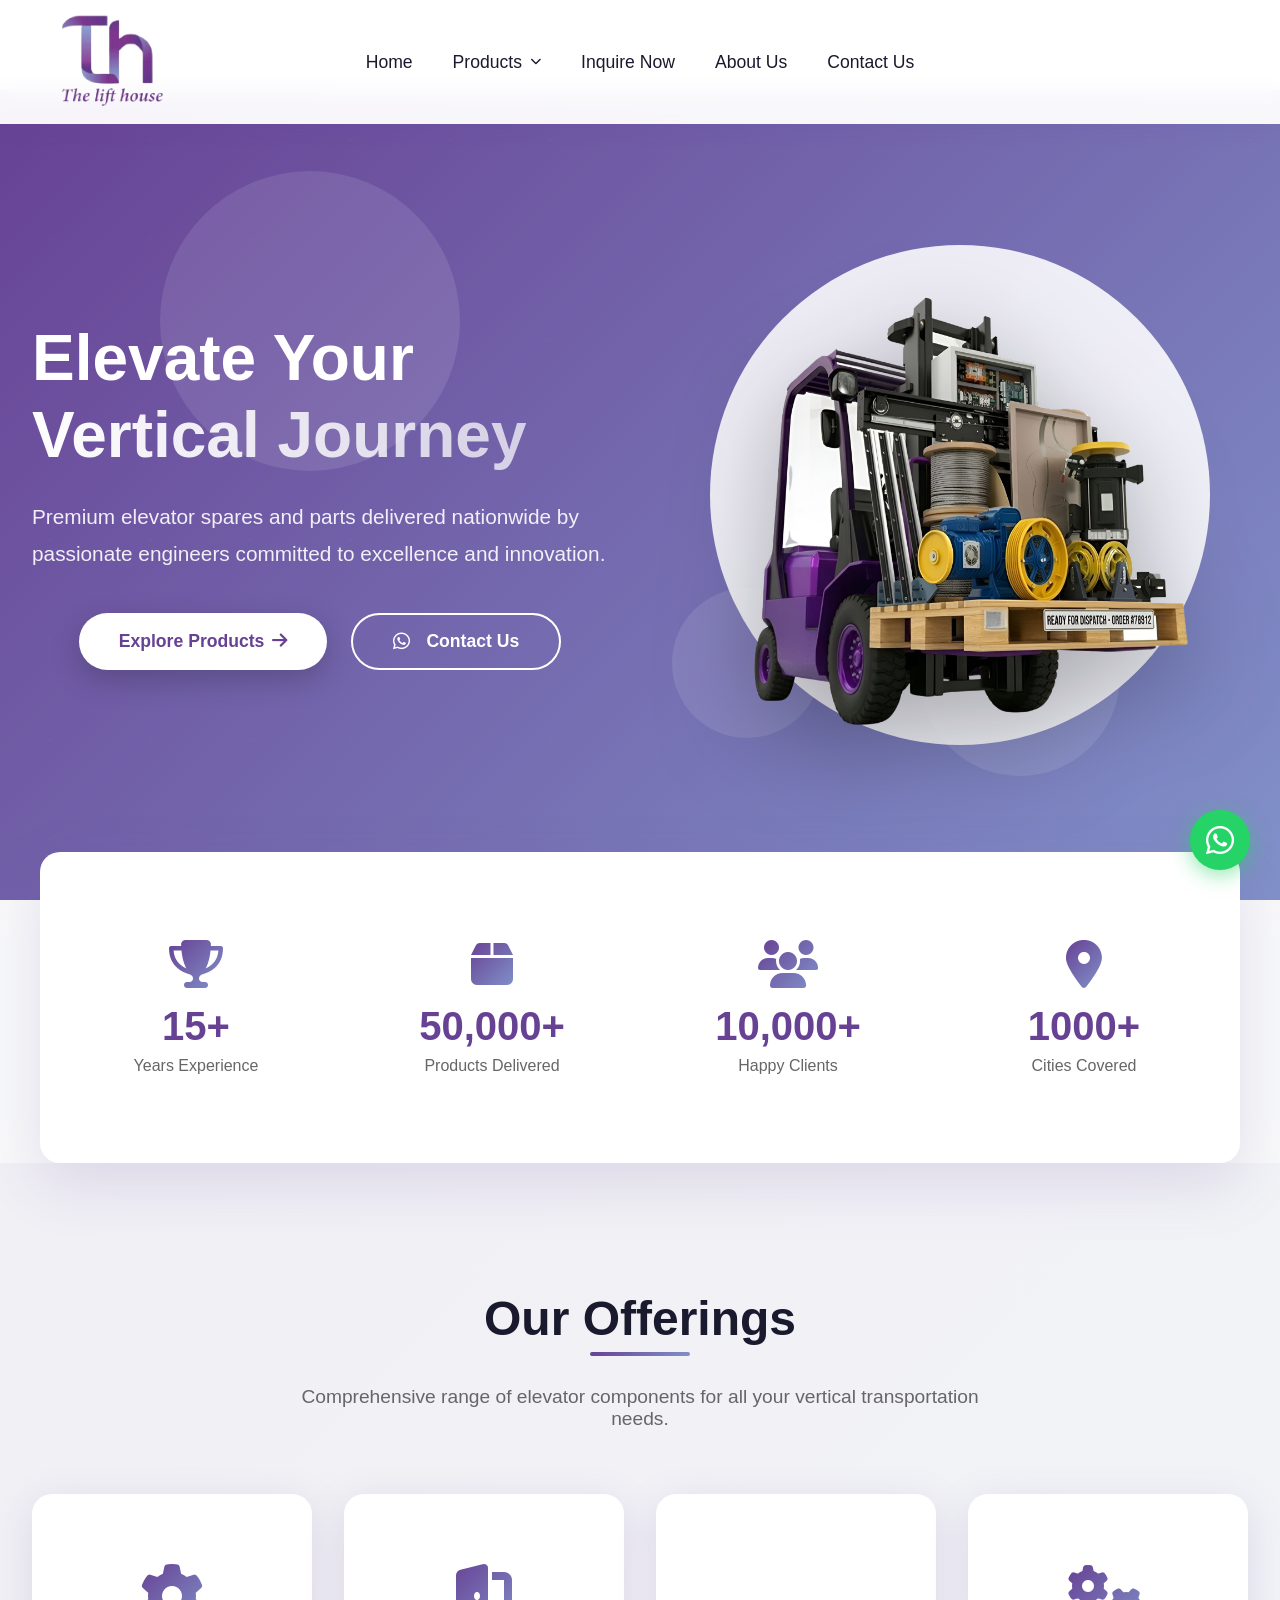
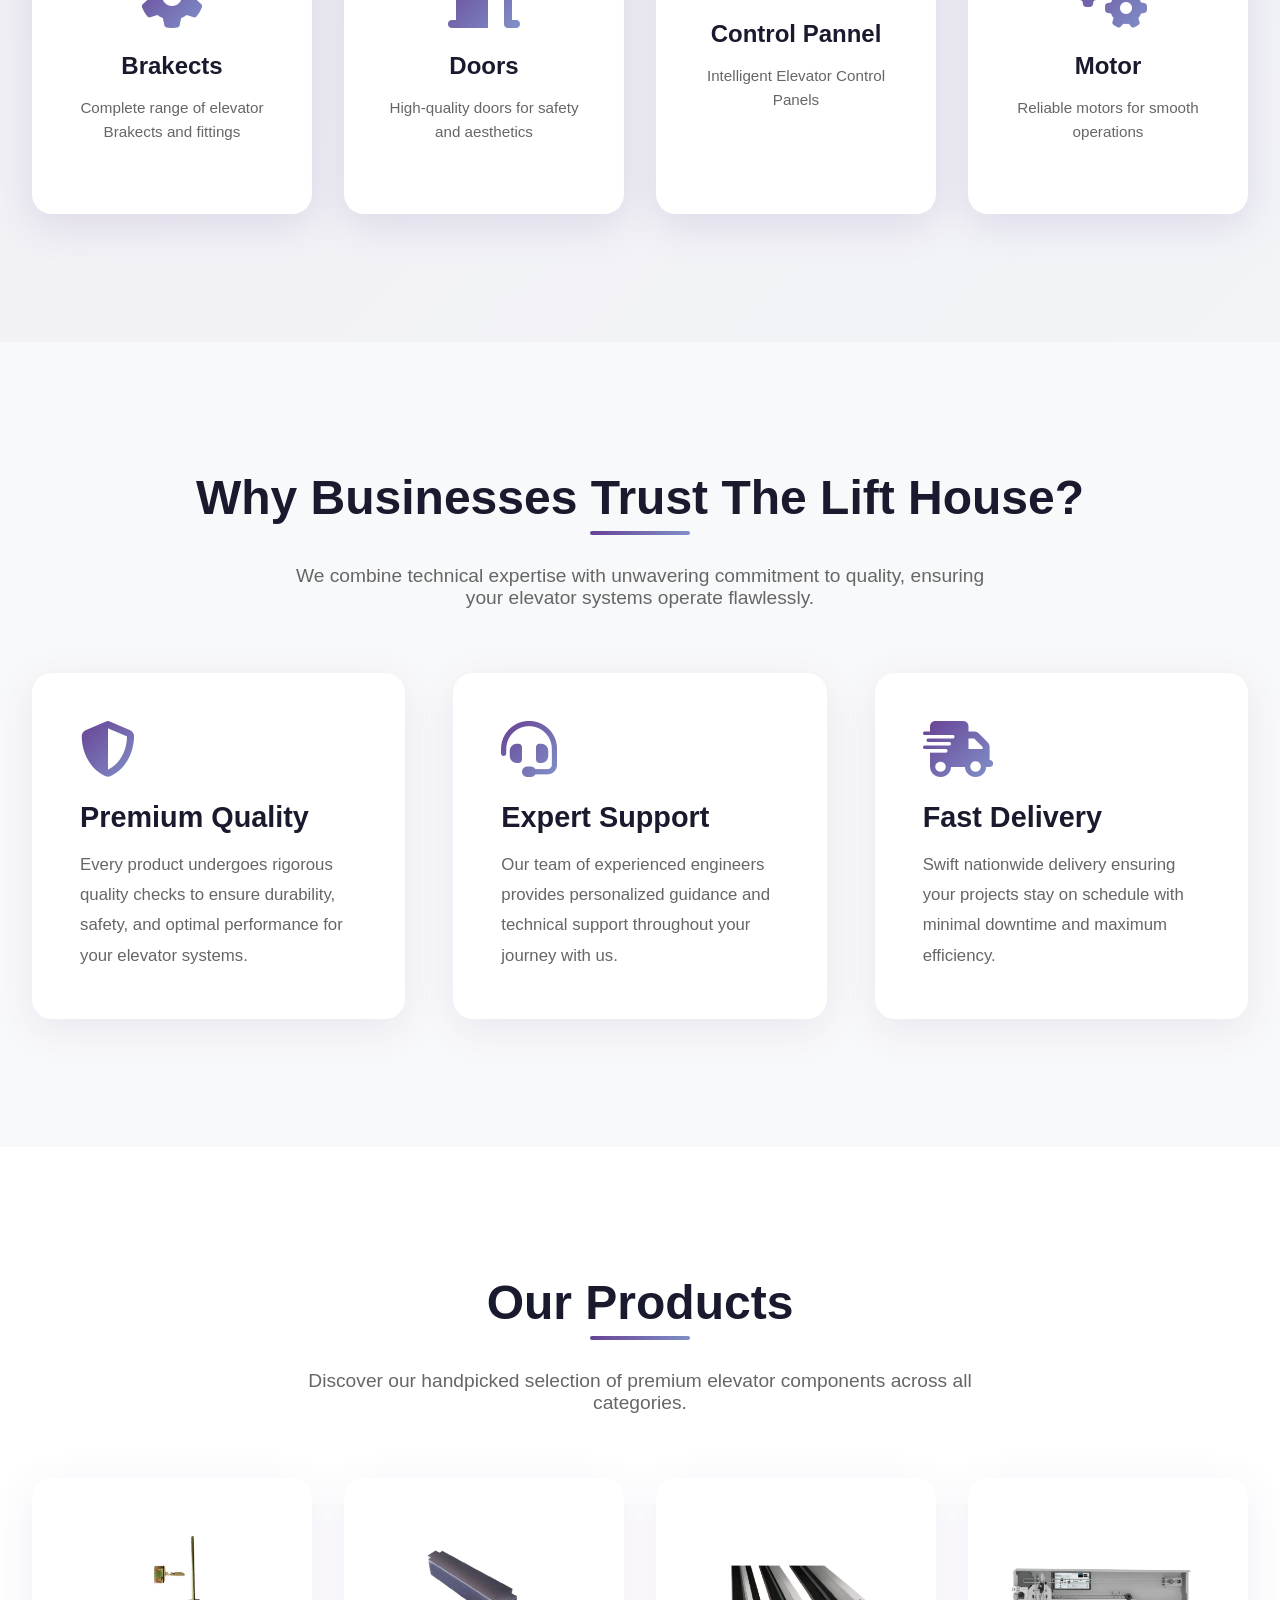
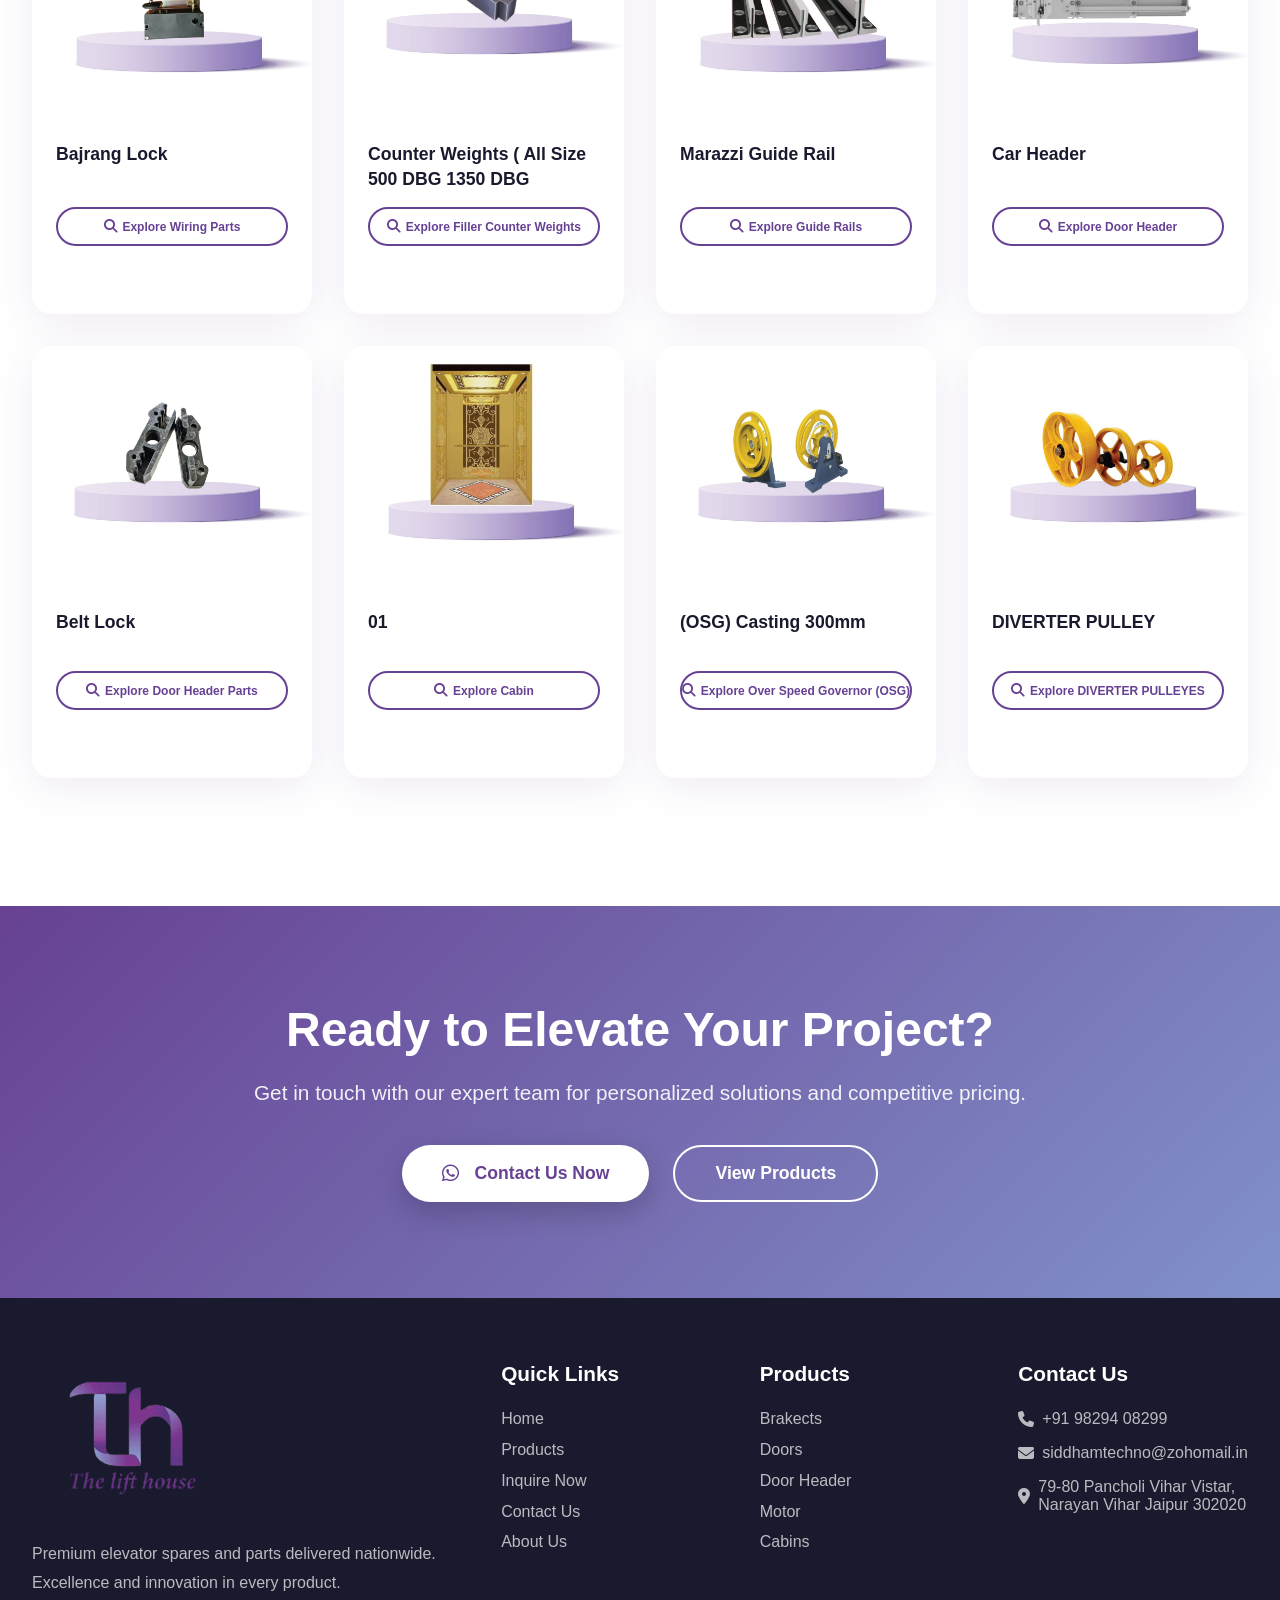
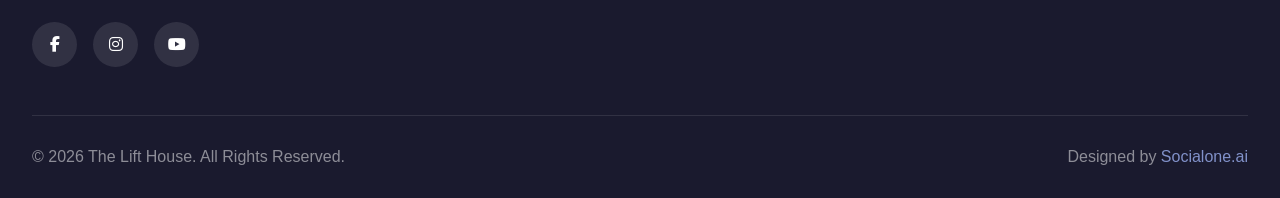
<file: index.html>
<!DOCTYPE html>
<html lang="en">
<head>
    <meta charset="UTF-8">
    <meta http-equiv="X-UA-Compatible" content="IE=edge">
    <meta name="viewport" content="width=device-width, initial-scale=1.0">
    <title>The Lift House - Premium Elevator Solutions</title>
   <link rel="stylesheet" href="https://cdnjs.cloudflare.com/ajax/libs/font-awesome/6.4.0/css/all.min.css">

    <link rel="shortcut icon" type="image/png" href="./assets/favicon.png"/>
    <script src="./js/raw_data.js"></script>
    <style>
        * {
            margin: 0;
            padding: 0;
            box-sizing: border-box;
        }

        :root {
            --primary: #674194;
            --secondary: #8191C9;
            --dark: #1a1a2e;
            --light: #f8f9fa;
            --gradient: linear-gradient(135deg, #674194 0%, #8191C9 100%);
        }

        body {
            font-family: 'Segoe UI', Tahoma, Geneva, Verdana, sans-serif;
            overflow-x: hidden;
            background: var(--light);
        }

        a {
            text-decoration: none;
            color: inherit;
        }

        .btn .fa-brands {
            margin-right: 8px;
            font-size: 1.1em;
            vertical-align: middle;
        }


       /* Header & Navigation */
.header {
    position: fixed;
    top: 0;
    width: 100%;
    background: rgba(255, 255, 255, 0.95);
    backdrop-filter: blur(10px);
    box-shadow: 0 2px 20px rgba(103, 65, 148, 0.1);
    z-index: 1000;
    transition: all 0.3s ease;
}

.header.scrolled {
    background: rgba(255, 255, 255, 0.98);
    box-shadow: 0 4px 30px rgba(103, 65, 148, 0.15);
}

.nav-container {
    max-width: 1400px;
    margin: 0 auto;
    padding: 0rem 2rem;
    display: flex;
    justify-content: space-between;
    align-items: center;
}

.logo img {
    height: 120px;
    transition: transform 0.3s ease;
}

.logo:hover img {
    transform: scale(1.05);
}

.nav-links {
    display: flex;
    list-style: none;
    gap: 2.5rem;
    align-items: center;
    position: absolute;
    left: 50%;
    transform: translateX(-50%);
}

.nav-links a {
    color: var(--dark);
    font-weight: 500;
    font-size: 1.1rem;
    position: relative;
    transition: color 0.3s ease;
}

.nav-links a::after {
    content: '';
    position: absolute;
    bottom: -5px;
    left: 0;
    width: 0;
    height: 2px;
    background: var(--gradient);
    transition: width 0.3s ease;
}

.nav-links a:hover {
    color: var(--primary);
}

.nav-links a:hover::after {
    width: 100%;
}

/* Mega Menu Dropdown Styles */
.nav-links li {
    position: relative;
}

.mega-menu-item {
    position: relative;
}

.mega-menu-trigger {
    display: flex;
    align-items: center;
    gap: 0.3rem;
    cursor: pointer;
}

.mega-dropdown-icon {
    font-size: 0.7rem;
    transition: transform 0.3s ease;
    margin-left: 0.2rem;
}

.mega-menu-item:hover .mega-dropdown-icon {
    transform: rotate(180deg);
}

.mega-menu-content {
    position: fixed;
    top: 80px;
    left: 50%;
    transform: translateX(-50%) translateY(20px);

    width: 90vw;
    max-width: 1400px;

    background: #fff;
    border-radius: 20px;
    box-shadow: 0 30px 80px rgba(0, 0, 0, 0.2);

    opacity: 0;
    visibility: hidden;
    transition: all 0.3s ease;
    z-index: 999;
    padding: 2.5rem;
    max-height: calc(100vh - 120px);
    overflow-y: auto;
    overflow-x: hidden;
}

.mega-menu-content::-webkit-scrollbar {
    width: 8px;
}

.mega-menu-content::-webkit-scrollbar-track {
    background: #f1f1f1;
    border-radius: 10px;
}

.mega-menu-content::-webkit-scrollbar-thumb {
    background: var(--primary);
    border-radius: 10px;
}

.mega-menu-content::-webkit-scrollbar-thumb:hover {
    background: var(--secondary);
}



.mega-menu-item:hover .mega-menu-content {
    opacity: 1;
    visibility: visible;
    transform: translateX(-50%) translateY(0);
}



.mega-grid {
    display: grid;
    grid-template-columns: repeat(4, 1fr);
    gap: 0;
    padding: 1rem;
    margin-bottom: 2rem;
}

.mega-category {
    padding: 1.8rem 1.5rem;
    text-align: center;
    transition: all 0.3s ease;
    cursor: pointer;
    border-radius: 15px;
    margin: 0.3rem;
}

.mega-category:hover {
    background: linear-gradient(135deg, rgba(103, 65, 148, 0.08) 0%, rgba(129, 145, 201, 0.08) 100%);
    transform: translateY(-8px);
}

.mega-category i {
    font-size: 2.8rem;
    background: linear-gradient(135deg, #674194 0%, #8191C9 100%);
    -webkit-background-clip: text;
    -webkit-text-fill-color: transparent;
    background-clip: text;
    margin-bottom: 1rem;
    display: block;
    transition: transform 0.3s ease;
}

.mega-category:hover i {
    transform: scale(1.15);
}

.mega-category h4 {
    color: #333;
    font-size: 1.05rem;
    margin-bottom: 0.5rem;
    font-weight: 600;
}

.mega-category p {
    color: #999;
    font-size: 0.85rem;
    line-height: 1.4;
}

.hamburger {
    display: none;
    flex-direction: column;
    cursor: pointer;
    gap: 5px;
}

.hamburger div {
    width: 28px;
    height: 3px;
    background: var(--primary);
    transition: all 0.3s ease;
    border-radius: 3px;
}

@media (max-width: 1024px) {
    .nav-links {
        position: fixed;
        left: -100%;
        top: 90px;
        flex-direction: column;
        background: white;
        width: 100%;
        max-height: calc(100vh - 90px);
        overflow-y: auto;
        padding: 0;
        box-shadow: 0 10px 30px rgba(0,0,0,0.1);
        transition: left 0.3s ease;
        align-items: flex-start;
        transform: none;
        gap: 0;
    }

    .nav-links.active {
        left: 0;
    }

    .nav-links > li {
        width: 100%;
        border-bottom: 1px solid #f0f0f0;
    }

    .nav-links > li > a {
        display: block;
        padding: 1rem;
        font-size: 1.1rem;
    }

    /* ========================================
   MOBILE FIX: Products Dropdown
   ======================================== */
.mega-menu-trigger {
    display: flex;
    justify-content: space-between;
    width: 100%;
    padding: 1rem;
    background: transparent;
    border: none;
    text-align: left;
    font-size: 1.1rem;
    font-weight: 500;
    color: var(--dark);
}

/* ✅ FIXED: Always open on mobile, no toggle icon */
.mega-dropdown-icon {
    display: none !important; /* Hide dropdown arrow on mobile */
}

/* ✅ COMPLETE FIX: Mobile dropdown container - ALWAYS VISIBLE */
.mega-menu-content {
    position: static !important;
    opacity: 1 !important;
    visibility: visible !important;
    transform: none !important;
    box-shadow: none;
    display: block !important; /* Always visible */
    margin: 0;
    padding: 1rem 0;
    border-radius: 0;
    background: #f8f9fa;
    width: 100%;
    max-width: 100%;
    max-height: none !important;
    overflow: visible;
    transition: none;
}

/* Remove the mobile-active class requirement */
.mega-menu-item.mobile-active .mega-menu-content {
    display: block !important;
}

/* ✅ NEW: Reorder children - Show All Products comes FIRST visually */
.mega-menu-content {
    display: flex !important;
    flex-direction: column-reverse; /* Reverses order: grid bottom, button top */
}

/* ✅ FIXED: Horizontal swipeable grid */
.mega-grid {
    display: flex !important;
    flex-wrap: nowrap;
    overflow-x: auto;
    overflow-y: hidden;
    scroll-snap-type: x mandatory;
    -webkit-overflow-scrolling: touch;
    gap: 0.8rem;
    padding: 1rem;
    margin: 0;
    margin-bottom: 0rem; /* Remove bottom margin */
    scrollbar-width: none;
    grid-template-columns: none !important;
    position: relative;
}

/* Hide scrollbar */
.mega-grid::-webkit-scrollbar {
    display: none;
}

/* ✅ FIXED: Card sizing */
.mega-category {
    flex: 0 0 75%;
    scroll-snap-align: center;
    padding: 1.2rem 1rem;
    min-width: 0;
    display: flex !important;
    flex-direction: column;
    align-items: center;
    justify-content: center;
}

.mega-category i {
    font-size: 2.2rem;
}

.mega-category h4 {
    font-size: 0.95rem;
}

.mega-category p {
    font-size: 0.75rem;
}

/* ✅ NEW: Show All Products button styling */
.mega-menu-content > div[style*="text-align:center"] {
    padding: 1rem 1rem 0.5rem 1rem;
    display: block !important;
    order: -1; /* Ensure it comes first */
}

/* ✅ NEW: Carousel dots for mobile menu products */
.mobile-menu-dots {
    display: flex;
    justify-content: center;
    gap: 0.5rem;
    padding: 1rem 0 0.5rem 0;
    background: #f8f9fa;
}

.mobile-menu-dots .carousel-dot {
    width: 8px;
    height: 8px;
    border-radius: 50%;
    background: rgba(103, 65, 148, 0.3);
    border: none;
    padding: 0;
    cursor: pointer;
    transition: all 0.3s ease;
}

.mobile-menu-dots .carousel-dot.active {
    width: 24px;
    border-radius: 4px;
    background: var(--primary);
}

/* Remove old swipe indicator */
.mega-menu-content::after {
    display: none !important;
}

.hamburger {
        display: flex;
        z-index: 1001;
    }

    .hamburger.active div:nth-child(1) {
        transform: rotate(45deg) translate(8px, 8px);
    }

    .hamburger.active div:nth-child(2) {
        opacity: 0;
    }

    .hamburger.active div:nth-child(3) {
        transform: rotate(-45deg) translate(7px, -7px);
    }

}

@media (max-width: 768px) {
    /* Even smaller screens: 85% card width */
    .mega-category {
        flex: 0 0 85%;
    }

    .logo img {
        height: 65px;
    }

    .nav-container {
        padding: 1rem;
    }
}
        /* Hero Section */
        .hero {
            margin-top: 90px;
            min-height: 90vh;
            background: var(--gradient);
            position: relative;
            overflow: hidden;
            display: flex;
            align-items: center;
            padding: 2rem;
        }

        .hero::before {
            content: '';
            position: absolute;
            top: 0;
            left: 0;
            right: 0;
            bottom: 0;
            background: url('data:image/svg+xml,<svg width="100" height="100" xmlns="http://www.w3.org/2000/svg"><rect width="100" height="100" fill="none"/><circle cx="50" cy="50" r="1" fill="rgba(255,255,255,0.1)"/></svg>');
            opacity: 0.3;
        }

        .floating-shapes {
            position: absolute;
            width: 100%;
            height: 100%;
            overflow: hidden;
        }

        .shape {
            position: absolute;
            background: rgba(255, 255, 255, 0.1);
            border-radius: 50%;
            animation: float 20s infinite ease-in-out;
        }

        .shape1 { width: 300px; height: 300px; top: 10%; left: 10%; animation-delay: 0s; }
        .shape2 { width: 200px; height: 200px; top: 60%; right: 15%; animation-delay: 2s; }
        .shape3 { width: 150px; height: 150px; bottom: 20%; left: 50%; animation-delay: 4s; }

        @keyframes float {
            0%, 100% { transform: translateY(0) rotate(0deg); }
            50% { transform: translateY(-30px) rotate(180deg); }
        }

        .hero-content {
            max-width: 1400px;
            margin: 0 auto;
            display: grid;
            grid-template-columns: 1fr 1fr;
            gap: 4rem;
            align-items: center;
            position: relative;
            z-index: 1;
        }

        .hero-text h1 {
            font-size: 4rem;
            color: white;
            margin-bottom: 1.5rem;
            line-height: 1.2;
            font-weight: 700;
            animation: slideInLeft 1s ease-out;
        }

        .hero-text h1 span {
            background: linear-gradient(90deg, #fff, rgba(255,255,255,0.7));
            -webkit-background-clip: text;
            -webkit-text-fill-color: transparent;
            background-clip: text;
        }

        .hero-text p {
            font-size: 1.3rem;
            color: rgba(255, 255, 255, 0.9);
            margin-bottom: 2.5rem;
            line-height: 1.8;
            animation: slideInLeft 1s ease-out 0.2s both;
        }

        .cta-buttons {
            display: flex;
            justify-content: center;
            gap: 1.5rem;
            animation: slideInLeft 1s ease-out 0.4s both;
        }

        .btn {
            padding: 1rem 2.5rem;
            border-radius: 50px;
            font-size: 1.1rem;
            font-weight: 600;
            cursor: pointer;
            transition: all 0.3s ease;
            border: none;
            display: inline-flex;
            align-items: center;
            gap: 0.5rem;
        }

        .btn-primary {
            background: white;
            color: var(--primary);
            box-shadow: 0 10px 30px rgba(0,0,0,0.2);
        }

        .btn-primary:hover {
            transform: translateY(-3px);
            box-shadow: 0 15px 40px rgba(0,0,0,0.3);
        }

        .btn-secondary {
            background: transparent;
            color: white;
            border: 2px solid white;
        }

        .btn-secondary:hover {
            background: white;
            color: var(--primary);
            transform: translateY(-3px);
        }

        .hero-image {
            display: flex;
            align-items: center;
            justify-content: center;
            position: relative;
        }

        .hero-image-circle {
            position: relative;
            width: 500px;
            height: 500px;
            flex-shrink: 0;
        }

        .hero-image-circle::before {
            content: '';
            position: absolute;
            inset: 0;
            background: rgba(255, 255, 255, 0.88);
            border-radius: 50%;
            z-index: 0;
        }

        .hero-image-circle img {
            position: relative;
            z-index: 1;
            width: 120%;
            max-width: none;
            height: auto;
            object-fit: contain;
            filter: drop-shadow(0px 30px 50px rgba(0,0,0,0.3));
            animation: floatImage 3s ease-in-out infinite;
            transform: translateY(-30px) translateX(-10%);
        }

        @keyframes floatImage {
            0%, 100% { transform: translateY(-30px) translateX(-10%); }
            50% { transform: translateY(-50px) translateX(-10%); }
        }

        @keyframes slideInLeft {
            from {
                opacity: 0;
                transform: translateX(-50px);
            }
            to {
                opacity: 1;
                transform: translateX(0);
            }
        }

        @keyframes slideInRight {
            from {
                opacity: 0;
                transform: translateX(50px);
            }
            to {
                opacity: 1;
                transform: translateX(0);
            }
        }

        /* Stats Section */
        .stats {
            background: white;
            padding: 4rem 2rem;
            margin: -3rem auto 0;
            max-width: 1200px;
            border-radius: 20px;
            box-shadow: 0 20px 60px rgba(103, 65, 148, 0.15);
            position: relative;
            z-index: 10;
        }

        .stats-grid {
            display: grid;
            grid-template-columns: repeat(auto-fit, minmax(200px, 1fr));
            gap: 3rem;
            text-align: center;
        }

        .stat-item {
            padding: 1.5rem;
            transition: transform 0.3s ease;
        }

        .stat-item:hover {
            transform: translateY(-10px);
        }

        .stat-item i {
            font-size: 3rem;
            background: var(--gradient);
            -webkit-background-clip: text;
            -webkit-text-fill-color: transparent;
            background-clip: text;
            margin-bottom: 1rem;
        }

        .stat-number {
            font-size: 2.5rem;
            font-weight: 700;
            color: var(--primary);
            margin-bottom: 0.5rem;
        }

        .stat-label {
            color: #666;
            font-size: 1rem;
        }

        /* About Section */
        .about {
            padding: 8rem 2rem;
            max-width: 1400px;
            margin: 0 auto;
        }

        .section-title {
            text-align: center;
            margin-bottom: 4rem;
        }

        .section-title h2 {
            font-size: 3rem;
            color: var(--dark);
            margin-bottom: 1rem;
            position: relative;
            display: inline-block;
        }

        .section-title h2::after {
            content: '';
            position: absolute;
            bottom: -10px;
            left: 50%;
            transform: translateX(-50%);
            width: 100px;
            height: 4px;
            background: var(--gradient);
            border-radius: 2px;
        }

        .section-title p {
            color: #666;
            font-size: 1.2rem;
            max-width: 700px;
            margin: 1.5rem auto 0;
        }

        .about-grid {
            display: grid;
            grid-template-columns: repeat(auto-fit, minmax(300px, 1fr));
            gap: 3rem;
            margin-top: 4rem;
        }

        .about-card {
            background: white;
            padding: 3rem;
            border-radius: 20px;
            box-shadow: 0 10px 40px rgba(103, 65, 148, 0.1);
            transition: all 0.4s ease;
            position: relative;
            overflow: hidden;
        }

        .about-card::before {
            content: '';
            position: absolute;
            top: 0;
            left: 0;
            width: 100%;
            height: 5px;
            background: var(--gradient);
            transform: scaleX(0);
            transition: transform 0.4s ease;
        }

        .about-card:hover {
            transform: translateY(-10px);
            box-shadow: 0 20px 60px rgba(103, 65, 148, 0.2);
        }

        .about-card:hover::before {
            transform: scaleX(1);
        }

        .about-card i {
            font-size: 3.5rem;
            background: var(--gradient);
            -webkit-background-clip: text;
            -webkit-text-fill-color: transparent;
            background-clip: text;
            margin-bottom: 1.5rem;
        }

        .about-card h3 {
            font-size: 1.8rem;
            color: var(--dark);
            margin-bottom: 1rem;
        }

        .about-card p {
            color: #666;
            line-height: 1.8;
            font-size: 1.05rem;
        }

        /* Our Products Section */
.offerings {
    padding: 8rem 2rem;
    background: white;
    max-width: 1400px;
    margin: 0 auto;
}

.offerings-container {
    width: 100%;
}

.offerings-grid {
    display: grid;
    grid-template-columns: repeat(4, 1fr);
    gap: 2rem;
    margin-top: 4rem;
}

.offering-card {
    background: white;
    border-radius: 20px;
    overflow: hidden;
    box-shadow: 0 10px 40px rgba(103, 65, 148, 0.1);
    transition: all 0.4s ease;
    display: flex;
    flex-direction: column;
}

.offering-card:hover {
    transform: translateY(-10px);
    box-shadow: 0 20px 60px rgba(103, 65, 148, 0.2);
}

.offering-image {
    position: relative;
    overflow: hidden;
    height: 240px;
    background: linear-gradient(135deg, rgba(103, 65, 148, 0.05) 0%, rgba(129, 145, 201, 0.05) 100%);
}

.offering-image img {
    width: 100%;
    height: 100%;
    object-fit: cover;
    transition: transform 0.5s ease;
}

.offering-card:hover .offering-image img {
    transform: scale(1.1);
}

.offering-category-badge {
    position: absolute;
    top: 15px;
    left: 15px;
    background: var(--gradient);
    color: white;
    padding: 0.4rem 1rem;
    border-radius: 50px;
    font-size: 0.75rem;
    font-weight: 600;
    text-transform: uppercase;
    letter-spacing: 0.5px;
    box-shadow: 0 4px 15px rgba(103, 65, 148, 0.3);
    opacity: 0;
    transform: translateY(-10px);
    transition: all 0.3s ease;
}

.offering-card:hover .offering-category-badge {
    opacity: 1;
    transform: translateY(0);
}

.offering-content {
    padding: 1.5rem;
    flex-grow: 1;
    display: flex;
    flex-direction: column;
}

.offering-content h4 {
    font-size: 1.1rem;
    color: var(--dark);
    margin-bottom: 1rem;
    font-weight: 600;
    line-height: 1.4;
    min-height: 2.8rem;
}

.offering-buttons {
    display: flex;
    flex-direction: column;
    gap: 0.6rem;
    margin-top: auto;
}

.offering-btn {
    width: 100%;
    padding: 0.65rem 0.8rem;
    border-radius: 50px;
    font-size: 0.75rem;
    font-weight: 600;
    cursor: pointer;
    transition: all 0.3s ease;
    border: none;
    display: flex;
    align-items: center;
    justify-content: center;
    gap: 0.3rem;
    text-decoration: none;
    white-space: nowrap;
    overflow: hidden;
    text-overflow: ellipsis;
}

.offering-btn i {
    flex-shrink: 0;
    font-size: 0.85rem;
}

.offering-btn-primary {
    background: #25D366;
    color: white;
    box-shadow: 0 4px 15px rgba(37, 211, 102, 0.3);
}

.offering-btn-primary {
    background: #25D366;
    color: white;
    box-shadow: 0 4px 15px rgba(37, 211, 102, 0.3);
    opacity: 0;
    transform: translateY(10px);
    transition: all 0.3s ease;
}

.offering-card:hover .offering-btn-primary {
    opacity: 1;
    transform: translateY(0);
}

.offering-btn-primary:hover {
    background: #1ea952;
    transform: translateY(-2px);
    box-shadow: 0 6px 20px rgba(37, 211, 102, 0.4);
}

.offering-btn-secondary {
    background: transparent;
    color: var(--primary);
    border: 2px solid var(--primary);
}

.offering-btn-secondary:hover {
    background: var(--primary);
    color: white;
    transform: translateY(-2px);
}

/* Mobile optimization */
@media (max-width: 768px) {
    .offering-btn {
        font-size: 0.8rem;
        padding: 0.7rem 1rem;
    }
}

        /* Our Offerings Section - 3D Flip Cards */
        .categories {
            background: linear-gradient(135deg, rgba(103, 65, 148, 0.05) 0%, rgba(129, 145, 201, 0.05) 100%);
            padding: 8rem 2rem;
        }

        .categories-container {
            max-width: 1400px;
            margin: 0 auto;
        }

        .categories-grid {
            display: grid;
            grid-template-columns: repeat(auto-fit, minmax(280px, 1fr));
            gap: 2rem;
            margin-top: 4rem;
        }

        .flip-card-container {
            perspective: 1000px;
            height: 320px;
        }

        .flip-card {
            position: relative;
            width: 100%;
            height: 100%;
            transition: transform 0.6s;
            transform-style: preserve-3d;
            cursor: pointer;
        }

        .flip-card-container:hover .flip-card {
            transform: rotateY(180deg);
        }

        .flip-card-front,
        .flip-card-back {
            position: absolute;
            width: 100%;
            height: 100%;
            backface-visibility: hidden;
            border-radius: 20px;
            display: flex;
            flex-direction: column;
            align-items: center;
            justify-content: center;
            padding: 2.5rem 2rem;
            box-shadow: 0 10px 40px rgba(103, 65, 148, 0.15);
        }

        .flip-card-front {
            background: white;
        }

        .flip-card-back {
            background: linear-gradient(135deg, #674194, #8191C9);
            transform: rotateY(180deg);
            color: white;
        }

        .flip-card-front i {
            font-size: 4rem;
            background: linear-gradient(135deg, #674194, #8191C9);
            -webkit-background-clip: text;
            -webkit-text-fill-color: transparent;
            background-clip: text;
            margin-bottom: 1.5rem;
        }

        .flip-card-front h3 {
            font-size: 1.5rem;
            color: var(--dark);
            margin-bottom: 1rem;
            font-weight: 600;
            text-align: center;
        }

        .flip-card-front p {
            color: #666;
            font-size: 0.95rem;
            text-align: center;
            line-height: 1.6;
        }

        .flip-card-back h3 {
            font-size: 1.7rem;
            margin-bottom: 1.5rem;
            color: white;
            font-weight: 600;
            text-align: center;
        }

        .flip-card-back p {
            text-align: center;
            line-height: 1.7;
            margin-bottom: 2rem;
            color: rgba(255,255,255,0.95);
            font-size: 1rem;
        }

        .flip-card-back .explore-btn {
            padding: 1rem 2.5rem;
            background: white;
            color: var(--primary);
            border: none;
            border-radius: 50px;
            font-weight: 600;
            font-size: 1rem;
            cursor: pointer;
            transition: all 0.3s ease;
            box-shadow: 0 5px 20px rgba(0,0,0,0.2);
        }

        .flip-card-back .explore-btn:hover {
            transform: scale(1.05);
            box-shadow: 0 8px 25px rgba(0,0,0,0.3);
        }

        /* Products Section */
        .products {
            padding: 8rem 2rem;
            max-width: 1400px;
            margin: 0 auto;
        }

        .products-grid {
            display: grid;
            grid-template-columns: repeat(auto-fit, minmax(320px, 1fr));
            gap: 3rem;
            margin-top: 4rem;
        }

        .product-card {
            background: white;
            border-radius: 20px;
            overflow: hidden;
            box-shadow: 0 10px 40px rgba(103, 65, 148, 0.1);
            transition: all 0.4s ease;
            position: relative;
        }

        .product-card:hover {
            transform: translateY(-15px);
            box-shadow: 0 25px 60px rgba(103, 65, 148, 0.25);
        }

        .product-image {
            position: relative;
            overflow: hidden;
            height: 280px;
            background: linear-gradient(135deg, rgba(103, 65, 148, 0.05) 0%, rgba(129, 145, 201, 0.05) 100%);
        }

        .product-image img {
            width: 100%;
            height: 100%;
            object-fit: cover;
            transition: transform 0.5s ease;
        }

        .product-card:hover .product-image img {
            transform: scale(1.1);
        }

        .product-badge {
            position: absolute;
            top: 20px;
            right: 20px;
            background: var(--gradient);
            color: white;
            padding: 0.5rem 1rem;
            border-radius: 50px;
            font-size: 0.85rem;
            font-weight: 600;
            box-shadow: 0 5px 15px rgba(103, 65, 148, 0.3);
        }

        .product-info {
            padding: 2rem;
        }

        .product-info h3 {
            font-size: 1.5rem;
            color: var(--dark);
            margin-bottom: 1rem;
        }

        .product-price {
            display: flex;
            align-items: center;
            gap: 1rem;
            margin-bottom: 1.5rem;
        }

        .current-price {
            font-size: 2rem;
            font-weight: 700;
            color: var(--primary);
        }

        .old-price {
            font-size: 1.2rem;
            color: #999;
            text-decoration: line-through;
        }

        .buy-btn {
            width: 100%;
            padding: 1rem;
            background: var(--gradient);
            color: white;
            border: none;
            border-radius: 50px;
            font-size: 1.1rem;
            font-weight: 600;
            cursor: pointer;
            transition: all 0.3s ease;
            display: flex;
            align-items: center;
            justify-content: center;
            gap: 0.5rem;
        }

        .buy-btn:hover {
            transform: scale(1.05);
            box-shadow: 0 10px 30px rgba(103, 65, 148, 0.4);
        }

        /* CTA Section */
        .cta-section {
            background: var(--gradient);
            padding: 6rem 2rem;
            text-align: center;
            position: relative;
            overflow: hidden;
        }

        .cta-section::before {
            content: '';
            position: absolute;
            top: 0;
            left: 0;
            right: 0;
            bottom: 0;
            background: url('data:image/svg+xml,<svg width="100" height="100" xmlns="http://www.w3.org/2000/svg"><rect width="100" height="100" fill="none"/><circle cx="50" cy="50" r="1" fill="rgba(255,255,255,0.1)"/></svg>');
            opacity: 0.3;
        }

        .cta-content {
            max-width: 800px;
            margin: 0 auto;
            position: relative;
            z-index: 1;
        }

        .cta-content h2 {
            font-size: 3rem;
            color: white;
            margin-bottom: 1.5rem;
        }

        .cta-content p {
            font-size: 1.3rem;
            color: rgba(255, 255, 255, 0.9);
            margin-bottom: 2.5rem;
        }

        /* Footer */
        .footer {
            background: #1a1a2e;
            color: white;
            padding: 4rem 2rem 2rem;
        }

        .footer-container {
            max-width: 1400px;
            margin: 0 auto;
        }

        .footer-grid {
            display: grid;
            grid-template-columns: 2fr 1fr 1fr 1fr;
            gap: 3rem;
            margin-bottom: 3rem;
        }

        .footer-logo img {
            height: 150px;
            margin-bottom: 1.5rem;
        }

        .footer-about {
            color: rgba(255, 255, 255, 0.7);
            line-height: 1.8;
            margin-bottom: 1.5rem;
        }

        .footer-contact {
            display: flex;
            flex-direction: column;
            gap: 1rem;
        }

        .footer-contact a {
            color: rgba(255, 255, 255, 0.7);
            transition: color 0.3s ease;
            display: flex;
            align-items: center;
            gap: 0.5rem;
        }

        .footer-contact a:hover {
            color: var(--secondary);
        }

        .footer-section h3 {
            font-size: 1.3rem;
            margin-bottom: 1.5rem;
            color: white;
        }

        .footer-links {
            list-style: none;
        }

        .footer-links li {
            margin-bottom: 0.8rem;
        }

        .footer-links a {
            color: rgba(255, 255, 255, 0.7);
            transition: all 0.3s ease;
            display: inline-block;
        }

        .footer-links a:hover {
            color: white;
            padding-left: 5px;
        }

        .social-links {
            display: flex;
            gap: 1rem;
            margin-top: 1.5rem;
        }

        .social-links a {
            width: 45px;
            height: 45px;
            background: rgba(255, 255, 255, 0.1);
            border-radius: 50%;
            display: flex;
            align-items: center;
            justify-content: center;
            transition: all 0.3s ease;
        }

        .social-links a:hover {
            background: var(--gradient);
            transform: translateY(-5px);
        }

        .footer-bottom {
            border-top: 1px solid rgba(255, 255, 255, 0.1);
            padding-top: 2rem;
            display: flex;
            justify-content: space-between;
            align-items: center;
            color: rgba(255, 255, 255, 0.5);
        }

        .back-to-top {
            background: var(--gradient);
            color: white;
            width: 50px;
            height: 50px;
            border-radius: 50%;
            display: flex;
            align-items: center;
            justify-content: center;
            cursor: pointer;
            transition: all 0.3s ease;
            position: fixed;
            bottom: 30px;
            left: 30px;
            right: auto;
            z-index: 999;
            opacity: 0;
            pointer-events: none;
        }

        .back-to-top.visible {
            opacity: 1;
            pointer-events: all;
        }

        .back-to-top:hover {
            transform: translateY(-5px);
            box-shadow: 0 10px 30px rgba(103, 65, 148, 0.4);
        }

        .whatsapp-float {
            position: fixed;
            bottom: 30px;
            right: 30px;
            left: auto;
            background: #25D366;
            color: white;
            width: 60px;
            height: 60px;
            border-radius: 50%;
            display: flex;
            align-items: center;
            justify-content: center;
            font-size: 2rem;
            cursor: pointer;
            box-shadow: 0 5px 20px rgba(37, 211, 102, 0.5);
            z-index: 999;
            animation: pulse 2s infinite;
        }

        @keyframes pulse {
            0%, 100% { transform: scale(1); }
            50% { transform: scale(1.1); }
        }

        /* ========================================
           MOBILE-SPECIFIC CARD OPTIMIZATIONS
           ======================================== */
        
        /* MOBILE: Horizontal Swipeable Cards for Categories */
        @media (max-width: 768px) {
            .categories {
                padding: 4rem 0;
            }

            .categories-container {
                padding: 0 1rem;
            }

            .categories-grid {
                display: flex;
                overflow-x: auto;
                overflow-y: hidden;
                scroll-snap-type: x mandatory;
                scroll-behavior: smooth;
                gap: 1rem;
                margin-top: 2rem;
                padding: 1rem 0.5rem;
                -webkit-overflow-scrolling: touch;
                scrollbar-width: none;
                position: relative;
                width: 100%;
            }

            .categories-grid::-webkit-scrollbar {
                display: none;
            }

            .flip-card-container {
                flex: 0 0 85%;
                scroll-snap-align: center;
                height: 280px;
                opacity: 1 !important;
                visibility: visible !important;
                transform: none !important;
                transition: none !important;
            }

            .flip-card-container:hover .flip-card {
                transform: none;
            }

            .flip-card-container.flipped .flip-card {
                transform: rotateY(180deg);
            }

            .flip-card-front,
            .flip-card-back {
                padding: 2rem 1.5rem;
            }

            .flip-card-front i {
                font-size: 3rem;
            }

            .flip-card-front h3 {
                font-size: 1.3rem;
            }

            .flip-card-back h3 {
                font-size: 1.4rem;
            }

            /* Mobile: Swipe Indicator */
            .categories::after {
                content: '← Swipe →';
                display: block;
                text-align: center;
                color: var(--primary);
                font-size: 0.9rem;
                margin-top: 1rem;
                font-weight: 600;
            }

            /* MOBILE: About Cards - Accordion Style */
.about {
    padding: 4rem 1rem;
}

.about-grid {
    gap: 1rem;
    margin-top: 2rem;
}

.about-card {
    padding: 1.5rem;
    cursor: pointer;
    max-height: 90px;
    overflow: hidden;
    transition: max-height 0.4s ease, padding 0.4s ease;
    position: relative;
}

.about-card.expanded {
    max-height: 500px;
    padding: 2rem 1.5rem;
}

/* Hide icon when collapsed, show heading */
.about-card i {
    display: none;
}

.about-card.expanded i {
    display: block;
}

/* Show heading prominently when collapsed */
.about-card h3 {
    font-size: 1.1rem;
    margin-bottom: 0;
    opacity: 1;
    transition: all 0.3s ease;
    padding-right: 2rem; /* Space for arrow */
}

.about-card.expanded h3 {
    font-size: 1.8rem;
    margin-bottom: 1rem;
    margin-top: 1rem;
}

/* Expand/collapse indicator */
.about-card::after {
    content: '▼';
    position: absolute;
    top: 1.5rem;
    right: 1.5rem;
    color: var(--primary);
    font-size: 1rem;
    transition: transform 0.3s ease;
}

.about-card.expanded::after {
    transform: rotate(180deg);
}

/* Hide description when collapsed */
.about-card p {
    opacity: 0;
    max-height: 0;
    margin-top: 0;
    transition: opacity 0.3s ease, max-height 0.3s ease;
}

.about-card.expanded p {
    opacity: 1;
    max-height: 200px;
    margin-top: 1rem;
}

            /* MOBILE: Offerings Grid - Swipeable */
            .offerings {
                padding: 4rem 0;
            }

            .offerings-container {
                padding: 0 1rem;
            }

            .offerings-grid {
                display: flex;
                overflow-x: auto;
                scroll-snap-type: x mandatory;
                scroll-behavior: smooth;
                gap: 1rem;
                margin-top: 2rem;
                padding: 0.5rem;
                -webkit-overflow-scrolling: touch;
                scrollbar-width: none;
                position: relative;
                width: 100%;
            }

            .offerings-grid::-webkit-scrollbar {
                display: none;
            }

            .offering-card {
                flex: 0 0 85%;
                scroll-snap-align: center;
                opacity: 1 !important;
                visibility: visible !important;
                transform: none !important;
            }

            .offering-image {
                height: 200px;
            }

            .offering-buttons {
                flex-direction: column;
            }

            .offering-btn {
                width: 100%;
            }

/* MOBILE: Stats - Swipeable */
.stats {
    margin: -2rem 1rem 0;
    padding: 2rem 1rem 1rem 1rem;
}

.stats-grid {
    display: flex;
    overflow-x: auto;
    scroll-snap-type: x mandatory;
    gap: 1.5rem;
    padding: 1rem 0;
    -webkit-overflow-scrolling: touch;
    scrollbar-width: none;
}

.stats-grid::-webkit-scrollbar {
    display: none;
}

.stat-item {
    flex: 0 0 70%;
    scroll-snap-align: center;
    padding: 1rem;
}

/* Stats carousel dots */
#stats-dots {
    display: flex;
    justify-content: center;
    gap: 0.5rem;
    padding: 1rem 0 0.5rem 0;
    margin-top: 0.5rem;
}

            /* MOBILE: Section Titles */
            .section-title h2 {
                font-size: 1.8rem;
            }

            .section-title p {
                font-size: 1rem;
            }

            /* MOBILE: Hero Section */
            /* MOBILE: Hero Section */
.hero {
    min-height: auto;
    padding: 3rem 1rem;
    overflow: hidden;
}

.hero-content {
    grid-template-columns: 1fr;
    gap: 2rem;
    width: 100%;
    max-width: 100%;
}

.hero-text h1 {
    font-size: 2.2rem;
}

/* MOBILE: Fix hero image circle fixed size */
.hero-image {
    width: 100%;
    justify-content: center;
}

.hero-image-circle {
    width: min(320px, 85vw);
    height: min(320px, 85vw);
    flex-shrink: 1;
}

.hero-image-circle img {
    width: 115%;
    max-width: none;
    transform: translateY(-20px) translateX(-8%);
    animation: floatImageMobile 3s ease-in-out infinite;
}

@keyframes floatImageMobile {
    0%, 100% { transform: translateY(-20px) translateX(-8%); }
    50% { transform: translateY(-35px) translateX(-8%); }
}

            .hero-text p {
                font-size: 1rem;
            }

            .cta-buttons {
                flex-direction: column;
                gap: 1rem;
            }

            .btn {
                width: 100%;
                justify-content: center;
                padding: 0.9rem 2rem;
                font-size: 1rem;
            }

            /* MOBILE: CTA Section */
            .cta-section {
                padding: 3rem 1rem;
            }

            .cta-content h2 {
                font-size: 1.8rem;
            }

            .cta-content p {
                font-size: 1rem;
            }

            /* MOBILE: Footer */
            .footer {
                padding: 3rem 1rem 1.5rem;
            }

            .footer-grid {
                grid-template-columns: 1fr;
                gap: 2rem;
            }

            .footer-bottom {
                flex-direction: column;
                gap: 1rem;
                text-align: center;
            }

            /* MOBILE: Floating Buttons */
            .whatsapp-float {
                width: 50px;
                height: 50px;
                font-size: 1.5rem;
                bottom: 20px;
                right: 20px;
            }

            .back-to-top {
                width: 45px;
                height: 45px;
                font-size: 1.2rem;
                bottom: 20px;
                left: 20px;
            }
        }

        /* MOBILE: Smaller screens */
        @media (max-width: 480px) {
            .flip-card-container {
                flex: 0 0 90%;
            }

            .stat-item {
                flex: 0 0 80%;
            }

            .offering-card {
                flex: 0 0 90%;
            }
        }
        /* ========================================
   MOBILE ONLY: Carousel Dots Indicator
   ======================================== */
@media (max-width: 768px) {
    .carousel-dots {
        display: flex;
        justify-content: center;
        gap: 0.5rem;
        padding: 1.5rem 0 1rem 0;
        margin-top: 0.5rem;
    }

    .carousel-dot {
        width: 8px;
        height: 8px;
        border-radius: 50%;
        background: rgba(103, 65, 148, 0.3);
        border: none;
        padding: 0;
        cursor: pointer;
        transition: all 0.3s ease;
    }

    .carousel-dot.active {
        width: 24px;
        border-radius: 4px;
        background: var(--primary);
    }

    .carousel-dot:hover {
        background: var(--primary);
    }

    /* Remove the static swipe text */
    .categories::after,
    .offerings::after {
        display: none !important;
    }
}
    </style>
</head>
<body>
    <header class="header">
        <nav class="nav-container">
            <div class="logo">
                <a href="index.html">
                    <img src="./assets/images/index/the-lift-logo-removebg-preview.png" alt="The Lift House">
                </a>
            </div>
            <ul class="nav-links">
                <li><a href="index.html">Home</a></li>
                <li class="mega-menu-item">
                    <a href="javascript:void(0);" class="mega-menu-trigger">
                        Products <i class="fa fa-chevron-down mega-dropdown-icon"></i>
                    </a>
                    <div class="mega-menu-content">
                        <div class="mega-grid">
                            <div class="mega-category" onclick="load('Brakects')">
                                <i class="fa fa-cog"></i>
                                <h4>Brakects</h4>
                                <p>Premium fittings</p>
                            </div>
                            <div class="mega-category" onclick="load('Doors')">
                                <i class="fa fa-door-open"></i>
                                <h4>Doors</h4>
                                <p>Safety & style</p>
                            </div>
                            <div class="mega-category" onclick="load('Door Header')">
                                <i class="fa fa-building"></i>
                                <h4>Door Header</h4>
                                <p>Modern Design</p>
                            </div>
                            <div class="mega-category" onclick="load('Door Header Parts')">
                                <i class="fa-shield-alt"></i>
                                <h4>Door Header Parts</h4>
                                <p>Header components</p>
                            </div>
                            <div class="mega-category" onclick="load('Wiring Parts')">
                                <i class="fa fa-bolt"></i>
                                <h4>Wiring Parts</h4>
                                <p>Advance Systems</p>
                            </div>
                            <div class="mega-category" onclick="load('Motor')">
                                <i class="fa fa-cogs"></i>
                                <h4>Motor</h4>
                                <p>Smooth operation</p>
                            </div>
                            <div class="mega-category" onclick="load('Cabin')">
                                <i class="fa fa-cube"></i>
                                <h4>Cabins</h4>
                                <p>Elegant interiors</p>
                            </div>
                            <div class="mega-category" onclick="load('Control Pannel')">
                                <i class="fa fa-microchip"></i>
                                <h4>Control Pannel</h4>
                                <p>Smart controls</p>
                            </div>
                            <div class="mega-category" onclick="load('Control Panel Spare Parts')">
                                <i class="fa fa-tools"></i>
                                <h4>Control Panel Spare Parts</h4>
                                <p>Spare components</p>
                            </div>
                            <div class="mega-category" onclick="load('DIVERTER PULLEYES')">
                                <i class="fa fa-circle-notch"></i>
                                <h4>DIVERTER PULLEYES</h4>
                                <p>Precision parts</p>
                            </div>
                            <div class="mega-category" onclick="load('Filler Counter Weights')">
                                <i class="fa fa-weight-hanging"></i>
                                <h4>Filler Counter Weights</h4>
                                <p>Balance weights</p>
                            </div>
                            <div class="mega-category" onclick="load('Guide Rails')">
                                <i class="fa fa-road"></i>
                                <h4>Guide Rails</h4>
                                <p>Track systems</p>
                            </div>
                            <div class="mega-category" onclick="load('Hardware Parts')">
                                <i class="fa fa-wrench"></i>
                                <h4>Hardware Parts</h4>
                                <p>Essential parts</p>
                            </div>
                            <div class="mega-category" onclick="load('Over Speed Governor (OSG)')">
                                <i class="fa fa-tachometer-alt"></i>
                                <h4>Over Speed Governor (OSG)</h4>
                                <p>Speed governors</p>
                            </div>
                        </div>
                        <div id="mobile-menu-dots" class="mobile-menu-dots"></div>
                        <div style="text-align:center; margin-top:2rem;">
                            <a href="products.html" class="btn btn-primary">
                                Show All Products <i class="fa fa-arrow-right"></i>
                            </a>
                        </div>
                    </div>
                </li>
                <li><a href="inquire.html">Inquire Now</a></li>
                <li><a href="about-us.html">About Us</a></li>
                <li><a href="contact.html">Contact Us</a></li>
                <!-- <li><a href="./assets/catalogue.pdf" target="_blank" download><i class="fa fa-download"></i> Catalogue</a></li> -->
            </ul>
            <div class="hamburger" onclick="toggleMenu()">
                <div></div>
                <div></div>
                <div></div>
            </div>
        </nav>
    </header>

    <section class="hero">
        <div class="floating-shapes">
            <div class="shape shape1"></div>
            <div class="shape shape2"></div>
            <div class="shape shape3"></div>
        </div>
        <div class="hero-content">
            <div class="hero-text">
                <h1>Elevate Your <span>Vertical Journey</span></h1>
                <p>Premium elevator spares and parts delivered nationwide by passionate engineers committed to excellence and innovation.</p>
                <div class="cta-buttons">
                    <button class="btn btn-primary" onclick="window.location.href='products.html'">
                        Explore Products <i class="fa fa-arrow-right"></i>
                    </button>
                    <button class="btn btn-secondary" onclick="buy_now(-1)">
                        <i class="fa-brands fa-whatsapp"></i> Contact Us
                    </button>
                </div>
            </div>
            <div class="hero-image">
                <div class="hero-image-circle">
                <img src="./assets/images/index/hdnew.png" alt="Elevator">
            </div>
</div>
        </div>
    </section>

<section class="stats">
    <div class="stats-grid" data-carousel="stats">
        <div class="stat-item">
            <i class="fa fa-trophy"></i>
            <div class="stat-number">15+</div>
            <div class="stat-label">Years Experience</div>
        </div>
        <div class="stat-item">
            <i class="fa fa-box"></i>
            <div class="stat-number">50,000+</div>
            <div class="stat-label">Products Delivered</div>
        </div>
        <div class="stat-item">
            <i class="fa fa-users"></i>
            <div class="stat-number">10,000+</div>
            <div class="stat-label">Happy Clients</div>
        </div>
        <div class="stat-item">
            <i class="fa fa-map-marker-alt"></i>
            <div class="stat-number">1000+</div>
            <div class="stat-label">Cities Covered</div>
        </div>
    </div>
    <div id="stats-dots" class="carousel-dots"></div>
</section>

    <section class="categories">
        <div class="categories-container">
            <div class="section-title">
                <h2>Our Offerings</h2>
                <p>Comprehensive range of elevator components for all your vertical transportation needs.</p>
            </div>
            <div class="categories-grid" data-carousel="categories">
                <div class="flip-card-container" onclick="toggleFlipCard(this, 'Brakects')">
                    <div class="flip-card">
                        <div class="flip-card-front">
                            <i class="fa fa-cog"></i>
                            <h3>Brakects</h3>
                            <p>Complete range of elevator Brakects and fittings</p>
                        </div>
                        <div class="flip-card-back">
                            <h3>Brakects</h3>
                            <p>Explore our comprehensive collection of elevator brakects and premium fittings</p>
                            <button class="explore-btn">View Products</button>
                        </div>
                    </div>
                </div>
                
                <div class="flip-card-container" onclick="toggleFlipCard(this, 'Doors')">
                    <div class="flip-card">
                        <div class="flip-card-front">
                            <i class="fa fa-door-open"></i>
                            <h3>Doors</h3>
                            <p>High-quality doors for safety and aesthetics</p>
                        </div>
                        <div class="flip-card-back">
                            <h3>Doors</h3>
                            <p>Premium quality elevator doors combining safety with elegant aesthetics</p>
                            <button class="explore-btn">View Products</button>
                        </div>
                    </div>
                </div>
                
                <div class="flip-card-container" onclick="toggleFlipCard(this, 'Control Pannel')">
                    <div class="flip-card">
                        <div class="flip-card-front">
                            <i class="fa-microchip"></i>
                            <h3>Control Pannel</h3>
                            <p>Intelligent Elevator Control Panels</p>
                        </div>
                        <div class="flip-card-back">
                            <h3>Control Pannel</h3>
                            <p>Advanced control panels designed for safe, efficient, and reliable elevator operations</p>
                            <button class="explore-btn">View Products</button>
                        </div>
                    </div>
                </div>
                
                
                <div class="flip-card-container" onclick="toggleFlipCard(this, 'Motor')">
                    <div class="flip-card">
                        <div class="flip-card-front">
                            <i class="fa fa-cogs"></i>
                            <h3>Motor</h3>
                            <p>Reliable motors for smooth operations</p>
                        </div>
                        <div class="flip-card-back">
                            <h3>Motor</h3>
                            <p>High-performance motors ensuring smooth and efficient elevator operation</p>
                            <button class="explore-btn">View Products</button>
                        </div>
                    </div>
                </div>
                
            </div>
            <div id="categories-dots" class="carousel-dots"></div>
        </div>
    </section>

    <section class="about">
        <div class="section-title">
            <h2>Why Businesses Trust The Lift House?</h2>
            <p>We combine technical expertise with unwavering commitment to quality, ensuring your elevator systems operate flawlessly.</p>
        </div>
        <div class="about-grid">
            <div class="about-card" onclick="toggleAboutCard(this)">
                <i class="fa fa-shield-alt"></i>
                <h3>Premium Quality</h3>
                <p>Every product undergoes rigorous quality checks to ensure durability, safety, and optimal performance for your elevator systems.</p>
            </div>
            <div class="about-card" onclick="toggleAboutCard(this)">
                <i class="fa fa-headset"></i>
                <h3>Expert Support</h3>
                <p>Our team of experienced engineers provides personalized guidance and technical support throughout your journey with us.</p>
            </div>
            <div class="about-card" onclick="toggleAboutCard(this)">
                <i class="fa fa-shipping-fast"></i>
                <h3>Fast Delivery</h3>
                <p>Swift nationwide delivery ensuring your projects stay on schedule with minimal downtime and maximum efficiency.</p>
            </div>
        </div>
    </section>

<section class="offerings">
    <div class="offerings-container">
        <div class="section-title">
            <h2>Our Products</h2>
            <p>Discover our handpicked selection of premium elevator components across all categories.</p>
        </div>
        <div id="offerings-grid" class="offerings-grid"></div>
    </div>
</section>

    <section class="cta-section">
        <div class="cta-content">
            <h2>Ready to Elevate Your Project?</h2>
            <p>Get in touch with our expert team for personalized solutions and competitive pricing.</p>
            <div class="cta-buttons">
                <button class="btn btn-primary" onclick="buy_now(-1)">
                    <i class="fa-brands fa-whatsapp"></i> Contact Us Now
                </button>
                <button class="btn btn-secondary" onclick="window.location.href='products.html'">
                    View Products
                </button>
            </div>
        </div>
    </section>

    <footer class="footer">
        <div class="footer-container">
            <div class="footer-grid">
                <div>
                    <div class="footer-logo">
                        <a href="index.html"><img src="./assets/images/index/the-lift-logo-removebg-preview.png" alt="The Lift House"></a>
                    </div>
                    <p class="footer-about">
                        Premium elevator spares and parts delivered nationwide. Excellence and innovation in every product.
                    </p>
                    <div class="social-links">
                        <a href="https://www.facebook.com/profile.php?id=100073875736493" target="_blank"><i class="fab fa-facebook-f"></i></a>
                        <a href="https://www.instagram.com/siddham_techno?igsh=MzRiZmR1NzZ4MjY0" target="_blank"><i class="fab fa-instagram"></i></a>
                        <a href="https://youtube.com/@thelifthouse7591?si=EkiU2qevZdtfyx-G" target="_blank"><i class="fab fa-youtube"></i></a>
                    </div>
                </div>
                <div class="footer-section">
                    <h3>Quick Links</h3>
                    <ul class="footer-links">
                        <li><a href="index.html">Home</a></li>
                        <li><a href="products.html">Products</a></li>
                        <li><a href="inquire.html">Inquire Now</a></li>
                        <li><a href="contact.html">Contact Us</a></li>
                        <li><a href="about-us.html" class="active">About Us</a></li>
                        <!-- <li><a href="./assets/catalogue.pdf" target="_blank" download><i class="fa fa-download"></i> Catalogue</a></li> -->
                    </ul>
                </div>
                <div class="footer-section">
                    <h3>Products</h3>
                    <ul class="footer-links">
                        <li><a href="javascript:void(0);" onclick="load('Brakects')">Brakects</a></li>
                        <li><a href="javascript:void(0);" onclick="load('Doors')">Doors</a></li>
                        <li><a href="javascript:void(0);" onclick="load('Door Header')">Door Header</a></li>
                        <li><a href="javascript:void(0);" onclick="load('Motor')">Motor</a></li>
                        <li><a href="javascript:void(0);" onclick="load('Cabin')">Cabins</a></li>
                    </ul>
                </div>
                <div class="footer-section">
                    <h3>Contact Us</h3>
                    <div class="footer-contact">
                        <a href="tel:+919829408299"><i class="fa fa-phone"></i> +91 98294 08299</a>
                        <a href="mailto:siddhamtechno@zohomail.in"><i class="fa fa-envelope"></i> siddhamtechno@zohomail.in</a>
                        <a href="#"><i class="fa fa-map-marker-alt"></i> 79-80 Pancholi Vihar Vistar, Narayan Vihar Jaipur 302020</a>
                    </div>
                </div>
            </div>
            <div class="footer-bottom">
                <p>&copy; 2026 The Lift House. All Rights Reserved.</p>
                <p>Designed by <a href="#" target="_blank" style="color: var(--secondary)">Socialone.ai</a></p>
            </div>
        </div>
    </footer>

    <div class="whatsapp-float" onclick="buy_now(-1)">
        <i class="fa-brands fa-whatsapp"></i>
    </div>

    <div class="back-to-top" onclick="scrollToTop()">
        <i class="fa fa-arrow-up"></i>
    </div>

    <script>
    // ========================================
    // MOBILE-SPECIFIC: Enhanced Menu Toggle
    // ========================================
    function toggleMenu() {
        const navLinks = document.querySelector('.nav-links');
        const hamburger = document.querySelector('.hamburger');
        navLinks.classList.toggle('active');
        hamburger.classList.toggle('active');
    }

    // ========================================
    // MOBILE-SPECIFIC: Mega Menu Dropdown Fix
    // ========================================
    document.addEventListener('DOMContentLoaded', function() {
        const megaMenuItem = document.querySelector('.mega-menu-item');
        const megaMenuTrigger = megaMenuItem.querySelector('.mega-menu-trigger');
        
        // Mobile: Click to toggle dropdown
        if (window.innerWidth <= 1024) {
            megaMenuTrigger.addEventListener('click', function(e) {
                e.preventDefault();
                e.stopPropagation();
                megaMenuItem.classList.toggle('mobile-active');
            });
        }
        
        // Handle window resize
        window.addEventListener('resize', function() {
            if (window.innerWidth > 1024) {
                megaMenuItem.classList.remove('mobile-active');
            }
        });

        // Close menu when clicking outside
        document.addEventListener('click', function(e) {
            if (window.innerWidth <= 1024) {
                const navLinks = document.querySelector('.nav-links');
                const hamburger = document.querySelector('.hamburger');
                
                if (!e.target.closest('.nav-container')) {
                    navLinks.classList.remove('active');
                    hamburger.classList.remove('active');
                    megaMenuItem.classList.remove('mobile-active');
                }
            }
        });
    });

    // ========================================
    // MOBILE-SPECIFIC: Flip Card Toggle
    // ========================================
    function toggleFlipCard(container, category) {
        if (window.innerWidth <= 768) {
            // Mobile: Toggle flip on tap
            container.classList.toggle('flipped');
            
            // If flipped to back, navigate after delay
            if (container.classList.contains('flipped')) {
                setTimeout(() => {
                    load(category);
                }, 1500);
            }
        } else {
            // Desktop: Direct navigation
            load(category);
        }
    }

    // ========================================
// MOBILE-SPECIFIC: About Card Accordion
// ========================================
function toggleAboutCard(card) {
    if (window.innerWidth <= 768) {
        // Close all other cards
        const allCards = document.querySelectorAll('.about-card');
        allCards.forEach(c => {
            if (c !== card) {
                c.classList.remove('expanded');
            }
        });
        
        // Toggle current card
        card.classList.toggle('expanded');
    }
}

    // Header scroll effect
    window.addEventListener('scroll', function() {
        const header = document.querySelector('.header');
        const backToTop = document.querySelector('.back-to-top');
        
        if (window.scrollY > 100) {
            header.classList.add('scrolled');
            backToTop.classList.add('visible');
        } else {
            header.classList.remove('scrolled');
            backToTop.classList.remove('visible');
        }
    });

    // Scroll to top
    function scrollToTop() {
        window.scrollTo({
            top: 0,
            behavior: 'smooth'
        });
    }

    // Load category page
    function load(page_name) {
        window.location.replace("products.html#" + page_name);
    }

    // Buy now function (WhatsApp)
    function buy_now(productId) {
    const phoneNumber = "919351118772";
    let message = "Hello! I'm interested in your elevator products.";
    
    if (productId >= 0 && typeof data !== 'undefined' && data[productId]) {
        message = `Hello! I'm interested in ${data[productId].name}`;
    }
    
    const whatsappUrl = `https://wa.me/${phoneNumber}?text=${encodeURIComponent(message)}`;
    window.open(whatsappUrl, '_blank');
}

    // Generate Our Products section
    function generateOfferings() {
        if (typeof data === 'undefined') {
            console.log('Waiting for data to load...');
            setTimeout(generateOfferings, 100);
            return;
        }

        if (typeof flattenProducts === 'undefined') {
            console.error('flattenProducts function not found');
            return;
        }

        console.log('Generating offerings from', data.length, 'categories');

        const categoryIcons = {
            'Brakects': 'fa-cog',
            'Doors': 'fa-door-open',
            'Wiring Parts': 'fa-bolt',
            'Door Header': 'fa-building',
            'Door Header Parts': 'fa-shield-alt',
            'Motor': 'fa-cogs',
            'Cabin': 'fa-cube',
            'Control Pannels': 'fa-microchip',
            'Control Panel Spare Parts': 'fa-tools',
            'DIVERTER PULLEYES': 'fa-circle-notch',
            'Filler Counter Weights': 'fa-weight-hanging',
            'Guide Rail': 'fa-road',
            'Hardware Parts': 'fa-wrench',
            'Over Speed Governor (OSG)': 'fa-tachometer-alt'
        };

        let offeringsHTML = '';
        const productsPerCategory = 1;

            const maxCategories = 8; // 2 rows × 4 products = 8 total products

            // Categories to exclude
            const excludedCategories = ['Brakects', 'Doors', 'Motor'];

            // Filter out excluded categories and take first 8
            const filteredData = data.filter(category => !excludedCategories.includes(category.name));

            filteredData.slice(0, maxCategories).forEach((category) => {
            const categoryName = category.name;
            const categoryIcon = categoryIcons[categoryName] || 'fa-cube';
            
            const allProducts = flattenProducts(category);
            
            if (!allProducts || allProducts.length === 0) {
                return;
            }
            
            const selectedProducts = allProducts.slice(0, productsPerCategory);
            
            selectedProducts.forEach((productPath) => {
    const pathParts = productPath.split('/');
    const fileName = pathParts[pathParts.length - 1];
    const productName = fileName
        .replace(/\.(jpg|jpeg|png|gif|webp)$/i, '')
        .replace(/(\d)-(\d)/g, '$1 - $2')
        .replace(/[-_]/g, ' ')
        .trim();
    
    const phoneNumber = "919351118772"; // no + needed for wa.me
    const whatsappMessage = encodeURIComponent(`Hello! I'm interested in ${productName} from ${categoryName}`);
    const whatsappUrl = `https://wa.me/${phoneNumber}?text=${whatsappMessage}`;
    
    offeringsHTML += `
        <div class="offering-card">
            <div class="offering-image">
                <img src="${productPath}" alt="${productName}" onerror="this.src='./assets/images/placeholder.jpg'">
                <div class="offering-category-badge">
                    <i class="fa ${categoryIcon}"></i> ${categoryName}
                </div>
            </div>
            <div class="offering-content">
                <h4>${productName}</h4>
                <div class="offering-buttons">
                    <a href="products.html#${categoryName}" class="offering-btn offering-btn-secondary">
                        <i class="fa fa-search"></i> Explore ${categoryName}
                    </a>
                    <a href="${whatsappUrl}" target="_blank" class="offering-btn offering-btn-primary">
                        <i class="fa-brands fa-whatsapp"></i> Enquire Now
                    </a>
                </div>
            </div>
        </div>
    `;
});
        });

        if (offeringsHTML === '') {
            offeringsHTML = '<p style="text-align:center; color:#666; grid-column: 1/-1;">No products available at the moment.</p>';
        }

const offeringsGrid = document.getElementById('offerings-grid');
if (offeringsGrid) {
    offeringsGrid.innerHTML = offeringsHTML;
    console.log('✅ Offerings section populated successfully!');
    
    // ✅ TRIGGER CAROUSEL INIT AFTER CARDS ARE ADDED
    if (window.innerWidth <= 768) {
        setTimeout(() => {
            window.dispatchEvent(new Event('offeringsReady'));
        }, 200);
    }
} else {
    console.error('offerings-grid element not found');
}
    }
// ========================================
// MOBILE ONLY: Infinite Carousel System (FIXED)
// ========================================
class InfiniteCarousel {
    constructor(gridSelector, dotsSelector) {
        this.grid = document.querySelector(gridSelector);
        this.dotsContainer = document.querySelector(dotsSelector);
        
        if (!this.grid || window.innerWidth > 768) return;
        
        this.cards = [];
        this.currentIndex = 0;
        this.isScrolling = false;
        this.initialized = false;
        
        this.init();
    }
    
    init() {
        // Wait for cards to be populated
        setTimeout(() => {
            this.cards = Array.from(this.grid.children).filter(card => !card.classList.contains('cloned'));
            
            if (this.cards.length === 0) {
                setTimeout(() => this.init(), 500);
                return;
            }
            
            this.cloneCards();
            this.createDots();
            
            // ✅ FIX: Wait for DOM to update after cloning
            requestAnimationFrame(() => {
                requestAnimationFrame(() => {
                    this.scrollToRealStart();
                    this.attachScrollListener();
                    this.initialized = true;
                });
            });
        }, 100);
    }
    
    cloneCards() {
        const clonesToAdd = Math.min(2, this.cards.length);
        
        // Clone first cards to end
        for (let i = 0; i < clonesToAdd; i++) {
            const clone = this.cards[i].cloneNode(true);
            clone.classList.add('cloned');
            this.grid.appendChild(clone);
        }
        
        // Clone last cards to beginning
        for (let i = this.cards.length - clonesToAdd; i < this.cards.length; i++) {
            const clone = this.cards[i].cloneNode(true);
            clone.classList.add('cloned');
            this.grid.insertBefore(clone, this.grid.firstChild);
        }
        
        this.allCards = Array.from(this.grid.children);
        this.realStartIndex = clonesToAdd;
    }
    
    createDots() {
        if (!this.dotsContainer) return;
        
        this.dotsContainer.innerHTML = '';
        this.cards.forEach((_, index) => {
            const dot = document.createElement('button');
            dot.className = 'carousel-dot';
            dot.setAttribute('aria-label', `Go to slide ${index + 1}`);
            dot.addEventListener('click', () => this.goToSlide(index));
            this.dotsContainer.appendChild(dot);
        });
        
        this.updateDots();
    }
    
    updateDots() {
        if (!this.dotsContainer) return;
        
        const dots = this.dotsContainer.querySelectorAll('.carousel-dot');
        dots.forEach((dot, index) => {
            dot.classList.toggle('active', index === this.currentIndex);
        });
    }
    
    // ✅ NEW METHOD: Properly scroll to real first card
    scrollToRealStart() {
        const cardWidth = this.allCards[0].offsetWidth;
        const gap = 16;
        const scrollPosition = this.realStartIndex * (cardWidth + gap);
        
        // Instant scroll without animation
        this.grid.scrollLeft = scrollPosition;
        this.currentIndex = 0;
        this.updateDots();
    }
    
    attachScrollListener() {
        let scrollTimeout;
        
        this.grid.addEventListener('scroll', () => {
            if (!this.initialized) return; // Don't handle scroll during init
            
            this.isScrolling = true;
            
            clearTimeout(scrollTimeout);
            scrollTimeout = setTimeout(() => {
                this.handleScrollEnd();
                this.isScrolling = false;
            }, 150);
        });
    }
    
    handleScrollEnd() {
        const scrollLeft = this.grid.scrollLeft;
        const cardWidth = this.allCards[0].offsetWidth;
        const gap = 16;
        const totalWidth = cardWidth + gap;
        
        let newIndex = Math.round(scrollLeft / totalWidth);
        
        if (newIndex < this.realStartIndex) {
            this.currentIndex = this.cards.length - 1;
            setTimeout(() => {
                this.grid.scrollLeft = (this.cards.length - 1 + this.realStartIndex) * totalWidth;
            }, 50);
        } else if (newIndex >= this.realStartIndex + this.cards.length) {
            this.currentIndex = 0;
            setTimeout(() => {
                this.grid.scrollLeft = this.realStartIndex * totalWidth;
            }, 50);
        } else {
            this.currentIndex = newIndex - this.realStartIndex;
            this.snapToCard(newIndex);
        }
        
        this.updateDots();
    }
    
    snapToCard(index) {
        const cardWidth = this.allCards[0].offsetWidth;
        const gap = 16;
        const scrollPosition = index * (cardWidth + gap);
        
        this.grid.scrollTo({
            left: scrollPosition,
            behavior: 'smooth'
        });
    }
    
    scrollToIndex(index, smooth = true) {
        const cardWidth = this.allCards[0].offsetWidth;
        const gap = 16;
        const scrollPosition = index * (cardWidth + gap);
        
        this.grid.scrollTo({
            left: scrollPosition,
            behavior: smooth ? 'smooth' : 'auto'
        });
    }
    
    goToSlide(index) {
        this.currentIndex = index;
        this.scrollToIndex(index + this.realStartIndex, true);
        this.updateDots();
    }
}
// ========================================
// MOBILE MENU: Products Carousel with Infinite Scroll
// ========================================
class MobileMenuCarousel {
    constructor() {
        this.grid = document.querySelector('.mega-grid');
        this.dotsContainer = document.getElementById('mobile-menu-dots');
        
        if (!this.grid || !this.dotsContainer || window.innerWidth > 768) return;
        
        this.cards = [];
        this.currentIndex = 0;
        this.isScrolling = false;
        this.initialized = false;
        
        this.init();
    }
    
    init() {
        this.cards = Array.from(this.grid.children).filter(card => !card.classList.contains('cloned'));
        
        if (this.cards.length === 0) return;
        
        this.cloneCards();
        this.createDots();
        
        // ✅ FIX: Same fix for mobile menu
        requestAnimationFrame(() => {
            requestAnimationFrame(() => {
                this.scrollToRealStart();
                this.attachScrollListener();
                this.initialized = true;
            });
        });
    }
    
    cloneCards() {
        const clonesToAdd = Math.min(2, this.cards.length);
        
        for (let i = 0; i < clonesToAdd; i++) {
            const clone = this.cards[i].cloneNode(true);
            clone.classList.add('cloned');
            this.grid.appendChild(clone);
        }
        
        for (let i = this.cards.length - clonesToAdd; i < this.cards.length; i++) {
            const clone = this.cards[i].cloneNode(true);
            clone.classList.add('cloned');
            this.grid.insertBefore(clone, this.grid.firstChild);
        }
        
        this.allCards = Array.from(this.grid.children);
        this.realStartIndex = clonesToAdd;
    }
    
    createDots() {
        this.dotsContainer.innerHTML = '';
        this.cards.forEach((_, index) => {
            const dot = document.createElement('button');
            dot.className = 'carousel-dot';
            dot.addEventListener('click', () => this.goToSlide(index));
            this.dotsContainer.appendChild(dot);
        });
        this.updateDots();
    }
    
    updateDots() {
        const dots = this.dotsContainer.querySelectorAll('.carousel-dot');
        dots.forEach((dot, index) => {
            dot.classList.toggle('active', index === this.currentIndex);
        });
    }
    
    // ✅ NEW METHOD
    scrollToRealStart() {
        const cardWidth = this.allCards[0].offsetWidth;
        const gap = 12.8;
        const scrollPosition = this.realStartIndex * (cardWidth + gap);
        
        this.grid.scrollLeft = scrollPosition;
        this.currentIndex = 0;
        this.updateDots();
    }
    
    attachScrollListener() {
        let scrollTimeout;
        this.grid.addEventListener('scroll', () => {
            if (!this.initialized) return;
            
            this.isScrolling = true;
            clearTimeout(scrollTimeout);
            scrollTimeout = setTimeout(() => {
                this.handleScrollEnd();
                this.isScrolling = false;
            }, 150);
        });
    }
    
    handleScrollEnd() {
        const scrollLeft = this.grid.scrollLeft;
        const cardWidth = this.allCards[0].offsetWidth;
        const gap = 12.8;
        const totalWidth = cardWidth + gap;
        
        let newIndex = Math.round(scrollLeft / totalWidth);
        
        if (newIndex < this.realStartIndex) {
            this.currentIndex = this.cards.length - 1;
            setTimeout(() => {
                this.grid.scrollLeft = (this.cards.length - 1 + this.realStartIndex) * totalWidth;
            }, 50);
        } else if (newIndex >= this.realStartIndex + this.cards.length) {
            this.currentIndex = 0;
            setTimeout(() => {
                this.grid.scrollLeft = this.realStartIndex * totalWidth;
            }, 50);
        } else {
            this.currentIndex = newIndex - this.realStartIndex;
            this.snapToCard(newIndex);
        }
        
        this.updateDots();
    }
    
    snapToCard(index) {
        const cardWidth = this.allCards[0].offsetWidth;
        const gap = 12.8;
        const scrollPosition = index * (cardWidth + gap);
        this.grid.scrollTo({ left: scrollPosition, behavior: 'smooth' });
    }
    
    scrollToIndex(index, smooth = true) {
        const cardWidth = this.allCards[0].offsetWidth;
        const gap = 12.8;
        const scrollPosition = index * (cardWidth + gap);
        this.grid.scrollTo({ left: scrollPosition, behavior: smooth ? 'smooth' : 'auto' });
    }
    
    goToSlide(index) {
        this.currentIndex = index;
        this.scrollToIndex(index + this.realStartIndex, true);
        this.updateDots();
    }
}

// Initialize mobile menu carousel
if (window.innerWidth <= 768) {
    setTimeout(() => new MobileMenuCarousel(), 500);
}

// Initialize carousels on mobile only
if (window.innerWidth <= 768) {
    let statsCarousel, categoriesCarousel, offeringsCarousel;
    
    function initCarousels() {
        // Stats carousel - ready immediately
        setTimeout(() => {
            if (document.querySelector('.stats-grid')) {
                statsCarousel = new InfiniteCarousel('.stats-grid', '#stats-dots');
            }
            
            // Categories carousel - ready immediately
            if (document.querySelector('.categories-grid')) {
                categoriesCarousel = new InfiniteCarousel('.categories-grid', '#categories-dots');
            }
        }, 1500);
    }
    
    // Initialize when page loads
    initCarousels();
    
    // Reinitialize on resize
    let resizeTimer;
    window.addEventListener('resize', () => {
        clearTimeout(resizeTimer);
        resizeTimer = setTimeout(() => {
            if (window.innerWidth <= 768) {
                initCarousels();
            }
        }, 250);
    });
}

    // Initialize when page loads
    window.addEventListener('load', function() {
        console.log('Page loaded, initializing offerings...');
        generateOfferings();
    });
</script>
</body>
</html>
</file>
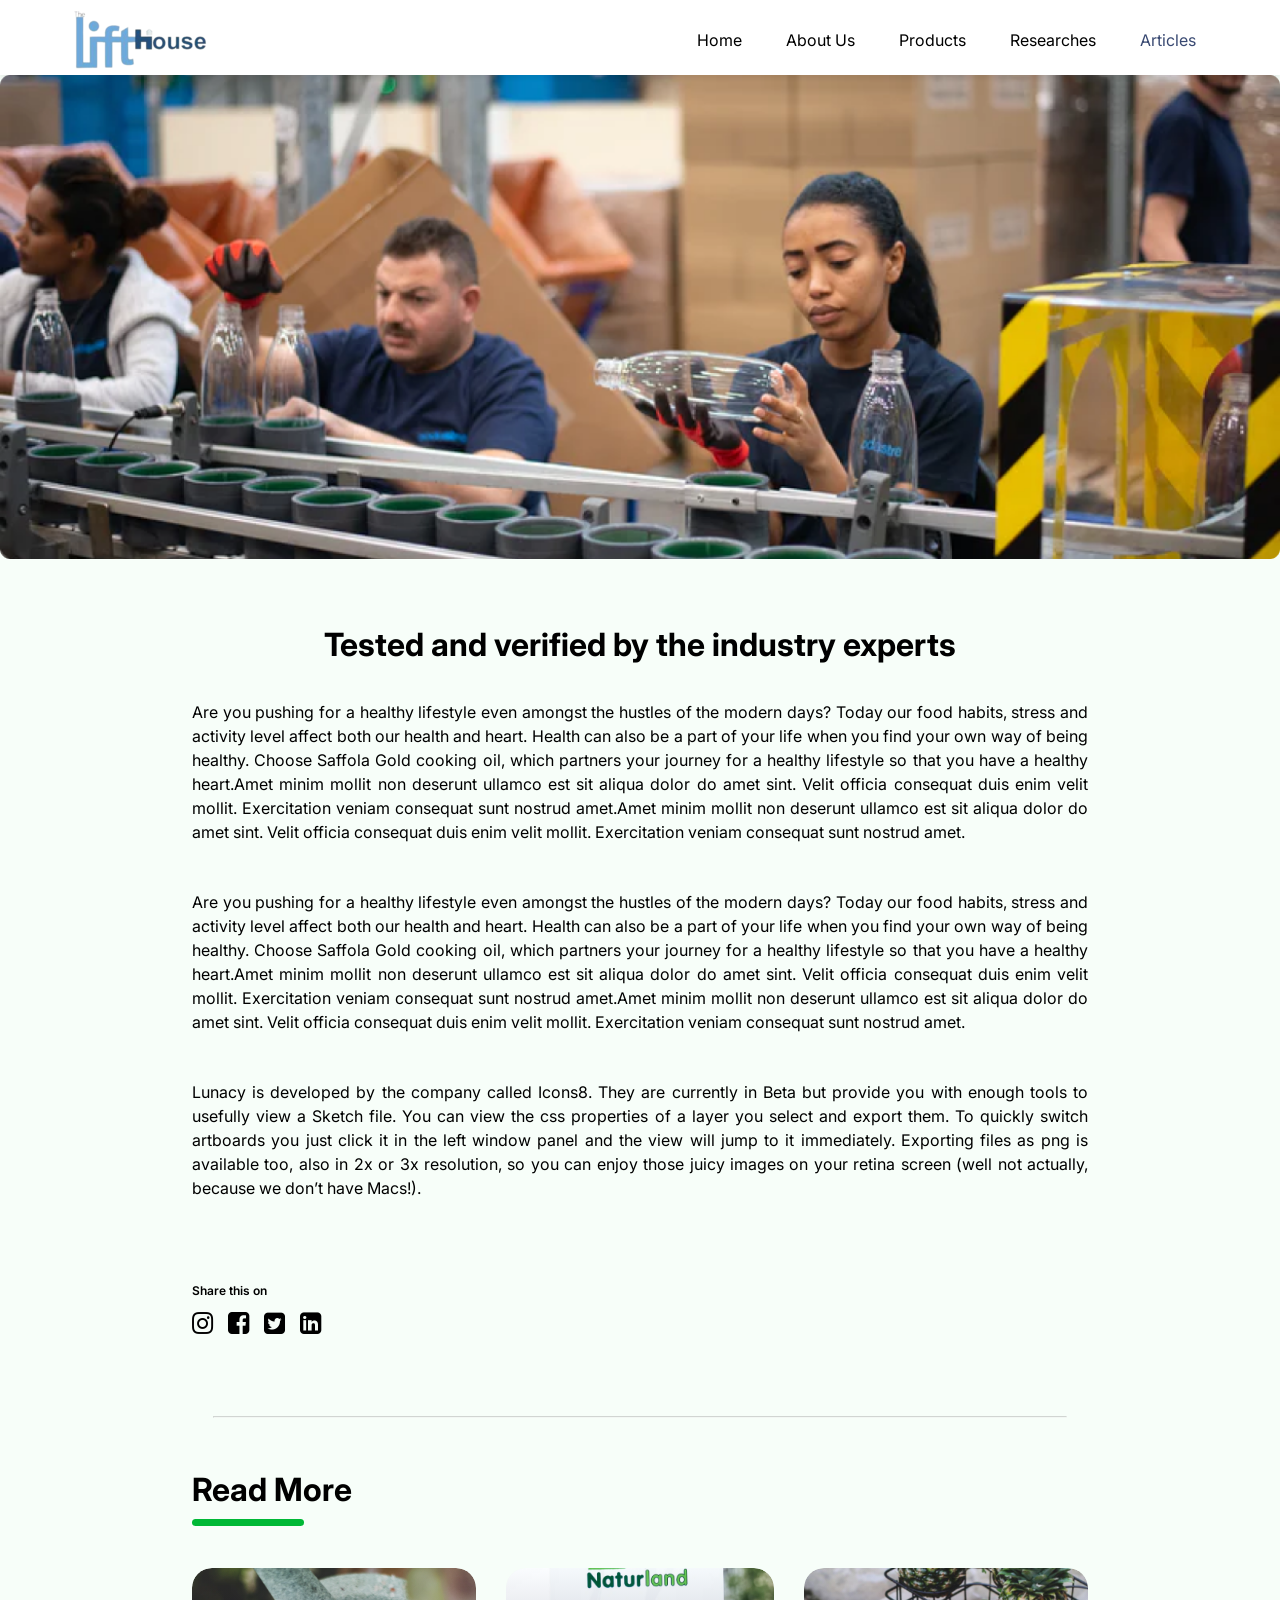
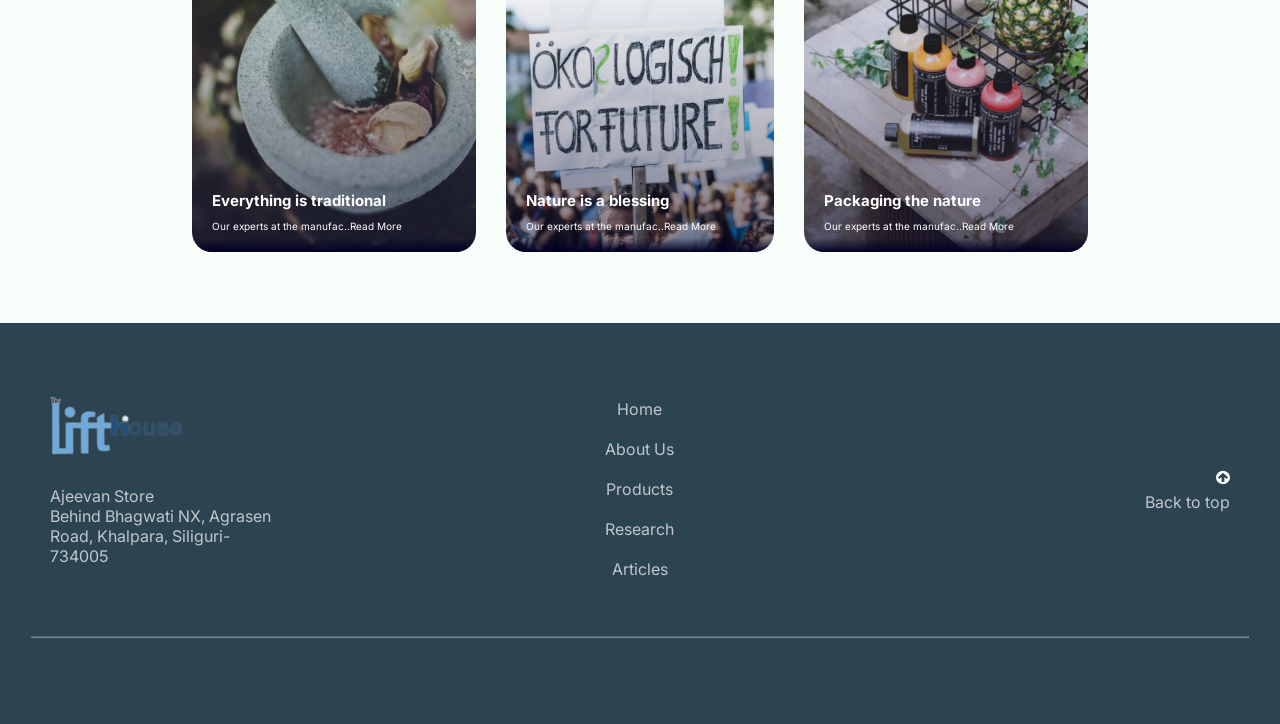
<file: about-article.html>
<!DOCTYPE html>
<html>
    <meta http-equiv="content-type" content="text/html;charset=UTF-8" />
    <head>
        <!-- meta -->
        <meta charset="utf-8" />
        <meta http-equiv="X-UA-Compatible" content="IE=edge" />
        <meta name="viewport" content="width=device-width, initial-scale=1" />
        <title>Articles | Ajeevan</title>
        <link rel="stylesheet" href="./css/header.css" />
        <link rel="stylesheet" href="./css/about-article.css" />
        <link rel="stylesheet" href="./css/footer.css" />
        <script src="https://cdnjs.cloudflare.com/ajax/libs/jquery/1.10.0/jquery.js"></script>
        <link
            rel="stylesheet"
            href="https://cdnjs.cloudflare.com/ajax/libs/font-awesome/4.7.0/css/font-awesome.min.css"
        />
        <link rel="shortcut icon" type="image/png" href="./assets/images/index/logo.png"/>
    </head>
    <body>
        <div class="header-container">
            <div class="hamburger"><div class="bar"></div></div>
            <div class="container">
                <div class="logo">
                    <a href="about-us.html"
                        ><img id="logoMain"
                            src="./assets/images/index/logo.png"
                            alt=""
                    /></a>
                </div>
                <div class="nav">
                    <ul>
                        <li><a href="index.html">Home</a></li>
                        <li><a href="about-us.html">About Us</a></li>
                        <li><a href="products.html">Products</a></li>
                        <li><a href="">Researches</a></li>
                        <li class="active"><a href="articles.html">Articles</a></li>
                    </ul>
                </div>
            </div>
        </div>
        <div class="sidebar"></div>
        <script src="./js/header.js"></script>
        <div style="height: 75px"></div>
        <div class="image-conatiner">
            <img src="./assets/images/articles/1png.png" alt="" />
        </div>
        <div class="main-container">
            <div class="heading">
                <h1>Tested and verified by the industry experts</h1>
            </div>
            <div class="about">
                <p>
                    Are you pushing for a healthy lifestyle even amongst the
                    hustles of the modern days? Today our food habits, stress
                    and activity level affect both our health and heart. Health
                    can also be a part of your life when you find your own way
                    of being healthy. Choose Saffola Gold cooking oil, which
                    partners your journey for a healthy lifestyle so that you
                    have a healthy heart.Amet minim mollit non deserunt ullamco
                    est sit aliqua dolor do amet sint. Velit officia consequat
                    duis enim velit mollit. Exercitation veniam consequat sunt
                    nostrud amet.Amet minim mollit non deserunt ullamco est sit
                    aliqua dolor do amet sint. Velit officia consequat duis enim
                    velit mollit. Exercitation veniam consequat sunt nostrud
                    amet.
                </p>
                <p>
                    Are you pushing for a healthy lifestyle even amongst the
                    hustles of the modern days? Today our food habits, stress
                    and activity level affect both our health and heart. Health
                    can also be a part of your life when you find your own way
                    of being healthy. Choose Saffola Gold cooking oil, which
                    partners your journey for a healthy lifestyle so that you
                    have a healthy heart.Amet minim mollit non deserunt ullamco
                    est sit aliqua dolor do amet sint. Velit officia consequat
                    duis enim velit mollit. Exercitation veniam consequat sunt
                    nostrud amet.Amet minim mollit non deserunt ullamco est sit
                    aliqua dolor do amet sint. Velit officia consequat duis enim
                    velit mollit. Exercitation veniam consequat sunt nostrud
                    amet.
                </p>
                <p>
                    Lunacy is developed by the company called Icons8. They are
                    currently in Beta but provide you with enough tools to
                    usefully view a Sketch file. You can view the css properties
                    of a layer you select and export them. To quickly switch
                    artboards you just click it in the left window panel and the
                    view will jump to it immediately. Exporting files as png is
                    available too, also in 2x or 3x resolution, so you can enjoy
                    those juicy images on your retina screen (well not actually,
                    because we don’t have Macs!).
                </p>
            </div>
            <div class="about-share">
                <div class="share">
                    <p>Share this on</p>
                </div>
                <div class="platform">
                    <i class="fa fa-instagram" aria-hidden="true"></i>
                    <i class="fa fa-facebook-square" aria-hidden="true"></i>
                    <i class="fa fa-twitter-square" aria-hidden="true"></i>
                    <i class="fa fa-linkedin-square" aria-hidden="true"></i>
                </div>
            </div>
            <hr />
            <div class="more">
                <div class="cover">
                    <h1>Read More</h1>
                </div>
                <div class="stories">
                    <ul>
                        <li>
                            <div class="items">
                                <img
                                    src="./assets/images/articles/story1.png"
                                    alt=""
                                />
                                <div class="overlay"></div>
                                <div class="details">
                                    <h1 class="heading">
                                        Everything is traditional
                                    </h1>
                                    <p>Our experts at the manufac..Read More</p>
                                </div>
                            </div>
                        </li>
                        <li>
                            <div class="items">
                                <img
                                    src="./assets/images/articles/story2.png"
                                    alt=""
                                />
                                <div class="overlay"></div>
                                <div class="details">
                                    <h1 class="heading">
                                        Nature is a blessing
                                    </h1>
                                    <p>Our experts at the manufac..Read More</p>
                                </div>
                            </div>
                        </li>
                        <li>
                            <div class="items">
                                <img
                                    src="./assets/images/articles/story3.png"
                                    alt=""
                                />
                                <div class="overlay"></div>
                                <div class="details">
                                    <h1 class="heading">
                                        Packaging the nature
                                    </h1>
                                    <p>Our experts at the manufac..Read More</p>
                                </div>
                            </div>
                        </li>
                    </ul>
                </div>
            </div>
        </div>
        <script src="./js/items.js"></script>
        <div class="footer">
            <div class="items">
                <div class="item">
                    <div class="logo">
                        <img src="./assets/images/index/logo.png" alt="" />
                        <p>
                            
                            Ajeevan Store<br> Behind Bhagwati NX, Agrasen Road, Khalpara, Siliguri-734005

                        </p>
                        <ul style="display: none" class="hiddenPhone">
                            <li>
                                <i
                                    class="fa fa-phone"
                                    style="font-size: 18px"
                                    aria-hidden="true"
                                ></i
                                >&nbsp;&nbsp;85 8199 9777
                            </li>
                        </ul>
                    </div>
                    <hr style="display: none" class="firstLine" />
                </div>
                <div class="item">
                    <ul class="list">
                        <li><a href="index.html">Home</a></li>
                        <li><a href="about-us.html">About Us</a></li>
                        <li><a href="products.html">Products</a></li>
                        <li><a href="">Research</a></li>
                        <li><a href="articles.html">Articles</a></li>
                    </ul>
                </div>
                <div class="item back1">
                    <ul>
                        <li>
                            <i
                                class="fa fa-arrow-circle-up"
                                aria-hidden="true"
                            ></i>
                        </li>
                        <li
                            style="
                                opacity: 0.7;
                                padding-top: 5px;
                                cursor: pointer;
                            "
                            onclick="onScrollTop();"
                        >
                            Back to top
                        </li>
                    </ul>
                </div>
            </div>
            <hr class="secondLine" />
            <div class="items items2">
                <div class="item" style="opacity: 0.7">
                    <ul>
                        <li>
                            <i
                                class="fa fa-phone"
                                style="font-size: 18px"
                                aria-hidden="true"
                            ></i
                            >&nbsp;&nbsp;85 8199 9777
                        </li>
                    </ul>
                </div>
                <div class="item">
                    <ul class="list">
                        <li style="display: inline">
                            <i class="fa fa-instagram" aria-hidden="true"></i>
                        </li>
                        <li style="display: inline">
                            <i
                                class="fa fa-facebook-square"
                                aria-hidden="true"
                            ></i>
                        </li>
                        <li style="display: inline">
                            <i
                                class="fa fa-twitter-square"
                                aria-hidden="true"
                            ></i>
                        </li>
                        <li style="display: inline">
                            <i
                                class="fa fa-linkedin-square"
                                aria-hidden="true"
                            ></i>
                        </li>
                    </ul>
                </div>
                <div class="item">
                    <ul class="back" style="display: none">
                        <li>
                            <i
                                class="fa fa-arrow-circle-up"
                                aria-hidden="true"
                            ></i>
                        </li>
                        <li
                            style="
                                opacity: 0.7;
                                padding-top: 5px;
                                cursor: pointer;
                            "
                            onclick="onScrollTop();"
                        >
                            Back to top
                        </li>
                    </ul>
                </div>
            </div>
        </div>
        <script>
            function onScrollTop() {
                $("html, body").animate({ scrollTop: 0 }, "slow");
                return false;
            }
        </script>
    </body>
</html>
</file>
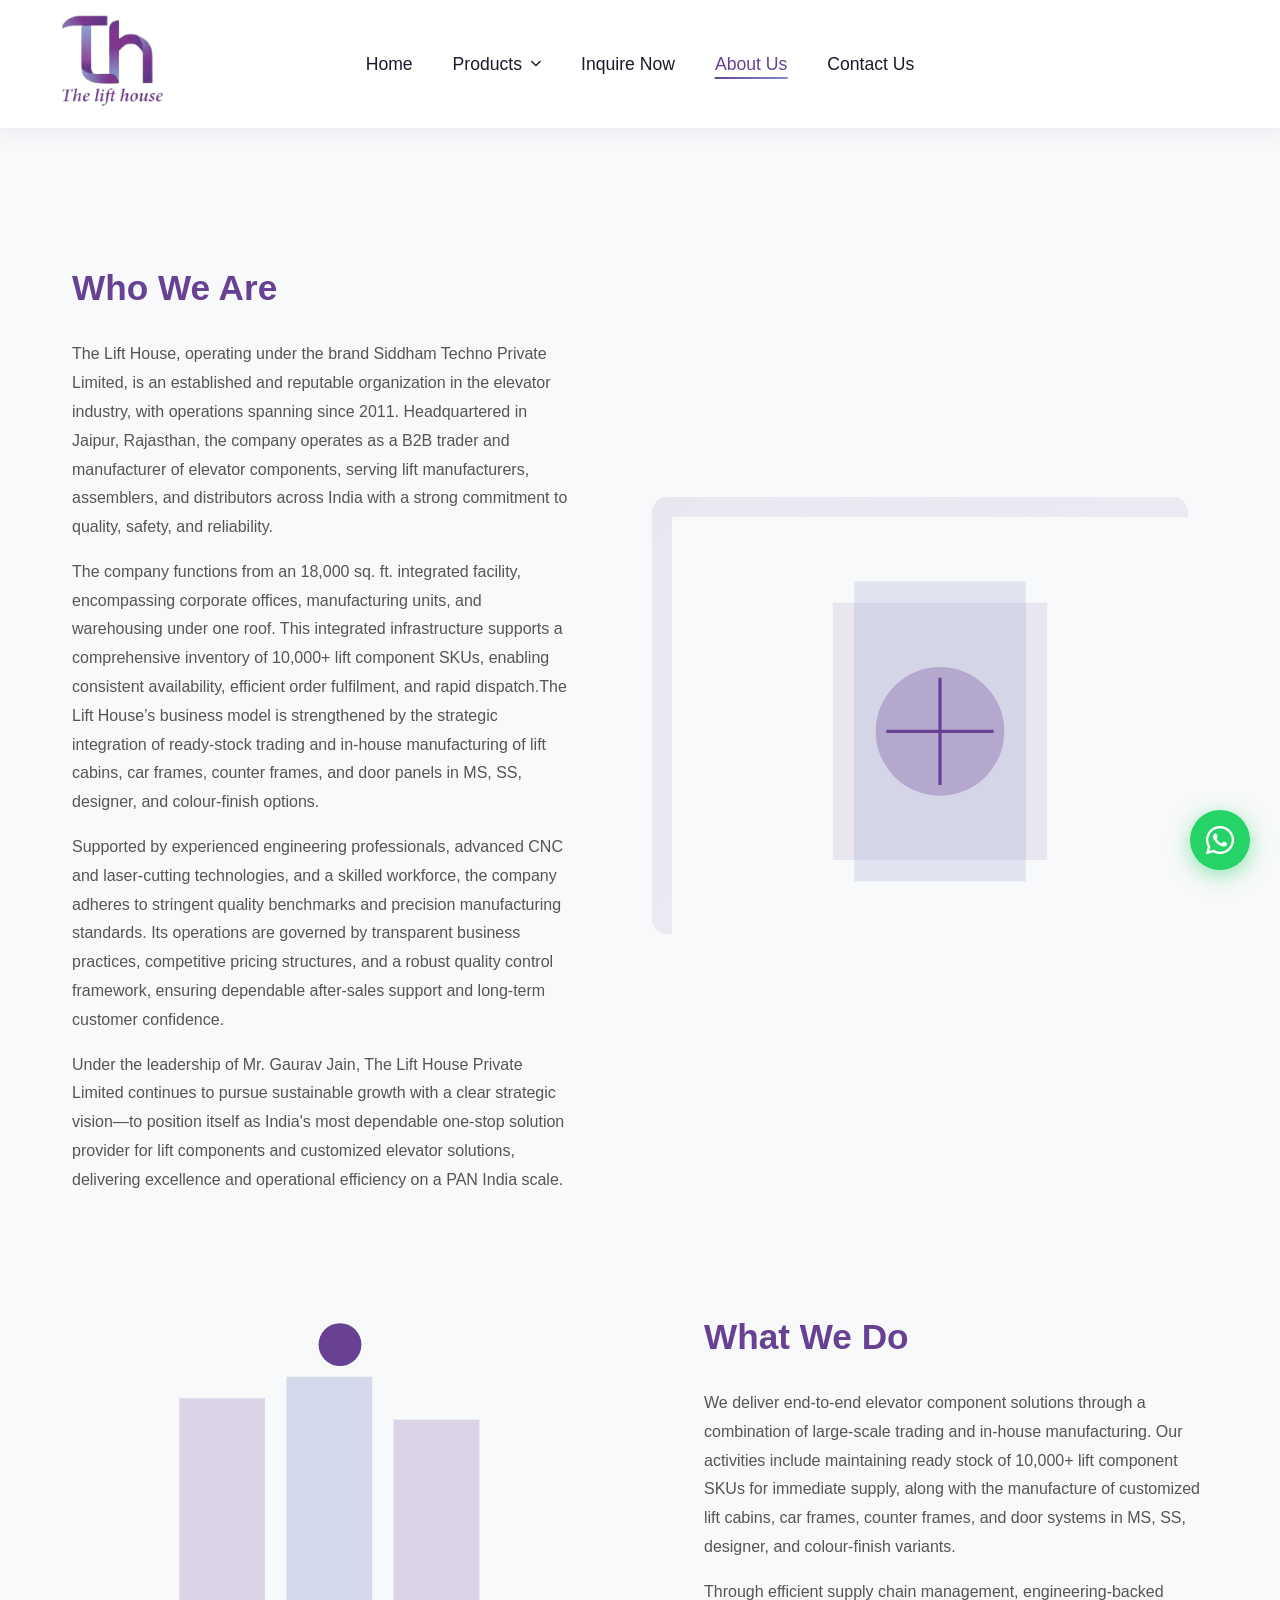
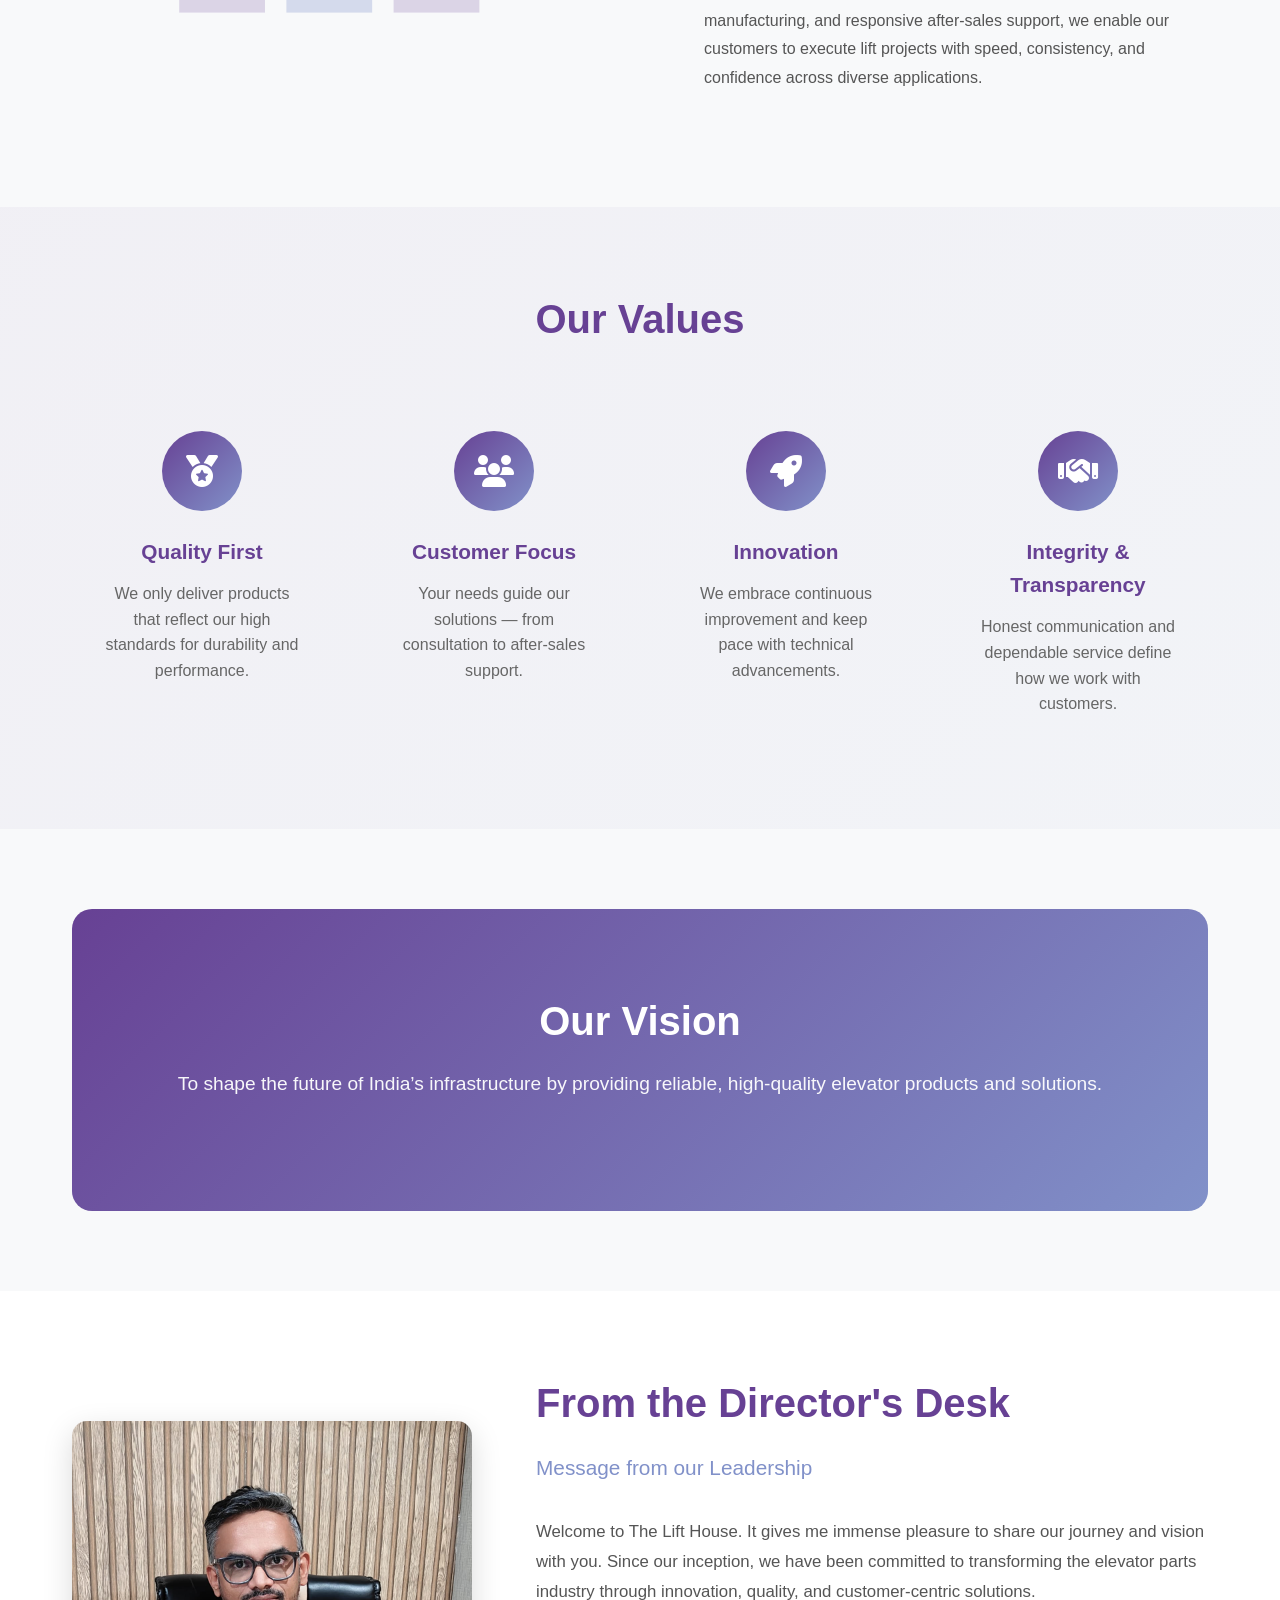
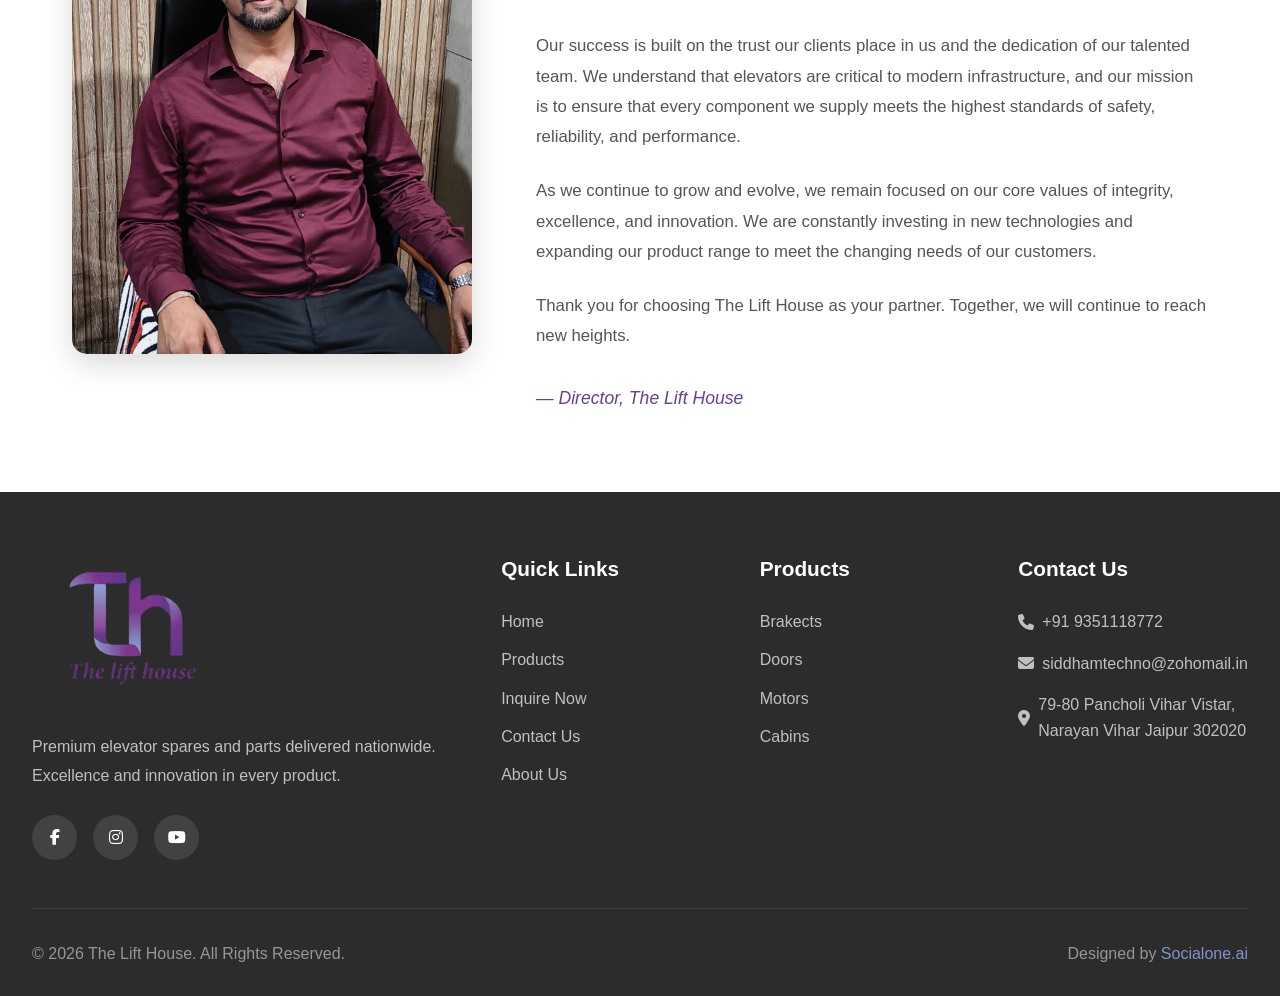
<file: about-us.html>
<!DOCTYPE html>
<html lang="en">
<head>
    <meta charset="UTF-8">
    <meta name="viewport" content="width=device-width, initial-scale=1.0">
    <title>About Us | The Lift House</title>
    <link rel="stylesheet" href="https://cdnjs.cloudflare.com/ajax/libs/font-awesome/6.4.0/css/all.min.css">
    <link rel="shortcut icon" type="image/png" href="./assets/favicon.png"/>
    <script src="./js/raw_data.js"></script>
    <style>
        * {
            margin: 0;
            padding: 0;
            box-sizing: border-box;
        }

        :root {
            --primary: #674194;
            --secondary: #8191C9;
            --dark: #1a1a2e;
            --light: #f8f9fa;
            --gradient: linear-gradient(135deg, #674194 0%, #8191C9 100%);
        }

        body {
            font-family: 'Segoe UI', Tahoma, Geneva, Verdana, sans-serif;
            line-height: 1.6;
            color: #333;
            overflow-x: hidden;
            background: var(--light);
        }

        a {
            text-decoration: none;
            color: inherit;
        }

        /* Header & Navigation */
        .header {
            position: fixed;
            top: 0;
            width: 100%;
            background: rgba(255, 255, 255, 0.95);
            backdrop-filter: blur(10px);
            box-shadow: 0 2px 20px rgba(103, 65, 148, 0.1);
            z-index: 1000;
            transition: all 0.3s ease;
        }

        .header.scrolled {
            background: rgba(255, 255, 255, 0.98);
            box-shadow: 0 4px 30px rgba(103, 65, 148, 0.15);
        }

        .nav-container {
            max-width: 1400px;
            margin: 0 auto;
            padding: 0rem 2rem;
            display: flex;
            justify-content: space-between;
            align-items: center;
        }

        .logo img {
            height: 120px;
            transition: transform 0.3s ease;
        }

        .logo:hover img {
            transform: scale(1.05);
        }

        .nav-links {
            display: flex;
            list-style: none;
            gap: 2.5rem;
            align-items: center;
            position: absolute;
            left: 50%;
            transform: translateX(-50%);
        }

        .nav-links a {
            color: var(--dark);
            font-weight: 500;
            font-size: 1.1rem;
            position: relative;
            transition: color 0.3s ease;
        }

        .nav-links a::after {
            content: '';
            position: absolute;
            bottom: -5px;
            left: 0;
            width: 0;
            height: 2px;
            background: var(--gradient);
            transition: width 0.3s ease;
        }

        .nav-links a:hover {
            color: var(--primary);
        }

        .nav-links a:hover::after {
            width: 100%;
        }

        .nav-links a.active {
            color: var(--primary);
        }

        .nav-links a.active::after {
            width: 100%;
        }

        /* Mega Menu Dropdown Styles */
        .nav-links li {
            position: relative;
        }

        .mega-menu-item {
            position: relative;
        }

        .mega-menu-trigger {
            display: flex;
            align-items: center;
            gap: 0.3rem;
            cursor: pointer;
        }

        .mega-dropdown-icon {
            font-size: 0.7rem;
            transition: transform 0.3s ease;
            margin-left: 0.2rem;
        }

        .mega-menu-item:hover .mega-dropdown-icon {
            transform: rotate(180deg);
        }

.mega-menu-content {
    position: fixed;
    top: 80px;
    left: 50%;
    transform: translateX(-50%) translateY(20px);

    width: 90vw;
    max-width: 1400px;

    background: #fff;
    border-radius: 20px;
    box-shadow: 0 30px 80px rgba(0, 0, 0, 0.2);

    opacity: 0;
    visibility: hidden;
    transition: all 0.3s ease;
    z-index: 999;
    padding: 2.5rem;
    max-height: calc(100vh - 120px);
    overflow-y: auto;
    overflow-x: hidden;
}

.mega-menu-content::-webkit-scrollbar {
    width: 8px;
}

.mega-menu-content::-webkit-scrollbar-track {
    background: #f1f1f1;
    border-radius: 10px;
}

.mega-menu-content::-webkit-scrollbar-thumb {
    background: var(--primary);
    border-radius: 10px;
}

.mega-menu-content::-webkit-scrollbar-thumb:hover {
    background: var(--secondary);
}

.mega-menu-item:hover .mega-menu-content {
    opacity: 1;
    visibility: visible;
    transform: translateX(-50%) translateY(0);
}

.mega-grid {
    display: grid;
    grid-template-columns: repeat(4, 1fr);
    gap: 0;
    padding: 1rem;
    margin-bottom: 2rem;
}

        .mega-category {
            padding: 1.8rem 1.5rem;
            text-align: center;
            transition: all 0.3s ease;
            cursor: pointer;
            border-radius: 15px;
            margin: 0.3rem;
        }

        .mega-category:hover {
            background: linear-gradient(135deg, rgba(103, 65, 148, 0.08) 0%, rgba(129, 145, 201, 0.08) 100%);
            transform: translateY(-8px);
        }

        .mega-category i {
            font-size: 2.8rem;
            background: linear-gradient(135deg, #674194 0%, #8191C9 100%);
            -webkit-background-clip: text;
            -webkit-text-fill-color: transparent;
            background-clip: text;
            margin-bottom: 1rem;
            display: block;
            transition: transform 0.3s ease;
        }

        .mega-category:hover i {
            transform: scale(1.15);
        }

        .mega-category h4 {
            color: #333;
            font-size: 1.05rem;
            margin-bottom: 0.5rem;
            font-weight: 600;
        }

        .mega-category p {
            color: #999;
            font-size: 0.85rem;
            line-height: 1.4;
        }

        .hamburger {
            display: none;
            flex-direction: column;
            cursor: pointer;
            gap: 5px;
        }

        .hamburger div {
            width: 28px;
            height: 3px;
            background: var(--primary);
            transition: all 0.3s ease;
            border-radius: 3px;
        }

        /* Hero Section */
        .hero {
            margin-top: 90px;
            background: linear-gradient(135deg, #674194 0%, #8191C9 100%);
            padding: 120px 2rem 80px;
            color: #fff;
            text-align: center;
            position: relative;
            overflow: hidden;
        }

        .hero::before {
            content: '';
            position: absolute;
            top: 0;
            left: 0;
            right: 0;
            bottom: 0;
            background: url('data:image/svg+xml,<svg width="100" height="100" xmlns="http://www.w3.org/2000/svg"><rect width="100" height="100" fill="none"/><circle cx="50" cy="50" r="1" fill="rgba(255,255,255,0.1)"/></svg>');
            opacity: 0.3;
        }

        .hero-content {
            max-width: 800px;
            margin: 0 auto;
            position: relative;
            z-index: 1;
        }

        .hero h1 {
            font-size: 3rem;
            margin-bottom: 1rem;
            animation: fadeInUp 1s ease;
        }

        .hero p {
            font-size: 1.2rem;
            opacity: 0.95;
            animation: fadeInUp 1s ease 0.2s backwards;
        }

        @keyframes fadeInUp {
            from {
                opacity: 0;
                transform: translateY(30px);
            }
            to {
                opacity: 1;
                transform: translateY(0);
            }
        }

        /* Main Content */
        .container {
            max-width: 1200px;
            margin: 0 auto;
            padding: 0 2rem;
        }

        .section {
            padding: 80px 0;
        }

        .intro-section {
            text-align: center;
            padding: 80px 2rem;
        }

        .intro-section h2 {
            font-size: 2.5rem;
            color: #674194;
            margin-bottom: 2rem;
        }

        .intro-section p {
            font-size: 1.1rem;
            max-width: 900px;
            margin: 0 auto 1.5rem;
            color: #555;
            line-height: 1.8;
        }

        /* Two Column Section */
        .two-column {
            display: grid;
            grid-template-columns: 1fr 1fr;
            gap: 4rem;
            align-items: center;
            margin: 80px 0;
            overflow: hidden;
        }

        .two-column .column-content {
            padding-right: 2rem;
        }

        .two-column.reverse .column-content {
            padding-left: 2rem;
            padding-right: 0;
        }

        .two-column.reverse {
            direction: rtl;
        }

        .two-column.reverse > * {
            direction: ltr;
        }

        .column-content h2 {
            color: #674194;
            font-size: 2.2rem;
            margin-bottom: 1.5rem;
        }

        .column-content p {
            color: #555;
            margin-bottom: 1rem;
            line-height: 1.8;
        }

        .column-image {
            position: relative;
        }

        .column-image::before {
            content: '';
            position: absolute;
            top: -20px;
            left: -20px;
            right: 20px;
            bottom: 20px;
            background: linear-gradient(135deg, #674194 0%, #8191C9 100%);
            border-radius: 15px;
            opacity: 0.1;
            z-index: -1;
        }

        .column-image img {
            width: 100%;
            border-radius: 15px;
            box-shadow: 0 10px 30px rgba(0,0,0,0.1);
        }

        /* Values Section */
        .values-section {
            background: linear-gradient(135deg, rgba(103, 65, 148, 0.05) 0%, rgba(129, 145, 201, 0.05) 100%);
            padding: 80px 2rem;
            margin: 80px 0;
        }

        .values-grid {
            display: grid;
            grid-template-columns: repeat(auto-fit, minmax(250px, 1fr));
            gap: 2rem;
            margin-top: 3rem;
        }

        .value-item {
            text-align: center;
            padding: 2rem;
        }

        .value-icon {
            width: 80px;
            height: 80px;
            background: linear-gradient(135deg, #674194 0%, #8191C9 100%);
            border-radius: 50%;
            display: flex;
            align-items: center;
            justify-content: center;
            margin: 0 auto 1.5rem;
            color: #fff;
            font-size: 2rem;
        }

        .value-item h4 {
            color: #674194;
            margin-bottom: 0.8rem;
            font-size: 1.3rem;
        }

        .value-item p {
            color: #666;
            line-height: 1.6;
        }

        /* CTA Section */
        .cta-section {
            background: linear-gradient(135deg, #674194 0%, #8191C9 100%);
            color: #fff;
            text-align: center;
            padding: 80px 2rem;
            margin: 80px 0;
            border-radius: 20px;
        }

        .cta-section h2 {
            font-size: 2.5rem;
            margin-bottom: 1rem;
        }

        .cta-section p {
            font-size: 1.2rem;
            margin-bottom: 2rem;
            opacity: 0.95;
        }

        .btn {
            display: inline-block;
            padding: 1rem 2.5rem;
            background: #fff;
            color: #674194;
            text-decoration: none;
            border-radius: 50px;
            font-weight: 600;
            transition: transform 0.3s, box-shadow 0.3s;
        }

        .btn:hover {
            transform: translateY(-3px);
            box-shadow: 0 10px 25px rgba(0,0,0,0.2);
        }

        /* Director Section */
        .director-section {
            padding: 80px 0;
            background: #fff;
        }

        .director-container {
            display: grid;
            grid-template-columns: 400px 1fr;
            gap: 4rem;
            align-items: center;
            max-width: 1200px;
            margin: 0 auto;
            padding: 0 2rem;
        }

        .director-image {
            position: relative;
        }

        .director-image::before {
            content: '';
            position: absolute;
            top: -20px;
            left: -20px;
            right: 20px;
            bottom: 20px;
            background: linear-gradient(135deg, #674194 0%, #8191C9 100%);
            border-radius: 15px;
            opacity: 0.1;
            z-index: -1;
        }

        .director-image img {
            width: 100%;
            border-radius: 15px;
            box-shadow: 0 10px 30px rgba(0,0,0,0.15);
        }

        .director-content h2 {
            color: #674194;
            font-size: 2.5rem;
            margin-bottom: 1rem;
        }

        .director-content h3 {
            color: #8191C9;
            font-size: 1.3rem;
            margin-bottom: 2rem;
            font-weight: 500;
        }

        .director-message {
            color: #555;
            line-height: 1.8;
            font-size: 1.05rem;
            margin-bottom: 1.5rem;
        }

        .director-signature {
            margin-top: 2rem;
            font-style: italic;
            color: #674194;
            font-size: 1.1rem;
        }

        /* Footer */
        .footer {
            background: #2c2c2c;
            color: #fff;
            padding: 60px 2rem 30px;
        }

        .footer-grid {
            display: grid;
            grid-template-columns: 2fr 1fr 1fr 1fr;
            gap: 3rem;
            margin-bottom: 3rem;
        }

        .footer-logo img {
            height: 150px;
            margin-bottom: 1.5rem;
        }

        .footer-about {
            color: rgba(255, 255, 255, 0.7);
            line-height: 1.8;
            margin-bottom: 1.5rem;
        }

        .footer-contact {
            display: flex;
            flex-direction: column;
            gap: 1rem;
        }

        .footer-contact a {
            color: rgba(255, 255, 255, 0.7);
            transition: color 0.3s ease;
            display: flex;
            align-items: center;
            gap: 0.5rem;
        }

        .footer-contact a:hover {
            color: var(--secondary);
        }

        .footer-section h3 {
            font-size: 1.3rem;
            margin-bottom: 1.5rem;
            color: white;
        }

        .footer-links {
            list-style: none;
        }

        .footer-links li {
            margin-bottom: 0.8rem;
        }

        .footer-links a {
            color: rgba(255, 255, 255, 0.7);
            transition: all 0.3s ease;
            display: inline-block;
        }

        .footer-links a:hover {
            color: white;
            padding-left: 5px;
        }

        .social-links {
            display: flex;
            gap: 1rem;
            margin-top: 1.5rem;
        }

        .social-links a {
            width: 45px;
            height: 45px;
            background: rgba(255, 255, 255, 0.1);
            border-radius: 50%;
            display: flex;
            align-items: center;
            justify-content: center;
            transition: all 0.3s ease;
        }

        .social-links a:hover {
            background: var(--gradient);
            transform: translateY(-5px);
        }

        .footer-bottom {
            border-top: 1px solid rgba(255, 255, 255, 0.1);
            padding-top: 2rem;
            display: flex;
            justify-content: space-between;
            align-items: center;
            color: rgba(255, 255, 255, 0.5);
        }

        .back-to-top {
            background: var(--gradient);
            color: white;
            width: 50px;
            height: 50px;
            border-radius: 50%;
            display: flex;
            align-items: center;
            justify-content: center;
            cursor: pointer;
            transition: all 0.3s ease;
            position: fixed;
            bottom: 30px;
            left: 30px;
            z-index: 999;
            opacity: 0;
            pointer-events: none;
        }

        .back-to-top.visible {
            opacity: 1;
            pointer-events: all;
        }

        .back-to-top:hover {
            transform: translateY(-5px);
            box-shadow: 0 10px 30px rgba(103, 65, 148, 0.4);
        }

        .whatsapp-float {
            position: fixed;
            bottom: 30px;
            right: 30px;
            background: #25D366;
            color: white;
            width: 60px;
            height: 60px;
            border-radius: 50%;
            display: flex;
            align-items: center;
            justify-content: center;
            font-size: 2rem;
            cursor: pointer;
            box-shadow: 0 5px 20px rgba(37, 211, 102, 0.5);
            z-index: 999;
            animation: pulse 2s infinite;
        }

        @keyframes pulse {
            0%, 100% { transform: scale(1); }
            50% { transform: scale(1.1); }
        }

              /* Responsive */
        @media (max-width: 1024px) {
    .nav-links {
        position: fixed;
        left: -100%;
        top: 90px;
        flex-direction: column;
        background: white;
        width: 100%;
        max-height: calc(100vh - 90px);
        overflow-y: auto;
        padding: 0;
        box-shadow: 0 10px 30px rgba(0,0,0,0.1);
        transition: left 0.3s ease;
        align-items: flex-start;
        transform: none;
        gap: 0;
    }

    .nav-links.active {
        left: 0;
    }

    .nav-links > li {
        width: 100%;
        border-bottom: 1px solid #f0f0f0;
    }

    .nav-links > li > a {
        display: block;
        padding: 1rem;
        font-size: 1.1rem;
    }

    /* Products Dropdown - Always Open on Mobile */
    .mega-menu-trigger {
        display: flex;
        justify-content: space-between;
        width: 100%;
        padding: 1rem;
        background: transparent;
        border: none;
        text-align: left;
        font-size: 1.1rem;
        font-weight: 500;
        color: var(--dark);
    }

    /* Hide dropdown arrow on mobile */
    .mega-dropdown-icon {
        display: none !important;
    }

    /* Mobile dropdown - ALWAYS VISIBLE */
    .mega-menu-content {
        position: static !important;
        opacity: 1 !important;
        visibility: visible !important;
        transform: none !important;
        box-shadow: none;
        display: block !important;
        margin: 0;
        padding: 1rem 0;
        border-radius: 0;
        background: #f8f9fa;
        width: 100%;
        max-width: 100%;
        max-height: none !important;
        overflow: visible;
        transition: none;
    }

    /* Reorder children - Show All Products button comes first */
    .mega-menu-content {
        display: flex !important;
        flex-direction: column-reverse;
    }

    /* Horizontal swipeable grid */
    .mega-grid {
        display: flex !important;
        flex-wrap: nowrap;
        overflow-x: auto;
        overflow-y: hidden;
        scroll-snap-type: x mandatory;
        -webkit-overflow-scrolling: touch;
        gap: 0.8rem;
        padding: 1rem;
        margin: 0;
        margin-bottom: 0rem;
        scrollbar-width: none;
        grid-template-columns: none !important;
        position: relative;
    }

    .mega-grid::-webkit-scrollbar {
        display: none;
    }

    /* Card sizing */
    .mega-category {
        flex: 0 0 75%;
        scroll-snap-align: center;
        padding: 1.2rem 1rem;
        min-width: 0;
        display: flex !important;
        flex-direction: column;
        align-items: center;
        justify-content: center;
    }

    .mega-category i {
        font-size: 2.2rem;
    }

    .mega-category h4 {
        font-size: 0.95rem;
    }

    .mega-category p {
        font-size: 0.75rem;
    }

    /* Show All Products button styling */
    .mega-menu-content > div[style*="text-align:center"] {
        padding: 1rem 1rem 0.5rem 1rem;
        display: block !important;
        order: -1;
    }

    /* Carousel dots for mobile menu products */
    .mobile-menu-dots {
        display: flex;
        justify-content: center;
        gap: 0.5rem;
        padding: 1rem 0 0.5rem 0;
        background: #f8f9fa;
    }

    .mobile-menu-dots .carousel-dot {
        width: 8px;
        height: 8px;
        border-radius: 50%;
        background: rgba(103, 65, 148, 0.3);
        border: none;
        padding: 0;
        cursor: pointer;
        transition: all 0.3s ease;
    }

    .mobile-menu-dots .carousel-dot.active {
        width: 24px;
        border-radius: 4px;
        background: var(--primary);
    }

    .hamburger {
        display: flex;
        z-index: 1001;
    }

    .hamburger.active div:nth-child(1) {
        transform: rotate(45deg) translate(8px, 8px);
    }

    .hamburger.active div:nth-child(2) {
        opacity: 0;
    }

    .hamburger.active div:nth-child(3) {
        transform: rotate(-45deg) translate(7px, -7px);
    }

    .contact-grid {
        grid-template-columns: 1fr;
    }

    .footer-grid {
        grid-template-columns: 1fr 1fr;
    }
}

@media (max-width: 768px) {
    /* Even smaller screens: 85% card width */
    .mega-category {
        flex: 0 0 85%;
    }

    .logo img {
        height: 65px;
    }

    .nav-container {
        padding: 1rem;
    }

            .two-column {
                grid-template-columns: 1fr;
                gap: 2rem;
            }

            .director-container {
                grid-template-columns: 1fr;
            }

            .footer-grid {
                grid-template-columns: 1fr;
            }

            .mega-grid {
                grid-template-columns: 1fr;
            }

            .footer-bottom {
                flex-direction: column;
                gap: 1rem;
                text-align: center;
            }
        }

        /* ============================================
   MOBILE-ONLY: Values Section Carousel
   (Desktop layout remains unchanged)
   ============================================ */

@media (max-width: 768px) {
    /* Container adjustments for mobile */
    .values-section {
        padding: 60px 0 !important;
        margin: 60px 0 !important;
    }
    
    /* Carousel wrapper */
    .values-grid {
        display: flex !important;
        overflow-x: auto;
        overflow-y: hidden;
        scroll-snap-type: x mandatory;
        -webkit-overflow-scrolling: touch;
        gap: 0 !important;
        margin-top: 2rem;
        padding: 20px 0;
        scrollbar-width: none; /* Firefox */
        -ms-overflow-style: none; /* IE/Edge */
    }
    
    /* Hide scrollbar for Chrome/Safari */
    .values-grid::-webkit-scrollbar {
        display: none;
    }
    
    /* Individual value cards */
    .value-item {
        min-width: 85vw;
        max-width: 85vw;
        flex-shrink: 0;
        scroll-snap-align: center;
        padding: 2.5rem 1.5rem;
        margin: 0 2.5vw;
        background: white;
        border-radius: 20px;
        box-shadow: 0 10px 30px rgba(103, 65, 148, 0.15);
        transition: transform 0.3s ease, box-shadow 0.3s ease;
    }
    
    /* Active card effect */
    .value-item:active {
        transform: scale(0.98);
    }
    
    /* Icon styling for mobile */
    .value-icon {
        width: 70px;
        height: 70px;
        font-size: 1.8rem;
        margin-bottom: 1.2rem;
    }
    
    /* Text styling */
    .value-item h4 {
        font-size: 1.4rem;
        margin-bottom: 0.8rem;
    }
    
    .value-item p {
        font-size: 1rem;
        line-height: 1.7;
    }
    
    /* Pagination dots container */
    .values-pagination {
        display: flex;
        justify-content: center;
        gap: 8px;
        margin-top: 25px;
        padding: 0 20px;
    }
    
    /* Individual pagination dot */
    .pagination-dot {
        width: 8px;
        height: 8px;
        border-radius: 50%;
        background: rgba(103, 65, 148, 0.3);
        transition: all 0.3s ease;
    }
    
    /* Active pagination dot */
    .pagination-dot.active {
        width: 24px;
        border-radius: 4px;
        background: linear-gradient(135deg, #674194 0%, #8191C9 100%);
    }
    
    /* Swipe hint text */
    .swipe-hint {
        display: block;
        text-align: center;
        color: #999;
        font-size: 0.9rem;
        margin-top: 15px;
        animation: fadeInOut 3s ease-in-out infinite;
    }
    
    @keyframes fadeInOut {
        0%, 100% { opacity: 0.5; }
        50% { opacity: 1; }
    }
}

/* Ensure desktop stays unchanged */
@media (min-width: 769px) {
    .values-pagination,
    .swipe-hint {
        display: none !important;
    }
}

    </style>
</head>
<body>
    <!-- Header -->
    <header class="header">
        <nav class="nav-container">
            <div class="logo">
                <a href="index.html">
                    <img src="./assets/images/index/the-lift-logo-removebg-preview.png" alt="The Lift House">
                </a>
            </div>
            <ul class="nav-links">
                <li><a href="index.html">Home</a></li>
                <li class="mega-menu-item">
                    <a href="javascript:void(0);" class="mega-menu-trigger">
                        Products <i class="fa fa-chevron-down mega-dropdown-icon"></i>
                    </a>
                    <div id="mobile-menu-dots" class="mobile-menu-dots"></div>
                    <div class="mega-menu-content">

                        <div class="mega-grid">
                            <div class="mega-category" onclick="load('Brakects')">
                                <i class="fa fa-cog"></i>
                                <h4>Brakects</h4>
                                <p>Premium fittings</p>
                            </div>
                            <div class="mega-category" onclick="load('Doors')">
                                <i class="fa fa-door-open"></i>
                                <h4>Doors</h4>
                                <p>Safety & style</p>
                            </div>
                            <div class="mega-category" onclick="load('Door Header')">
                                <i class="fa fa-building"></i>
                                <h4>Door Header</h4>
                                <p>Modern designs</p>
                            </div>
                            <div class="mega-category" onclick="load('Door Header Parts')">
                                <i class="fa-shield-alt"></i>
                                <h4>Door Header Parts</h4>
                                <p>Header components</p>
                            </div>
                            <div class="mega-category" onclick="load('Wiring Parts')">
                                <i class="fa fa-bolt"></i>
                                <h4>Wiring Parts</h4>
                                <p>Advance Systems</p>
                            </div>
                            <div class="mega-category" onclick="load('Motor')">
                                <i class="fa fa-cogs"></i>
                                <h4>Motors</h4>
                                <p>Smooth operation</p>
                            </div>
                            <div class="mega-category" onclick="load('Cabin')">
                                <i class="fa fa-cube"></i>
                                <h4>Cabins</h4>
                                <p>Elegant interiors</p>
                            </div>
                            <div class="mega-category" onclick="load('Control Pannel')">
                                <i class="fa fa-microchip"></i>
                                <h4>Control Pannel</h4>
                                <p>Smart controls</p>
                            </div>
                            <div class="mega-category" onclick="load('Control Panel Spare Parts')">
                                <i class="fa fa-tools"></i>
                                <h4>Control Panel Spare Parts</h4>
                                <p>Spare components</p>
                            </div>
                            <div class="mega-category" onclick="load('DIVERTER PULLEYES')">
                                <i class="fa fa-circle-notch"></i>
                                <h4>DIVERTER PULLEYES</h4>
                                <p>Precision parts</p>
                            </div>
                            <div class="mega-category" onclick="load('Filler Counter Weights')">
                                <i class="fa fa-weight-hanging"></i>
                                <h4>Filler Counter Weights</h4>
                                <p>Balance weights</p>
                            </div>
                            <div class="mega-category" onclick="load('Guide Rails')">
                                <i class="fa fa-road"></i>
                                <h4>Guide Rails</h4>
                                <p>Track systems</p>
                            </div>
                            <div class="mega-category" onclick="load('Hardware Parts')">
                                <i class="fa fa-wrench"></i>
                                <h4>Hardware Parts</h4>
                                <p>Essential parts</p>
                            </div>
                            <div class="mega-category" onclick="load('Over Speed Governor (OSG)')">
                                <i class="fa fa-tachometer-alt"></i>
                                <h4>Over Speed Governor (OSG)</h4>
                                <p>Speed governors</p>
                            </div>
                        </div>
                        <div style="text-align:center; margin-top:2rem;">
                            <a href="products.html" class="btn btn-primary">
                                Show All Products <i class="fa fa-arrow-right"></i>
                            </a>
                        </div>
                    </div>
                </li>
                <li><a href="inquire.html">Inquire Now</a></li>
                <li><a href="about-us.html" class="active">About Us</a></li>
                <li><a href="contact.html">Contact Us</a></li>
                <!-- <li><a href="./assets/catalogue.pdf" target="_blank" download><i class="fa fa-download"></i> Catalogue</a></li> -->
            </ul>
            <div class="hamburger" onclick="toggleMenu()">
                <div></div>
                <div></div>
                <div></div>
            </div>
        </nav>
    </header>

    <!-- Who We Are Section -->
<div class="container" style="margin-top: 120px; padding-top: 60px;">
    <!-- Who We Are Section -->
    <div class="two-column">
        <div class="column-content">
            <h2>Who We Are</h2>
            <p>The Lift House, operating under the brand Siddham Techno Private Limited, is an established and reputable organization in the elevator industry, with operations spanning since 2011. Headquartered in Jaipur, Rajasthan, the company operates as a B2B trader and manufacturer of elevator components, serving lift manufacturers, assemblers, and distributors across India with a strong commitment to quality, safety, and reliability.</p>
            <p>The company functions from an 18,000 sq. ft. integrated facility, encompassing corporate offices, manufacturing units, and warehousing under one roof. This integrated infrastructure supports a comprehensive inventory of 10,000+ lift component SKUs, enabling consistent availability, efficient order fulfilment, and rapid dispatch.The Lift House’s business model is strengthened by the strategic integration of ready-stock trading and in-house manufacturing of lift cabins, car frames, counter frames, and door panels in MS, SS, designer, and colour-finish options.</p>
            <P>Supported by experienced engineering professionals, advanced CNC and laser-cutting technologies, and a skilled workforce, the company adheres to stringent quality benchmarks and precision manufacturing standards. Its operations are governed by transparent business practices, competitive pricing structures, and a robust quality control framework, ensuring dependable after-sales support and long-term customer confidence.</P>
            <p>Under the leadership of Mr. Gaurav Jain, The Lift House Private Limited continues to pursue sustainable growth with a clear strategic vision—to position itself as India's most dependable one-stop solution provider for lift components and customized elevator solutions, delivering excellence and operational efficiency on a PAN India scale.</p>
        </div>
        <div class="column-image">
            <svg viewBox="0 0 500 400" style="width: 100%;">
                <rect width="500" height="400" fill="#f8f9fa"/>
                <rect x="150" y="80" width="200" height="240" fill="#674194" opacity="0.1"/>
                <rect x="170" y="60" width="160" height="280" fill="#8191C9" opacity="0.2"/>
                <circle cx="250" cy="200" r="60" fill="#674194" opacity="0.3"/>
                <path d="M200 200 L300 200 M250 150 L250 250" stroke="#674194" stroke-width="3"/>
            </svg>
        </div>
    </div>

        <!-- What We Do Section -->
        <div class="two-column reverse">
        <div class="column-content">
            <h2>What We Do</h2>
            <p>We deliver end-to-end elevator component solutions through a combination of large-scale trading and in-house manufacturing. Our activities include maintaining ready stock of 10,000+ lift component SKUs for immediate supply, along with the manufacture of customized lift cabins, car frames, counter frames, and door systems in MS, SS, designer, and colour-finish variants.</p>
            <p>Through efficient supply chain management, engineering-backed manufacturing, and responsive after-sales support, we enable our customers to execute lift projects with speed, consistency, and confidence across diverse applications.</p>
        </div>
        <div class="column-image">
            <svg viewBox="0 0 500 400" style="width: 100%;">
                <rect width="500" height="400" fill="#f8f9fa"/>
                <rect x="100" y="100" width="80" height="200" fill="#674194" opacity="0.2"/>
                <rect x="200" y="80" width="80" height="220" fill="#8191C9" opacity="0.3"/>
                <rect x="300" y="120" width="80" height="180" fill="#674194" opacity="0.2"/>
                <circle cx="250" cy="50" r="20" fill="#674194"/>
            </svg>
        </div>
    </div>
</div>

    <!-- Values Section -->
    <section class="values-section">
        <div class="container">
            <div style="text-align: center; margin-bottom: 2rem;">
                <h2 style="color: #674194; font-size: 2.5rem;">Our Values</h2>
            </div>
            <div class="values-grid">
                <div class="value-item">
                    <div class="value-icon">
                        <i class="fas fa-medal"></i>
                    </div>
                    <h4>Quality First</h4>
                    <p>We only deliver products that reflect our high standards for durability and performance.</p>
                </div>
                <div class="value-item">
                    <div class="value-icon">
                        <i class="fas fa-users"></i>
                    </div>
                    <h4>Customer Focus</h4>
                    <p>Your needs guide our solutions — from consultation to after-sales support.</p>
                </div>
                <div class="value-item">
                    <div class="value-icon">
                        <i class="fas fa-rocket"></i>
                    </div>
                    <h4>Innovation</h4>
                    <p>We embrace continuous improvement and keep pace with technical advancements.</p>
                </div>
                <div class="value-item">
                    <div class="value-icon">
                        <i class="fas fa-handshake"></i>
                    </div>
                    <h4>Integrity & Transparency</h4>
                    <p>Honest communication and dependable service define how we work with customers.</p>
                </div>
            </div>
            <div class="values-pagination">
            <div class="pagination-dot active"></div>
            <div class="pagination-dot"></div>
            <div class="pagination-dot"></div>
            <div class="pagination-dot"></div>
        </div>
        <p class="swipe-hint">Swipe to explore</p>
        </div>
    </section>

    <!-- Mission Section -->
    <div class="container">
        <div class="cta-section">
            <h2>Our Vision</h2>
            <p>To shape the future of India’s infrastructure by providing reliable, high-quality elevator products and solutions.</p>
        </div>
    </div>

    <!-- From the Director's Desk -->
    <section class="director-section">
    <div class="director-container">
        <div class="director-image">
            <img src="./assets/images/Director.jpeg" alt="Gaurav Jain Director - The Lift House">
        </div>
        <div class="director-content">
            <h2>From the Director's Desk</h2>
            <h3>Message from our Leadership</h3>
            <p class="director-message">
                Welcome to The Lift House. It gives me immense pleasure to share our journey and vision with you. Since our inception, we have been committed to transforming the elevator parts industry through innovation, quality, and customer-centric solutions.
            </p>
            <p class="director-message">
                Our success is built on the trust our clients place in us and the dedication of our talented team. We understand that elevators are critical to modern infrastructure, and our mission is to ensure that every component we supply meets the highest standards of safety, reliability, and performance.
            </p>
            <p class="director-message">
                As we continue to grow and evolve, we remain focused on our core values of integrity, excellence, and innovation. We are constantly investing in new technologies and expanding our product range to meet the changing needs of our customers.
            </p>
            <p class="director-message">
                Thank you for choosing The Lift House as your partner. Together, we will continue to reach new heights.
            </p>
            <p class="director-signature">
                — Director, The Lift House
            </p>
        </div>
    </div>
</section>

    <!-- Footer -->
    <footer class="footer">
        <div class="footer-container">
            <div class="footer-grid">
                <!-- About / Logo -->
                <div>
                    <div class="footer-logo">
                        <a href="index.html"><img src="./assets/images/index/the-lift-logo-removebg-preview.png" alt="The Lift House"></a>
                    </div>
                    <p class="footer-about">
                        Premium elevator spares and parts delivered nationwide. Excellence and innovation in every product.
                    </p>
                     <div class="social-links">
                        <a href="https://www.facebook.com/profile.php?id=100073875736493" target="_blank"><i class="fab fa-facebook-f"></i></a>
                        <a href="https://www.instagram.com/siddham_techno?igsh=MzRiZmR1NzZ4MjY0" target="_blank"><i class="fab fa-instagram"></i></a>
                        <a href="https://youtube.com/@thelifthouse7591?si=EkiU2qevZdtfyx-G" target="_blank"><i class="fab fa-youtube"></i></a>
                    </div>
                </div>

                <!-- Quick Links -->
                <div class="footer-section">
                    <h3>Quick Links</h3>
                    <ul class="footer-links">
                        <li><a href="index.html">Home</a></li>
                        <li><a href="products.html">Products</a></li>
                        <li><a href="inquire.html">Inquire Now</a></li>
                        <li><a href="contact.html">Contact Us</a></li>
                        <li><a href="about-us.html" class="active">About Us</a></li>
                        <!-- <li><a href="./assets/catalogue.pdf" target="_blank" download><i class="fa fa-download"></i> Catalogue</a></li> -->
                    </ul>
                </div>

                <!-- Products / Categories -->
                <div class="footer-section">
                    <h3>Products</h3>
                    <ul class="footer-links">
                        <li><a href="javascript:void(0);" onclick="load('Brakects')">Brakects</a></li>
                        <li><a href="javascript:void(0);" onclick="load('Doors')">Doors</a></li>
                        <li><a href="javascript:void(0);" onclick="load('Motors')">Motors</a></li>
                        <li><a href="javascript:void(0);" onclick="load('Cabin')">Cabins</a></li>
                    </ul>
                </div>

                <!-- Contact -->
                <div class="footer-section">
                    <h3>Contact Us</h3>
                    <div class="footer-contact">
                        <a href="tel:+919351118772"><i class="fa fa-phone"></i> +91 9351118772</a>
                        <a href="mailto:siddhamtechno@zohomail.in"><i class="fa fa-envelope"></i> siddhamtechno@zohomail.in</a>
                        <a href="#"><i class="fa fa-map-marker-alt"></i> 79-80 Pancholi Vihar Vistar, Narayan Vihar Jaipur 302020</a>
                    </div>
                </div>
            </div>

            <!-- Bottom -->
            <div class="footer-bottom">
                <p>&copy; 2026 The Lift House. All Rights Reserved.</p>
                <p>Designed by <a href="#" target="_blank" style="color: var(--secondary)">Socialone.ai</a></p>
            </div>
        </div>
    </footer>

    <!-- WhatsApp Float Button -->
    <div class="whatsapp-float" onclick="buy_now(-1)">
        <i class="fa-brands fa-whatsapp"></i>
    </div>

    <!-- Back to Top Button -->
    <div class="back-to-top" onclick="scrollToTop()">
        <i class="fa fa-arrow-up"></i>
    </div>

    <script>
            // ========================================
    // MOBILE-SPECIFIC: Enhanced Menu Toggle
    // ========================================
    function toggleMenu() {
        const navLinks = document.querySelector('.nav-links');
        const hamburger = document.querySelector('.hamburger');
        navLinks.classList.toggle('active');
        hamburger.classList.toggle('active');
    }

    // ========================================
    // MOBILE-SPECIFIC: Mega Menu Dropdown Fix
    // ========================================
    document.addEventListener('DOMContentLoaded', function() {
        const megaMenuItem = document.querySelector('.mega-menu-item');
        const megaMenuTrigger = megaMenuItem.querySelector('.mega-menu-trigger');
        
        // Mobile: Click to toggle dropdown
        if (window.innerWidth <= 1024) {
            megaMenuTrigger.addEventListener('click', function(e) {
                e.preventDefault();
                e.stopPropagation();
                megaMenuItem.classList.toggle('mobile-active');
            });
        }
        
        // Handle window resize
        window.addEventListener('resize', function() {
            if (window.innerWidth > 1024) {
                megaMenuItem.classList.remove('mobile-active');
            }
        });

        // Close menu when clicking outside
        document.addEventListener('click', function(e) {
            if (window.innerWidth <= 1024) {
                const navLinks = document.querySelector('.nav-links');
                const hamburger = document.querySelector('.hamburger');
                
                if (!e.target.closest('.nav-container')) {
                    navLinks.classList.remove('active');
                    hamburger.classList.remove('active');
                    megaMenuItem.classList.remove('mobile-active');
                }
            }
        });
    });

    // ========================================
    // MOBILE-SPECIFIC: Flip Card Toggle
    // ========================================
    function toggleFlipCard(container, category) {
        if (window.innerWidth <= 768) {
            // Mobile: Toggle flip on tap
            container.classList.toggle('flipped');
            
            // If flipped to back, navigate after delay
            if (container.classList.contains('flipped')) {
                setTimeout(() => {
                    load(category);
                }, 1500);
            }
        } else {
            // Desktop: Direct navigation
            load(category);
        }
    }

    // ========================================
// MOBILE-SPECIFIC: About Card Accordion
// ========================================
function toggleAboutCard(card) {
    if (window.innerWidth <= 768) {
        // Close all other cards
        const allCards = document.querySelectorAll('.about-card');
        allCards.forEach(c => {
            if (c !== card) {
                c.classList.remove('expanded');
            }
        });
        
        // Toggle current card
        card.classList.toggle('expanded');
    }
}

    // Header scroll effect
    window.addEventListener('scroll', function() {
        const header = document.querySelector('.header');
        const backToTop = document.querySelector('.back-to-top');
        
        if (window.scrollY > 100) {
            header.classList.add('scrolled');
            backToTop.classList.add('visible');
        } else {
            header.classList.remove('scrolled');
            backToTop.classList.remove('visible');
        }
    });

    // Scroll to top
    function scrollToTop() {
        window.scrollTo({
            top: 0,
            behavior: 'smooth'
        });
    }

    // Load category page
    function load(page_name) {
        window.location.replace("products.html#" + page_name);
    }

    // Buy now function (WhatsApp)
    function buy_now(productId) {
    const phoneNumber = "919351118772";
    let message = "Hello! I'm interested in your elevator products.";
    
    if (productId >= 0 && typeof data !== 'undefined' && data[productId]) {
        message = `Hello! I'm interested in ${data[productId].name}`;
    }
    
    const whatsappUrl = `https://wa.me/${phoneNumber}?text=${encodeURIComponent(message)}`;
    window.open(whatsappUrl, '_blank');
}

    // Generate Our Products section
    function generateOfferings() {
        if (typeof data === 'undefined') {
            console.log('Waiting for data to load...');
            setTimeout(generateOfferings, 100);
            return;
        }

        if (typeof flattenProducts === 'undefined') {
            console.error('flattenProducts function not found');
            return;
        }

        console.log('Generating offerings from', data.length, 'categories');

        const categoryIcons = {
          'Brackects': 'fa-cog',
            'Doors': 'fa-door-open',
            'Wiring Parts': 'fa-bolt',
            'Door Header': 'fa-building',
            'Door Header Parts': 'fa-shield-alt',
            'Motor': 'fa-cogs',
            'Cabin': 'fa-cube',
            'Control Pannel': 'fa-microchip',
            'Control Panel Spare Parts': 'fa-tools',
            'DIVERTER PULLEYES': 'fa-circle-notch',
            'Filler Counter Weights': 'fa-weight-hanging',
            'Guide Rail': 'fa-road',
            'Hardware Parts': 'fa-wrench',
            'Over Speed Governor (OSG)': 'fa-tachometer-alt'
        };

        let offeringsHTML = '';
        const productsPerCategory = 2;

        data.forEach((category) => {
            const categoryName = category.name;
            const categoryIcon = categoryIcons[categoryName] || 'fa-cube';
            
            const allProducts = flattenProducts(category);
            
            if (!allProducts || allProducts.length === 0) {
                return;
            }
            
            const selectedProducts = allProducts.slice(0, productsPerCategory);
            
            selectedProducts.forEach((productPath) => {
    const pathParts = productPath.split('/');
    const fileName = pathParts[pathParts.length - 1];
    const productName = fileName
        .replace(/\.(jpg|jpeg|png|gif|webp)$/i, '')
        .replace(/[-_]/g, ' ')
        .trim();
    
    const phoneNumber = "919351118772";
    const whatsappMessage = encodeURIComponent(`Hello! I'm interested in ${productName} from ${categoryName}`);
    const whatsappUrl = `https://wa.me/${phoneNumber}?text=${whatsappMessage}`;
    
    offeringsHTML += `
        <div class="offering-card">
            <div class="offering-image">
                <img src="${productPath}" alt="${productName}" onerror="this.src='./assets/images/placeholder.jpg'">
                <div class="offering-category-badge">
                    <i class="fa ${categoryIcon}"></i> ${categoryName}
                </div>
            </div>
            <div class="offering-content">
                <h4>${productName}</h4>
                <div class="offering-buttons">
                    <a href="products.html#${categoryName}" class="offering-btn offering-btn-secondary">
                        <i class="fa fa-search"></i> Explore ${categoryName}
                    </a>
                    <a href="${whatsappUrl}" target="_blank" class="offering-btn offering-btn-primary">
                        <i class="fa-brands fa-whatsapp"></i> Enquire Now
                    </a>
                </div>
            </div>
        </div>
    `;
});
        });

        if (offeringsHTML === '') {
            offeringsHTML = '<p style="text-align:center; color:#666; grid-column: 1/-1;">No products available at the moment.</p>';
        }

        const offeringsGrid = document.getElementById('offerings-grid');
        if (offeringsGrid) {
            offeringsGrid.innerHTML = offeringsHTML;
            console.log('✅ Offerings section populated successfully!');
        } else {
            console.error('offerings-grid element not found');
        }
    }
// ========================================
// MOBILE ONLY: Infinite Carousel System (FIXED)
// ========================================
class InfiniteCarousel {
    constructor(gridSelector, dotsSelector) {
        this.grid = document.querySelector(gridSelector);
        this.dotsContainer = document.querySelector(dotsSelector);
        
        if (!this.grid || window.innerWidth > 768) return;
        
        this.cards = [];
        this.currentIndex = 0;
        this.isScrolling = false;
        
        this.init();
    }
    
    init() {
        // Wait for cards to be populated
        setTimeout(() => {
            this.cards = Array.from(this.grid.children).filter(card => !card.classList.contains('cloned'));
            
            if (this.cards.length === 0) {
                setTimeout(() => this.init(), 500);
                return;
            }
            
            this.cloneCards();
            this.createDots();
            this.attachScrollListener();
            this.scrollToIndex(0, false); // Start at first real card
        }, 100);
    }
    
    cloneCards() {
        const clonesToAdd = Math.min(2, this.cards.length);
        
        // Clone first cards to end
        for (let i = 0; i < clonesToAdd; i++) {
            const clone = this.cards[i].cloneNode(true);
            clone.classList.add('cloned');
            this.grid.appendChild(clone);
        }
        
        // Clone last cards to beginning
        for (let i = this.cards.length - clonesToAdd; i < this.cards.length; i++) {
            const clone = this.cards[i].cloneNode(true);
            clone.classList.add('cloned');
            this.grid.insertBefore(clone, this.grid.firstChild);
        }
        
        this.allCards = Array.from(this.grid.children);
        this.realStartIndex = clonesToAdd;
    }
    
    createDots() {
        if (!this.dotsContainer) return;
        
        this.dotsContainer.innerHTML = '';
        this.cards.forEach((_, index) => {
            const dot = document.createElement('button');
            dot.className = 'carousel-dot';
            dot.setAttribute('aria-label', `Go to slide ${index + 1}`);
            dot.addEventListener('click', () => this.goToSlide(index));
            this.dotsContainer.appendChild(dot);
        });
        
        this.updateDots();
    }
    
    updateDots() {
        if (!this.dotsContainer) return;
        
        const dots = this.dotsContainer.querySelectorAll('.carousel-dot');
        dots.forEach((dot, index) => {
            dot.classList.toggle('active', index === this.currentIndex);
        });
    }
    
    attachScrollListener() {
        let scrollTimeout;
        
        this.grid.addEventListener('scroll', () => {
            this.isScrolling = true;
            
            clearTimeout(scrollTimeout);
            scrollTimeout = setTimeout(() => {
                this.handleScrollEnd();
                this.isScrolling = false;
            }, 150);
        });
    }
    
    handleScrollEnd() {
        const scrollLeft = this.grid.scrollLeft;
        const cardWidth = this.allCards[0].offsetWidth;
        const gap = 16;
        const totalWidth = cardWidth + gap;
        
        // Calculate which card we're closest to
        let newIndex = Math.round(scrollLeft / totalWidth);
        
        // Update current index based on real cards
        if (newIndex < this.realStartIndex) {
            // We're in cloned start cards, jump to real end
            this.currentIndex = this.cards.length - 1;
            this.scrollToIndex(this.cards.length - 1 + this.realStartIndex, false);
        } else if (newIndex >= this.realStartIndex + this.cards.length) {
            // We're in cloned end cards, jump to real start
            this.currentIndex = 0;
            this.scrollToIndex(this.realStartIndex, false);
        } else {
            // We're in real cards
            this.currentIndex = newIndex - this.realStartIndex;
            this.snapToCard(newIndex);
        }
        
        this.updateDots();
    }
    
    snapToCard(index) {
        const cardWidth = this.allCards[0].offsetWidth;
        const gap = 16;
        const scrollPosition = index * (cardWidth + gap);
        
        this.grid.scrollTo({
            left: scrollPosition,
            behavior: 'smooth'
        });
    }
    
    scrollToIndex(index, smooth = true) {
        const cardWidth = this.allCards[0].offsetWidth;
        const gap = 16;
        const scrollPosition = index * (cardWidth + gap);
        
        this.grid.scrollTo({
            left: scrollPosition,
            behavior: smooth ? 'smooth' : 'auto'
        });
    }
    
    goToSlide(index) {
        this.currentIndex = index;
        this.scrollToIndex(index + this.realStartIndex, true);
        this.updateDots();
    }
}

// ========================================
// MOBILE MENU: Products Carousel with Infinite Scroll
// ========================================
class MobileMenuCarousel {
    constructor() {
        this.grid = document.querySelector('.mega-grid');
        this.dotsContainer = document.getElementById('mobile-menu-dots');
        
        if (!this.grid || !this.dotsContainer || window.innerWidth > 768) return;
        
        this.cards = [];
        this.currentIndex = 0;
        this.isScrolling = false;
        
        this.init();
    }
    
    init() {
        this.cards = Array.from(this.grid.children).filter(card => !card.classList.contains('cloned'));
        
        if (this.cards.length === 0) return;
        
        this.cloneCards();
        this.createDots();
        this.attachScrollListener();
        this.scrollToIndex(0, false);
    }
    
    cloneCards() {
        const clonesToAdd = Math.min(2, this.cards.length);
        
        for (let i = 0; i < clonesToAdd; i++) {
            const clone = this.cards[i].cloneNode(true);
            clone.classList.add('cloned');
            this.grid.appendChild(clone);
        }
        
        for (let i = this.cards.length - clonesToAdd; i < this.cards.length; i++) {
            const clone = this.cards[i].cloneNode(true);
            clone.classList.add('cloned');
            this.grid.insertBefore(clone, this.grid.firstChild);
        }
        
        this.allCards = Array.from(this.grid.children);
        this.realStartIndex = clonesToAdd;
    }
    
    createDots() {
        this.dotsContainer.innerHTML = '';
        this.cards.forEach((_, index) => {
            const dot = document.createElement('button');
            dot.className = 'carousel-dot';
            dot.addEventListener('click', () => this.goToSlide(index));
            this.dotsContainer.appendChild(dot);
        });
        this.updateDots();
    }
    
    updateDots() {
        const dots = this.dotsContainer.querySelectorAll('.carousel-dot');
        dots.forEach((dot, index) => {
            dot.classList.toggle('active', index === this.currentIndex);
        });
    }
    
    attachScrollListener() {
        let scrollTimeout;
        this.grid.addEventListener('scroll', () => {
            this.isScrolling = true;
            clearTimeout(scrollTimeout);
            scrollTimeout = setTimeout(() => {
                this.handleScrollEnd();
                this.isScrolling = false;
            }, 150);
        });
    }
    
    handleScrollEnd() {
        const scrollLeft = this.grid.scrollLeft;
        const cardWidth = this.allCards[0].offsetWidth;
        const gap = 12.8;
        const totalWidth = cardWidth + gap;
        
        let newIndex = Math.round(scrollLeft / totalWidth);
        
        if (newIndex < this.realStartIndex) {
            this.currentIndex = this.cards.length - 1;
            this.scrollToIndex(this.cards.length - 1 + this.realStartIndex, false);
        } else if (newIndex >= this.realStartIndex + this.cards.length) {
            this.currentIndex = 0;
            this.scrollToIndex(this.realStartIndex, false);
        } else {
            this.currentIndex = newIndex - this.realStartIndex;
            this.snapToCard(newIndex);
        }
        
        this.updateDots();
    }
    
    snapToCard(index) {
        const cardWidth = this.allCards[0].offsetWidth;
        const gap = 12.8;
        const scrollPosition = index * (cardWidth + gap);
        this.grid.scrollTo({ left: scrollPosition, behavior: 'smooth' });
    }
    
    scrollToIndex(index, smooth = true) {
        const cardWidth = this.allCards[0].offsetWidth;
        const gap = 12.8;
        const scrollPosition = index * (cardWidth + gap);
        this.grid.scrollTo({ left: scrollPosition, behavior: smooth ? 'smooth' : 'auto' });
    }
    
    goToSlide(index) {
        this.currentIndex = index;
        this.scrollToIndex(index + this.realStartIndex, true);
        this.updateDots();
    }
}

// Initialize mobile menu carousel
if (window.innerWidth <= 768) {
    setTimeout(() => new MobileMenuCarousel(), 500);
}

// Initialize carousels on mobile only
if (window.innerWidth <= 768) {
    let statsCarousel, categoriesCarousel;
    
    function initCarousels() {
        // Wait a bit for DOM to be ready
        setTimeout(() => {
            // Initialize stats carousel
            if (document.querySelector('.stats-grid')) {
                statsCarousel = new InfiniteCarousel('.stats-grid', '#stats-dots');
            }
            
            // Initialize categories carousel (Our Offerings flip cards)
            if (document.querySelector('.categories-grid')) {
                categoriesCarousel = new InfiniteCarousel('.categories-grid', '#categories-dots');
            }
        }, 1500);
    }
    
    // Initialize when page loads
    initCarousels();
    
    // Reinitialize on resize
    let resizeTimer;
    window.addEventListener('resize', () => {
        clearTimeout(resizeTimer);
        resizeTimer = setTimeout(() => {
            if (window.innerWidth <= 768) {
                initCarousels();
            }
        }, 250);
    });
}

    // Initialize when page loads
    window.addEventListener('load', function() {
        console.log('Page loaded, initializing offerings...');
        generateOfferings();
    });
  
    </script>
</body>
</html>
</file>
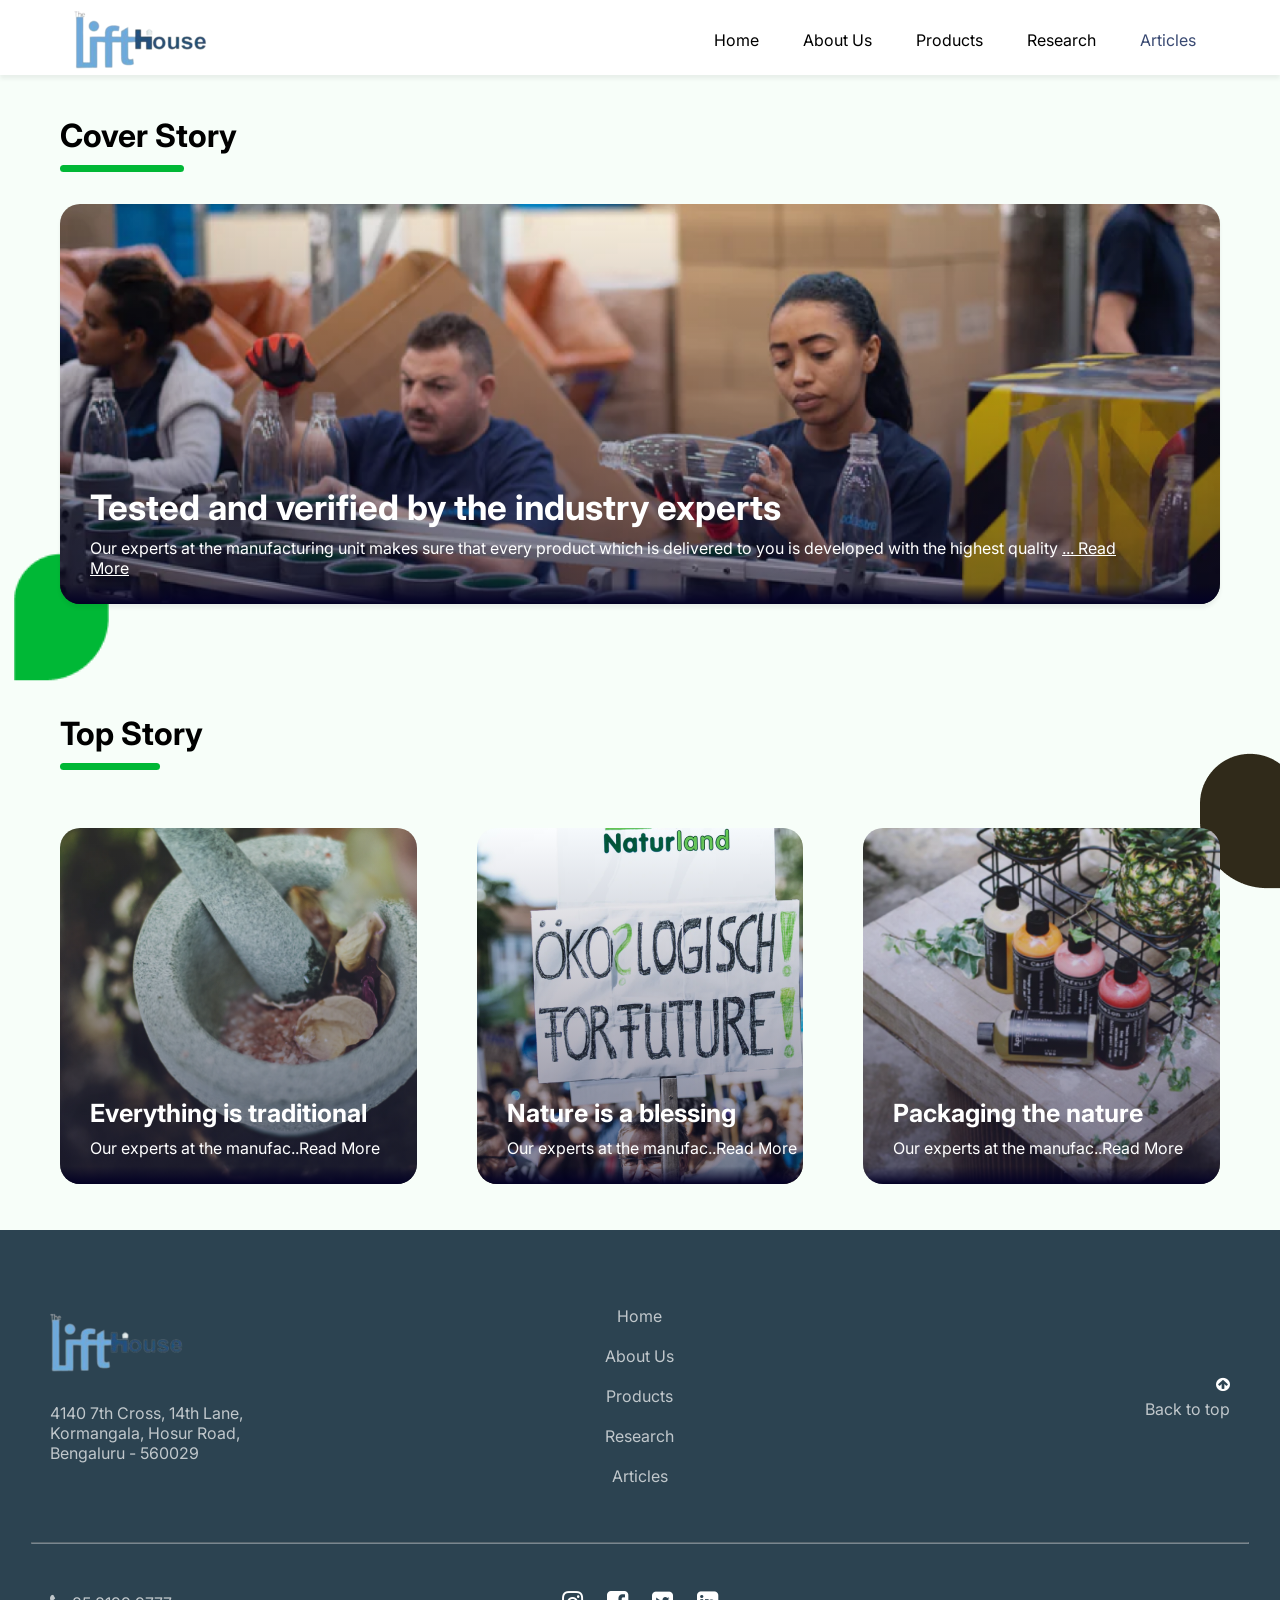
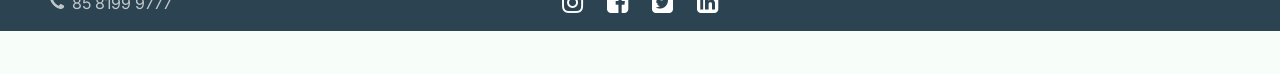
<file: articles.html>
<!DOCTYPE html>
<html>
    <meta http-equiv="content-type" content="text/html;charset=UTF-8" />
    <head>
        <!-- meta -->
        <meta charset="utf-8" />
        <meta http-equiv="X-UA-Compatible" content="IE=edge" />
        <meta name="viewport" content="width=device-width, initial-scale=1" />
        <title>Articles | Ajeevan</title>
        <link rel="stylesheet" href="./css/header.css" />
        <link rel="stylesheet" href="./css/articles.css" />
        <link rel="stylesheet" href="./css/footer.css" />
        <script src="https://cdnjs.cloudflare.com/ajax/libs/jquery/1.10.0/jquery.js"></script>
        <link
            rel="stylesheet"
            href="https://cdnjs.cloudflare.com/ajax/libs/font-awesome/4.7.0/css/font-awesome.min.css"
        />
        <link rel="shortcut icon" type="image/png" href="./assets/images/index/logo.png"/>
    </head>
    <body>
        <div class="header-container">
            <div class="hamburger"><div class="bar"></div></div>
            <div class="container">
                <div class="logo">
                    <a href="about-us.html"
                        ><img
                            id="logoMain"
                            src="./assets/images/index/logo.png"
                            alt=""
                    /></a>
                </div>
                <div class="nav">
                    <ul>
                        <li><a href="index.html">Home</a></li>
                        <li><a href="about-us.html">About Us</a></li>
                        <li><a href="products.html">Products</a></li>
                        <li><a href="researches.html">Research</a></li>
                        <li class="active">
                            <a href="articles.html">Articles</a>
                        </li>
                    </ul>
                </div>
            </div>
        </div>
        <div class="sidebar"></div>
        <script src="./js/header.js"></script>
        <div style="height: 95px"></div>
        <div class="main-container">
            <div class="cover">
                <h1>Cover Story</h1>
            </div>

            <div class="carousel-conatiner">
                <div class="controls">
                    <div class="left" id="left_carousel">
                        <i
                            class="fa fa-chevron-circle-left fa-2x"
                            aria-hidden="true"
                        ></i>
                    </div>
                    <div class="right" id="right_carousel">
                        <i
                            class="fa fa-chevron-circle-right fa-2x"
                            aria-hidden="true"
                        ></i>
                    </div>
                </div>
                <ul id="carousel_item" class="carousel_item">
                    <li class="selected-slide" onclick="navToAbout();">
                        <div class="carousel">
                            <img
                                src="./assets/images/articles/1png.png"
                                alt=""
                            />
                            <div class="overlay"></div>
                            <div class="details">
                                <h1 class="heading">
                                    Tested and verified by the industry experts
                                </h1>
                                <p>
                                    Our experts at the manufacturing unit makes
                                    sure that every product which is delivered
                                    to you is developed with the highest quality
                                    <a
                                        style="color: white"
                                        href="./about-article.html"
                                        >... Read More</a
                                    >
                                </p>
                            </div>
                        </div>
                    </li>
                    <li onclick="navToAbout();">
                        <div class="carousel">
                            <img
                                src="./assets/images/articles/1png - Copy.png"
                                alt=""
                            />
                            <div class="overlay"></div>
                            <div class="details">
                                <h1 class="heading">
                                    2Tested and verified by the industry experts
                                </h1>
                                <p>
                                    2Our experts at the manufacturing unit makes
                                    sure that every product which is delivered
                                    to you is developed with the highest quality
                                    ... Read More
                                </p>
                            </div>
                        </div>
                    </li>
                    <li onclick="navToAbout();">
                        <div class="carousel">
                            <img
                                src="./assets/images/articles/1png.png"
                                alt=""
                            />
                            <div class="overlay"></div>
                            <div class="details">
                                <h1 class="heading">
                                    3Tested and verified by the industry experts
                                </h1>
                                <p>
                                    2Our experts at the manufacturing unit makes
                                    sure that every product which is delivered
                                    to you is developed with the highest quality
                                    ... Read More
                                </p>
                            </div>
                        </div>
                    </li>
                    <li onclick="navToAbout();">
                        <div class="carousel">
                            <img
                                src="./assets/images/articles/1png.png"
                                alt=""
                            />
                            <div class="overlay"></div>
                            <div class="details">
                                <h1 class="heading">
                                    4Tested and verified by the industry experts
                                </h1>
                                <p>
                                    2Our experts at the manufacturing unit makes
                                    sure that every product which is delivered
                                    to you is developed with the highest quality
                                    ... Read More
                                </p>
                            </div>
                        </div>
                    </li>
                    <li onclick="navToAbout();">
                        <div class="carousel">
                            <img
                                src="./assets/images/articles/1png.png"
                                alt=""
                            />
                            <div class="overlay"></div>
                            <div class="details">
                                <h1 class="heading">
                                    5Tested and verified by the industry experts
                                </h1>
                                <p>
                                    2Our experts at the manufacturing unit makes
                                    sure that every product which is delivered
                                    to you is developed with the highest quality
                                    ... Read More
                                </p>
                            </div>
                        </div>
                    </li>
                </ul>
            </div>
            <div class="leaf-green">
                <img src="./assets/images/articles/leaf-green.png" alt="" />
            </div>
            <div class="leaf-brown">
                <img src="./assets/images/articles/leaf-brown.png" alt="" />
            </div>
            <div class="top-story">
                <div class="cover">
                    <h1>Top Story</h1>
                </div>
                <div class="stories">
                    <ul>
                        <li>
                            <div class="items">
                                <img
                                    src="./assets/images/articles/story1.png"
                                    alt=""
                                />
                                <div class="overlay"></div>
                                <div class="details">
                                    <h1 class="heading">
                                        Everything is traditional
                                    </h1>
                                    <p>Our experts at the manufac..Read More</p>
                                </div>
                            </div>
                        </li>
                        <li>
                            <div class="items">
                                <img
                                    src="./assets/images/articles/story2.png"
                                    alt=""
                                />
                                <div class="overlay"></div>
                                <div class="details">
                                    <h1 class="heading">
                                        Nature is a blessing
                                    </h1>
                                    <p>Our experts at the manufac..Read More</p>
                                </div>
                            </div>
                        </li>
                        <li>
                            <div class="items">
                                <img
                                    src="./assets/images/articles/story3.png"
                                    alt=""
                                />
                                <div class="overlay"></div>
                                <div class="details">
                                    <h1 class="heading">
                                        Packaging the nature
                                    </h1>
                                    <p>Our experts at the manufac..Read More</p>
                                </div>
                            </div>
                        </li>
                    </ul>
                </div>
            </div>
        </div>
        <script src="./js/carousel.js" defer></script>
        <script>
            function navToAbout(e){
                window.location.href = "./about-article.html"
            }
        </script>
        <div class="footer">
            <div class="items">
                <div class="item">
                    <div class="logo">
                        <img src="./assets/images/index/logo.png" alt="" />
                        <p>
                            4140 7th Cross, 14th Lane, Kormangala, Hosur Road,
                            Bengaluru - 560029
                        </p>
                        <ul style="display: none" class="hiddenPhone">
                            <li>
                                <i
                                    class="fa fa-phone"
                                    style="font-size: 18px"
                                    aria-hidden="true"
                                ></i
                                >&nbsp;&nbsp;85 8199 9777
                            </li>
                        </ul>
                    </div>
                    <hr style="display: none" class="firstLine" />
                </div>
                <div class="item">
                    <ul class="list">
                        <li><a href="index.html">Home</a></li>
                        <li><a href="about-us.html">About Us</a></li>
                        <li><a href="products.html">Products</a></li>
                        <li><a href="researches.html">Research</a></li>
                        <li><a href="articles.html">Articles</a></li>
                    </ul>
                </div>
                <div class="item back1">
                    <ul>
                        <li>
                            <i
                                class="fa fa-arrow-circle-up"
                                aria-hidden="true"
                            ></i>
                        </li>
                        <li
                            style="
                                opacity: 0.7;
                                padding-top: 5px;
                                cursor: pointer;
                            "
                            onclick="onScrollTop();"
                        >
                            Back to top
                        </li>
                    </ul>
                </div>
            </div>
            <hr class="secondLine" />
            <div class="items items2">
                <div class="item" style="opacity: 0.7">
                    <ul>
                        <li>
                            <i
                                class="fa fa-phone"
                                style="font-size: 18px"
                                aria-hidden="true"
                            ></i
                            >&nbsp;&nbsp;85 8199 9777
                        </li>
                    </ul>
                </div>
                <div class="item">
                    <ul class="list">
                        <li style="display: inline">
                            <i class="fa fa-instagram" aria-hidden="true"></i>
                        </li>
                        <li style="display: inline">
                            <i
                                class="fa fa-facebook-square"
                                aria-hidden="true"
                            ></i>
                        </li>
                        <li style="display: inline">
                            <i
                                class="fa fa-twitter-square"
                                aria-hidden="true"
                            ></i>
                        </li>
                        <li style="display: inline">
                            <i
                                class="fa fa-linkedin-square"
                                aria-hidden="true"
                            ></i>
                        </li>
                    </ul>
                </div>
                <div class="item">
                    <ul class="back" style="display: none">
                        <li>
                            <i
                                class="fa fa-arrow-circle-up"
                                aria-hidden="true"
                            ></i>
                        </li>
                        <li
                            style="
                                opacity: 0.7;
                                padding-top: 5px;
                                cursor: pointer;
                            "
                            onclick="onScrollTop();"
                        >
                            Back to top
                        </li>
                    </ul>
                </div>
            </div>
        </div>
        <script>
            function onScrollTop() {
                $("html, body").animate({ scrollTop: 0 }, "slow");
                return false;
            }
        </script>
    </body>
</html>
</file>
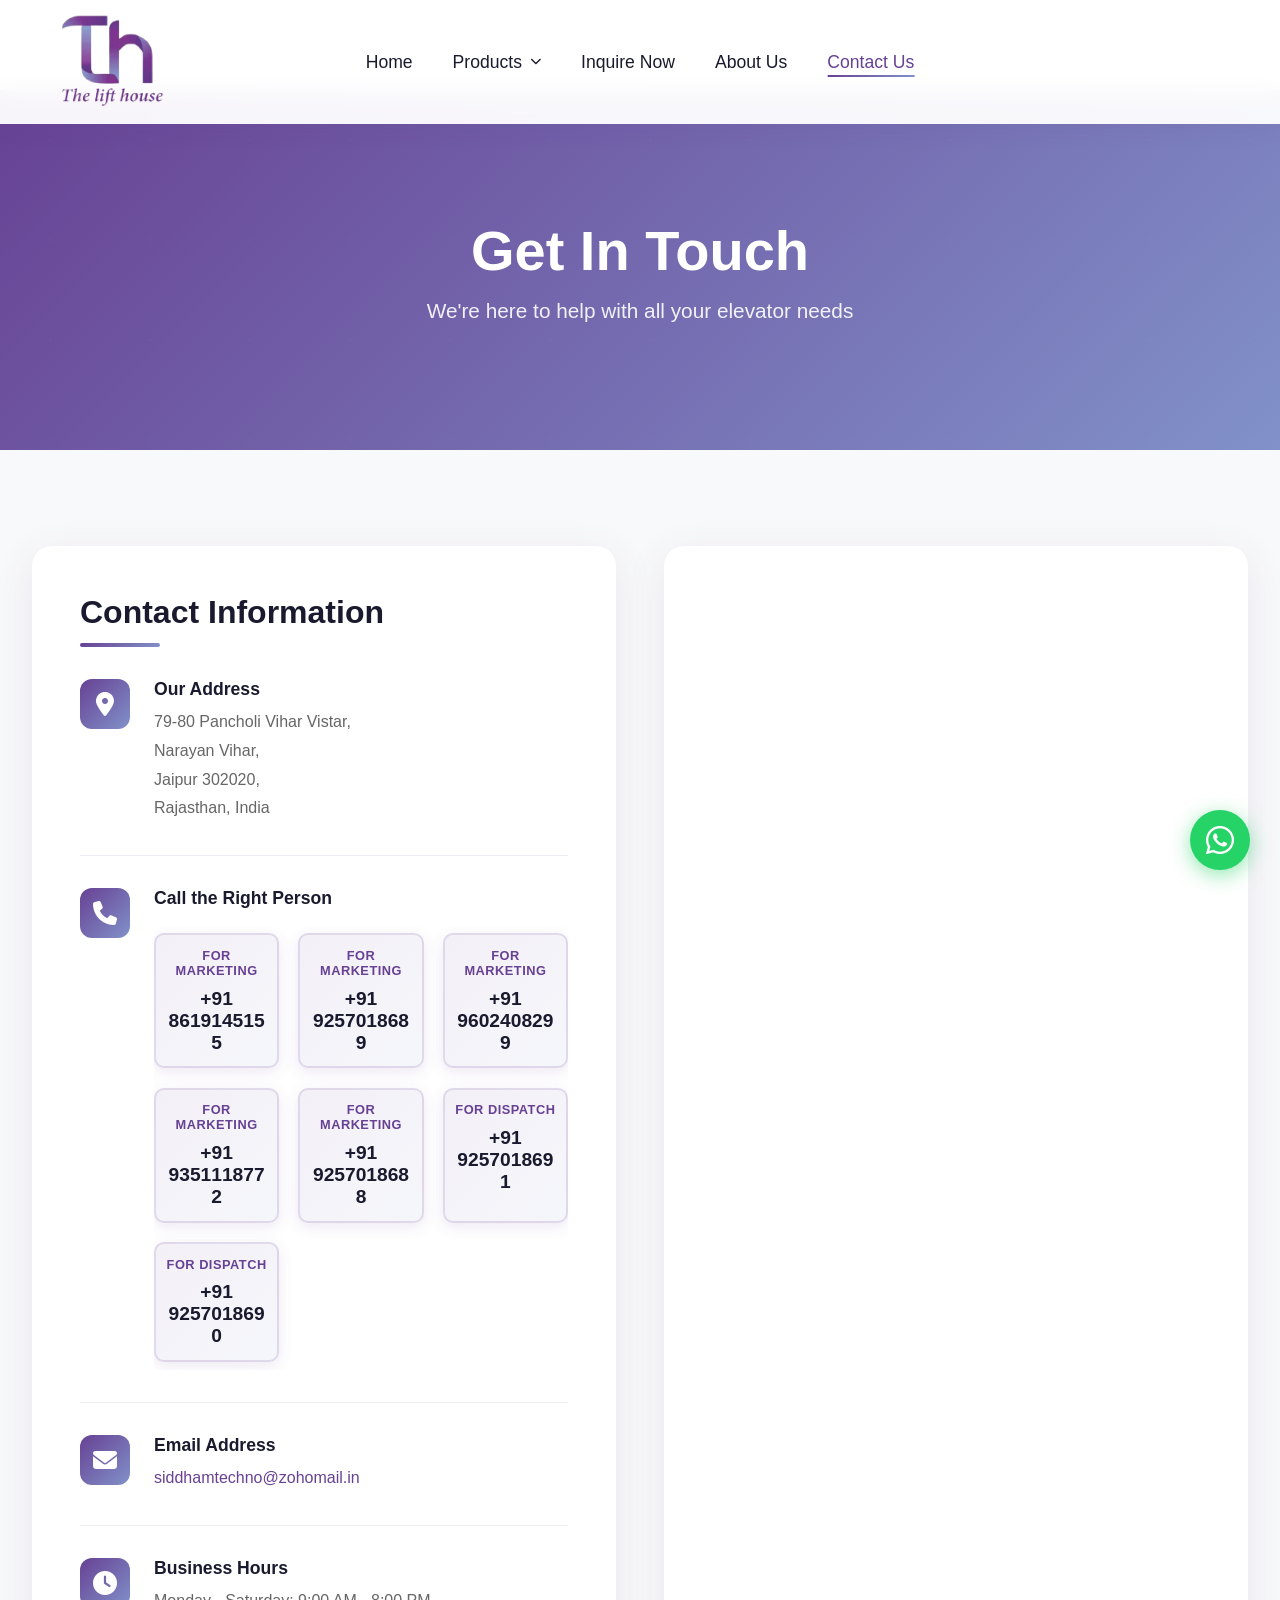
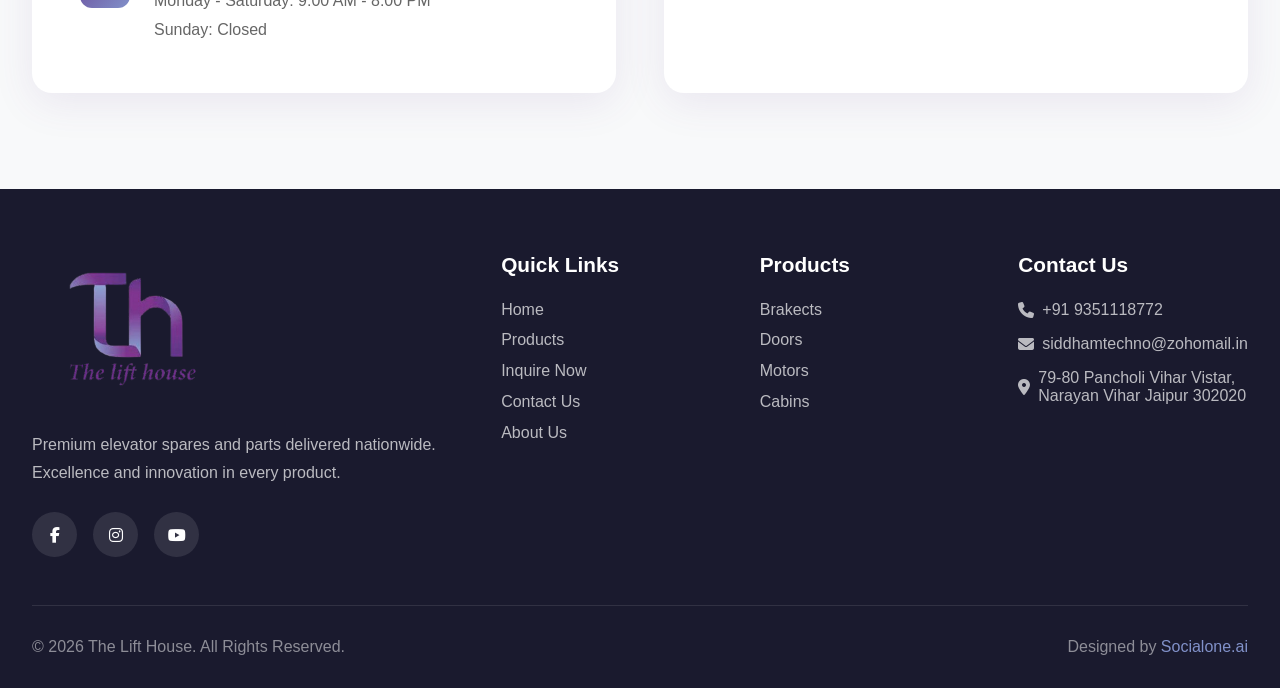
<file: contact.html>
<!DOCTYPE html>
<html lang="en">
<head>
    <meta charset="UTF-8">
    <meta http-equiv="X-UA-Compatible" content="IE=edge">
    <meta name="viewport" content="width=device-width, initial-scale=1.0">
    <title>Contact Us - The Lift House</title>
    <link rel="stylesheet" href="https://cdnjs.cloudflare.com/ajax/libs/font-awesome/6.4.0/css/all.min.css">
    <link rel="shortcut icon" type="image/png" href="./assets/favicon.png"/>
    <script src="./js/raw_data.js"></script>
    <style>
        * {
            margin: 0;
            padding: 0;
            box-sizing: border-box;
        }

        :root {
            --primary: #674194;
            --secondary: #8191C9;
            --dark: #1a1a2e;
            --light: #f8f9fa;
            --gradient: linear-gradient(135deg, #674194 0%, #8191C9 100%);
        }

        body {
            font-family: 'Segoe UI', Tahoma, Geneva, Verdana, sans-serif;
            overflow-x: hidden;
            background: var(--light);
        }

        a {
            text-decoration: none;
            color: inherit;
        }

        .btn .fa-brands {
            margin-right: 8px;
            font-size: 1.1em;
            vertical-align: middle;
        }

        /* Header & Navigation */
        .header {
            position: fixed;
            top: 0;
            width: 100%;
            background: rgba(255, 255, 255, 0.95);
            backdrop-filter: blur(10px);
            box-shadow: 0 2px 20px rgba(103, 65, 148, 0.1);
            z-index: 1000;
            transition: all 0.3s ease;
        }

        .header.scrolled {
            background: rgba(255, 255, 255, 0.98);
            box-shadow: 0 4px 30px rgba(103, 65, 148, 0.15);
        }

        .nav-container {
            max-width: 1400px;
            margin: 0 auto;
            padding: 0rem 2rem;
            display: flex;
            justify-content: space-between;
            align-items: center;
        }

        .logo img {
            height: 120px;
            transition: transform 0.3s ease;
        }

        .logo:hover img {
            transform: scale(1.05);
        }

        .nav-links {
            display: flex;
            list-style: none;
            gap: 2.5rem;
            align-items: center;
            position: absolute;
            left: 50%;
            transform: translateX(-50%);
        }

        .nav-links a {
            color: var(--dark);
            font-weight: 500;
            font-size: 1.1rem;
            position: relative;
            transition: color 0.3s ease;
        }

        .nav-links a::after {
            content: '';
            position: absolute;
            bottom: -5px;
            left: 0;
            width: 0;
            height: 2px;
            background: var(--gradient);
            transition: width 0.3s ease;
        }

        .nav-links a:hover {
            color: var(--primary);
        }

        .nav-links a:hover::after {
            width: 100%;
        }

        .nav-links a.active {
            color: var(--primary);
        }

        .nav-links a.active::after {
            width: 100%;
        }

        .nav-links li {
            position: relative;
        }

        .mega-menu-item {
            position: relative;
        }

        .mega-menu-trigger {
            display: flex;
            align-items: center;
            gap: 0.3rem;
            cursor: pointer;
        }

        .mega-dropdown-icon {
            font-size: 0.7rem;
            transition: transform 0.3s ease;
            margin-left: 0.2rem;
        }

        .mega-menu-item:hover .mega-dropdown-icon {
            transform: rotate(180deg);
        }

        .mega-menu-content {
    position: fixed;
    top: 80px;
    left: 50%;
    transform: translateX(-50%) translateY(20px);

    width: 90vw;
    max-width: 1400px;

    background: #fff;
    border-radius: 20px;
    box-shadow: 0 30px 80px rgba(0, 0, 0, 0.2);

    opacity: 0;
    visibility: hidden;
    transition: all 0.3s ease;
    z-index: 999;
    padding: 2.5rem;
    max-height: calc(100vh - 120px);
    overflow-y: auto;
    overflow-x: hidden;
}

.mega-menu-content::-webkit-scrollbar {
    width: 8px;
}

.mega-menu-content::-webkit-scrollbar-track {
    background: #f1f1f1;
    border-radius: 10px;
}

.mega-menu-content::-webkit-scrollbar-thumb {
    background: var(--primary);
    border-radius: 10px;
}

.mega-menu-content::-webkit-scrollbar-thumb:hover {
    background: var(--secondary);
}

.mega-menu-item:hover .mega-menu-content {
    opacity: 1;
    visibility: visible;
    transform: translateX(-50%) translateY(0);
}

.mega-grid {
    display: grid;
    grid-template-columns: repeat(4, 1fr);
    gap: 0;
    padding: 1rem;
    margin-bottom: 2rem;
}

        .mega-category {
            padding: 1.8rem 1.5rem;
            text-align: center;
            transition: all 0.3s ease;
            cursor: pointer;
            border-radius: 15px;
            margin: 0.3rem;
        }

        .mega-category:hover {
            background: linear-gradient(135deg, rgba(103, 65, 148, 0.08) 0%, rgba(129, 145, 201, 0.08) 100%);
            transform: translateY(-8px);
        }

        .mega-category i {
            font-size: 2.8rem;
            background: linear-gradient(135deg, #674194 0%, #8191C9 100%);
            -webkit-background-clip: text;
            -webkit-text-fill-color: transparent;
            background-clip: text;
            margin-bottom: 1rem;
            display: block;
            transition: transform 0.3s ease;
        }

        .mega-category:hover i {
            transform: scale(1.15);
        }

        .mega-category h4 {
            color: #333;
            font-size: 1.05rem;
            margin-bottom: 0.5rem;
            font-weight: 600;
        }

        .mega-category p {
            color: #999;
            font-size: 0.85rem;
            line-height: 1.4;
        }

        .hamburger {
            display: none;
            flex-direction: column;
            cursor: pointer;
            gap: 5px;
        }

        .hamburger div {
            width: 28px;
            height: 3px;
            background: var(--primary);
            transition: all 0.3s ease;
            border-radius: 3px;
        }

        /* Contact Page Specific Styles */
        .contact-hero {
            margin-top: 90px;
            min-height: 40vh;
            background: var(--gradient);
            position: relative;
            overflow: hidden;
            display: flex;
            align-items: center;
            justify-content: center;
            padding: 4rem 2rem;
        }

        .contact-hero::before {
            content: '';
            position: absolute;
            top: 0;
            left: 0;
            right: 0;
            bottom: 0;
            background: url('data:image/svg+xml,<svg width="100" height="100" xmlns="http://www.w3.org/2000/svg"><rect width="100" height="100" fill="none"/><circle cx="50" cy="50" r="1" fill="rgba(255,255,255,0.1)"/></svg>');
            opacity: 0.3;
        }

        .contact-hero-content {
            text-align: center;
            position: relative;
            z-index: 1;
        }

        .contact-hero h1 {
            font-size: 3.5rem;
            color: white;
            margin-bottom: 1rem;
            font-weight: 700;
        }

        .contact-hero p {
            font-size: 1.3rem;
            color: rgba(255, 255, 255, 0.9);
        }

        /* Contact Section */
        .contact-section {
    padding: 6rem 2rem;
    max-width: 1400px;
    margin: 0 auto;
}

        .contact-grid {
            display: grid;
            grid-template-columns: 1fr 1fr;
            gap: 3rem;
            align-items: start;
        }

        .contact-info-card {
    background: white;
    padding: 3rem;
    border-radius: 20px;
    box-shadow: 0 10px 40px rgba(103, 65, 148, 0.1);
    transition: all 0.4s ease;
}

        .contact-info-card:hover {
            transform: translateY(-10px);
            box-shadow: 0 20px 60px rgba(103, 65, 148, 0.2);
        }

        .contact-info-card h2 {
            font-size: 2rem;
            color: var(--dark);
            margin-bottom: 2rem;
            position: relative;
            padding-bottom: 1rem;
        }

        .contact-info-card h2::after {
            content: '';
            position: absolute;
            bottom: 0;
            left: 0;
            width: 80px;
            height: 4px;
            background: var(--gradient);
            border-radius: 2px;
        }

        .contact-item {
            display: flex;
            align-items: start;
            gap: 1.5rem;
            margin-bottom: 2rem;
            padding-bottom: 2rem;
            border-bottom: 1px solid rgba(103, 65, 148, 0.1);
        }

        .contact-item:last-child {
            border-bottom: none;
            margin-bottom: 0;
            padding-bottom: 0;
        }

        .contact-icon {
            width: 50px;
            height: 50px;
            background: var(--gradient);
            border-radius: 12px;
            display: flex;
            align-items: center;
            justify-content: center;
            flex-shrink: 0;
        }

        .contact-icon i {
            font-size: 1.5rem;
            color: white;
        }

        .contact-details h3 {
            font-size: 1.1rem;
            color: var(--dark);
            margin-bottom: 0.5rem;
            font-weight: 600;
        }

        .contact-details p {
            color: #666;
            line-height: 1.8;
            font-size: 1rem;
        }

        .contact-details a {
            color: var(--primary);
            transition: color 0.3s ease;
        }

        .contact-details a:hover {
            color: var(--secondary);
        }

/* ===============================
   Swipeable Phone Carousel - MOBILE FIXED
   =============================== */

.phone-carousel {
    margin-top: 1rem;
    position: relative;
    width: 100%;
    overflow: hidden; /* CRITICAL FIX */
}

.phone-track {
    display: flex;
    gap: 0.8rem;
    overflow-x: auto;
    scroll-snap-type: x mandatory;
    -webkit-overflow-scrolling: touch;
    scrollbar-width: none;
    padding: 0.5rem 0;
    width: 100%; /* CRITICAL FIX */
}

.phone-track::-webkit-scrollbar {
    display: none;
}

/* MOBILE FIRST: Proper card sizing */
.phone-card {
    flex: 0 0 calc(100% - 2rem); /* Changed from 1.2rem to 2rem */
    max-width: calc(100% - 2rem);
    scroll-snap-align: center;
    background: linear-gradient(135deg, rgba(103,65,148,0.08), rgba(129,145,201,0.08));
    border: 2px solid rgba(103, 65, 148, 0.15);
    border-radius: 10px;
    padding: 0.8rem 0.6rem;
    text-align: center;
    box-shadow: 0 4px 15px rgba(103, 65, 148, 0.12);
    transition: all 0.3s ease;
    box-sizing: border-box;
    min-width: 0;
}

.phone-card:active {
    transform: scale(0.98);
}

.phone-card .role {
    display: block;
    font-size: 0.75rem;
    font-weight: 700;
    color: var(--primary);
    text-transform: uppercase;
    letter-spacing: 0.5px;
    margin-bottom: 0.6rem;
}

.phone-card a {
    display: block;
    font-size: 1.1rem;
    font-weight: 700;
    color: var(--dark);
    transition: color 0.3s ease;

    /* ✅ MOBILE SAFE */
    word-break: normal;
    overflow-wrap: anywhere;
}


.phone-card a:active {
    color: var(--primary);
}

/* Dots */
.phone-dots {
    display: flex;
    justify-content: center;
    gap: 0.4rem;
    margin-top: 1rem;
}

.phone-dot {
    width: 8px;
    height: 8px;
    background: rgba(103, 65, 148, 0.3);
    border-radius: 50%;
    border: none;
    padding: 0;
    cursor: pointer;
    transition: all 0.3s ease;
}

.phone-dot.active {
    width: 22px;
    border-radius: 10px;
    background: var(--primary);
}

/* Tablet: 2 cards visible */
@media (min-width: 600px) and (max-width: 768px) {
    .phone-card {
        flex: 0 0 calc(50% - 1rem);
        max-width: calc(50% - 1rem);
    }
}

/* Desktop: Grid layout */
@media (min-width: 769px) {
    .phone-track {
        display: grid;
        grid-template-columns: repeat(2, 1fr);
        gap: 1.2rem;
        overflow: visible;
        scroll-snap-type: none;
    }
    
    .phone-card {
        flex: none;
        max-width: none;
    }
    
    .phone-card:hover {
        transform: translateY(-5px);
        border-color: var(--primary);
        box-shadow: 0 10px 25px rgba(103, 65, 148, 0.2);
    }
    
    .phone-card .role {
        font-size: 0.8rem;
    }
    
    .phone-card a {
        font-size: 1.2rem;
    }
    
    .phone-dots {
        display: none;
    }
}

/* Large Desktop: 3 columns if space allows */
@media (min-width: 1200px) {
    .phone-track {
        grid-template-columns: repeat(3, 1fr);
    }
}

    .map-container {
        background: white;
        padding: 1.5rem;
        border-radius: 20px;
        box-shadow: 0 10px 40px rgba(103, 65, 148, 0.1);
        height: 100%;
        min-height: 500px;
        display: flex;
        flex-direction: column;
    }

    .map-container iframe {
    width: 100%;
    flex: 1;
    min-height: 450px;
    border: none;
    border-radius: 12px;
}

/* Mobile override */
@media (max-width: 768px) {
    .map-container {
        padding: 0.75rem;
        min-height: 280px;
        box-shadow: 0 4px 15px rgba(103, 65, 148, 0.08);
    }
     .map-container iframe {
            width: 100%;
            height: 100%;
            min-height: 450px;
            border: none;
            border-radius: 12px;
        }
}

       

        .btn {
            padding: 1rem 2.5rem;
            border-radius: 50px;
            font-size: 1.1rem;
            font-weight: 600;
            cursor: pointer;
            transition: all 0.3s ease;
            border: none;
            display: inline-flex;
            align-items: center;
            gap: 0.5rem;
        }

        .btn-primary {
            background: white;
            color: var(--primary);
            box-shadow: 0 10px 30px rgba(0,0,0,0.2);
        }

        .btn-primary:hover {
            transform: translateY(-3px);
            box-shadow: 0 15px 40px rgba(0,0,0,0.3);
        }

        /* Footer */
        .footer {
            background: #1a1a2e;
            color: white;
            padding: 4rem 2rem 2rem;
        }

        .footer-container {
            max-width: 1400px;
            margin: 0 auto;
        }

        .footer-grid {
            display: grid;
            grid-template-columns: 2fr 1fr 1fr 1fr;
            gap: 3rem;
            margin-bottom: 3rem;
        }

        .footer-logo img {
            height: 150px;
            margin-bottom: 1.5rem;
        }

        .footer-about {
            color: rgba(255, 255, 255, 0.7);
            line-height: 1.8;
            margin-bottom: 1.5rem;
        }

        .footer-contact {
            display: flex;
            flex-direction: column;
            gap: 1rem;
        }

        .footer-contact a {
            color: rgba(255, 255, 255, 0.7);
            transition: color 0.3s ease;
            display: flex;
            align-items: center;
            gap: 0.5rem;
        }

        .footer-contact a:hover {
            color: var(--secondary);
        }

        .footer-section h3 {
            font-size: 1.3rem;
            margin-bottom: 1.5rem;
            color: white;
        }

        .footer-links {
            list-style: none;
        }

        .footer-links li {
            margin-bottom: 0.8rem;
        }

        .footer-links a {
            color: rgba(255, 255, 255, 0.7);
            transition: all 0.3s ease;
            display: inline-block;
        }

        .footer-links a:hover {
            color: white;
            padding-left: 5px;
        }

        .social-links {
            display: flex;
            gap: 1rem;
            margin-top: 1.5rem;
        }

        .social-links a {
            width: 45px;
            height: 45px;
            background: rgba(255, 255, 255, 0.1);
            border-radius: 50%;
            display: flex;
            align-items: center;
            justify-content: center;
            transition: all 0.3s ease;
        }

        .social-links a:hover {
            background: var(--gradient);
            transform: translateY(-5px);
        }

        .footer-bottom {
            border-top: 1px solid rgba(255, 255, 255, 0.1);
            padding-top: 2rem;
            display: flex;
            justify-content: space-between;
            align-items: center;
            color: rgba(255, 255, 255, 0.5);
        }

        .back-to-top {
            background: var(--gradient);
            color: white;
            width: 50px;
            height: 50px;
            border-radius: 50%;
            display: flex;
            align-items: center;
            justify-content: center;
            cursor: pointer;
            transition: all 0.3s ease;
            position: fixed;
            bottom: 30px;
            left: 30px;
            z-index: 999;
            opacity: 0;
            pointer-events: none;
        }

        .back-to-top.visible {
            opacity: 1;
            pointer-events: all;
        }

        .back-to-top:hover {
            transform: translateY(-5px);
            box-shadow: 0 10px 30px rgba(103, 65, 148, 0.4);
        }

        .whatsapp-float {
            position: fixed;
            bottom: 30px;
            right: 30px;
            background: #25D366;
            color: white;
            width: 60px;
            height: 60px;
            border-radius: 50%;
            display: flex;
            align-items: center;
            justify-content: center;
            font-size: 2rem;
            cursor: pointer;
            box-shadow: 0 5px 20px rgba(37, 211, 102, 0.5);
            z-index: 999;
            animation: pulse 2s infinite;
        }

        @keyframes pulse {
            0%, 100% { 
                transform: scale(1); 
            }
            50% { 
                transform: scale(1.1); 
            }
        }

        /* Responsive */
        @media (max-width: 1024px) {
    .nav-links {
        position: fixed;
        left: -100%;
        top: 90px;
        flex-direction: column;
        background: white;
        width: 100%;
        max-height: calc(100vh - 90px);
        overflow-y: auto;
        padding: 0;
        box-shadow: 0 10px 30px rgba(0,0,0,0.1);
        transition: left 0.3s ease;
        align-items: flex-start;
        transform: none;
        gap: 0;
        z-index: 1001; /* ADD THIS LINE - CRITICAL */
    }

    .nav-links.active {
        left: 0;
        max-width: 100vw !important; /* ADD THIS LINE */
    }

    .nav-links > li {
        width: 100%;
        border-bottom: 1px solid #f0f0f0;
    }

    .nav-links > li > a {
        display: block;
        padding: 1rem;
        font-size: 1.1rem;
    }

    /* Products Dropdown - Always Open on Mobile */
    .mega-menu-trigger {
        display: flex;
        justify-content: space-between;
        width: 100%;
        padding: 1rem;
        background: transparent;
        border: none;
        text-align: left;
        font-size: 1.1rem;
        font-weight: 500;
        color: var(--dark);
    }

    /* Hide dropdown arrow on mobile */
    .mega-dropdown-icon {
        display: none !important;
    }

    /* Mobile dropdown - ALWAYS VISIBLE */
    .mega-menu-content {
        position: static !important;
        opacity: 1 !important;
        visibility: visible !important;
        transform: none !important;
        box-shadow: none;
        display: block !important;
        margin: 0;
        padding: 1rem 0;
        border-radius: 0;
        background: #f8f9fa;
        width: 100%;
        max-width: 100%;
        max-height: none !important;
        overflow: visible;
        transition: none;
    }

    /* Reorder children - Show All Products button comes first */
    .mega-menu-content {
        display: flex !important;
        flex-direction: column-reverse;
    }

    /* Horizontal swipeable grid */
    .mega-grid {
        display: flex !important;
        flex-wrap: nowrap;
        overflow-x: auto;
        overflow-y: hidden;
        scroll-snap-type: x mandatory;
        -webkit-overflow-scrolling: touch;
        gap: 0.8rem;
        padding: 1rem;
        margin: 0;
        margin-bottom: 0rem;
        scrollbar-width: none;
        grid-template-columns: none !important;
        position: relative;
    }

    .mega-grid::-webkit-scrollbar {
        display: none;
    }

    /* Card sizing */
    .mega-category {
        flex: 0 0 75%;
        scroll-snap-align: center;
        padding: 1.2rem 1rem;
        min-width: 0;
        display: flex !important;
        flex-direction: column;
        align-items: center;
        justify-content: center;
    }

    .mega-category i {
        font-size: 2.2rem;
    }

    .mega-category h4 {
        font-size: 0.95rem;
    }

    .mega-category p {
        font-size: 0.75rem;
    }

    /* Show All Products button styling */
    .mega-menu-content > div[style*="text-align:center"] {
        padding: 1rem 1rem 0.5rem 1rem;
        display: block !important;
        order: -1;
    }

    /* Carousel dots for mobile menu products */
    .mobile-menu-dots {
        display: flex;
        justify-content: center;
        gap: 0.5rem;
        padding: 1rem 0 0.5rem 0;
        background: #f8f9fa;
    }

    .mobile-menu-dots .carousel-dot {
        width: 8px;
        height: 8px;
        border-radius: 50%;
        background: rgba(103, 65, 148, 0.3);
        border: none;
        padding: 0;
        cursor: pointer;
        transition: all 0.3s ease;
    }

    .mobile-menu-dots .carousel-dot.active {
        width: 24px;
        border-radius: 4px;
        background: var(--primary);
    }

    .hamburger {
        display: flex;
        z-index: 1001;
    }

    .hamburger.active div:nth-child(1) {
        transform: rotate(45deg) translate(8px, 8px);
    }

    .hamburger.active div:nth-child(2) {
        opacity: 0;
    }

    .hamburger.active div:nth-child(3) {
        transform: rotate(-45deg) translate(7px, -7px);
    }

    .contact-grid {
        grid-template-columns: 1fr;
    }

    .footer-grid {
        grid-template-columns: 1fr 1fr;
    }
}

/* ============================================
   CONSOLIDATED MOBILE CSS - CLEAN VERSION
   Replace ALL existing @media (max-width: 768px) blocks with this single section
   ============================================ */

@media (max-width: 768px) {
    /* ========== PREVENT HORIZONTAL OVERFLOW ========== */
    html, body {
        overflow-x: hidden;
        max-width: 100vw;
        width: 100%;
    }
    
    * {
        max-width: 100vw;
    }
    
    img, iframe {
        max-width: 100%;
    }

    /* ========== HEADER & NAVIGATION ========== */
    .logo img {
        height: 65px;
    }

    .nav-container {
        padding: 1rem;
        max-width: 100vw;
    }

    .nav-links {
        position: fixed;
        left: -100%;
        top: 90px;
        flex-direction: column;
        background: white;
        width: 100%;
        max-height: calc(100vh - 90px);
        overflow-y: auto;
        padding: 0;
        box-shadow: 0 10px 30px rgba(0,0,0,0.1);
        transition: left 0.3s ease;
        align-items: flex-start;
        transform: none;
        gap: 0;
        z-index: 1001;
    }

    .nav-links.active {
        left: 0;
        max-width: 100vw;
    }

    .nav-links > li {
        width: 100%;
        border-bottom: 1px solid #f0f0f0;
    }

    .nav-links > li > a {
        display: block;
        padding: 1rem;
        font-size: 1.1rem;
    }

    .mega-menu-trigger {
        display: flex;
        justify-content: space-between;
        width: 100%;
        padding: 1rem;
        background: transparent;
        border: none;
        text-align: left;
        font-size: 1.1rem;
        font-weight: 500;
        color: var(--dark);
    }

    .mega-dropdown-icon {
        display: none;
    }

    .mega-menu-content {
        position: static;
        opacity: 1;
        visibility: visible;
        transform: none;
        box-shadow: none;
        display: block;
        margin: 0;
        padding: 1rem 0;
        border-radius: 0;
        background: #f8f9fa;
        width: 100%;
        max-width: 100%;
        max-height: none;
        overflow: visible;
        transition: none;
    }

    .mega-menu-content {
        display: flex;
        flex-direction: column-reverse;
    }

    .mega-grid {
        display: flex;
        flex-wrap: nowrap;
        overflow-x: auto;
        overflow-y: hidden;
        scroll-snap-type: x mandatory;
        -webkit-overflow-scrolling: touch;
        gap: 0.8rem;
        padding: 1rem;
        margin: 0 0 0 0;
        scrollbar-width: none;
        grid-template-columns: none;
        position: relative;
    }

    .mega-grid::-webkit-scrollbar {
        display: none;
    }

    .mega-category {
        flex: 0 0 85%;
        scroll-snap-align: center;
        padding: 1.2rem 1rem;
        min-width: 0;
        display: flex;
        flex-direction: column;
        align-items: center;
        justify-content: center;
    }

    .mega-category i {
        font-size: 2.2rem;
    }

    .mega-category h4 {
        font-size: 0.95rem;
    }

    .mega-category p {
        font-size: 0.75rem;
    }

    .mega-menu-content > div[style*="text-align:center"] {
        padding: 1rem 1rem 0.5rem 1rem;
        display: block;
        order: -1;
    }

    .mobile-menu-dots {
        display: flex;
        justify-content: center;
        gap: 0.5rem;
        padding: 1rem 0 0.5rem 0;
        background: #f8f9fa;
    }

    .mobile-menu-dots .carousel-dot {
        width: 8px;
        height: 8px;
        border-radius: 50%;
        background: rgba(103, 65, 148, 0.3);
        border: none;
        padding: 0;
        cursor: pointer;
        transition: all 0.3s ease;
    }

    .mobile-menu-dots .carousel-dot.active {
        width: 24px;
        border-radius: 4px;
        background: var(--primary);
    }

    .hamburger {
        display: flex;
        z-index: 1001;
    }

    .hamburger.active div:nth-child(1) {
        transform: rotate(45deg) translate(8px, 8px);
    }

    .hamburger.active div:nth-child(2) {
        opacity: 0;
    }

    .hamburger.active div:nth-child(3) {
        transform: rotate(-45deg) translate(7px, -7px);
    }

    /* ========== HERO SECTION ========== */
    .contact-hero {
        padding: 2rem 1rem;
        margin-top: 75px;
        width: 100%;
        max-width: 100vw;
        box-sizing: border-box;
    }

    .contact-hero-content {
        width: 100%;
        padding: 0;
    }

    .contact-hero h1 {
        font-size: 1.75rem;
        word-break: break-word;
        line-height: 1.2;
    }

    .contact-hero p {
        font-size: 0.95rem;
        word-break: break-word;
    }

    /* ========== CONTACT SECTION - THE MAIN FIX ========== */
    .contact-section {
        padding: 2rem 0.75rem;
        width: 100%;
        max-width: 100%;
        box-sizing: border-box;
        margin: 0 auto;
    }

    .contact-grid {
        display: grid;
        grid-template-columns: 1fr;
        gap: 1rem;
        width: 100%;
        max-width: 100%;
        padding: 0;
        margin: 0 auto;
        box-sizing: border-box;
    }

    /* Force both cards to fit within viewport */
    .contact-info-card,
    .map-container {
        width: 100%;
        max-width: 100%;
        margin: 0;
        padding: 1.25rem 1rem;
        box-sizing: border-box;
        border-radius: 15px;
        box-shadow: 0 4px 15px rgba(103, 65, 148, 0.08);
    }

    .contact-info-card h2 {
        font-size: 1.4rem;
        margin-bottom: 1.25rem;
    }

    .contact-item {
        display: flex;
        flex-direction: row;
        gap: 1rem;
        margin-bottom: 1.25rem;
        padding-bottom: 1.25rem;
        width: 100%;
        box-sizing: border-box;
    }

    .contact-item:last-child {
        margin-bottom: 0;
        padding-bottom: 0;
    }

    .contact-icon {
        width: 45px;
        height: 45px;
        flex-shrink: 0;
    }

    .contact-icon i {
        font-size: 1.2rem;
    }

    .contact-details {
        flex: 1;
        min-width: 0;
        overflow: hidden;
    }

    .contact-details h3 {
        font-size: 1rem;
        margin-bottom: 0.5rem;
    }

    .contact-details p {
        font-size: 0.9rem;
        word-break: break-word;
        overflow-wrap: break-word;
        line-height: 1.6;
    }

    .contact-details a {
        word-break: normal;
        overflow-wrap: anywhere;
    }

    /* ========== PHONE CAROUSEL ========== */
    .phone-carousel {
        width: 100%;
        max-width: 100%;
        overflow: hidden;
        margin-top: 1rem;
        margin-left: 0;
        margin-right: 0;
    }

    .phone-track {
        display: flex;
        gap: 0.75rem;
        overflow-x: auto;
        scroll-snap-type: x mandatory;
        -webkit-overflow-scrolling: touch;
        scrollbar-width: none;
        padding: 0.5rem 0;
        width: 100%;
        box-sizing: border-box;
    }

    .phone-track::-webkit-scrollbar {
        display: none;
    }

    .phone-card {
        flex: 0 0 calc(100% - 1.5rem);
        max-width: calc(100% - 1.5rem);
        min-width: 0;
        scroll-snap-align: center;
        background: linear-gradient(135deg, rgba(103,65,148,0.08), rgba(129,145,201,0.08));
        border: 2px solid rgba(103, 65, 148, 0.15);
        border-radius: 10px;
        padding: 1rem 0.75rem;
        text-align: center;
        box-shadow: 0 4px 15px rgba(103, 65, 148, 0.12);
        transition: all 0.3s ease;
        box-sizing: border-box;
        margin: 0;
    }

    .phone-card:active {
        transform: scale(0.98);
    }

    .phone-card .role {
        display: block;
        font-size: 0.75rem;
        font-weight: 700;
        color: var(--primary);
        text-transform: uppercase;
        letter-spacing: 0.5px;
        margin-bottom: 0.6rem;
    }
.phone-card a {
    display: block;
    font-size: 1.1rem;
    font-weight: 700;
    color: var(--dark);
    transition: color 0.3s ease;

    word-break: normal;
    overflow-wrap: anywhere;
}


    .phone-card a:active {
        color: var(--primary);
    }

    .contact-info-card,
    .map-container,
    .phone-carousel,
    .phone-track,
    .phone-card {
        max-width: 100%;
        width: 100%;
        box-sizing: border-box;
    }

    .phone-track {
        overflow-x: auto;
        overflow-y: hidden;
    }



    .phone-dots {
        display: flex;
        justify-content: center;
        gap: 0.4rem;
        margin-top: 1rem;
    }

    .phone-dot {
        width: 8px;
        height: 8px;
        background: rgba(103, 65, 148, 0.3);
        border-radius: 50%;
        border: none;
        padding: 0;
        cursor: pointer;
        transition: all 0.3s ease;
    }

    .phone-dot.active {
        width: 22px;
        border-radius: 10px;
        background: var(--primary);
    }

    /* ========== MAP CONTAINER ========== */
    .map-container {
        min-height: 300px;
    }

    .map-container iframe {
        width: 100%;
        max-width: 100%;
        height: 280px;
        min-height: 280px;
        border-radius: 12px;
    }

    .map-container iframe {
        display: block;
        max-width: 100%;
    }


    /* ========== FOOTER ========== */
    .footer {
        padding: 2.5rem 1rem 1.5rem;
        width: 100%;
        max-width: 100vw;
        box-sizing: border-box;
    }

    .footer-container {
        width: 100%;
        padding: 0;
    }

    .footer-grid {
        grid-template-columns: 1fr;
        gap: 2rem;
    }

    .footer-bottom {
        flex-direction: column;
        gap: 1rem;
        text-align: center;
        padding-top: 1.5rem;
    }

    .footer-bottom p {
        font-size: 0.85rem;
    }

    /* ========== FLOATING BUTTONS ========== */
    .whatsapp-float {
        bottom: 20px;
        right: 20px;
        width: 55px;
        height: 55px;
        font-size: 1.8rem;
    }

    .back-to-top {
        bottom: 20px;
        left: 20px;
        width: 45px;
        height: 45px;
    }

    /* ========== BUTTONS ========== */
    .btn {
        padding: 0.8rem 1.5rem;
        font-size: 0.95rem;
        box-sizing: border-box;
    }

    .phone-track {
    overflow-x: auto !important;
    overflow-y: hidden !important;
    width: 100% !important;
    max-width: 100% !important;
    box-sizing: border-box;
  }

  /* ✅ IMPORTANT: This removes the REAL overflow */
  .phone-card a {
    word-break: normal !important;
    overflow-wrap: anywhere !important;
  }

  .mega-grid {
    overflow-x: auto !important;
    overflow-y: hidden !important;
    width: 100% !important;
    max-width: 100% !important;
    box-sizing: border-box;
  }

  .mega-category {
    min-width: 0 !important;
  }

  /* ✅ FINAL FIX: stop page from expanding right side */
.contact-section,
.contact-grid {
  max-width: 100% !important;
  overflow-x: hidden !important;
}

/* ✅ FIX phone carousel overflow */
.phone-track {
  max-width: 100% !important;
  width: 100% !important;
  overflow-x: auto !important;
  overflow-y: hidden !important;
  box-sizing: border-box;
}

/* ✅ FIX products mega menu overflow (this is also causing right blank space) */
.mega-grid {
  max-width: 100% !important;
  width: 100% !important;
  overflow-x: auto !important;
  overflow-y: hidden !important;
  box-sizing: border-box;
}


}

/* ========== EXTRA SMALL SCREENS ========== */
@media (max-width: 375px) {
    .contact-section {
        padding: 2rem 0.5rem;
    }
    
    .contact-info-card,
    .map-container {
        padding: 1rem 0.75rem;
    }
    
    .phone-card {
        flex: 0 0 calc(100% - 1rem);
        max-width: calc(100% - 1rem);
        padding: 0.9rem 0.6rem;
    }
    
    .phone-card a {
        font-size: 0.95rem;
    }
    
    .contact-details p {
        font-size: 0.85rem;
    }
    
    .map-container {
        min-height: 250px;
    }
    
    .map-container iframe {
        height: 250px;
        min-height: 250px;
    }
}

/* =========================================================
   ✅ FINAL MOBILE FIX (CONTACT PAGE)
   - Removes right-side cut/frame issue
   - Stops mega-grid + phone carousel overflow
   - Stops map iframe overflow
   - Desktop unchanged
   ========================================================= */

@media (max-width: 768px) {

  /* ✅ Hard stop horizontal overflow (safe) */
  html, body {
    width: 100%;
    max-width: 100%;
    overflow-x: hidden !important;
  }

  /* ✅ REMOVE any weird global max-width hacks */
  * {
    box-sizing: border-box;
  }

  /* ✅ Contact layout must show equal left/right spacing */
  .contact-section {
    width: 100% !important;
    max-width: 100% !important;
    padding-left: 12px !important;
    padding-right: 12px !important;
    margin: 0 auto !important;
    overflow-x: hidden !important;
  }

  .contact-grid {
    width: 100% !important;
    max-width: 100% !important;
    margin: 0 auto !important;
    overflow-x: hidden !important;
  }

  .contact-info-card,
  .map-container {
    width: 100% !important;
    max-width: 100% !important;
    margin: 0 auto !important;
    overflow: hidden !important; /* ✅ prevents cut edges */
  }

  /* =======================================================
     ✅ PHONE CAROUSEL FIX (NO overflow)
     ======================================================= */
  .phone-carousel {
    width: 100% !important;
    max-width: 100% !important;
    overflow: hidden !important;
  }

  .phone-track {
    width: 100% !important;
    max-width: 100% !important;
    overflow-x: auto !important;
    overflow-y: hidden !important;
    -webkit-overflow-scrolling: touch;
  }

  .phone-card {
    flex: 0 0 calc(100% - 1.5rem) !important;
    max-width: calc(100% - 1.5rem) !important;
    min-width: 0 !important;
  }

  /* ✅ IMPORTANT: prevents number/email causing overflow */
  .phone-card a,
  .contact-details a {
    word-break: normal !important;
    overflow-wrap: anywhere !important;
  }

  /* =======================================================
     ✅ MEGA MENU PRODUCTS CAROUSEL FIX
     (cloned cards were breaking the page width)
     ======================================================= */
  .mega-grid {
    width: 100% !important;
    max-width: 100% !important;
    overflow-x: auto !important;
    overflow-y: hidden !important;
    -webkit-overflow-scrolling: touch;
  }

  .mega-category,
  .mega-category.cloned {
    flex: 0 0 85% !important;
    max-width: 85% !important;
    min-width: 0 !important;
  }

  /* =======================================================
     ✅ MAP FIX (iframe sometimes overflows by 1-5px)
     ======================================================= */
  .map-container iframe {
    display: block !important;
    width: 100% !important;
    max-width: 100% !important;
  }
}


    </style>
</head>
<body>
    <!-- Header -->
    <header class="header">
        <nav class="nav-container">
            <div class="logo">
                <a href="index.html">
                    <img src="./assets/images/index/the-lift-logo-removebg-preview.png" alt="The Lift House">
                </a>
            </div>
            <ul class="nav-links">
                <li><a href="index.html">Home</a></li>
                <li class="mega-menu-item">
                    <a href="javascript:void(0);" class="mega-menu-trigger">
                        Products <i class="fa fa-chevron-down mega-dropdown-icon"></i>
                    </a>
                    <div class="mega-menu-content">
                        <div class="mega-grid">
                            <div class="mega-category" onclick="load('Brakects')">
                                <i class="fa fa-cog"></i>
                                <h4>Brakects</h4>
                                <p>Premium fittings</p>
                            </div>
                            <div class="mega-category" onclick="load('Doors')">
                                <i class="fa fa-door-open"></i>
                                <h4>Doors</h4>
                                <p>Safety & style</p>
                            </div>
                            <div class="mega-category" onclick="load('Door Header')">
                                <i class="fa fa-building"></i>
                                <h4>Door Header</h4>
                                <p>Modern designs</p>
                            </div>
                            <div class="mega-category" onclick="load('Door Header Parts')">
                                <i class="fa-shield-alt"></i>
                                <h4>Door Header Parts</h4>
                                <p>Header components</p>
                            </div>
                            <div class="mega-category" onclick="load('Wiring Parts')">
                                <i class="fa fa-bolt"></i>
                                <h4>Wiring Parts</h4>
                                <p>Advance Systems</p>
                            </div>
                            <div class="mega-category" onclick="load('Motor')">
                                <i class="fa fa-cogs"></i>
                                <h4>Motors</h4>
                                <p>Smooth operation</p>
                            </div>
                            <div class="mega-category" onclick="load('Cabin')">
                                <i class="fa fa-cube"></i>
                                <h4>Cabins</h4>
                                <p>Elegant interiors</p>
                            </div>
                            <div class="mega-category" onclick="load('Control Pannel')">
                                <i class="fa fa-microchip"></i>
                                <h4>Control Pannel</h4>
                                <p>Smart controls</p>
                            </div>
                            <div class="mega-category" onclick="load('Control Panel Spare Parts')">
                                <i class="fa fa-tools"></i>
                                <h4>Control Panel Spare Parts</h4>
                                <p>Spare components</p>
                            </div>
                            <div class="mega-category" onclick="load('DIVERTER PULLEYES')">
                                <i class="fa fa-circle-notch"></i>
                                <h4>DIVERTER PULLEYES</h4>
                                <p>Precision parts</p>
                            </div>
                            <div class="mega-category" onclick="load('Filler Counter Weights')">
                                <i class="fa fa-weight-hanging"></i>
                                <h4>Filler Counter Weights</h4>
                                <p>Balance weights</p>
                            </div>
                            <div class="mega-category" onclick="load('Guide Rails')">
                                <i class="fa fa-road"></i>
                                <h4>Guide Rails</h4>
                                <p>Track systems</p>
                            </div>
                            <div class="mega-category" onclick="load('Hardware Parts')">
                                <i class="fa fa-wrench"></i>
                                <h4>Hardware Parts</h4>
                                <p>Essential parts</p>
                            </div>
                            <div class="mega-category" onclick="load('Over Speed Governor (OSG)')">
                                <i class="fa fa-tachometer-alt"></i>
                                <h4>Over Speed Governor (OSG)</h4>
                                <p>Speed governors</p>
                            </div>
                        </div>
                        <div id="mobile-menu-dots" class="mobile-menu-dots"></div>
                        <div style="text-align:center; margin-top:2rem;">
                            <a href="products.html" class="btn btn-primary">
                                Show All Products <i class="fa fa-arrow-right"></i>
                            </a>
                        </div>
                    </div>
                </li>
                <li><a href="inquire.html">Inquire Now</a></li>
                <li><a href="about-us.html">About Us</a></li>
                <li><a href="contact.html" class="active">Contact Us</a></li>
                <!-- <li><a href="./assets/catalogue.pdf" target="_blank" download><i class="fa fa-download"></i> Catalogue</a></li> -->
            </ul>
            <div class="hamburger" onclick="toggleMenu()">
                <div></div>
                <div></div>
                <div></div>
            </div>
        </nav>
    </header>

    <!-- Contact Hero Section -->
    <section class="contact-hero">
        <div class="contact-hero-content">
            <h1>Get In Touch</h1>
            <p>We're here to help with all your elevator needs</p>
        </div>
    </section> 

    <!-- Contact Section -->
    <section class="contact-section">
        <div class="contact-grid">
            <!-- Contact Information Card -->
            <div class="contact-info-card">
                <h2>Contact Information</h2>

                <div class="contact-item">
                    <div class="contact-icon">
                        <i class="fa fa-map-marker-alt"></i>
                    </div>
                    <div class="contact-details">
                        <h3>Our Address</h3>
                        <p>79-80 Pancholi Vihar Vistar,<br>Narayan Vihar,<br>Jaipur 302020,<br>Rajasthan, India</p>
                    </div>
                </div>

                <div class="contact-item">
    <div class="contact-icon">
        <i class="fa fa-phone"></i>
    </div>

    <div class="contact-details">
        <h3>Call the Right Person</h3>

        <div class="phone-carousel">
            <div class="phone-track">

                <div class="phone-card">
                    <span class="role">For Marketing</span>
                    <a href="tel:+919800000001">+91 8619145155</a>
                </div>

                <div class="phone-card">
                    <span class="role">For Marketing</span>
                    <a href="tel:+919800000002">+91 9257018689</a>
                </div>

                <div class="phone-card">
                    <span class="role">For Marketing</span>
                    <a href="tel:+919800000003">+91 9602408299</a>
                </div>

                <div class="phone-card">
                    <span class="role">For Marketing</span>
                    <a href="tel:+919800000004">+91 9351118772</a>
                </div>

                <div class="phone-card">
                    <span class="role">For Marketing</span>
                    <a href="tel:+919800000004">+91 9257018688</a>
                </div>

                <div class="phone-card">
                    <span class="role">For Dispatch</span>
                    <a href="tel:+919800000005">+91 9257018691</a>
                </div>

                <div class="phone-card">
                    <span class="role">For Dispatch</span>
                    <a href="tel:+919800000005">+91 9257018690</a>
                </div>

            </div>

            <div class="phone-dots"></div>
        </div>
    </div>
</div>


                <div class="contact-item">
                    <div class="contact-icon">
                        <i class="fa fa-envelope"></i>
                    </div>
                    <div class="contact-details">
                        <h3>Email Address</h3>
                        <p><a href="mailto:siddhamtechno@zohomail.in">siddhamtechno@zohomail.in</a></p>
                    </div>
                </div>

                <div class="contact-item">
                    <div class="contact-icon">
                        <i class="fa fa-clock"></i>
                    </div>
                    <div class="contact-details">
                        <h3>Business Hours</h3>
                        <p>Monday - Saturday: 9:00 AM - 8:00 PM<br>Sunday: Closed</p>
                    </div>
                </div>
            </div>

            <!-- Google Maps -->
            <div class="map-container">
                <iframe 
                    src="https://www.google.com/maps/embed?pb=!1m18!1m12!1m3!1d3383.1886087102603!2d75.72288267522251!3d26.86121457667732!2m3!1f0!2f0!3f0!3m2!1i1024!2i768!4f13.1!3m3!1m2!1s0x396db4e365281c0d%3A0xf705696b3e01f338!2sSiddham%20Techno%20Private%20Limited!5e1!3m2!1sen!2sin!4v1768879074609!5m2!1sen!2sin"
                    allowfullscreen="" 
                    loading="lazy" 
                    referrerpolicy="no-referrer-when-downgrade">
                </iframe>
            </div>
        </div>
    </section>

    <!-- Footer -->
    <footer class="footer">
        <div class="footer-container">
            <div class="footer-grid">
                <!-- About / Logo -->
                <div>
                    <div class="footer-logo">
                        <a href="index.html"><img src="./assets/images/index/the-lift-logo-removebg-preview.png" alt="The Lift House"></a>
                    </div>
                    <p class="footer-about">
                        Premium elevator spares and parts delivered nationwide. Excellence and innovation in every product.
                    </p>
                     <div class="social-links">
                        <a href="https://www.facebook.com/profile.php?id=100073875736493" target="_blank"><i class="fab fa-facebook-f"></i></a>
                        <a href="https://www.instagram.com/siddham_techno?igsh=MzRiZmR1NzZ4MjY0" target="_blank"><i class="fab fa-instagram"></i></a>
                        <a href="https://youtube.com/@thelifthouse7591?si=EkiU2qevZdtfyx-G" target="_blank"><i class="fab fa-youtube"></i></a>
                    </div>
                </div>

                <!-- Quick Links -->
                <div class="footer-section">
                    <h3>Quick Links</h3>
                    <ul class="footer-links">
                        <li><a href="index.html">Home</a></li>
                        <li><a href="products.html">Products</a></li>
                        <li><a href="inquire.html">Inquire Now</a></li>
                        <li><a href="contact.html">Contact Us</a></li>
                        <li><a href="about-us.html" class="active">About Us</a></li>
                        <!-- <li><a href="./assets/catalogue.pdf" target="_blank" download><i class="fa fa-download"></i> Catalogue</a></li> -->
                    </ul>
                </div>

                <!-- Products / Categories -->
                <div class="footer-section">
                    <h3>Products</h3>
                    <ul class="footer-links">
                        <li><a href="javascript:void(0);" onclick="load('Brakects')">Brakects</a></li>
                        <li><a href="javascript:void(0);" onclick="load('Doors')">Doors</a></li>
                        <li><a href="javascript:void(0);" onclick="load('Motors')">Motors</a></li>
                        <li><a href="javascript:void(0);" onclick="load('Cabin')">Cabins</a></li>
                    </ul>
                </div>

                <!-- Contact -->
                <div class="footer-section">
                    <h3>Contact Us</h3>
                    <div class="footer-contact">
                        <a href="tel:+919351118772"><i class="fa fa-phone"></i> +91 9351118772</a>
                        <a href="mailto:siddhamtechno@zohomail.in"><i class="fa fa-envelope"></i> siddhamtechno@zohomail.in</a>
                        <a href="#"><i class="fa fa-map-marker-alt"></i> 79-80 Pancholi Vihar Vistar, Narayan Vihar Jaipur 302020</a>
                    </div>
                </div>
            </div>

            <!-- Bottom -->
            <div class="footer-bottom">
                <p>&copy; 2026 The Lift House. All Rights Reserved.</p>
                <p>Designed by <a href="#" target="_blank" style="color: var(--secondary)">Socialone.ai</a></p>
            </div>
        </div>
    </footer>

    <!-- WhatsApp Float Button -->
    <div class="whatsapp-float" onclick="buy_now(-1)">
        <i class="fa-brands fa-whatsapp"></i>
    </div>

    <!-- Back to Top Button -->
    <div class="back-to-top" onclick="scrollToTop()">
        <i class="fa fa-arrow-up"></i>
    </div>

    <!-- JavaScript -->
    <script>
    // ========================================
    // MOBILE-SPECIFIC: Enhanced Menu Toggle
    // ========================================
function toggleMenu() {
    const navLinks = document.querySelector('.nav-links');
    const hamburger = document.querySelector('.hamburger');
    const body = document.body;
    
    navLinks.classList.toggle('active');
    hamburger.classList.toggle('active');
    
    // Prevent body scroll when menu is open
    if (navLinks.classList.contains('active')) {
        body.style.overflow = 'hidden';
    } else {
        body.style.overflow = '';
    }
}

    // ========================================
    // MOBILE-SPECIFIC: Mega Menu Dropdown Fix
    // ========================================
    document.addEventListener('DOMContentLoaded', function() {
        const megaMenuItem = document.querySelector('.mega-menu-item');
        const megaMenuTrigger = megaMenuItem.querySelector('.mega-menu-trigger');
        
        // Mobile: Click to toggle dropdown
        if (window.innerWidth <= 1024) {
            megaMenuTrigger.addEventListener('click', function(e) {
                e.preventDefault();
                e.stopPropagation();
                megaMenuItem.classList.toggle('mobile-active');
            });
        }
        
        // Handle window resize
        window.addEventListener('resize', function() {
            if (window.innerWidth > 1024) {
                megaMenuItem.classList.remove('mobile-active');
            }
        });

        // Close menu when clicking outside
        document.addEventListener('click', function(e) {
            if (window.innerWidth <= 1024) {
                const navLinks = document.querySelector('.nav-links');
                const hamburger = document.querySelector('.hamburger');
                
                if (!e.target.closest('.nav-container')) {
                    navLinks.classList.remove('active');
                    hamburger.classList.remove('active');
                    megaMenuItem.classList.remove('mobile-active');
                }
            }
        });

        // ========================================
// CONTACT PAGE: Phone Carousel Dots
// ========================================
const phoneTrack = document.querySelector(".phone-track");
const phoneDotsContainer = document.querySelector(".phone-dots");

if (phoneTrack && phoneDotsContainer) {
    const phoneCards = phoneTrack.children;

    phoneDotsContainer.innerHTML = "";

    for (let i = 0; i < phoneCards.length; i++) {
        const dot = document.createElement("span");
        dot.classList.add("phone-dot");
        if (i === 0) dot.classList.add("active");
        phoneDotsContainer.appendChild(dot);
    }

    phoneTrack.addEventListener("scroll", () => {
        if (!phoneCards[0]) return;

        const index = Math.round(phoneTrack.scrollLeft / phoneCards[0].offsetWidth);

        phoneDotsContainer.querySelectorAll(".phone-dot").forEach((d, i) => {
            d.classList.toggle("active", i === index);
        });
    });
}


    });

    // ========================================
    // MOBILE-SPECIFIC: Flip Card Toggle
    // ========================================
    function toggleFlipCard(container, category) {
        if (window.innerWidth <= 768) {
            // Mobile: Toggle flip on tap
            container.classList.toggle('flipped');
            
            // If flipped to back, navigate after delay
            if (container.classList.contains('flipped')) {
                setTimeout(() => {
                    load(category);
                }, 1500);
            }
        } else {
            // Desktop: Direct navigation
            load(category);
        }
    }

    // ========================================
// MOBILE-SPECIFIC: About Card Accordion
// ========================================
function toggleAboutCard(card) {
    if (window.innerWidth <= 768) {
        // Close all other cards
        const allCards = document.querySelectorAll('.about-card');
        allCards.forEach(c => {
            if (c !== card) {
                c.classList.remove('expanded');
            }
        });
        
        // Toggle current card
        card.classList.toggle('expanded');
    }
}

    // Header scroll effect
    window.addEventListener('scroll', function() {
        const header = document.querySelector('.header');
        const backToTop = document.querySelector('.back-to-top');
        
        if (window.scrollY > 100) {
            header.classList.add('scrolled');
            backToTop.classList.add('visible');
        } else {
            header.classList.remove('scrolled');
            backToTop.classList.remove('visible');
        }
    });

    // Scroll to top
    function scrollToTop() {
        window.scrollTo({
            top: 0,
            behavior: 'smooth'
        });
    }

    // Load category page
    function load(page_name) {
        window.location.replace("products.html#" + page_name);
    }

    // Buy now function (WhatsApp)
    function buy_now(productId) {
        const phoneNumber = "+919351118772";
        let message = "Hello! I'm interested in your elevator products.";
        
        if (productId >= 0 && typeof data !== 'undefined' && data[productId]) {
            message = `Hello! I'm interested in ${data[productId].name}`;
        }
        
        const whatsappUrl = `https://wa.me/919351118772?text=Hello!%20I'm%20interested%20in%20your%20elevator%20products.`;
        window.open(whatsappUrl, '_blank');
    }

    // Generate Our Products section
    function generateOfferings() {
        if (typeof data === 'undefined') {
            console.log('Waiting for data to load...');
            setTimeout(generateOfferings, 100);
            return;
        }

        if (typeof flattenProducts === 'undefined') {
            console.error('flattenProducts function not found');
            return;
        }

        console.log('Generating offerings from', data.length, 'categories');

        const categoryIcons = {
            'Brackects': 'fa-cog',
            'Doors': 'fa-door-open',
            'Wiring Parts': 'fa-bolt',
            'Door Header': 'fa-building',
            'Door Header Parts': 'fa-shield-alt',
            'Motor': 'fa-cogs',
            'Cabin': 'fa-cube',
            'Control Pannel': 'fa-microchip',
            'Control Panel Spare Parts': 'fa-tools',
            'DIVERTER PULLEYES': 'fa-circle-notch',
            'Filler Counter Weights': 'fa-weight-hanging',
            'Guide Rail': 'fa-road',
            'Hardware Parts': 'fa-wrench',
            'Over Speed Governor (OSG)': 'fa-tachometer-alt'
        };

        let offeringsHTML = '';
        const productsPerCategory = 2;

        data.forEach((category) => {
            const categoryName = category.name;
            const categoryIcon = categoryIcons[categoryName] || 'fa-cube';
            
            const allProducts = flattenProducts(category);
            
            if (!allProducts || allProducts.length === 0) {
                return;
            }
            
            const selectedProducts = allProducts.slice(0, productsPerCategory);
            
            selectedProducts.forEach((productPath) => {
    const pathParts = productPath.split('/');
    const fileName = pathParts[pathParts.length - 1];
    const productName = fileName
        .replace(/\.(jpg|jpeg|png|gif|webp)$/i, '')
        .replace(/[-_]/g, ' ')
        .trim();
    
    const phoneNumber = "919351118772";
    const whatsappMessage = encodeURIComponent(`Hello! I'm interested in ${productName} from ${categoryName}`);
    const whatsappUrl = `https://wa.me/${phoneNumber}?text=${whatsappMessage}`;
    
    offeringsHTML += `
        <div class="offering-card">
            <div class="offering-image">
                <img src="${productPath}" alt="${productName}" onerror="this.src='./assets/images/placeholder.jpg'">
                <div class="offering-category-badge">
                    <i class="fa ${categoryIcon}"></i> ${categoryName}
                </div>
            </div>
            <div class="offering-content">
                <h4>${productName}</h4>
                <div class="offering-buttons">
                    <a href="products.html#${categoryName}" class="offering-btn offering-btn-secondary">
                        <i class="fa fa-search"></i> Explore ${categoryName}
                    </a>
                    <a href="${whatsappUrl}" target="_blank" class="offering-btn offering-btn-primary">
                        <i class="fa-brands fa-whatsapp"></i> Enquire Now
                    </a>
                </div>
            </div>
        </div>
    `;
});
        });

        if (offeringsHTML === '') {
            offeringsHTML = '<p style="text-align:center; color:#666; grid-column: 1/-1;">No products available at the moment.</p>';
        }

        const offeringsGrid = document.getElementById('offerings-grid');
        if (offeringsGrid) {
            offeringsGrid.innerHTML = offeringsHTML;
            console.log('✅ Offerings section populated successfully!');
        } else {
            console.error('offerings-grid element not found');
        }
    }
// ========================================
// MOBILE ONLY: Infinite Carousel System (FIXED)
// ========================================
class InfiniteCarousel {
    constructor(gridSelector, dotsSelector) {
        this.grid = document.querySelector(gridSelector);
        this.dotsContainer = document.querySelector(dotsSelector);
        
        if (!this.grid || window.innerWidth > 768) return;
        
        this.cards = [];
        this.currentIndex = 0;
        this.isScrolling = false;
        
        this.init();
    }
    
    init() {
        // Wait for cards to be populated
        setTimeout(() => {
            this.cards = Array.from(this.grid.children).filter(card => !card.classList.contains('cloned'));
            
            if (this.cards.length === 0) {
                setTimeout(() => this.init(), 500);
                return;
            }
            
            this.cloneCards();
            this.createDots();
            this.attachScrollListener();
            this.scrollToIndex(0, false); // Start at first real card
        }, 100);
    }
    
    cloneCards() {
        const clonesToAdd = Math.min(2, this.cards.length);
        
        // Clone first cards to end
        for (let i = 0; i < clonesToAdd; i++) {
            const clone = this.cards[i].cloneNode(true);
            clone.classList.add('cloned');
            this.grid.appendChild(clone);
        }
        
        // Clone last cards to beginning
        for (let i = this.cards.length - clonesToAdd; i < this.cards.length; i++) {
            const clone = this.cards[i].cloneNode(true);
            clone.classList.add('cloned');
            this.grid.insertBefore(clone, this.grid.firstChild);
        }
        
        this.allCards = Array.from(this.grid.children);
        this.realStartIndex = clonesToAdd;
    }
    
    createDots() {
        if (!this.dotsContainer) return;
        
        this.dotsContainer.innerHTML = '';
        this.cards.forEach((_, index) => {
            const dot = document.createElement('button');
            dot.className = 'carousel-dot';
            dot.setAttribute('aria-label', `Go to slide ${index + 1}`);
            dot.addEventListener('click', () => this.goToSlide(index));
            this.dotsContainer.appendChild(dot);
        });
        
        this.updateDots();
    }
    
    updateDots() {
        if (!this.dotsContainer) return;
        
        const dots = this.dotsContainer.querySelectorAll('.carousel-dot');
        dots.forEach((dot, index) => {
            dot.classList.toggle('active', index === this.currentIndex);
        });
    }
    
    attachScrollListener() {
        let scrollTimeout;
        
        this.grid.addEventListener('scroll', () => {
            this.isScrolling = true;
            
            clearTimeout(scrollTimeout);
            scrollTimeout = setTimeout(() => {
                this.handleScrollEnd();
                this.isScrolling = false;
            }, 150);
        });
    }
    
    handleScrollEnd() {
        const scrollLeft = this.grid.scrollLeft;
        const cardWidth = this.allCards[0].offsetWidth;
        const gap = 16;
        const totalWidth = cardWidth + gap;
        
        // Calculate which card we're closest to
        let newIndex = Math.round(scrollLeft / totalWidth);
        
        // Update current index based on real cards
        if (newIndex < this.realStartIndex) {
            // We're in cloned start cards, jump to real end
            this.currentIndex = this.cards.length - 1;
            this.scrollToIndex(this.cards.length - 1 + this.realStartIndex, false);
        } else if (newIndex >= this.realStartIndex + this.cards.length) {
            // We're in cloned end cards, jump to real start
            this.currentIndex = 0;
            this.scrollToIndex(this.realStartIndex, false);
        } else {
            // We're in real cards
            this.currentIndex = newIndex - this.realStartIndex;
            this.snapToCard(newIndex);
        }
        
        this.updateDots();
    }
    
    snapToCard(index) {
        const cardWidth = this.allCards[0].offsetWidth;
        const gap = 16;
        const scrollPosition = index * (cardWidth + gap);
        
        this.grid.scrollTo({
            left: scrollPosition,
            behavior: 'smooth'
        });
    }
    
    scrollToIndex(index, smooth = true) {
        const cardWidth = this.allCards[0].offsetWidth;
        const gap = 16;
        const scrollPosition = index * (cardWidth + gap);
        
        this.grid.scrollTo({
            left: scrollPosition,
            behavior: smooth ? 'smooth' : 'auto'
        });
    }
    
    goToSlide(index) {
        this.currentIndex = index;
        this.scrollToIndex(index + this.realStartIndex, true);
        this.updateDots();
    }
}

// ========================================
// MOBILE MENU: Products Carousel with Infinite Scroll
// ========================================
class MobileMenuCarousel {
    constructor() {
        this.grid = document.querySelector('.mega-grid');
        this.dotsContainer = document.getElementById('mobile-menu-dots');
        
        if (!this.grid || !this.dotsContainer || window.innerWidth > 768) return;
        
        this.cards = [];
        this.currentIndex = 0;
        this.isScrolling = false;
        
        this.init();
    }
    
    init() {
        this.cards = Array.from(this.grid.children).filter(card => !card.classList.contains('cloned'));
        
        if (this.cards.length === 0) return;
        
        this.cloneCards();
        this.createDots();
        this.attachScrollListener();
        this.scrollToIndex(0, false);
    }
    
    cloneCards() {
        const clonesToAdd = Math.min(2, this.cards.length);
        
        for (let i = 0; i < clonesToAdd; i++) {
            const clone = this.cards[i].cloneNode(true);
            clone.classList.add('cloned');
            this.grid.appendChild(clone);
        }
        
        for (let i = this.cards.length - clonesToAdd; i < this.cards.length; i++) {
            const clone = this.cards[i].cloneNode(true);
            clone.classList.add('cloned');
            this.grid.insertBefore(clone, this.grid.firstChild);
        }
        
        this.allCards = Array.from(this.grid.children);
        this.realStartIndex = clonesToAdd;
    }
    
    createDots() {
        this.dotsContainer.innerHTML = '';
        this.cards.forEach((_, index) => {
            const dot = document.createElement('button');
            dot.className = 'carousel-dot';
            dot.addEventListener('click', () => this.goToSlide(index));
            this.dotsContainer.appendChild(dot);
        });
        this.updateDots();
    }
    
    updateDots() {
        const dots = this.dotsContainer.querySelectorAll('.carousel-dot');
        dots.forEach((dot, index) => {
            dot.classList.toggle('active', index === this.currentIndex);
        });
    }
    
    attachScrollListener() {
        let scrollTimeout;
        this.grid.addEventListener('scroll', () => {
            this.isScrolling = true;
            clearTimeout(scrollTimeout);
            scrollTimeout = setTimeout(() => {
                this.handleScrollEnd();
                this.isScrolling = false;
            }, 150);
        });
    }
    
    handleScrollEnd() {
        const scrollLeft = this.grid.scrollLeft;
        const cardWidth = this.allCards[0].offsetWidth;
        const gap = 12.8;
        const totalWidth = cardWidth + gap;
        
        let newIndex = Math.round(scrollLeft / totalWidth);
        
        if (newIndex < this.realStartIndex) {
            this.currentIndex = this.cards.length - 1;
            this.scrollToIndex(this.cards.length - 1 + this.realStartIndex, false);
        } else if (newIndex >= this.realStartIndex + this.cards.length) {
            this.currentIndex = 0;
            this.scrollToIndex(this.realStartIndex, false);
        } else {
            this.currentIndex = newIndex - this.realStartIndex;
            this.snapToCard(newIndex);
        }
        
        this.updateDots();
    }
    
    snapToCard(index) {
        const cardWidth = this.allCards[0].offsetWidth;
        const gap = 12.8;
        const scrollPosition = index * (cardWidth + gap);
        this.grid.scrollTo({ left: scrollPosition, behavior: 'smooth' });
    }
    
    scrollToIndex(index, smooth = true) {
        const cardWidth = this.allCards[0].offsetWidth;
        const gap = 12.8;
        const scrollPosition = index * (cardWidth + gap);
        this.grid.scrollTo({ left: scrollPosition, behavior: smooth ? 'smooth' : 'auto' });
    }
    
    goToSlide(index) {
        this.currentIndex = index;
        this.scrollToIndex(index + this.realStartIndex, true);
        this.updateDots();
    }
}

// Initialize mobile menu carousel
if (window.innerWidth <= 768) {
    setTimeout(() => new MobileMenuCarousel(), 500);
}

// Initialize carousels on mobile only
if (window.innerWidth <= 768) {
    let statsCarousel, categoriesCarousel;
    
    function initCarousels() {
        // Wait a bit for DOM to be ready
        setTimeout(() => {
            // Initialize stats carousel
            if (document.querySelector('.stats-grid')) {
                statsCarousel = new InfiniteCarousel('.stats-grid', '#stats-dots');
            }
            
            // Initialize categories carousel (Our Offerings flip cards)
            if (document.querySelector('.categories-grid')) {
                categoriesCarousel = new InfiniteCarousel('.categories-grid', '#categories-dots');
            }
        }, 1500);
    }
    
    // Initialize when page loads
    initCarousels();
    
    // Reinitialize on resize
    let resizeTimer;
    window.addEventListener('resize', () => {
        clearTimeout(resizeTimer);
        resizeTimer = setTimeout(() => {
            if (window.innerWidth <= 768) {
                initCarousels();
            }
        }, 250);
    });
}

window.addEventListener('load', function() {
    if (document.getElementById("offerings-grid")) {
        console.log('Page loaded, initializing offerings...');
        generateOfferings();
    }
});


    </script>
</body>
</html>
</file>
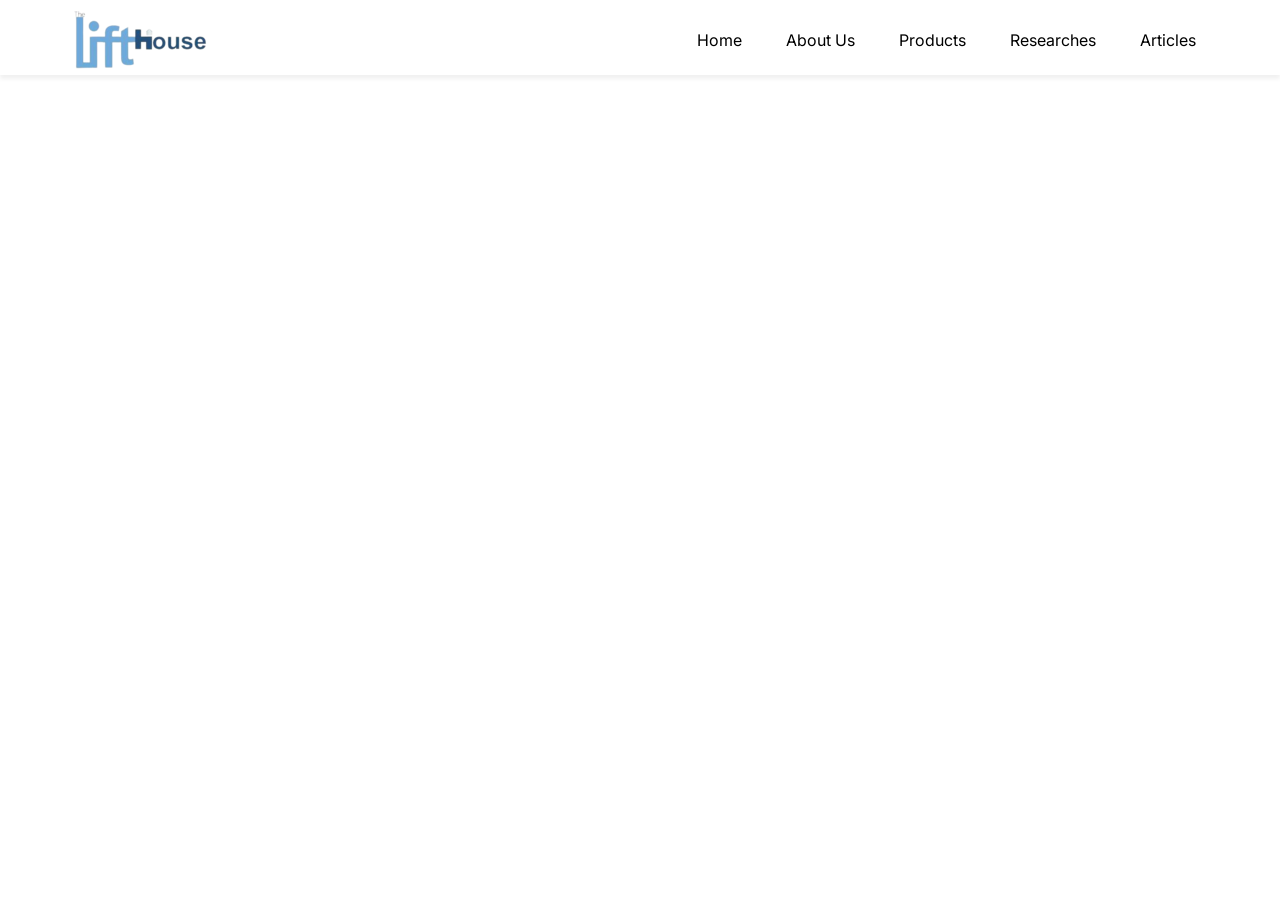
<file: header.html>
<!DOCTYPE html>
<html lang="en">
    <head>
        <meta charset="UTF-8" />
        <meta name="viewport" content="width=device-width, initial-scale=1.0" />
        <link rel="stylesheet" href="./css/header.css" />
        <script src="https://cdnjs.cloudflare.com/ajax/libs/jquery/1.10.0/jquery.js"></script>
        <title>Document</title>
        <link rel="shortcut icon" type="image/png" href="./assets/images/index/logo.png"/>
    </head>
    <body>
        <div class="header-container">
            <div class="sidebar"></div>
            <div class="hamburger"><div class="bar"></div></div>
            <div class="container">
                <div class="logo">
                    <a href="about-us.html"
                        ><img id="logoMain"
                            src="./assets/images/index/logo.png"
                            alt=""
                    /></a>
                </div>
                <div class="nav">
                    <ul>
                        <li><a href="index.html">Home</a></li>
                        <li><a href="about-us.html">About Us</a></li>
                        <li><a href="products.html">Products</a></li>
                        <li><a href="researches.html">Researches</a></li>
                        <li><a href="articles.html">Articles</a></li>
                    </ul>
                </div>
            </div>
        </div>
        <script src="./js/header.js"></script>
    </body>
</html>
</file>
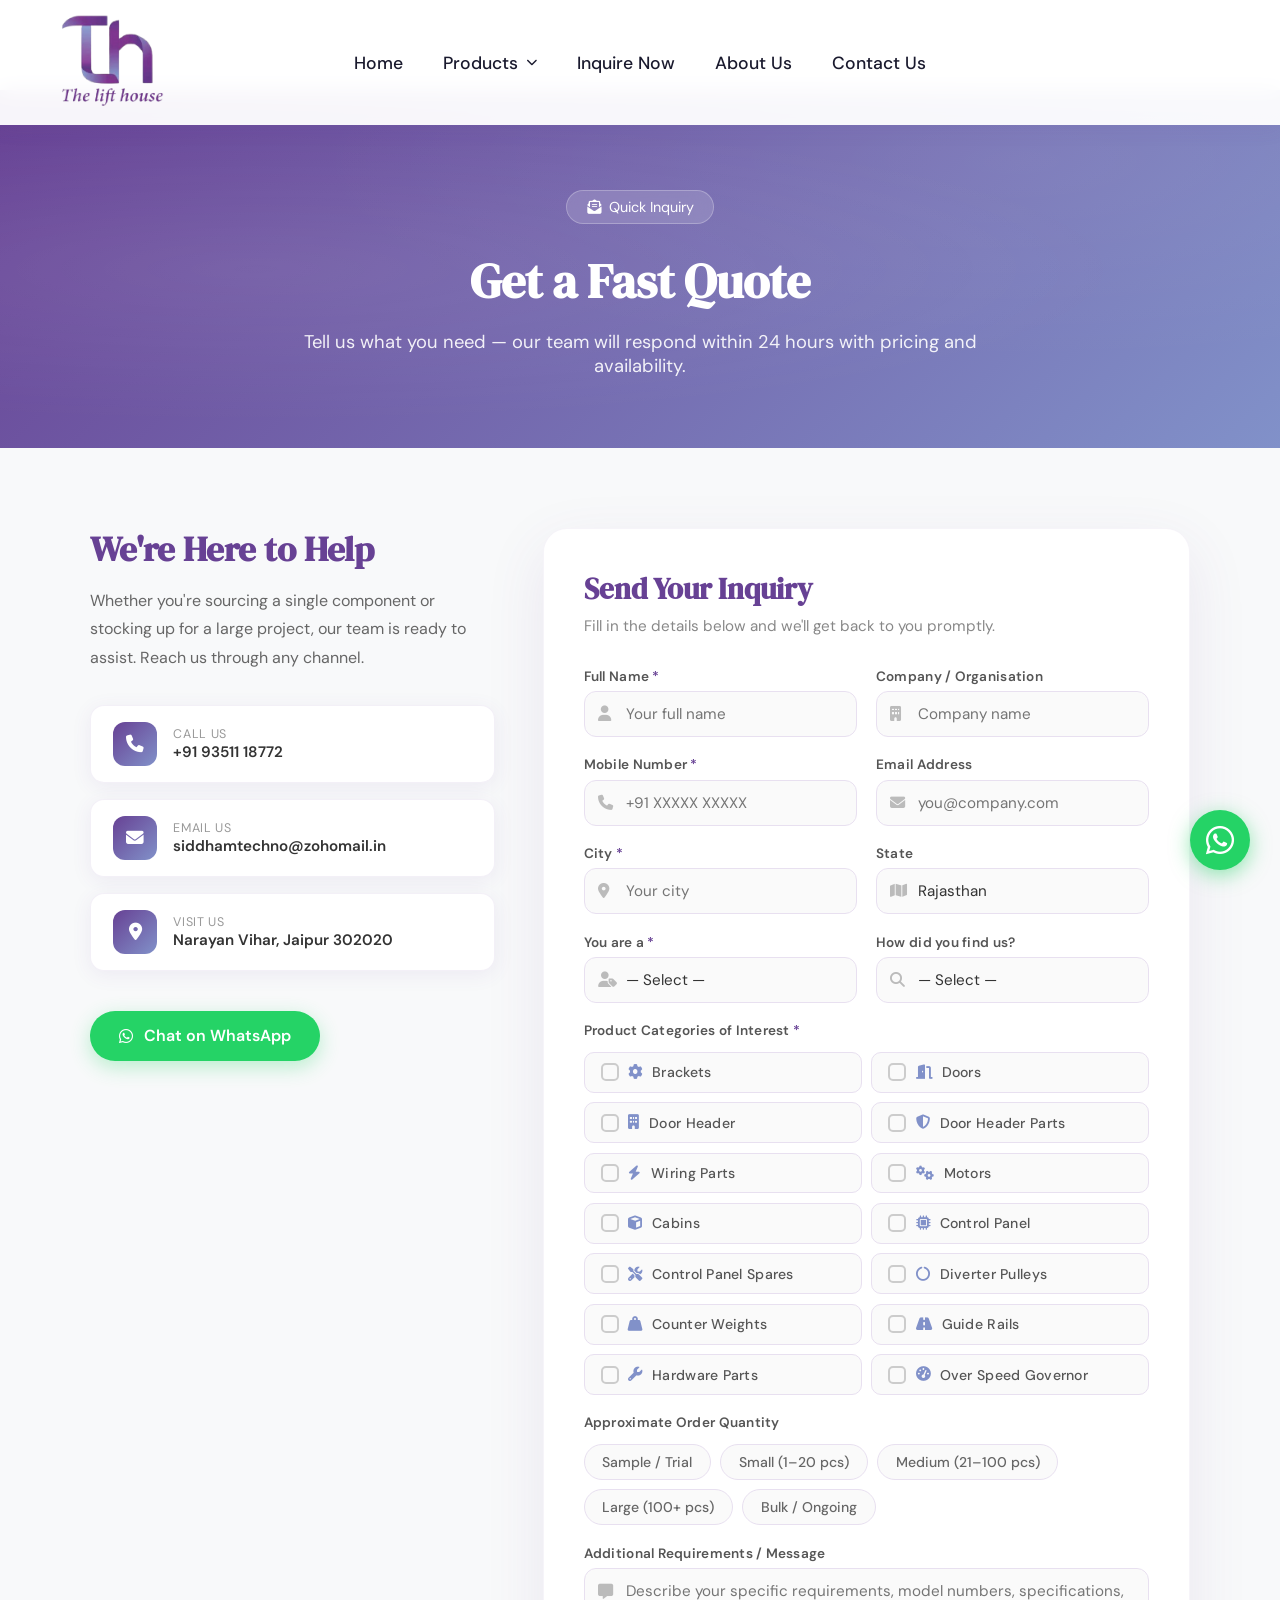
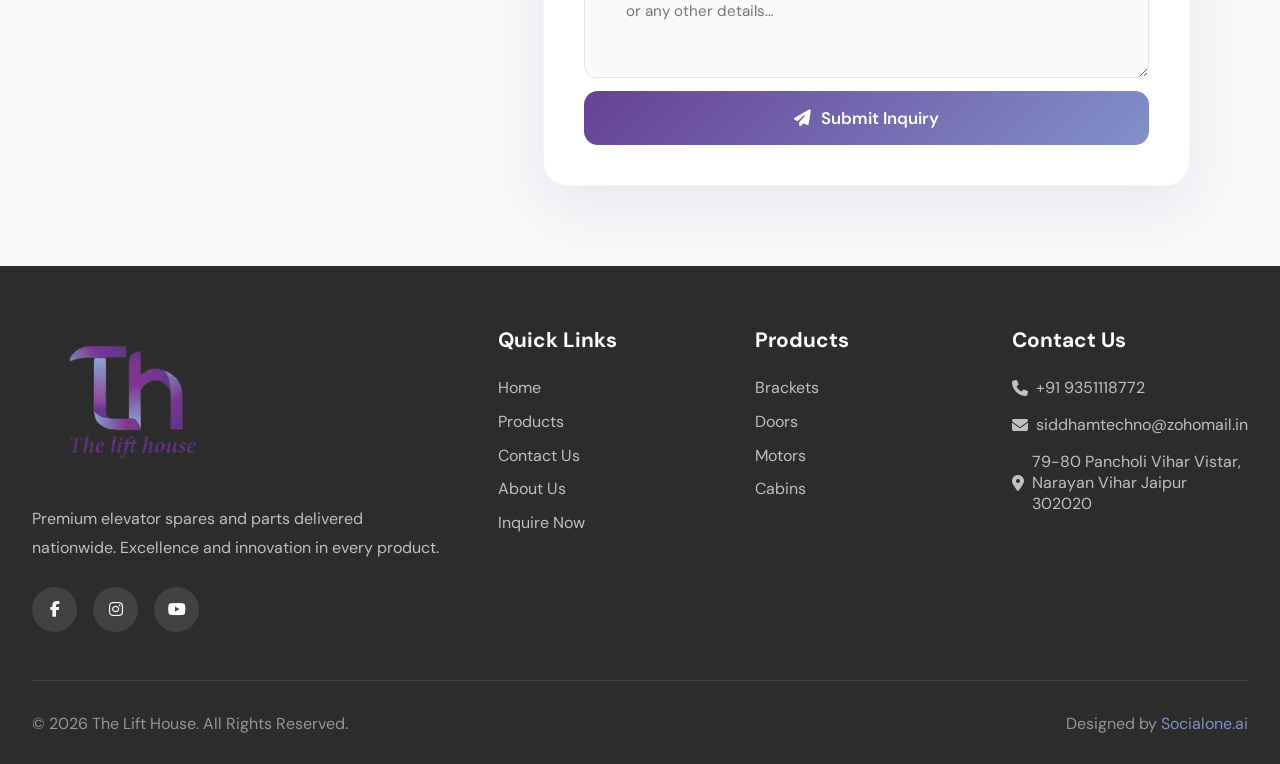
<file: inquire.html>
<!DOCTYPE html>
<html lang="en">
<head>
    <meta charset="UTF-8">
    <meta name="viewport" content="width=device-width, initial-scale=1.0">
    <title>Quick Inquiry | The Lift House</title>
    <link rel="stylesheet" href="https://cdnjs.cloudflare.com/ajax/libs/font-awesome/6.4.0/css/all.min.css">
    <link rel="shortcut icon" type="image/png" href="./assets/favicon.png"/>
    <link href="https://fonts.googleapis.com/css2?family=DM+Serif+Display:ital@0;1&family=DM+Sans:wght@300;400;500;600&display=swap" rel="stylesheet">
    <style>
        * { margin: 0; padding: 0; box-sizing: border-box; }

        :root {
            --primary: #674194;
            --secondary: #8191C9;
            --dark: #1a1a2e;
            --light: #f8f9fa;
            --gradient: linear-gradient(135deg, #674194 0%, #8191C9 100%);
        }

        body {
            font-family: 'DM Sans', 'Segoe UI', sans-serif;
            background: var(--light);
            color: #333;
            overflow-x: hidden;
        }

        a { text-decoration: none; color: inherit; }

        /* ── HEADER (same as about-us.html) ── */
        .header {
            position: fixed; top: 0; width: 100%;
            background: rgba(255,255,255,0.95);
            backdrop-filter: blur(10px);
            box-shadow: 0 2px 20px rgba(103,65,148,0.1);
            z-index: 1000; transition: all .3s ease;
        }
        .header.scrolled { background: rgba(255,255,255,0.98); box-shadow: 0 4px 30px rgba(103,65,148,0.15); }
        .nav-container { max-width: 1400px; margin: 0 auto; padding: 0rem 2rem; display: flex; justify-content: space-between; align-items: center; }
        .logo img { height: 120px; transition: transform .3s ease; }
        .logo:hover img { transform: scale(1.05); }

        .nav-links { display: flex; list-style: none; gap: 2.5rem; align-items: center; position: absolute; left: 50%; transform: translateX(-50%); }
        .nav-links a { color: var(--dark); font-weight: 500; font-size: 1.1rem; position: relative; transition: color .3s ease; }
        .nav-links a::after { content: ''; position: absolute; bottom: -5px; left: 0; width: 0; height: 2px; background: var(--gradient); transition: width .3s ease; }
        .nav-links a:hover { color: var(--primary); }
        .nav-links a:hover::after, .nav-links a.active::after { width: 100%; }
        .nav-links a.active { color: var(--primary); }

        .nav-links li { position: relative; }
        .mega-menu-item { position: relative; }
        .mega-menu-trigger { display: flex; align-items: center; gap: .3rem; cursor: pointer; }
        .mega-dropdown-icon { font-size: .7rem; transition: transform .3s ease; margin-left: .2rem; }
        .mega-menu-item:hover .mega-dropdown-icon { transform: rotate(180deg); }

        .mega-menu-content {
            position: fixed; top: 80px; left: 50%;
            transform: translateX(-50%) translateY(20px);
            width: 90vw; max-width: 1400px;
            background: #fff; border-radius: 20px;
            box-shadow: 0 30px 80px rgba(0,0,0,.2);
            opacity: 0; visibility: hidden;
            transition: all .3s ease; z-index: 999;
            padding: 2.5rem; max-height: calc(100vh - 120px);
            overflow-y: auto; overflow-x: hidden;
        }
        .mega-menu-item:hover .mega-menu-content { opacity: 1; visibility: visible; transform: translateX(-50%) translateY(0); }
        .mega-grid { display: grid; grid-template-columns: repeat(4,1fr); gap: 0; padding: 1rem; margin-bottom: 2rem; }
        .mega-category { padding: 1.8rem 1.5rem; text-align: center; transition: all .3s ease; cursor: pointer; border-radius: 15px; margin: .3rem; }
        .mega-category:hover { background: linear-gradient(135deg,rgba(103,65,148,.08),rgba(129,145,201,.08)); transform: translateY(-8px); }
        .mega-category i { font-size: 2.8rem; background: linear-gradient(135deg,#674194,#8191C9); -webkit-background-clip: text; -webkit-text-fill-color: transparent; background-clip: text; margin-bottom: 1rem; display: block; transition: transform .3s ease; }
        .mega-category:hover i { transform: scale(1.15); }
        .mega-category h4 { color: #333; font-size: 1.05rem; margin-bottom: .5rem; font-weight: 600; }
        .mega-category p { color: #999; font-size: .85rem; line-height: 1.4; }

        .hamburger { display: none; flex-direction: column; cursor: pointer; gap: 5px; }
        .hamburger div { width: 28px; height: 3px; background: var(--primary); transition: all .3s ease; border-radius: 3px; }

        /* ── HERO ── */
        .hero {
            margin-top: 90px;
            background: var(--gradient);
            padding: 100px 2rem 70px;
            color: #fff; text-align: center;
            position: relative; overflow: hidden;
        }
        .hero::before {
            content: '';
            position: absolute; inset: 0;
            background: radial-gradient(ellipse at 20% 50%, rgba(255,255,255,.08) 0%, transparent 60%),
                        radial-gradient(ellipse at 80% 20%, rgba(255,255,255,.06) 0%, transparent 50%);
        }
        .hero-content { max-width: 700px; margin: 0 auto; position: relative; z-index: 1; }
        .hero h1 { font-family: 'DM Serif Display', serif; font-size: 3rem; margin-bottom: 1rem; animation: fadeInUp .8s ease; }
        .hero p { font-size: 1.15rem; opacity: .9; animation: fadeInUp .8s ease .15s backwards; }
        .hero-badge {
            display: inline-flex; align-items: center; gap: .5rem;
            background: rgba(255,255,255,.15); backdrop-filter: blur(10px);
            border: 1px solid rgba(255,255,255,.25);
            padding: .45rem 1.2rem; border-radius: 50px;
            font-size: .9rem; margin-bottom: 1.5rem;
            animation: fadeInUp .8s ease backwards;
        }

        @keyframes fadeInUp { from { opacity: 0; transform: translateY(25px); } to { opacity: 1; transform: translateY(0); } }

        /* ── FORM SECTION ── */
        .inquiry-section { padding: 80px 2rem; }
        .inquiry-wrapper {
            max-width: 1100px; margin: 0 auto;
            display: grid; grid-template-columns: 1fr 1.6fr; gap: 3rem; align-items: start;
        }

        /* Left info panel */
        .info-panel { position: sticky; top: 110px; }
        .info-panel h2 {
            font-family: 'DM Serif Display', serif;
            color: var(--primary); font-size: 2.2rem; margin-bottom: 1rem; line-height: 1.2;
        }
        .info-panel p { color: #666; line-height: 1.8; margin-bottom: 2rem; font-size: 1rem; }

        .contact-chips { display: flex; flex-direction: column; gap: 1rem; margin-bottom: 2.5rem; }
        .chip {
            display: flex; align-items: center; gap: 1rem;
            background: #fff; border-radius: 14px;
            padding: 1rem 1.4rem;
            box-shadow: 0 4px 20px rgba(103,65,148,.08);
            border: 1px solid rgba(103,65,148,.08);
            transition: all .3s ease;
        }
        .chip:hover { transform: translateX(6px); box-shadow: 0 8px 30px rgba(103,65,148,.14); }
        .chip-icon {
            width: 44px; height: 44px; border-radius: 12px;
            background: var(--gradient); color: #fff;
            display: flex; align-items: center; justify-content: center;
            font-size: 1.1rem; flex-shrink: 0;
        }
        .chip-text { display: flex; flex-direction: column; }
        .chip-label { font-size: .78rem; color: #999; text-transform: uppercase; letter-spacing: .05em; }
        .chip-value { font-weight: 600; color: #333; font-size: .95rem; }

        .whatsapp-btn {
            display: inline-flex; align-items: center; gap: .7rem;
            background: #25D366; color: #fff;
            padding: .9rem 1.8rem; border-radius: 50px;
            font-weight: 600; font-size: 1rem;
            transition: all .3s ease;
            box-shadow: 0 6px 20px rgba(37,211,102,.3);
        }
        .whatsapp-btn:hover { transform: translateY(-3px); box-shadow: 0 10px 30px rgba(37,211,102,.4); }

        /* Form card */
        .form-card {
            background: #fff; border-radius: 24px;
            padding: 2.5rem;
            box-shadow: 0 20px 60px rgba(103,65,148,.1);
            border: 1px solid rgba(103,65,148,.06);
        }
        .form-card h3 {
            font-family: 'DM Serif Display', serif;
            color: var(--primary); font-size: 1.8rem; margin-bottom: .4rem;
        }
        .form-card .form-subtitle { color: #888; font-size: .95rem; margin-bottom: 2rem; }

        .form-grid { display: grid; grid-template-columns: 1fr 1fr; gap: 1.2rem; }
        .form-group { display: flex; flex-direction: column; gap: .4rem; }
        .form-group.full { grid-column: 1 / -1; }

        label { font-size: .85rem; font-weight: 600; color: #555; letter-spacing: .02em; }
        label span.req { color: var(--primary); }

        .input-wrap { position: relative; }
        .input-wrap i {
            position: absolute; left: 14px; top: 50%; transform: translateY(-50%);
            color: #bbb; font-size: .95rem; pointer-events: none; transition: color .3s;
        }
        textarea ~ i, .input-wrap.textarea-wrap i { top: 16px; transform: none; }

        input, select, textarea {
            width: 100%;
            padding: .75rem 1rem .75rem 2.6rem;
            border: 1.5px solid #e8e0f0;
            border-radius: 12px;
            font-family: 'DM Sans', sans-serif;
            font-size: .95rem;
            color: #333;
            background: #fafafa;
            transition: all .3s ease;
            outline: none;
            appearance: none;
        }
        input:focus, select:focus, textarea:focus {
            border-color: var(--primary);
            background: #fff;
            box-shadow: 0 0 0 4px rgba(103,65,148,.08);
        }
        .input-wrap:focus-within i { color: var(--primary); }
        textarea { padding-top: .75rem; resize: vertical; min-height: 110px; }
        select { cursor: pointer; }

        /* Product checkbox grid */
        .product-grid {
            display: grid; grid-template-columns: repeat(2,1fr); gap: .6rem; margin-top: .4rem;
        }
        .product-chip-label {
            display: flex; align-items: center; gap: .6rem;
            padding: .65rem 1rem; border-radius: 10px;
            border: 1.5px solid #e8e0f0; cursor: pointer;
            font-size: .88rem; color: #555; font-weight: 500;
            transition: all .25s ease; background: #fafafa;
        }
        .product-chip-label:hover { border-color: var(--secondary); background: rgba(129,145,201,.06); }
        .product-chip-label input[type="checkbox"] { display: none; }
        .product-chip-label .check-box {
            width: 18px; height: 18px; border-radius: 5px;
            border: 2px solid #ccc; flex-shrink: 0;
            display: flex; align-items: center; justify-content: center;
            transition: all .25s ease; font-size: .65rem; color: transparent;
        }
        .product-chip-label input:checked ~ .check-box {
            background: var(--gradient); border-color: var(--primary); color: #fff;
        }
        .product-chip-label:has(input:checked) {
            border-color: var(--primary); background: rgba(103,65,148,.06); color: var(--primary);
        }

        /* Quantity toggle */
        .qty-toggle { display: flex; gap: .6rem; flex-wrap: wrap; margin-top: .4rem; }
        .qty-chip {
            padding: .5rem 1.1rem; border-radius: 50px;
            border: 1.5px solid #e8e0f0; cursor: pointer;
            font-size: .88rem; color: #666; font-weight: 500;
            transition: all .25s ease; background: #fafafa;
        }
        .qty-chip:hover { border-color: var(--secondary); }
        .qty-chip.active { background: var(--gradient); border-color: transparent; color: #fff; }

        /* Submit */
        .submit-btn {
            width: 100%; padding: 1rem;
            background: var(--gradient); color: #fff;
            border: none; border-radius: 14px;
            font-family: 'DM Sans', sans-serif;
            font-size: 1.05rem; font-weight: 600;
            cursor: pointer; margin-top: .5rem;
            transition: all .3s ease;
            display: flex; align-items: center; justify-content: center; gap: .6rem;
        }
        .submit-btn:hover { transform: translateY(-3px); box-shadow: 0 12px 35px rgba(103,65,148,.35); }
        .submit-btn:active { transform: translateY(-1px); }

        /* Success state */
        .success-msg {
            display: none; text-align: center; padding: 3rem 2rem;
        }
        .success-icon {
            width: 80px; height: 80px; background: linear-gradient(135deg,#22c55e,#16a34a);
            border-radius: 50%; display: flex; align-items: center; justify-content: center;
            margin: 0 auto 1.5rem; font-size: 2rem; color: #fff;
            animation: popIn .5s cubic-bezier(.175,.885,.32,1.275);
        }
        @keyframes popIn { from { transform: scale(0); opacity: 0; } to { transform: scale(1); opacity: 1; } }
        .success-msg h3 { font-family: 'DM Serif Display', serif; color: #333; font-size: 1.8rem; margin-bottom: .6rem; }
        .success-msg p { color: #666; margin-bottom: 1.5rem; }

        /* ── FOOTER ── */
        .footer { background: #2c2c2c; color: #fff; padding: 60px 2rem 30px; }
        .footer-grid { display: grid; grid-template-columns: 2fr 1fr 1fr 1fr; gap: 3rem; margin-bottom: 3rem; }
        .footer-logo img { height: 150px; margin-bottom: 1.5rem; }
        .footer-about { color: rgba(255,255,255,.7); line-height: 1.8; margin-bottom: 1.5rem; }
        .footer-contact { display: flex; flex-direction: column; gap: 1rem; }
        .footer-contact a { color: rgba(255,255,255,.7); transition: color .3s ease; display: flex; align-items: center; gap: .5rem; }
        .footer-contact a:hover { color: var(--secondary); }
        .footer-section h3 { font-size: 1.3rem; margin-bottom: 1.5rem; color: white; }
        .footer-links { list-style: none; }
        .footer-links li { margin-bottom: .8rem; }
        .footer-links a { color: rgba(255,255,255,.7); transition: all .3s ease; display: inline-block; }
        .footer-links a:hover { color: white; padding-left: 5px; }
        .social-links { display: flex; gap: 1rem; margin-top: 1.5rem; }
        .social-links a { width: 45px; height: 45px; background: rgba(255,255,255,.1); border-radius: 50%; display: flex; align-items: center; justify-content: center; transition: all .3s ease; }
        .social-links a:hover { background: var(--gradient); transform: translateY(-5px); }
        .footer-bottom { border-top: 1px solid rgba(255,255,255,.1); padding-top: 2rem; display: flex; justify-content: space-between; align-items: center; color: rgba(255,255,255,.5); }

        /* ── FLOAT BUTTONS ── */
        .back-to-top { background: var(--gradient); color: white; width: 50px; height: 50px; border-radius: 50%; display: flex; align-items: center; justify-content: center; cursor: pointer; transition: all .3s ease; position: fixed; bottom: 30px; left: 30px; z-index: 999; opacity: 0; pointer-events: none; }
        .back-to-top.visible { opacity: 1; pointer-events: all; }
        .back-to-top:hover { transform: translateY(-5px); }
        .whatsapp-float { position: fixed; bottom: 30px; right: 30px; background: #25D366; color: white; width: 60px; height: 60px; border-radius: 50%; display: flex; align-items: center; justify-content: center; font-size: 2rem; cursor: pointer; box-shadow: 0 5px 20px rgba(37,211,102,.5); z-index: 999; animation: pulse 2s infinite; }
        @keyframes pulse { 0%,100% { transform: scale(1); } 50% { transform: scale(1.1); } }

        /* ── RESPONSIVE ── */
        @media (max-width: 1024px) {
            .nav-links { position: fixed; left: -100%; top: 90px; flex-direction: column; background: white; width: 100%; max-height: calc(100vh - 90px); overflow-y: auto; padding: 0; box-shadow: 0 10px 30px rgba(0,0,0,.1); transition: left .3s ease; align-items: flex-start; transform: none; gap: 0; }
            .nav-links.active { left: 0; }
            .nav-links > li { width: 100%; border-bottom: 1px solid #f0f0f0; }
            .nav-links > li > a { display: block; padding: 1rem; font-size: 1.1rem; }
            .mega-menu-trigger { display: flex; justify-content: space-between; width: 100%; padding: 1rem; background: transparent; border: none; text-align: left; font-size: 1.1rem; font-weight: 500; color: var(--dark); }
            .mega-dropdown-icon { display: none !important; }
            .mega-menu-content { position: static !important; opacity: 1 !important; visibility: visible !important; transform: none !important; box-shadow: none; display: flex !important; flex-direction: column-reverse; margin: 0; padding: 1rem 0; border-radius: 0; background: #f8f9fa; width: 100%; max-width: 100%; max-height: none !important; overflow: visible; transition: none; }
            .mega-grid { display: flex !important; flex-wrap: nowrap; overflow-x: auto; scroll-snap-type: x mandatory; gap: .8rem; padding: 1rem; grid-template-columns: none !important; scrollbar-width: none; }
            .mega-grid::-webkit-scrollbar { display: none; }
            .mega-category { flex: 0 0 75%; scroll-snap-align: center; }
            .hamburger { display: flex; z-index: 1001; }
            .hamburger.active div:nth-child(1) { transform: rotate(45deg) translate(8px,8px); }
            .hamburger.active div:nth-child(2) { opacity: 0; }
            .hamburger.active div:nth-child(3) { transform: rotate(-45deg) translate(7px,-7px); }
            .footer-grid { grid-template-columns: 1fr 1fr; }
        }
        @media (max-width: 768px) {
            .inquiry-wrapper { grid-template-columns: 1fr; gap: 2rem; }
            .info-panel { position: static; }
            .form-grid { grid-template-columns: 1fr; }
            .form-group.full { grid-column: 1; }
            .product-grid { grid-template-columns: 1fr; }
            .hero h1 { font-size: 2.2rem; }
            .footer-grid { grid-template-columns: 1fr; }
            .footer-bottom { flex-direction: column; gap: 1rem; text-align: center; }
            .mega-category { flex: 0 0 85%; }
        }
    </style>
</head>
<body>

<!-- ── HEADER ── -->
<header class="header" id="mainHeader">
    <nav class="nav-container">
        <div class="logo">
            <a href="index.html"><img src="./assets/images/index/the-lift-logo-removebg-preview.png" alt="The Lift House"></a>
        </div>
        <ul class="nav-links" id="navLinks">
            <li><a href="index.html">Home</a></li>
            <li class="mega-menu-item">
                <a href="javascript:void(0);" class="mega-menu-trigger">
                    Products <i class="fa fa-chevron-down mega-dropdown-icon"></i>
                </a>
                <div class="mega-menu-content">
                    <div class="mega-grid">
                        <div class="mega-category" onclick="load('Brakects')"><i class="fa fa-cog"></i><h4>Brackets</h4><p>Premium fittings</p></div>
                        <div class="mega-category" onclick="load('Doors')"><i class="fa fa-door-open"></i><h4>Doors</h4><p>Safety & style</p></div>
                        <div class="mega-category" onclick="load('Door Header')"><i class="fa fa-building"></i><h4>Door Header</h4><p>Modern designs</p></div>
                        <div class="mega-category" onclick="load('Door Header Parts')"><i class="fa fa-shield-alt"></i><h4>Door Header Parts</h4><p>Header components</p></div>
                        <div class="mega-category" onclick="load('Wiring Parts')"><i class="fa fa-bolt"></i><h4>Wiring Parts</h4><p>Advance Systems</p></div>
                        <div class="mega-category" onclick="load('Motor')"><i class="fa fa-cogs"></i><h4>Motors</h4><p>Smooth operation</p></div>
                        <div class="mega-category" onclick="load('Cabin')"><i class="fa fa-cube"></i><h4>Cabins</h4><p>Elegant interiors</p></div>
                        <div class="mega-category" onclick="load('Control Pannel')"><i class="fa fa-microchip"></i><h4>Control Panel</h4><p>Smart controls</p></div>
                        <div class="mega-category" onclick="load('Control Panel Spare Parts')"><i class="fa fa-tools"></i><h4>Control Panel Spare Parts</h4><p>Spare components</p></div>
                        <div class="mega-category" onclick="load('DIVERTER PULLEYES')"><i class="fa fa-circle-notch"></i><h4>Diverter Pulleys</h4><p>Precision parts</p></div>
                        <div class="mega-category" onclick="load('Filler Counter Weights')"><i class="fa fa-weight-hanging"></i><h4>Filler Counter Weights</h4><p>Balance weights</p></div>
                        <div class="mega-category" onclick="load('Guide Rails')"><i class="fa fa-road"></i><h4>Guide Rails</h4><p>Track systems</p></div>
                        <div class="mega-category" onclick="load('Hardware Parts')"><i class="fa fa-wrench"></i><h4>Hardware Parts</h4><p>Essential parts</p></div>
                        <div class="mega-category" onclick="load('Over Speed Governor (OSG)')"><i class="fa fa-tachometer-alt"></i><h4>Over Speed Governor</h4><p>Speed governors</p></div>
                    </div>
                    <div style="text-align:center;margin-top:2rem;">
                        <a href="products.html" class="btn btn-primary" style="display:inline-block;padding:.8rem 2rem;background:var(--gradient);color:#fff;border-radius:50px;font-weight:600;">
                            Show All Products <i class="fa fa-arrow-right"></i>
                        </a>
                    </div>
                </div>
            </li>
            <li><a href="inquire.html">Inquire Now</a></li>
            <li><a href="about-us.html">About Us</a></li>
            <li><a href="contact.html">Contact Us</a></li>
        </ul>
        <div class="hamburger" onclick="toggleMenu()">
            <div></div><div></div><div></div>
        </div>
    </nav>
</header>

<!-- ── HERO ── -->
<section class="hero">
    <div class="hero-content">
        <div class="hero-badge"><i class="fa fa-envelope-open-text"></i> Quick Inquiry</div>
        <h1>Get a Fast Quote</h1>
        <p>Tell us what you need — our team will respond within 24 hours with pricing and availability.</p>
    </div>
</section>

<!-- ── INQUIRY SECTION ── -->
<section class="inquiry-section">
    <div class="inquiry-wrapper">

        <!-- Left Info Panel -->
        <div class="info-panel">
            <h2>We're Here to Help</h2>
            <p>Whether you're sourcing a single component or stocking up for a large project, our team is ready to assist. Reach us through any channel.</p>

            <div class="contact-chips">
                <a href="tel:+919351118772" class="chip">
                    <div class="chip-icon"><i class="fa fa-phone"></i></div>
                    <div class="chip-text">
                        <span class="chip-label">Call Us</span>
                        <span class="chip-value">+91 93511 18772</span>
                    </div>
                </a>
                <a href="mailto:siddhamtechno@zohomail.in" class="chip">
                    <div class="chip-icon"><i class="fa fa-envelope"></i></div>
                    <div class="chip-text">
                        <span class="chip-label">Email Us</span>
                        <span class="chip-value">siddhamtechno@zohomail.in</span>
                    </div>
                </a>
                <a href="https://maps.google.com/?q=79-80+Pancholi+Vihar+Vistar+Jaipur" target="_blank" class="chip">
                    <div class="chip-icon"><i class="fa fa-map-marker-alt"></i></div>
                    <div class="chip-text">
                        <span class="chip-label">Visit Us</span>
                        <span class="chip-value">Narayan Vihar, Jaipur 302020</span>
                    </div>
                </a>
            </div>

            <a href="https://wa.me/919351118772?text=Hello!%20I%27d%20like%20to%20inquire%20about%20elevator%20components." target="_blank" class="whatsapp-btn">
                <i class="fa-brands fa-whatsapp"></i> Chat on WhatsApp
            </a>
        </div>

        <!-- Form Card -->
        <div class="form-card">
            <div id="formContent">
                <h3>Send Your Inquiry</h3>
                <p class="form-subtitle">Fill in the details below and we'll get back to you promptly.</p>

                <div class="form-grid">

                    <!-- Name -->
                    <div class="form-group">
                        <label>Full Name <span class="req">*</span></label>
                        <div class="input-wrap">
                            <i class="fa fa-user"></i>
                            <input type="text" id="name" placeholder="Your full name" required>
                        </div>
                    </div>

                    <!-- Company -->
                    <div class="form-group">
                        <label>Company / Organisation</label>
                        <div class="input-wrap">
                            <i class="fa fa-building"></i>
                            <input type="text" id="company" placeholder="Company name">
                        </div>
                    </div>

                    <!-- Phone -->
                    <div class="form-group">
                        <label>Mobile Number <span class="req">*</span></label>
                        <div class="input-wrap">
                            <i class="fa fa-phone"></i>
                            <input type="tel" id="phone" placeholder="+91 XXXXX XXXXX" required>
                        </div>
                    </div>

                    <!-- Email -->
                    <div class="form-group">
                        <label>Email Address</label>
                        <div class="input-wrap">
                            <i class="fa fa-envelope"></i>
                            <input type="email" id="email" placeholder="you@company.com">
                        </div>
                    </div>

                    <!-- City -->
                    <div class="form-group">
                        <label>City <span class="req">*</span></label>
                        <div class="input-wrap">
                            <i class="fa fa-map-marker-alt"></i>
                            <input type="text" id="city" placeholder="Your city" required>
                        </div>
                    </div>

                    <!-- State -->
                    <div class="form-group">
                        <label>State</label>
                        <div class="input-wrap">
                            <i class="fa fa-map"></i>
                            <select id="state">
                                <option value="">— Select State —</option>
                                <option>Andhra Pradesh</option><option>Assam</option><option>Bihar</option>
                                <option>Chhattisgarh</option><option>Delhi</option><option>Goa</option>
                                <option>Gujarat</option><option>Haryana</option><option>Himachal Pradesh</option>
                                <option>Jharkhand</option><option>Karnataka</option><option>Kerala</option>
                                <option>Madhya Pradesh</option><option>Maharashtra</option><option>Odisha</option>
                                <option>Punjab</option><option selected>Rajasthan</option><option>Tamil Nadu</option>
                                <option>Telangana</option><option>Uttar Pradesh</option><option>Uttarakhand</option>
                                <option>West Bengal</option><option>Other</option>
                            </select>
                        </div>
                    </div>

                    <!-- Customer Type -->
                    <div class="form-group">
                        <label>You are a <span class="req">*</span></label>
                        <div class="input-wrap">
                            <i class="fa fa-user-tag"></i>
                            <select id="customerType" required>
                                <option value="">— Select —</option>
                                <option>Lift Manufacturer</option>
                                <option>Lift Installer / Assembler</option>
                                <option>Distributor / Trader</option>
                                <option>Maintenance Company</option>
                                <option>End User / Building Owner</option>
                                <option>Other</option>
                            </select>
                        </div>
                    </div>

                    <!-- How did you hear -->
                    <div class="form-group">
                        <label>How did you find us?</label>
                        <div class="input-wrap">
                            <i class="fa fa-search"></i>
                            <select id="source">
                                <option value="">— Select —</option>
                                <option>Google Search</option>
                                <option>IndiaMart / Trade Portals</option>
                                <option>Word of Mouth / Referral</option>
                                <option>Social Media</option>
                                <option>Exhibition / Trade Show</option>
                                <option>Other</option>
                            </select>
                        </div>
                    </div>

                    <!-- Product Interest -->
                    <div class="form-group full">
                        <label>Product Categories of Interest <span class="req">*</span></label>
                        <div class="product-grid" id="productGrid">
                            <!-- Populated by JS -->
                        </div>
                    </div>

                    <!-- Quantity Required -->
                    <div class="form-group full">
                        <label>Approximate Order Quantity</label>
                        <div class="qty-toggle" id="qtyToggle">
                            <div class="qty-chip" onclick="selectQty(this)">Sample / Trial</div>
                            <div class="qty-chip" onclick="selectQty(this)">Small (1–20 pcs)</div>
                            <div class="qty-chip" onclick="selectQty(this)">Medium (21–100 pcs)</div>
                            <div class="qty-chip" onclick="selectQty(this)">Large (100+ pcs)</div>
                            <div class="qty-chip" onclick="selectQty(this)">Bulk / Ongoing</div>
                        </div>
                    </div>

                    <!-- Message -->
                    <div class="form-group full">
                        <label>Additional Requirements / Message</label>
                        <div class="input-wrap textarea-wrap">
                            <i class="fa fa-comment-alt"></i>
                            <textarea id="message" placeholder="Describe your specific requirements, model numbers, specifications, or any other details…"></textarea>
                        </div>
                    </div>

                </div><!-- /form-grid -->

                <button class="submit-btn" onclick="submitInquiry()">
                    <i class="fa fa-paper-plane"></i> Submit Inquiry
                </button>

            </div><!-- /formContent -->

            <!-- Success State -->
            <div class="success-msg" id="successMsg">
                <div class="success-icon"><i class="fa fa-check"></i></div>
                <h3>Inquiry Received!</h3>
                <p>Thank you! Our team will reach out to you within 24 hours on your provided contact details.</p>
                <a href="https://wa.me/919351118772?text=Hello!%20I%20just%20submitted%20an%20inquiry%20on%20your%20website." target="_blank" class="whatsapp-btn" style="display:inline-flex;margin:0 auto;">
                    <i class="fa-brands fa-whatsapp"></i> Chat for Faster Response
                </a>
            </div>

        </div><!-- /form-card -->

    </div>
</section>

<!-- ── FOOTER ── -->
<footer class="footer">
    <div style="max-width:1400px;margin:0 auto;">
        <div class="footer-grid">
            <div>
                <div class="footer-logo"><a href="index.html"><img src="./assets/images/index/the-lift-logo-removebg-preview.png" alt="The Lift House"></a></div>
                <p class="footer-about">Premium elevator spares and parts delivered nationwide. Excellence and innovation in every product.</p>
                <div class="social-links">
                    <a href="https://www.facebook.com/profile.php?id=100073875736493" target="_blank"><i class="fab fa-facebook-f"></i></a>
                    <a href="https://www.instagram.com/siddham_techno?igsh=MzRiZmR1NzZ4MjY0" target="_blank"><i class="fab fa-instagram"></i></a>
                    <a href="https://youtube.com/@thelifthouse7591?si=EkiU2qevZdtfyx-G" target="_blank"><i class="fab fa-youtube"></i></a>
                </div>
            </div>
            <div class="footer-section">
                <h3>Quick Links</h3>
                <ul class="footer-links">
                    <li><a href="index.html">Home</a></li>
                    <li><a href="products.html">Products</a></li>
                    <li><a href="contact.html">Contact Us</a></li>
                    <li><a href="about-us.html">About Us</a></li>
                    <li><a href="inquire.html">Inquire Now</a></li>
                </ul>
            </div>
            <div class="footer-section">
                <h3>Products</h3>
                <ul class="footer-links">
                    <li><a href="javascript:void(0);" onclick="load('Brakects')">Brackets</a></li>
                    <li><a href="javascript:void(0);" onclick="load('Doors')">Doors</a></li>
                    <li><a href="javascript:void(0);" onclick="load('Motor')">Motors</a></li>
                    <li><a href="javascript:void(0);" onclick="load('Cabin')">Cabins</a></li>
                </ul>
            </div>
            <div class="footer-section">
                <h3>Contact Us</h3>
                <div class="footer-contact">
                    <a href="tel:+919351118772"><i class="fa fa-phone"></i> +91 9351118772</a>
                    <a href="mailto:siddhamtechno@zohomail.in"><i class="fa fa-envelope"></i> siddhamtechno@zohomail.in</a>
                    <a href="#"><i class="fa fa-map-marker-alt"></i> 79-80 Pancholi Vihar Vistar, Narayan Vihar Jaipur 302020</a>
                </div>
            </div>
        </div>
        <div class="footer-bottom">
            <p>&copy; 2026 The Lift House. All Rights Reserved.</p>
            <p>Designed by <a href="#" style="color:var(--secondary)">Socialone.ai</a></p>
        </div>
    </div>
</footer>

<div class="whatsapp-float" onclick="window.open('https://wa.me/919351118772?text=Hello!%20I%27m%20interested%20in%20your%20elevator%20products.','_blank')">
    <i class="fa-brands fa-whatsapp"></i>
</div>
<div class="back-to-top" id="backTop" onclick="window.scrollTo({top:0,behavior:'smooth'})">
    <i class="fa fa-arrow-up"></i>
</div>

<script>
// ── Product categories for checkbox grid ──
const PRODUCTS = [
    { name: 'Brackets',             icon: 'fa-cog' },
    { name: 'Doors',                icon: 'fa-door-open' },
    { name: 'Door Header',          icon: 'fa-building' },
    { name: 'Door Header Parts',    icon: 'fa-shield-alt' },
    { name: 'Wiring Parts',         icon: 'fa-bolt' },
    { name: 'Motors',               icon: 'fa-cogs' },
    { name: 'Cabins',               icon: 'fa-cube' },
    { name: 'Control Panel',        icon: 'fa-microchip' },
    { name: 'Control Panel Spares', icon: 'fa-tools' },
    { name: 'Diverter Pulleys',     icon: 'fa-circle-notch' },
    { name: 'Counter Weights',      icon: 'fa-weight-hanging' },
    { name: 'Guide Rails',          icon: 'fa-road' },
    { name: 'Hardware Parts',       icon: 'fa-wrench' },
    { name: 'Over Speed Governor',  icon: 'fa-tachometer-alt' },
];

(function buildProductGrid() {
    const grid = document.getElementById('productGrid');
    PRODUCTS.forEach((p, i) => {
        const id = 'prod_' + i;
        const lbl = document.createElement('label');
        lbl.className = 'product-chip-label';
        lbl.innerHTML = `
            <input type="checkbox" id="${id}" value="${p.name}">
            <span class="check-box"><i class="fa fa-check"></i></span>
            <i class="fa ${p.icon}" style="color:var(--secondary);font-size:.9rem;"></i>
            ${p.name}
        `;
        grid.appendChild(lbl);
    });
})();

// ── Quantity toggle ──
function selectQty(el) {
    document.querySelectorAll('.qty-chip').forEach(c => c.classList.remove('active'));
    el.classList.add('active');
}

// ── Submit → WhatsApp ──
function submitInquiry() {
    const name    = document.getElementById('name').value.trim();
    const phone   = document.getElementById('phone').value.trim();
    const city    = document.getElementById('city').value.trim();
    const type    = document.getElementById('customerType').value;

    if (!name || !phone || !city || !type) {
        alert('Please fill in all required fields (marked with *).');
        return;
    }

    const company  = document.getElementById('company').value.trim();
    const email    = document.getElementById('email').value.trim();
    const state    = document.getElementById('state').value;
    const source   = document.getElementById('source').value;
    const message  = document.getElementById('message').value.trim();

    const checked  = [...document.querySelectorAll('#productGrid input:checked')].map(c => c.value);
    const qty      = document.querySelector('.qty-chip.active')?.textContent || 'Not specified';

    let msg = `*New Inquiry from The Lift House Website*\n`;
    msg += `━━━━━━━━━━━━━━━━━━━━\n`;
    msg += `👤 *Name:* ${name}\n`;
    if (company) msg += `🏢 *Company:* ${company}\n`;
    msg += `📞 *Phone:* ${phone}\n`;
    if (email) msg += `📧 *Email:* ${email}\n`;
    msg += `📍 *Location:* ${city}${state ? ', ' + state : ''}\n`;
    msg += `🏷️ *Customer Type:* ${type}\n`;
    msg += `━━━━━━━━━━━━━━━━━━━━\n`;
    msg += `📦 *Products Interested In:*\n${checked.length ? checked.map(c => '  • ' + c).join('\n') : '  Not specified'}\n`;
    msg += `📊 *Order Quantity:* ${qty}\n`;
    if (source) msg += `🔍 *Found Us Via:* ${source}\n`;
    if (message) msg += `💬 *Message:*\n${message}\n`;

    const url = `https://wa.me/919351118772?text=${encodeURIComponent(msg)}`;
    window.open(url, '_blank');

    // Show success
    document.getElementById('formContent').style.display = 'none';
    const s = document.getElementById('successMsg');
    s.style.display = 'block';
    s.style.animation = 'fadeInUp .6s ease';
}

// ── Header scroll ──
window.addEventListener('scroll', () => {
    document.getElementById('mainHeader').classList.toggle('scrolled', window.scrollY > 100);
    document.getElementById('backTop').classList.toggle('visible', window.scrollY > 200);
});

// ── Mobile menu ──
function toggleMenu() {
    document.getElementById('navLinks').classList.toggle('active');
    document.querySelector('.hamburger').classList.toggle('active');
}
document.addEventListener('click', e => {
    if (window.innerWidth <= 1024 && !e.target.closest('.nav-container')) {
        document.getElementById('navLinks').classList.remove('active');
        document.querySelector('.hamburger').classList.remove('active');
    }
});

function load(page) { window.location.replace('products.html#' + page); }

// ── Pre-fill product if coming from products page ──
window.addEventListener('DOMContentLoaded', () => {
    const hash = window.location.hash.replace('#', '');
    if (hash) {
        document.querySelectorAll('#productGrid input').forEach(inp => {
            if (inp.value.toLowerCase().includes(hash.toLowerCase())) {
                inp.checked = true;
            }
        });
    }
});
</script>
</body>
</html>
</file>
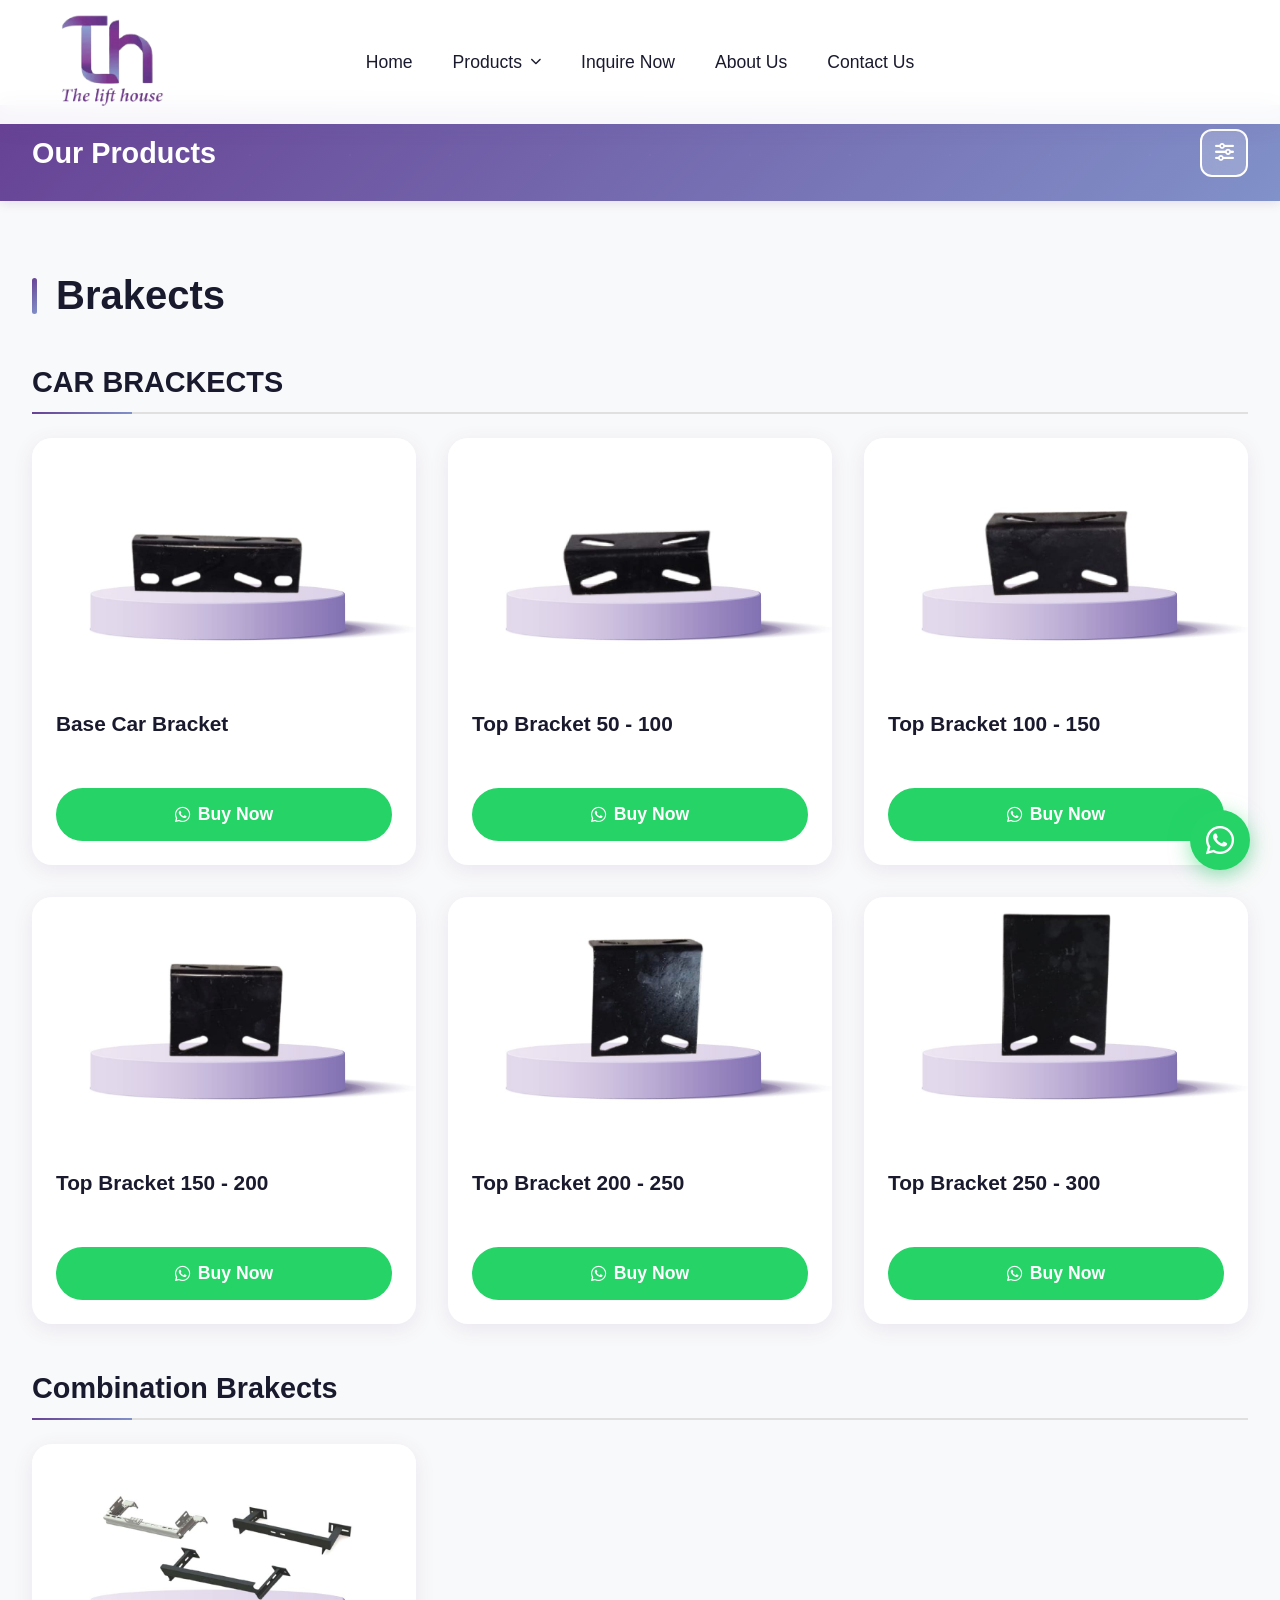
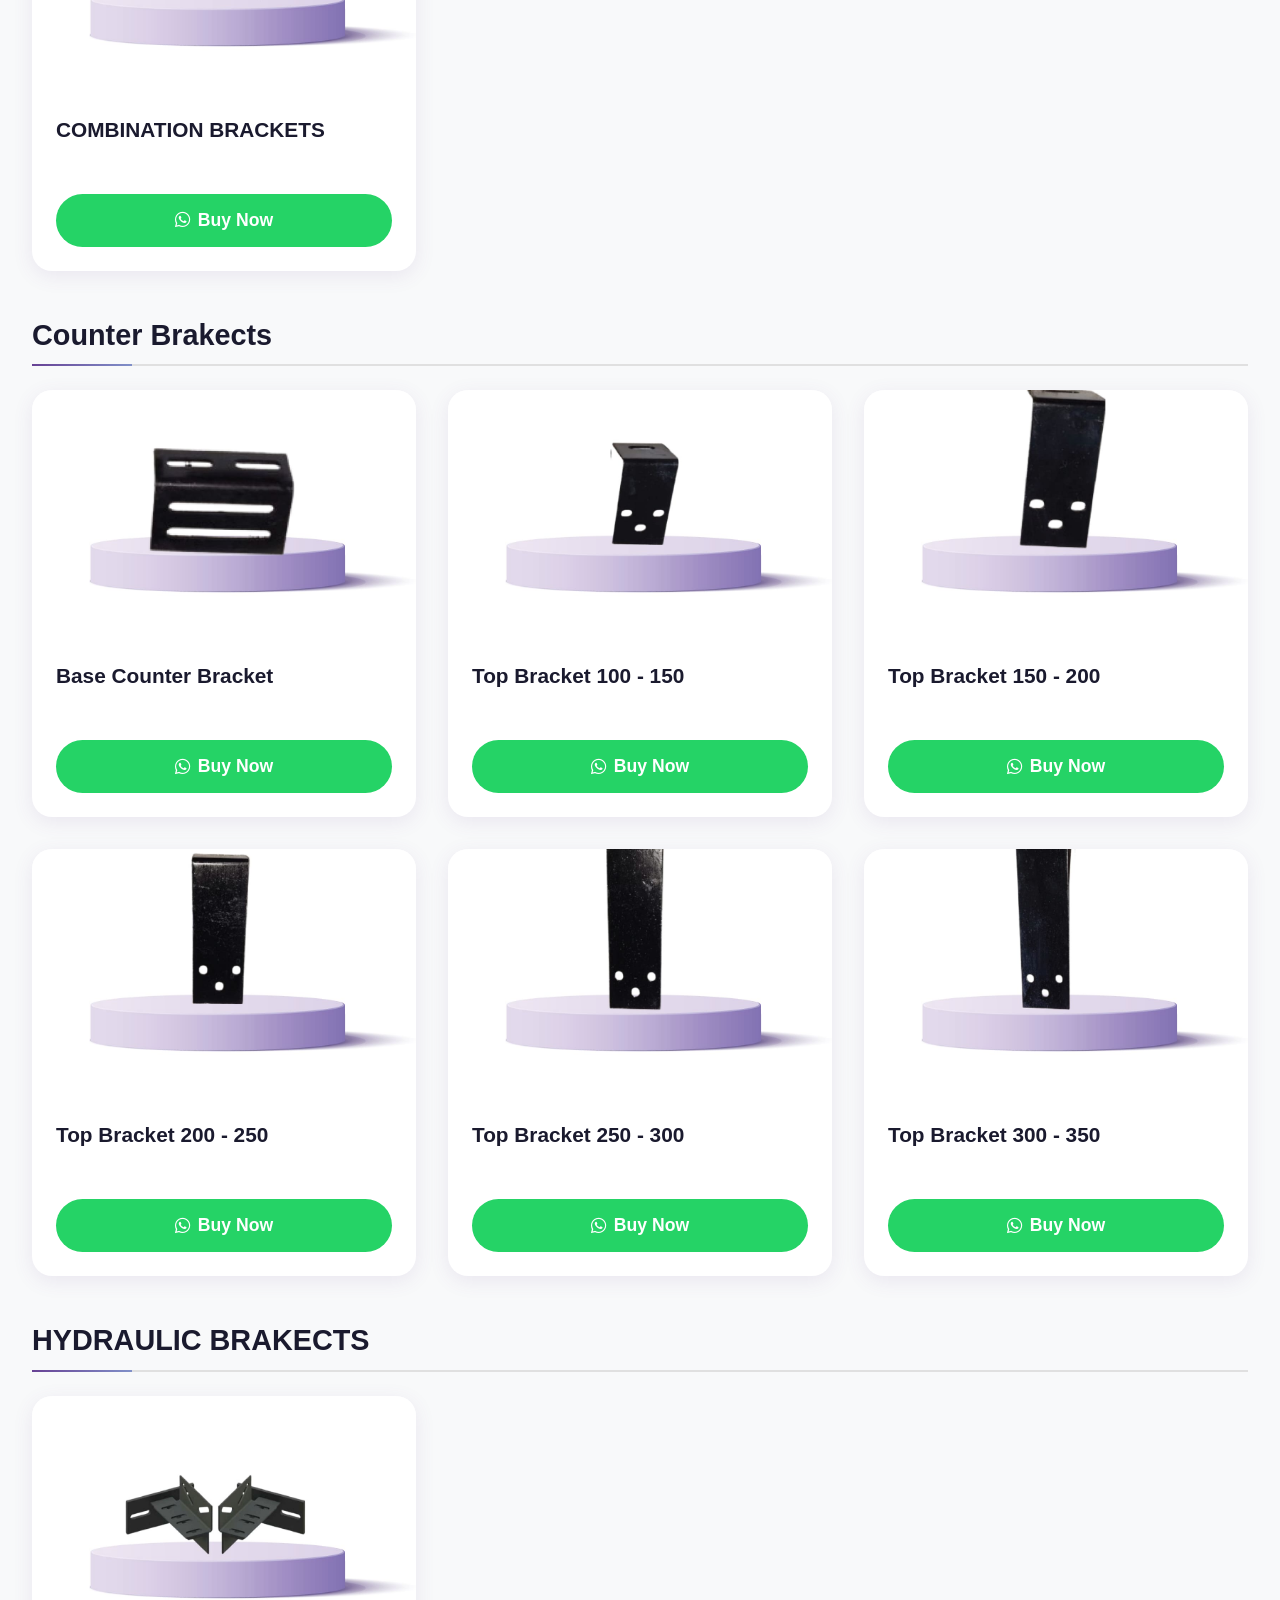
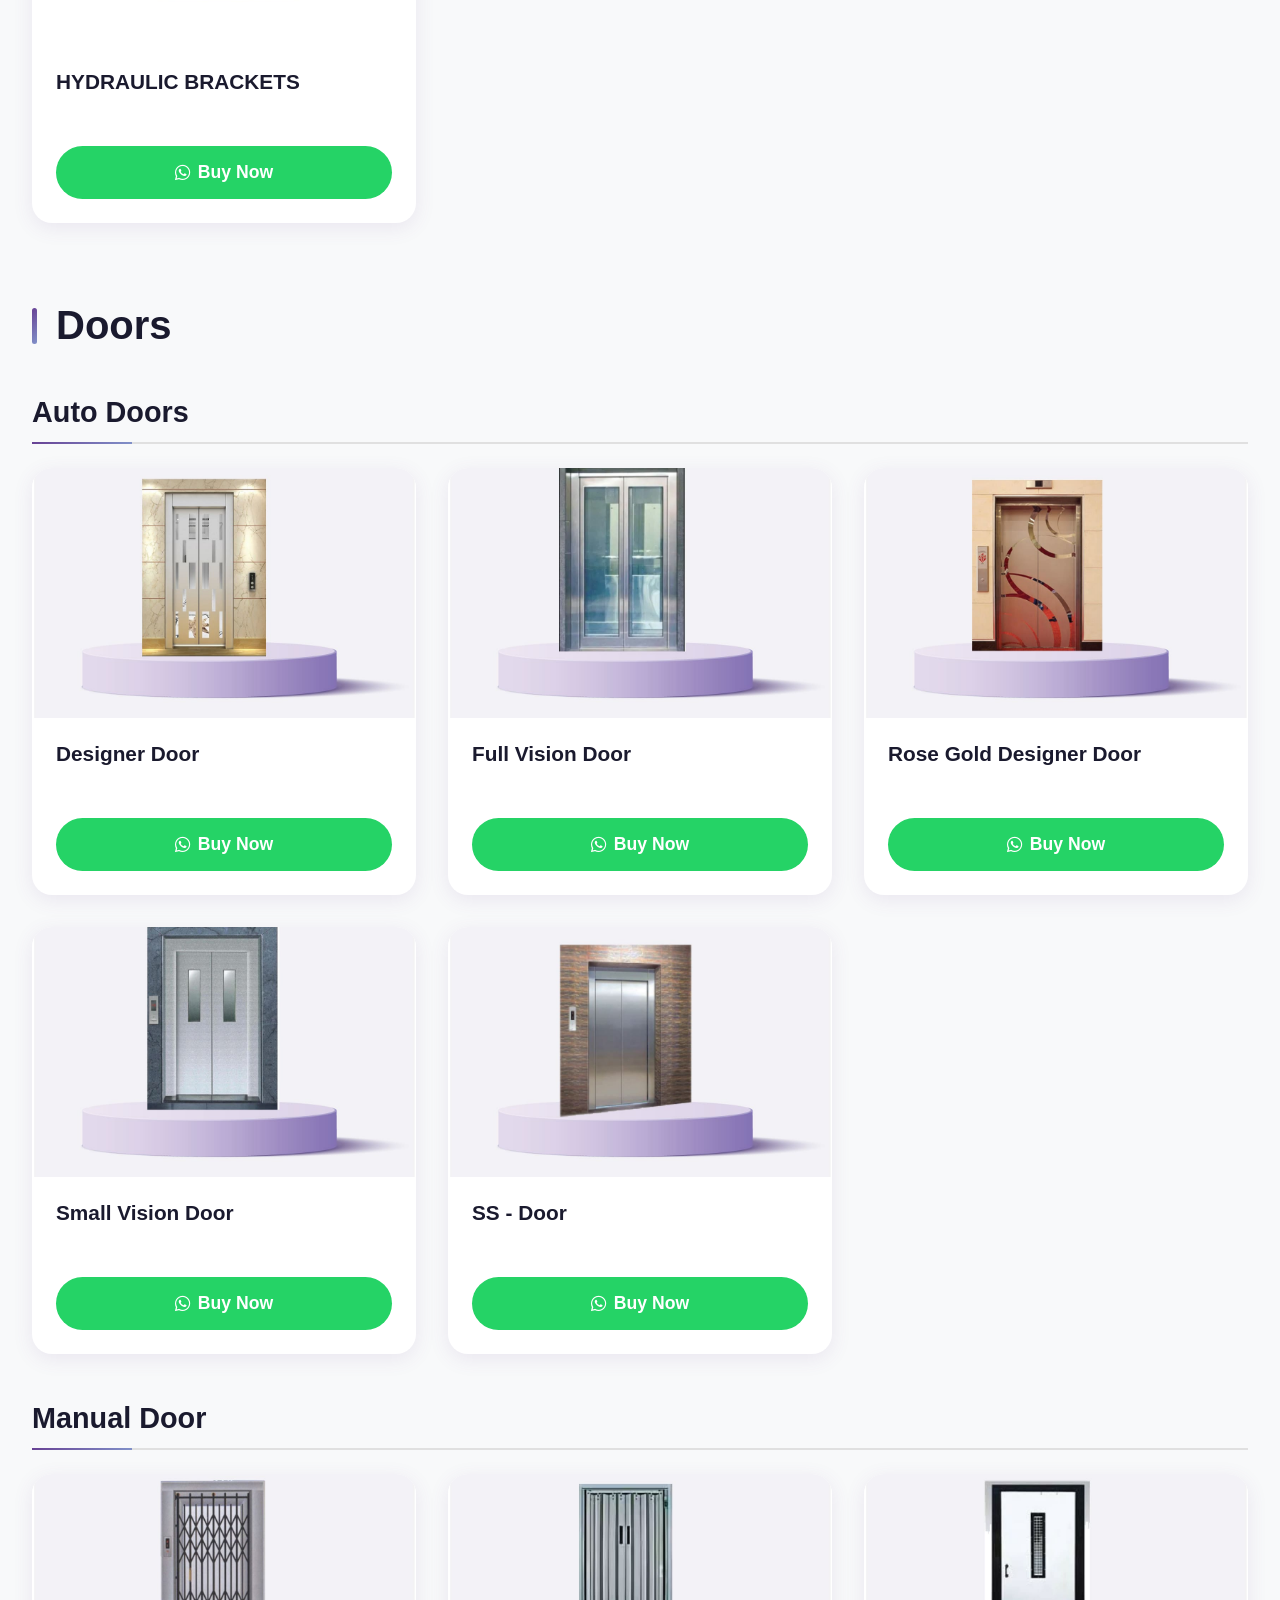
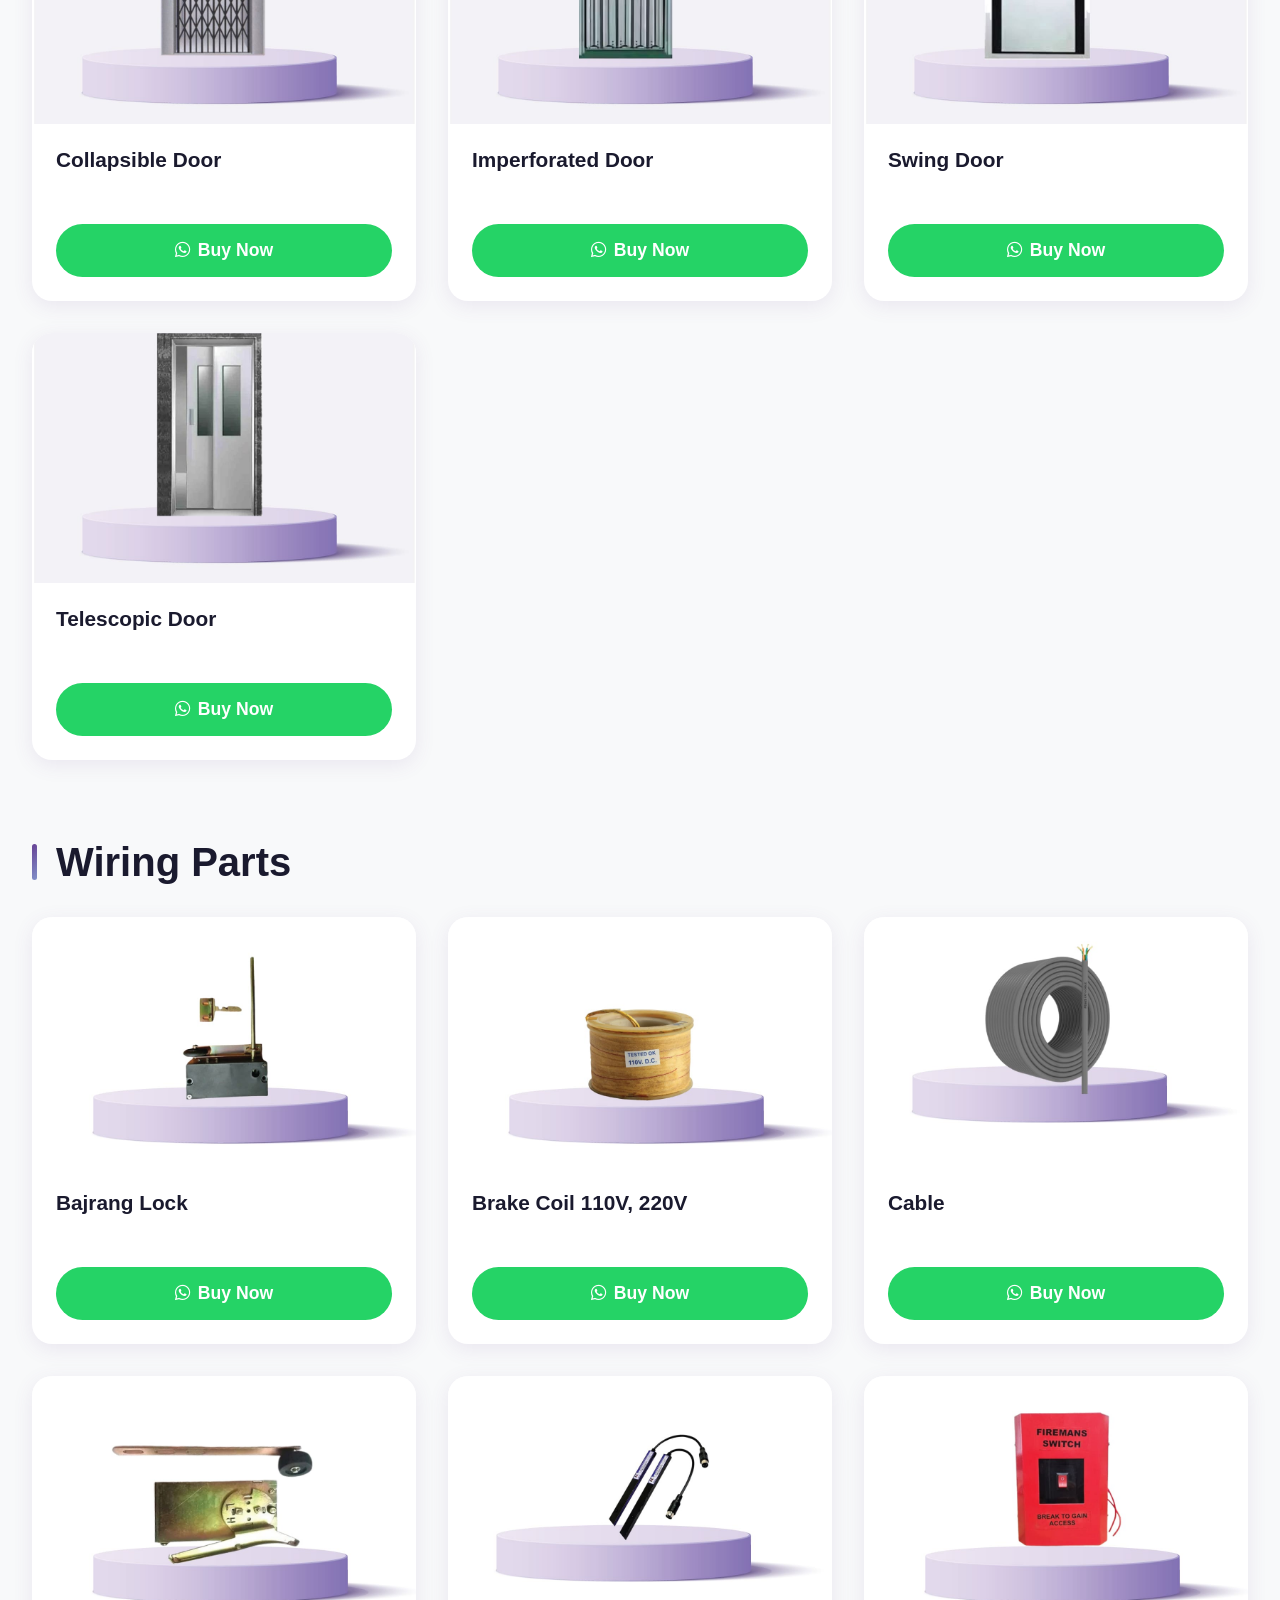
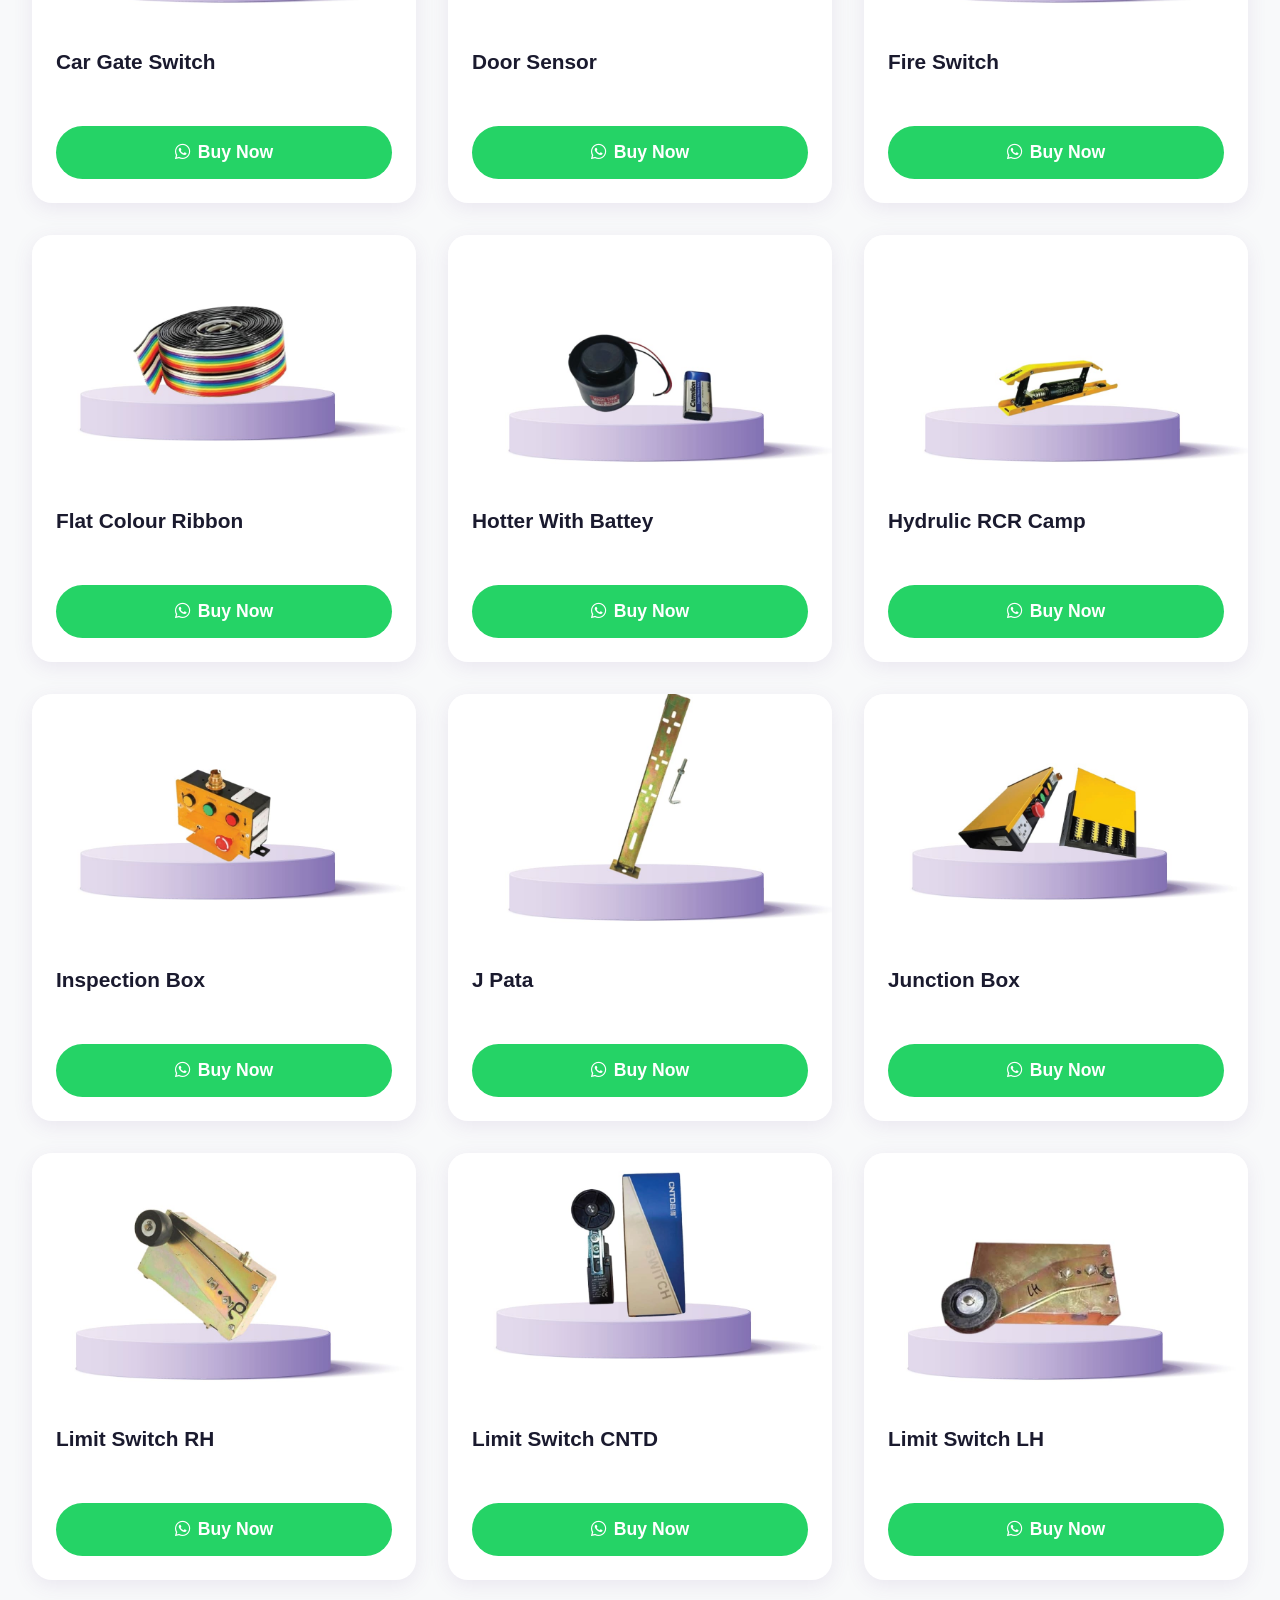
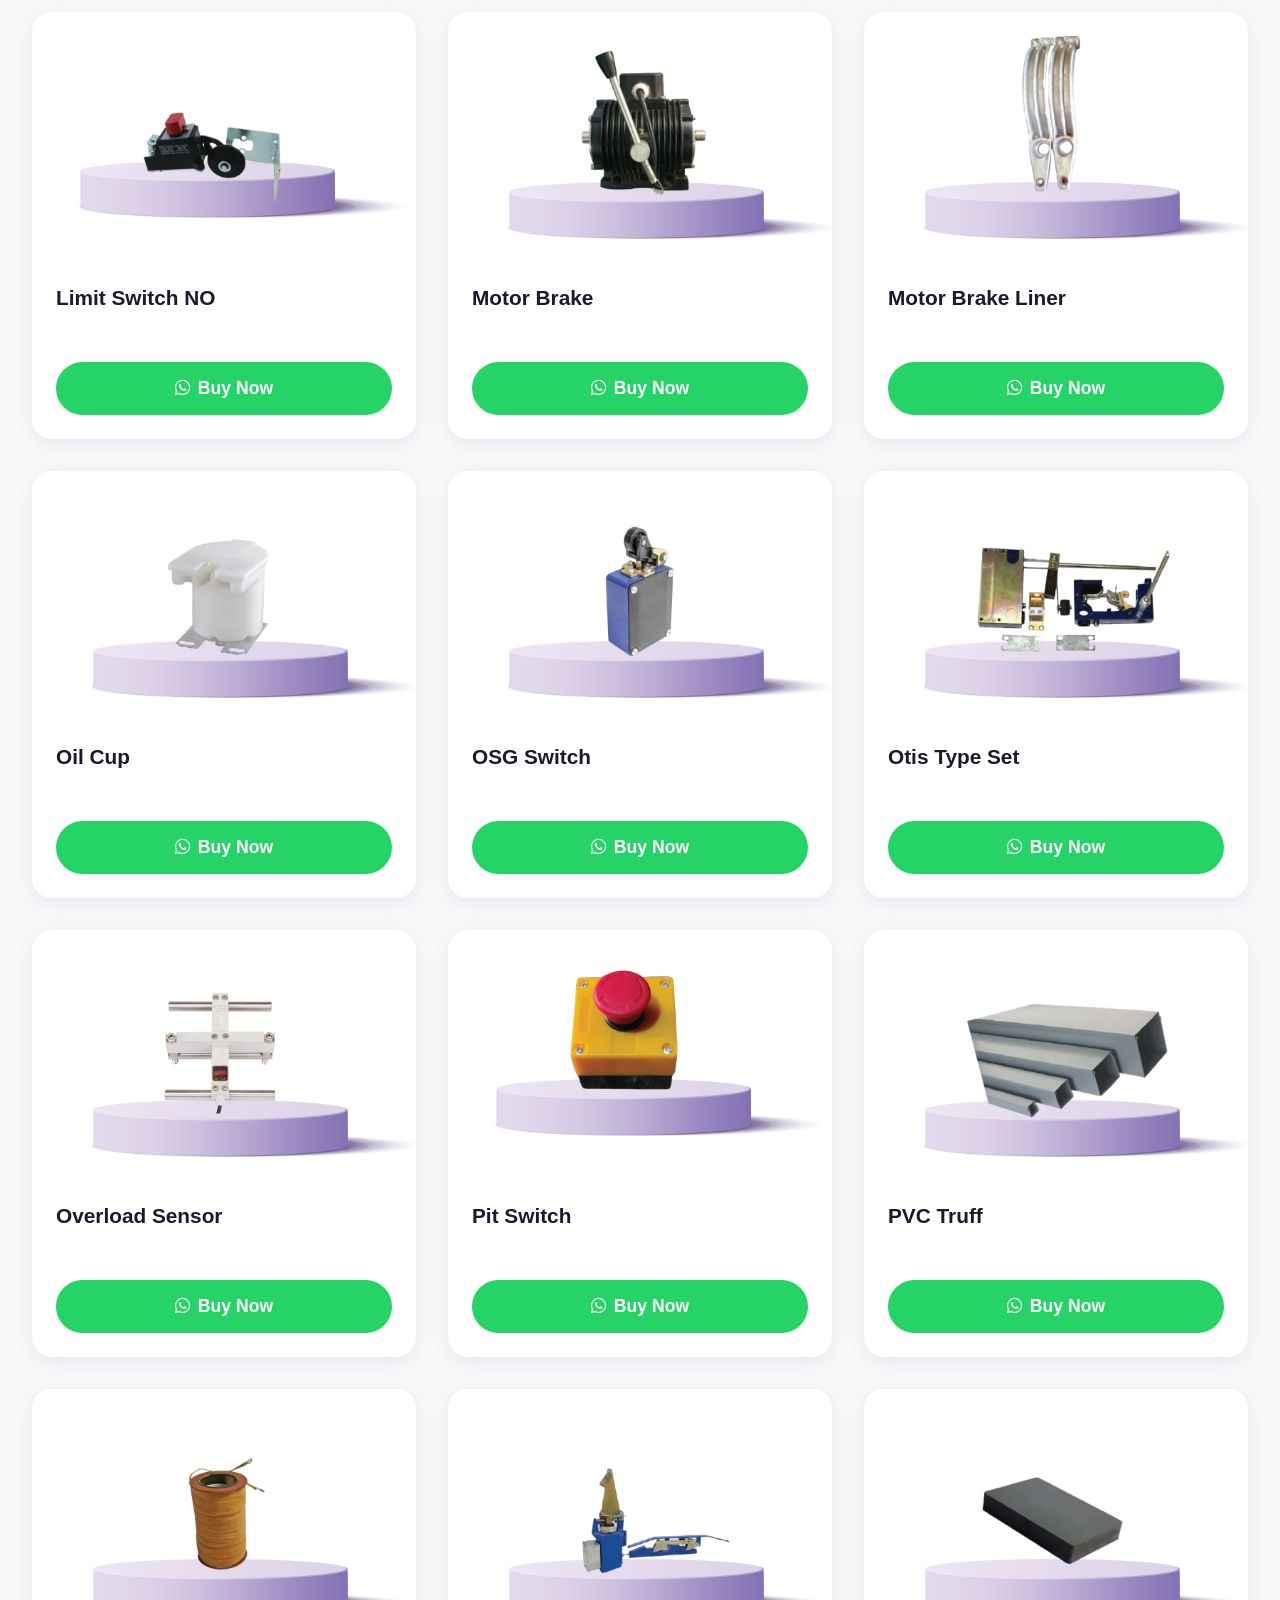
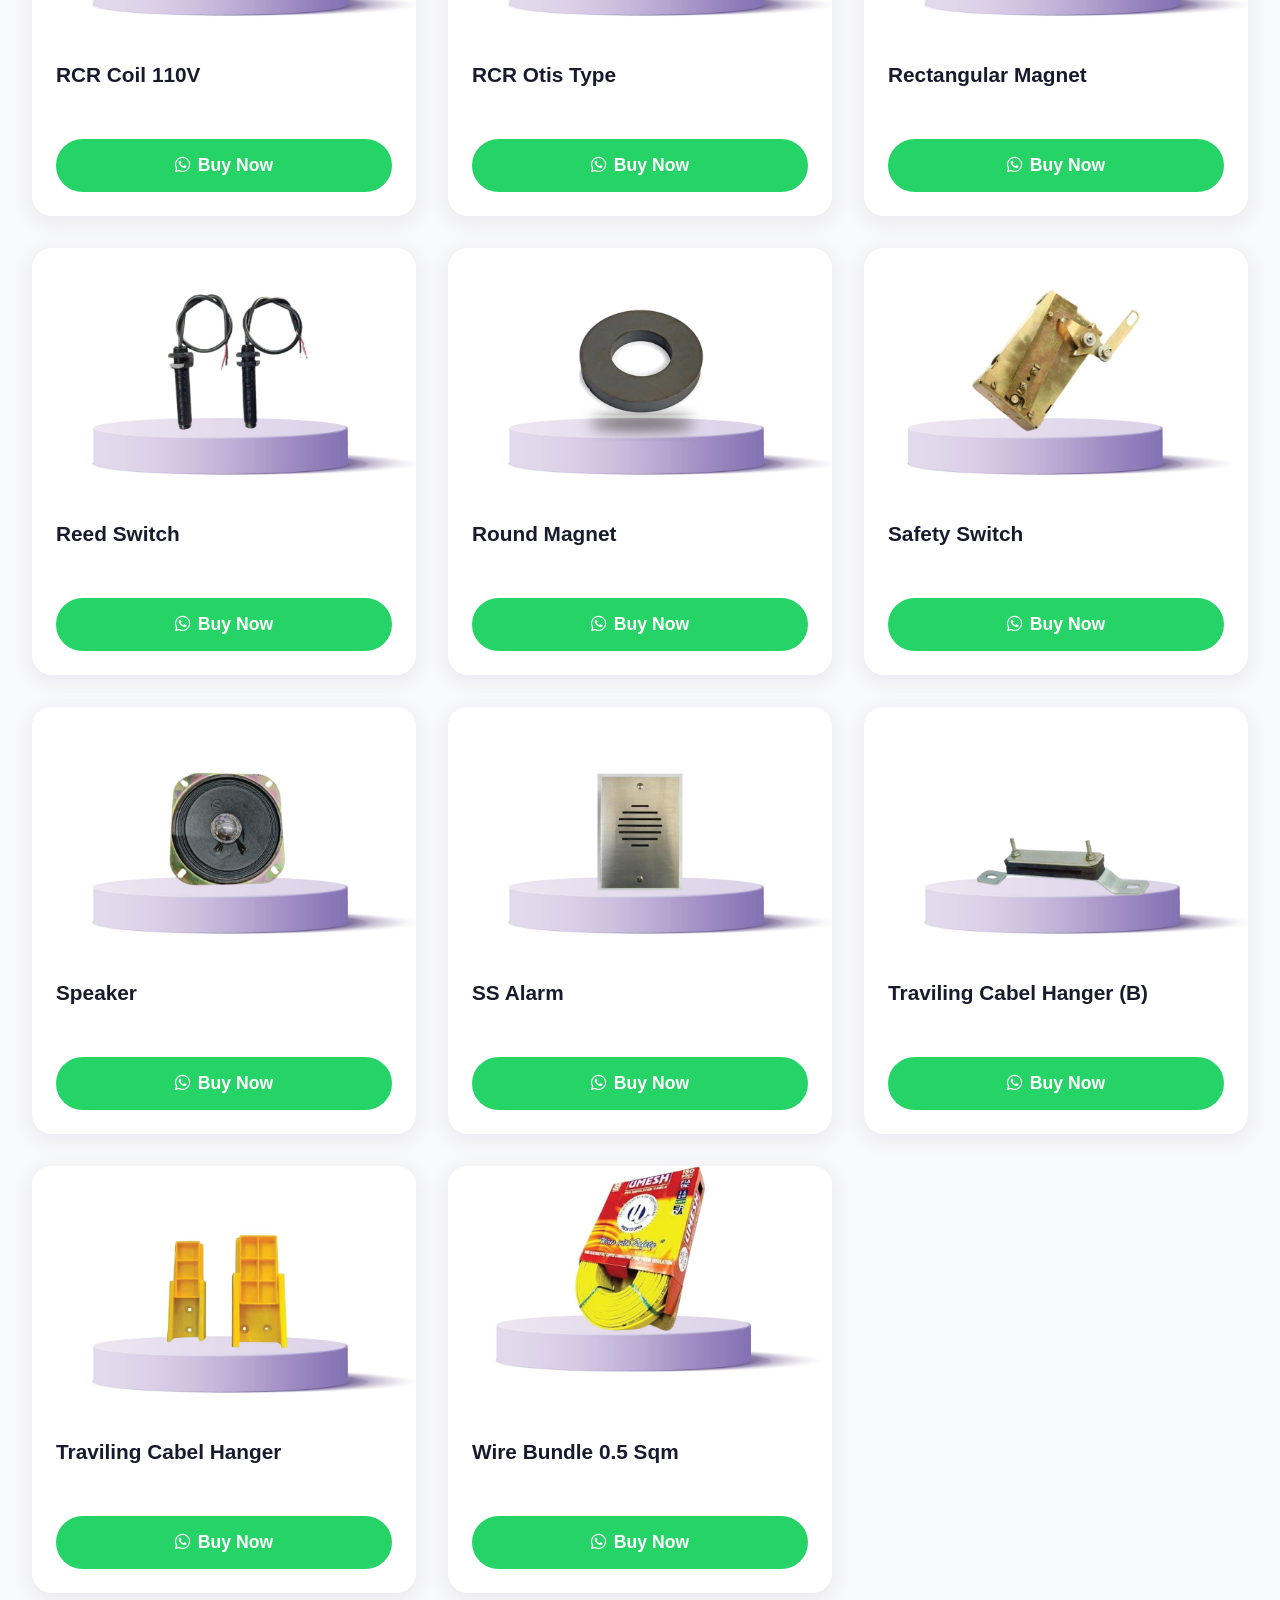
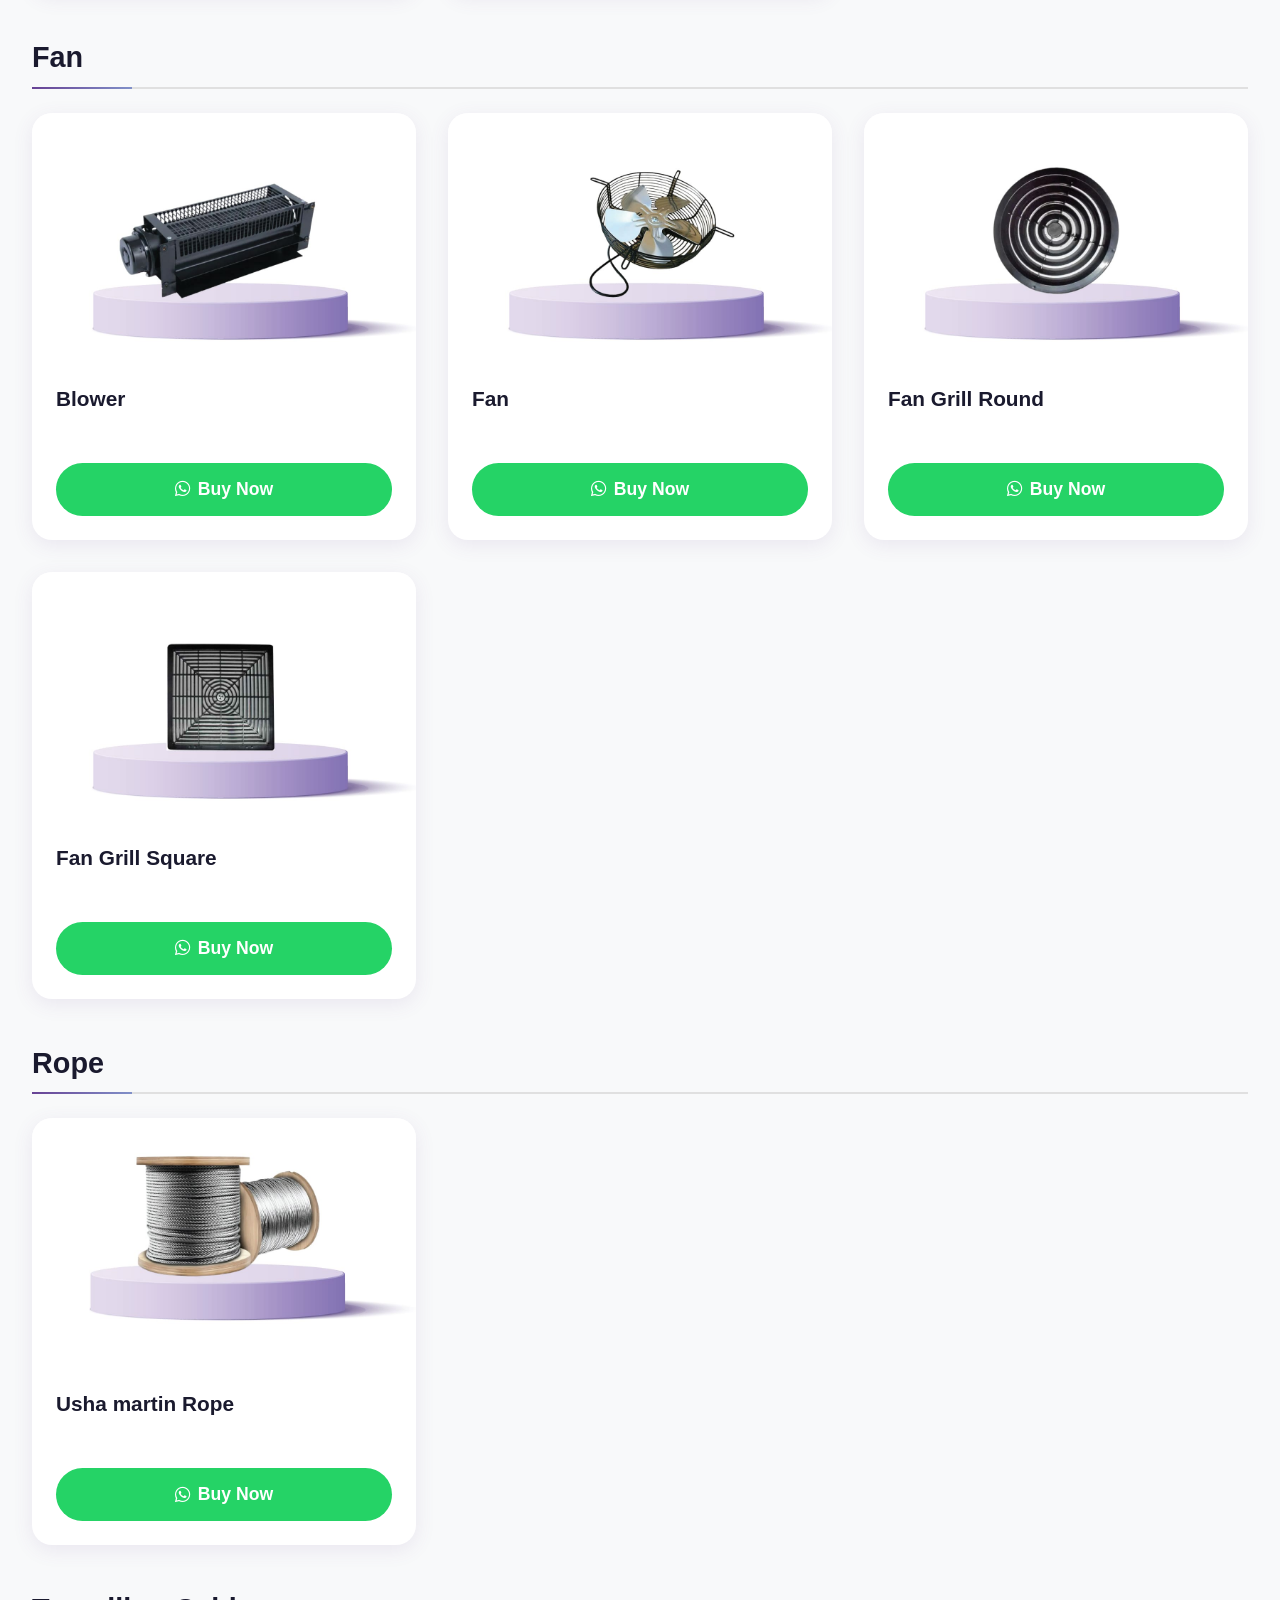
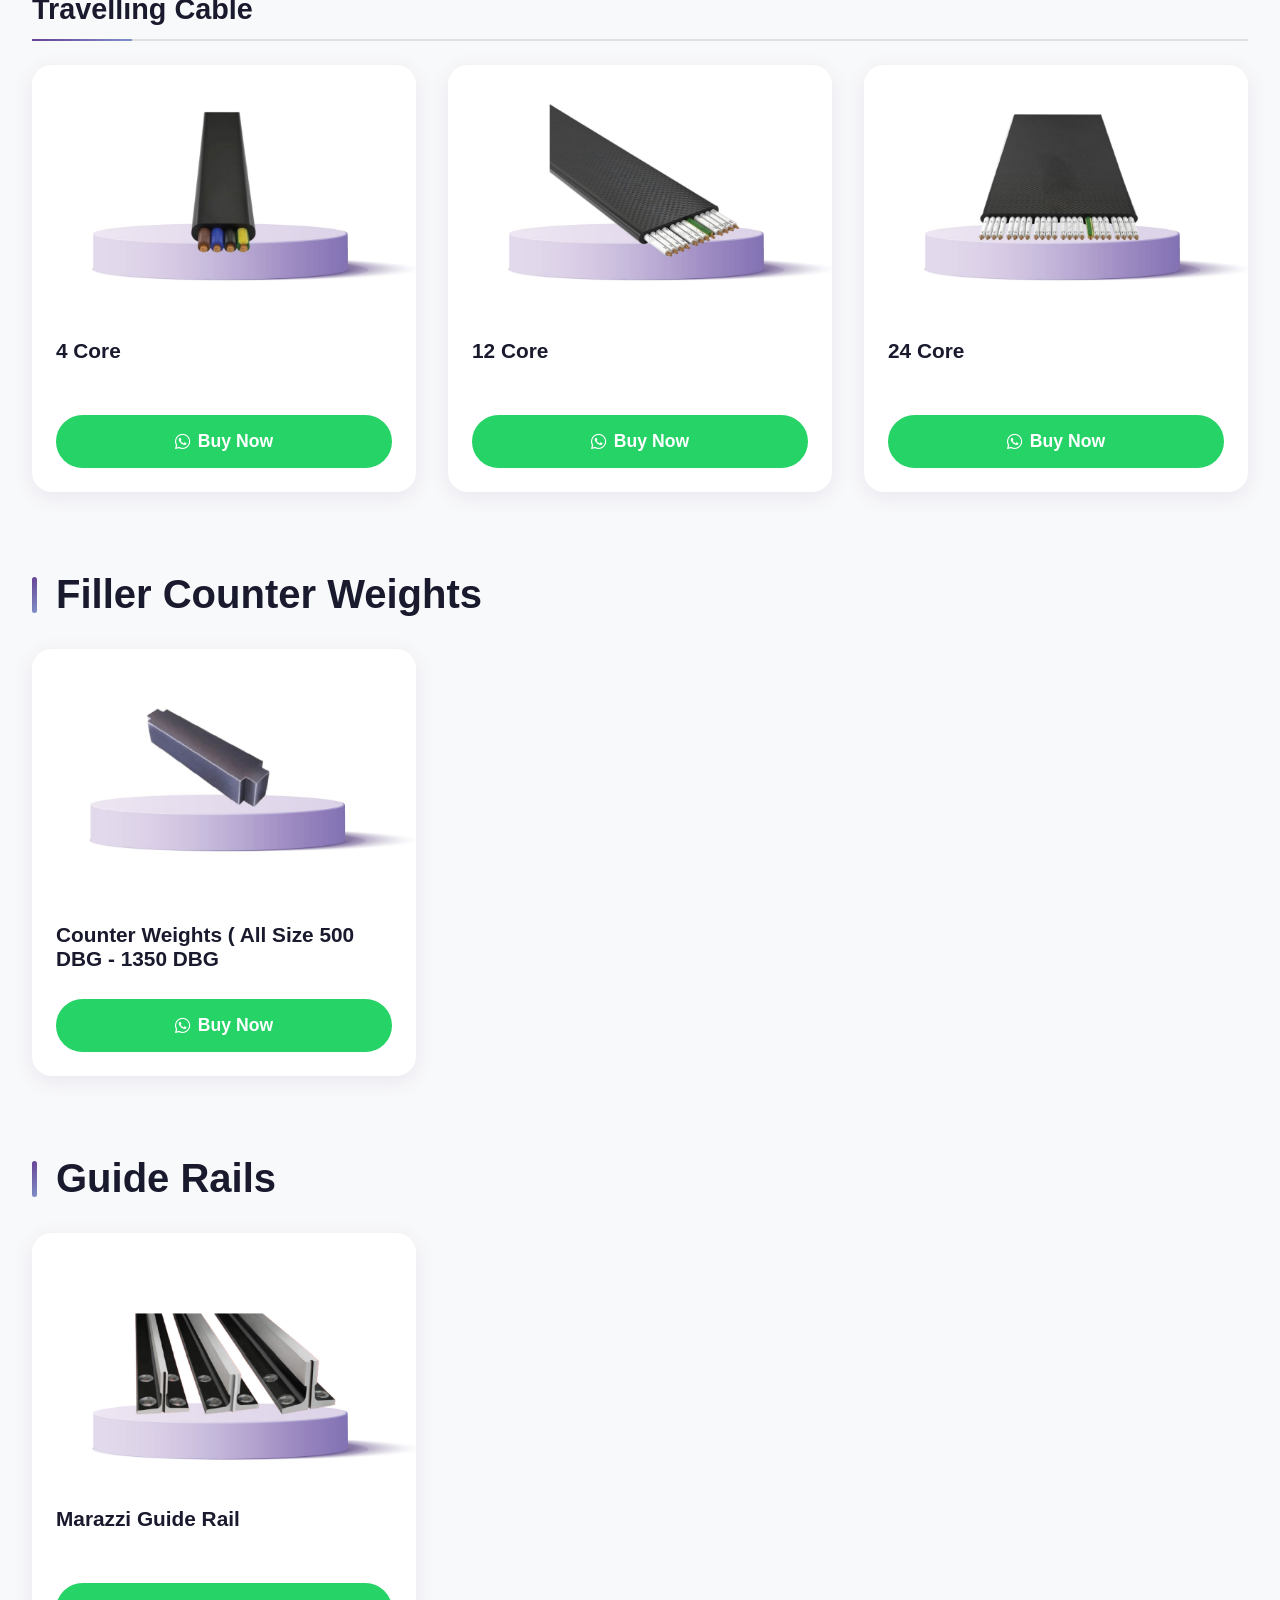
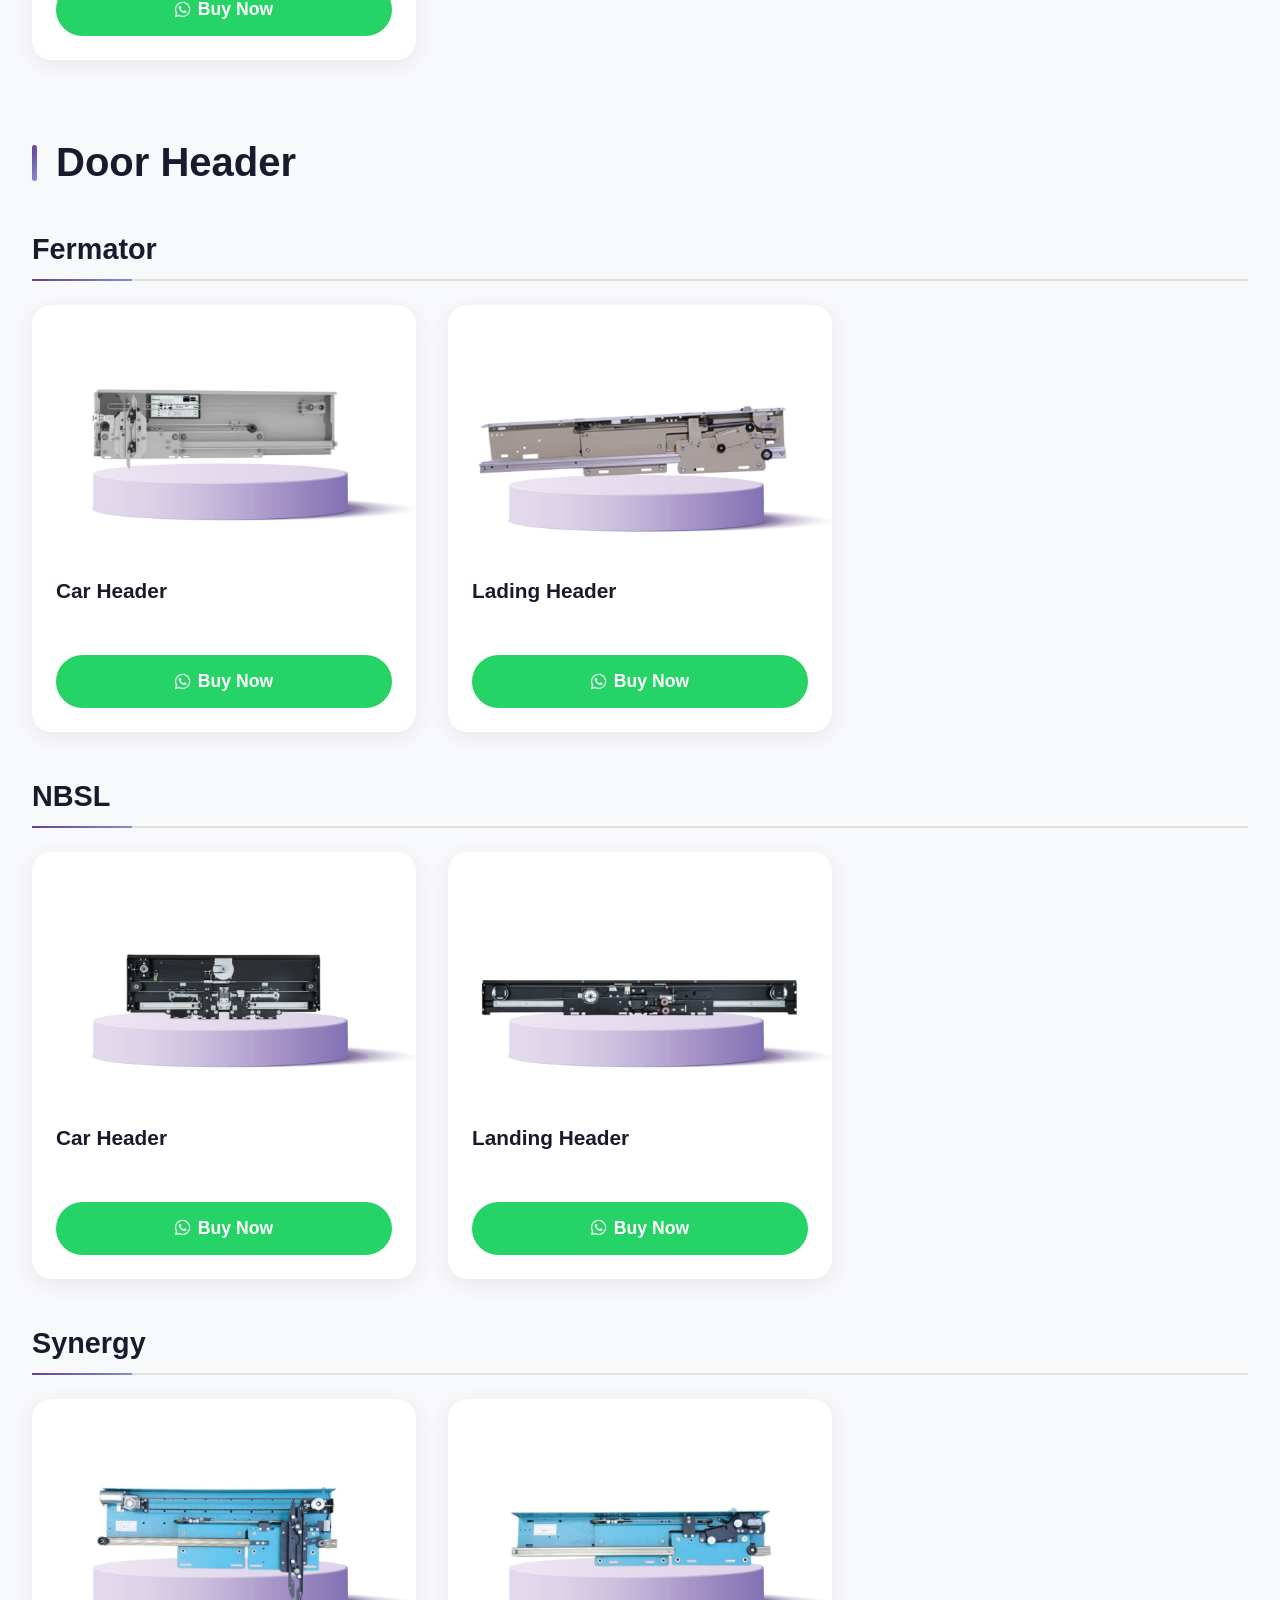
<file: products.html>
<!DOCTYPE html>
<html lang="en">
<head>
    <meta charset="UTF-8">
    <meta http-equiv="X-UA-Compatible" content="IE=edge">
    <meta name="viewport" content="width=device-width, initial-scale=1.0">
    <title>Products - The Lift House</title>
    <link rel="stylesheet" href="https://cdnjs.cloudflare.com/ajax/libs/font-awesome/6.4.0/css/all.min.css">
    <link rel="shortcut icon" type="image/png" href="./assets/favicon.png"/>
    <script src="https://cdnjs.cloudflare.com/ajax/libs/jquery/1.10.0/jquery.js"></script>
    <style>
        * {
            margin: 0;
            padding: 0;
            box-sizing: border-box;
        }

        :root {
            --primary: #674194;
            --secondary: #8191C9;
            --dark: #1a1a2e;
            --light: #f8f9fa;
            --gradient: linear-gradient(135deg, #674194 0%, #8191C9 100%);
        }

        body {
            font-family: 'Segoe UI', Tahoma, Geneva, Verdana, sans-serif;
            overflow-x: hidden;
            background: var(--light);
        }

        a {
            text-decoration: none;
            color: inherit;
        }

        .header {
            position: fixed;
            top: 0;
            width: 100%;
            background: rgba(255, 255, 255, 0.95);
            backdrop-filter: blur(10px);
            box-shadow: 0 2px 20px rgba(103, 65, 148, 0.1);
            z-index: 1000;
            transition: all 0.3s ease;
        }

        .header.scrolled {
            background: rgba(255, 255, 255, 0.98);
            box-shadow: 0 4px 30px rgba(103, 65, 148, 0.15);
        }

        .nav-container {
            max-width: 1400px;
            margin: 0 auto;
            padding: 0rem 2rem;
            display: flex;
            justify-content: space-between;
            align-items: center;
        }

        .logo img {
            height: 120px;
            transition: transform 0.3s ease;
        }

        .logo:hover img {
            transform: scale(1.05);
        }

        .nav-links {
            display: flex;
            list-style: none;
            gap: 2.5rem;
            align-items: center;
            position: absolute;
            left: 50%;
            transform: translateX(-50%);
        }

        .nav-links a {
            color: var(--dark);
            font-weight: 500;
            font-size: 1.1rem;
            position: relative;
            transition: color 0.3s ease;
        }

        .nav-links a::after {
            content: '';
            position: absolute;
            bottom: -5px;
            left: 0;
            width: 0;
            height: 2px;
            background: var(--gradient);
            transition: width 0.3s ease;
        }

        .nav-links a:hover {
            color: var(--primary);
        }

        .nav-links a:hover::after {
            width: 100%;
        }

        .nav-links li {
            position: relative;
        }

        .mega-menu-item {
            position: relative;
        }

        .mega-menu-trigger {
            display: flex;
            align-items: center;
            gap: 0.3rem;
            cursor: pointer;
        }

        .mega-dropdown-icon {
            font-size: 0.7rem;
            transition: transform 0.3s ease;
            margin-left: 0.2rem;
        }

        .mega-menu-item:hover .mega-dropdown-icon {
            transform: rotate(180deg);
        }

        .mega-menu-content {
        position: fixed;
        top: 80px;
        left: 50%;
        transform: translateX(-50%) translateY(20px);

        width: 90vw;
        max-width: 1400px;

        background: #fff;
        border-radius: 20px;
        box-shadow: 0 30px 80px rgba(0, 0, 0, 0.2);

        opacity: 0;
        visibility: hidden;
        transition: all 0.3s ease;
        z-index: 999;
        padding: 2.5rem;
        max-height: calc(100vh - 120px);
        overflow-y: auto;
        overflow-x: hidden;
        }

        .mega-menu-item:hover .mega-menu-content {
            opacity: 1;
            visibility: visible;
            transform: translateX(-50%) translateY(0);
        }

        .mega-grid {
            display: grid;
            grid-template-columns: repeat(4, 1fr);
            gap: 0;
            padding: 1rem;
        }

        .mega-category {
            padding: 1.8rem 1.5rem;
            text-align: center;
            transition: all 0.3s ease;
            cursor: pointer;
            border-radius: 15px;
            margin: 0.3rem;
        }

        .mega-category:hover {
            background: linear-gradient(135deg, rgba(103, 65, 148, 0.08) 0%, rgba(129, 145, 201, 0.08) 100%);
            transform: translateY(-8px);
        }

        .mega-category i {
            font-size: 2.8rem;
            background: linear-gradient(135deg, #674194 0%, #8191C9 100%);
            -webkit-background-clip: text;
            -webkit-text-fill-color: transparent;
            background-clip: text;
            margin-bottom: 1rem;
            display: block;
            transition: transform 0.3s ease;
        }

        .mega-category:hover i {
            transform: scale(1.15);
        }

        .mega-category h4 {
            color: #333;
            font-size: 1.05rem;
            margin-bottom: 0.5rem;
            font-weight: 600;
        }

        .mega-category p {
            color: #999;
            font-size: 0.85rem;
            line-height: 1.4;
        }

        .hamburger {
            display: none;
            flex-direction: column;
            cursor: pointer;
            gap: 5px;
        }

        .hamburger div {
            width: 28px;
            height: 3px;
            background: var(--primary);
            transition: all 0.3s ease;
            border-radius: 3px;
        }

@media (max-width: 1024px) {
    .nav-links {
        position: fixed;
        left: -100%;
        top: 90px;
        flex-direction: column;
        background: white;
        width: 100%;
        max-height: calc(100vh - 90px);
        overflow-y: auto;
        padding: 0;
        box-shadow: 0 10px 30px rgba(0,0,0,0.1);
        transition: left 0.3s ease;
        align-items: flex-start;
        transform: none;
        gap: 0;
    }

    .nav-links.active {
        left: 0;
    }

    .nav-links > li {
        width: 100%;
        border-bottom: 1px solid #f0f0f0;
    }

    .nav-links > li > a {
        display: block;
        padding: 1rem;
        font-size: 1.1rem;
    }

    /* ========================================
   MOBILE FIX: Products Dropdown
   ======================================== */
.mega-menu-trigger {
    display: flex;
    justify-content: space-between;
    width: 100%;
    padding: 1rem;
    background: transparent;
    border: none;
    text-align: left;
    font-size: 1.1rem;
    font-weight: 500;
    color: var(--dark);
}

/* ✅ FIXED: Always open on mobile, no toggle icon */
.mega-dropdown-icon {
    display: none !important; /* Hide dropdown arrow on mobile */
}

/* ✅ COMPLETE FIX: Mobile dropdown container - ALWAYS VISIBLE */
.mega-menu-content {
    position: static !important;
    opacity: 1 !important;
    visibility: visible !important;
    transform: none !important;
    box-shadow: none;
    display: block !important; /* Always visible */
    margin: 0;
    padding: 1rem 0;
    border-radius: 0;
    background: #f8f9fa;
    width: 100%;
    max-width: 100%;
    max-height: none !important;
    overflow: visible;
    transition: none;
}

/* Remove the mobile-active class requirement */
.mega-menu-item.mobile-active .mega-menu-content {
    display: block !important;
}

/* ✅ NEW: Reorder children - Show All Products comes FIRST visually */
.mega-menu-content {
    display: flex !important;
    flex-direction: column-reverse; /* Reverses order: grid bottom, button top */
}

/* ✅ FIXED: Horizontal swipeable grid */
.mega-grid {
    display: flex !important;
    flex-wrap: nowrap;
    overflow-x: auto;
    overflow-y: hidden;
    scroll-snap-type: x mandatory;
    -webkit-overflow-scrolling: touch;
    gap: 0.8rem;
    padding: 1rem;
    margin: 0;
    margin-bottom: 0rem; /* Remove bottom margin */
    scrollbar-width: none;
    grid-template-columns: none !important;
    position: relative;
}

/* Hide scrollbar */
.mega-grid::-webkit-scrollbar {
    display: none;
}

/* ✅ FIXED: Card sizing */
.mega-category {
    flex: 0 0 75%;
    scroll-snap-align: center;
    padding: 1.2rem 1rem;
    min-width: 0;
    display: flex !important;
    flex-direction: column;
    align-items: center;
    justify-content: center;
}

.mega-category i {
    font-size: 2.2rem;
}

.mega-category h4 {
    font-size: 0.95rem;
}

.mega-category p {
    font-size: 0.75rem;
}

/* ✅ NEW: Show All Products button styling */
.mega-menu-content > div[style*="text-align:center"] {
    padding: 1rem 1rem 0.5rem 1rem;
    display: block !important;
    order: -1; /* Ensure it comes first */
}

/* ✅ NEW: Carousel dots for mobile menu products */
.mobile-menu-dots {
    display: flex;
    justify-content: center;
    gap: 0.5rem;
    padding: 1rem 0 0.5rem 0;
    background: #f8f9fa;
}

.mobile-menu-dots .carousel-dot {
    width: 8px;
    height: 8px;
    border-radius: 50%;
    background: rgba(103, 65, 148, 0.3);
    border: none;
    padding: 0;
    cursor: pointer;
    transition: all 0.3s ease;
}

.mobile-menu-dots .carousel-dot.active {
    width: 24px;
    border-radius: 4px;
    background: var(--primary);
}

/* Remove old swipe indicator */
.mega-menu-content::after {
    display: none !important;
}

.hamburger {
        display: flex;
        z-index: 1001;
    }

    .hamburger.active div:nth-child(1) {
        transform: rotate(45deg) translate(8px, 8px);
    }

    .hamburger.active div:nth-child(2) {
        opacity: 0;
    }

    .hamburger.active div:nth-child(3) {
        transform: rotate(-45deg) translate(7px, -7px);
    }

}

@media (max-width: 768px) {
    /* Even smaller screens: 85% card width */
    .mega-category {
        flex: 0 0 85%;
    }

    .logo img {
        height: 65px;
    }

    .nav-container {
        padding: 1rem;
    }
}

       .page-header-compact {
    margin-top: 105px;
    padding: 1.5rem 2rem;
    background: var(--gradient);
    text-align: center;
    position: sticky;
    top: 105px;
    z-index: 998;
    box-shadow: 0 2px 10px rgba(103, 65, 148, 0.15);
}

/* Add spacing between navbar and header on mobile */
@media (max-width: 768px) {
    .page-header-compact {
        margin-top: 90px;
        top: 90px;
    }
}

        .page-header-compact::before {
            content: '';
            position: absolute;
            top: 0;
            left: 0;
            right: 0;
            bottom: 0;
            background: url('data:image/svg+xml,<svg width="100" height="100" xmlns="http://www.w3.org/2000/svg"><rect width="100" height="100" fill="none"/><circle cx="50" cy="50" r="1" fill="rgba(255,255,255,0.1)"/></svg>');
            opacity: 0.3;
        }

        .page-header-compact-content {
            position: relative;
            z-index: 1;
            max-width: 1400px;
            margin: 0 auto;
        }

       .page-header-compact h1 {
            font-size: 1.8rem;
            color: white;
            margin: 0;
            font-weight: 600;
        }

        /* New filter button in header */
.page-header-compact-content {
    display: flex;
    justify-content: space-between;
    align-items: center;
}

.filter-toggle-btn-header {
    width: 48px;
    height: 48px;
    background: rgba(255, 255, 255, 0.2);
    border: 2px solid white;
    border-radius: 12px;
    color: white;
    font-size: 1.2rem;
    cursor: pointer;
    transition: all 0.3s ease;
    display: flex;
    align-items: center;
    justify-content: center;
    backdrop-filter: blur(10px);
}

.filter-toggle-btn-header:hover {
    background: white;
    color: var(--primary);
    transform: scale(1.05);
}

.filter-toggle-btn-header i {
    transition: transform 0.3s ease;
}

.filter-toggle-btn-header.active i {
    transform: rotate(180deg);
}

.products-section {
    padding: 3rem 2rem 6rem;
    max-width: 1400px;
    margin: 0 auto;
    min-height: 60vh;
    margin-top: 1.5rem;
}

        .category-section {
            margin-bottom: 5rem;
        }

        .category-title {
            font-size: 2.5rem;
            color: var(--dark);
            margin-bottom: 2rem;
            position: relative;
            padding-left: 1.5rem;
        }

        .category-title::before {
            content: '';
            position: absolute;
            left: 0;
            top: 50%;
            transform: translateY(-50%);
            width: 5px;
            height: 80%;
            background: var(--gradient);
            border-radius: 3px;
        }

        .products-grid {
            display: grid;
            grid-template-columns: repeat(auto-fill, minmax(300px, 1fr));
            gap: 2rem;
        }

        .product-card {
            background: white;
            border-radius: 20px;
            overflow: hidden;
            box-shadow: 0 5px 20px rgba(103, 65, 148, 0.1);
            transition: all 0.4s ease;
            cursor: pointer;
        }

        .product-card:hover {
            transform: translateY(-10px);
            box-shadow: 0 15px 40px rgba(103, 65, 148, 0.2);
        }

        .product-image {
            position: relative;
            overflow: hidden;
            height: 250px;
            background: linear-gradient(135deg, rgba(103, 65, 148, 0.05) 0%, rgba(129, 145, 201, 0.05) 100%);
        }

        .product-image img {
            width: 100%;
            height: 100%;
            object-fit: cover;
            transition: transform 0.5s ease;
        }

        .product-card:hover .product-image img {
            transform: scale(1.1);
        }

        .product-info {
            padding: 1.5rem;
        }

        .product-name {
            font-size: 1.3rem;
            color: var(--dark);
            margin-bottom: 1rem;
            font-weight: 600;
            min-height: 60px;
        }

        .buy-btn {
            width: 100%;
            padding: 1rem;
            background: #25D366;
            color: white;
            border: none;
            border-radius: 50px;
            font-size: 1.1rem;
            font-weight: 600;
            cursor: pointer;
            transition: all 0.3s ease;
            display: flex;
            align-items: center;
            justify-content: center;
            gap: 0.5rem;
        }

        .buy-btn:hover {
            transform: scale(1.05);
            box-shadow: 0 10px 30px rgba(37, 211, 102, 0.4)
        }

        .footer {
            background: #1a1a2e;
            color: white;
            padding: 4rem 2rem 2rem;
        }

        .footer-container {
            max-width: 1400px;
            margin: 0 auto;
        }

        .footer-grid {
            display: grid;
            grid-template-columns: 2fr 1fr 1fr 1fr;
            gap: 3rem;
            margin-bottom: 3rem;
        }

        .footer-logo img {
            height: 150px;
            margin-bottom: 1.5rem;
        }

        .footer-about {
            color: rgba(255, 255, 255, 0.7);
            line-height: 1.8;
            margin-bottom: 1.5rem;
        }

        .footer-contact {
            display: flex;
            flex-direction: column;
            gap: 1rem;
        }

        .footer-contact a {
            color: rgba(255, 255, 255, 0.7);
            transition: color 0.3s ease;
            display: flex;
            align-items: center;
            gap: 0.5rem;
        }

        .footer-contact a:hover {
            color: var(--secondary);
        }

        .footer-section h3 {
            font-size: 1.3rem;
            margin-bottom: 1.5rem;
            color: white;
        }

        .footer-links {
            list-style: none;
        }

        .footer-links li {
            margin-bottom: 0.8rem;
        }

        .footer-links a {
            color: rgba(255, 255, 255, 0.7);
            transition: all 0.3s ease;
            display: inline-block;
        }

        .footer-links a:hover {
            color: white;
            padding-left: 5px;
        }

        .social-links {
            display: flex;
            gap: 1rem;
            margin-top: 1.5rem;
        }

        .social-links a {
            width: 45px;
            height: 45px;
            background: rgba(255, 255, 255, 0.1);
            border-radius: 50%;
            display: flex;
            align-items: center;
            justify-content: center;
            transition: all 0.3s ease;
        }

        .social-links a:hover {
            background: var(--gradient);
            transform: translateY(-5px);
        }

        .footer-bottom {
            border-top: 1px solid rgba(255, 255, 255, 0.1);
            padding-top: 2rem;
            display: flex;
            justify-content: space-between;
            align-items: center;
            color: rgba(255, 255, 255, 0.5);
        }

        .back-to-top {
            background: var(--gradient);
            color: white;
            width: 50px;
            height: 50px;
            border-radius: 50%;
            display: flex;
            align-items: center;
            justify-content: center;
            cursor: pointer;
            transition: all 0.3s ease;
            position: fixed;
            bottom: 30px;
            left: 30px;
            z-index: 999;
            opacity: 0;
            pointer-events: none;
        }

        .back-to-top.visible {
            opacity: 1;
            pointer-events: all;
        }

        .back-to-top:hover {
            transform: translateY(-5px);
            box-shadow: 0 10px 30px rgba(103, 65, 148, 0.4);
        }

        .whatsapp-float {
            position: fixed;
            bottom: 30px;
            right: 30px;
            background: #25D366;
            color: white;
            width: 60px;
            height: 60px;
            border-radius: 50%;
            display: flex;
            align-items: center;
            justify-content: center;
            font-size: 2rem;
            cursor: pointer;
            box-shadow: 0 5px 20px rgba(37, 211, 102, 0.5);
            z-index: 999;
            animation: pulse 2s infinite;
        }

        @keyframes pulse {
            0%, 100% { transform: scale(1); }
            50% { transform: scale(1.1); }
        }

        .loading {
            text-align: center;
            padding: 3rem;
            font-size: 1.2rem;
            color: var(--primary);
        }

        .no-products {
            text-align: center;
            padding: 4rem 2rem;
            color: #666;
        }

        .no-products i {
            font-size: 4rem;
            margin-bottom: 1rem;
            color: var(--primary);
        }

        @media (max-width: 1024px) {
            .nav-links {
                position: fixed;
                left: -100%;
                top: 90px;
                flex-direction: column;
                background: white;
                width: 100%;
                padding: 2rem;
                box-shadow: 0 10px 30px rgba(0,0,0,0.1);
                transition: left 0.3s ease;
                align-items: flex-start;
                transform: none;
            }

            .nav-links.active {
                left: 0;
            }

            .mega-menu-content {
                position: static;
                opacity: 1;
                visibility: visible;
                transform: none;
                box-shadow: none;
                display: none;
                margin-top: 1rem;
                border-radius: 10px;
                background: #f8f9fa;
            }

            .mega-menu-item.active .mega-menu-content {
                display: block;
            }

            .mega-grid {
                grid-template-columns: repeat(2, 1fr);
                gap: 0.5rem;
            }

            .mega-category {
                padding: 1.2rem 1rem;
            }

            .mega-category i {
                font-size: 2rem;
            }

            .hamburger {
                display: flex;
            }

            .footer-grid {
                grid-template-columns: 1fr 1fr;
            }
        }

        

        @media (max-width: 768px) {

    .page-header-compact {
        margin-top: 85px;
        top: 85px;
        padding: 1.2rem 1.5rem;
    }

    .page-header-compact h1 {
        font-size: 1.5rem;
        margin-bottom: 0;
    }
    .filter-toggle-btn-header {
        width: 42px;
        height: 42px;
        font-size: 1.1rem;
    }

    .category-filter {
        top: 125px;
        padding: 1rem 1rem;
    }

    .filter-buttons {
        gap: 0.5rem;
        justify-content: flex-start;
        overflow-x: auto;
        flex-wrap: nowrap;
        padding-bottom: 0.5rem;
        -webkit-overflow-scrolling: touch;
        scrollbar-width: none;
    }

    .filter-buttons::-webkit-scrollbar {
        display: none;
    }

    .filter-btn {
        flex-shrink: 0;
        white-space: nowrap;
    }

            .mega-grid {
                grid-template-columns: 1fr;
            }

            .page-header h1 {
                font-size: 2.5rem;
            }

            .filter-buttons {
                gap: 0.5rem;
            }

            .filter-btn {
                padding: 0.6rem 1.5rem;
                font-size: 0.9rem;
            }

            .products-grid {
                grid-template-columns: 1fr;
            }

            .footer-grid {
                grid-template-columns: 1fr;
            }

            .footer-bottom {
                flex-direction: column;
                gap: 1rem;
                text-align: center;
            }
        }
/* ============================================
   COLLAPSIBLE SIDE FILTER PANEL STYLES
   ============================================ */

/* Filter Toggle Button */
.filter-toggle-btn {
    position: fixed;
    left: 20px;
    top: 50%;
    transform: translateY(-50%);
    width: 56px;
    height: 56px;
    background: var(--gradient);
    border: none;
    border-radius: 50%;
    color: white;
    font-size: 1.4rem;
    cursor: pointer;
    box-shadow: 0 4px 20px rgba(103, 65, 148, 0.4);
    z-index: 1001;
    transition: all 0.3s cubic-bezier(0.4, 0, 0.2, 1);
    display: flex;
    align-items: center;
    justify-content: center;
}

.filter-toggle-btn:hover {
    transform: translateY(-50%) scale(1.1);
    box-shadow: 0 8px 30px rgba(103, 65, 148, 0.5);
}

.filter-toggle-btn.active {
    left: auto;
    right: 20px;
}

.filter-toggle-btn i {
    transition: transform 0.3s ease;
}

.filter-toggle-btn.active i {
    transform: rotate(180deg);
}

/* Side Filter Panel */
.side-filter-panel {
    position: fixed;
    left: -100%;
    top: 0;
    width: 300px;
    height: 100vh;
    background: white;
    box-shadow: 2px 0 30px rgba(103, 65, 148, 0.2);
    z-index: 1000;
    transition: left 0.3s ease;
    overflow-y: auto;
    overflow-x: hidden;
}

.side-filter-panel.open {
    left: 0;
}

.side-filter-panel::-webkit-scrollbar {
    width: 6px;
}

.side-filter-panel::-webkit-scrollbar-track {
    background: #f1f1f1;
    border-radius: 10px;
}

.side-filter-panel::-webkit-scrollbar-thumb {
    background: var(--primary);
    border-radius: 10px;
}

/* Filter Panel Header */
.filter-panel-header {
    padding: 2rem 1.5rem 1.5rem;
    background: var(--gradient);
    color: white;
    position: sticky;
    top: 0;
    z-index: 10;
    margin-bottom: 0;
}

.filter-panel-header h3 {
    color: white;
    font-size: 1.4rem;
    margin-bottom: 0.3rem;
}

.filter-panel-header p {
    color: rgba(255, 255, 255, 0.9);
    font-size: 0.9rem;
}

/* Filter List */
.filter-list {
    padding: 1.5rem 1rem;
}

/* Filter Items */
.filter-item {
    padding: 1rem 1.2rem;
    margin-bottom: 0.6rem;
    background: #f8f9fa;
    border: 2px solid transparent;
    border-radius: 12px;
    cursor: pointer;
    transition: all 0.3s ease;
    display: flex;
    align-items: center;
    gap: 1rem;
}

.filter-item:hover {
    border-color: var(--primary);
    transform: translateX(5px);
    box-shadow: 0 5px 20px rgba(103, 65, 148, 0.15);
}

.filter-item.active {
    background: var(--gradient);
    border-color: transparent;
    box-shadow: 0 5px 20px rgba(103, 65, 148, 0.3);
}

.filter-item i {
    font-size: 1.3rem;
    color: var(--primary);
    transition: all 0.3s ease;
    min-width: 25px;
    text-align: center;
}

.filter-item.active i {
    color: white;
    transform: scale(1.1);
}

.filter-item-content {
    flex: 1;
    white-space: nowrap;
}

.filter-item-title {
    font-weight: 600;
    color: var(--dark);
    font-size: 0.95rem;
    margin-bottom: 0.15rem;
}

.filter-item.active .filter-item-title {
    color: white;
}

.filter-item-desc {
    font-size: 0.75rem;
    color: #999;
}

.filter-item.active .filter-item-desc {
    color: rgba(255, 255, 255, 0.8);
}

/* Filter Overlay (for mobile) */
.filter-overlay {
    position: fixed;
    top: 0;
    left: 0;
    width: 100%;
    height: 100%;
    background: rgba(0, 0, 0, 0.5);
    z-index: 99;
    opacity: 0;
    visibility: hidden;
    transition: all 0.3s ease;
    backdrop-filter: blur(5px);
}

.filter-overlay.active {
    opacity: 1;
    visibility: visible;
}

/* Mobile Responsive */
@media (max-width: 768px) {
    .filter-toggle-btn {
        left: 15px;
        width: 55px;
        height: 55px;
        font-size: 1.3rem;
    }

    .filter-toggle-btn.active {
        left: auto;
        right: 15px;
    }

    .side-filter-panel {
        left: -100%;
        width: calc(100% - 70px);
        max-height: 90vh;
        border-radius: 0 15px 15px 0;
    }

    .side-filter-panel.open {
        left: 0;
    }
}

/* Hide the old category-filter section */
.category-filter {
    display: none;
}

/* Subcategory Styles */
.subcategory-section {
    margin-top: 3rem;
}

.subcategory-title {
    font-size: 1.8rem;
    color: var(--dark);
    margin-bottom: 1.5rem;
    padding-bottom: 0.8rem;
    border-bottom: 2px solid #e0e0e0;
    position: relative;
}

.subcategory-title::before {
    content: '';
    position: absolute;
    bottom: -2px;
    left: 0;
    width: 100px;
    height: 2px;
    background: var(--gradient);
}

/* Sub-subcategory Styles (3-level nesting) */
.sub-subcategory-section {
    margin-top: 2rem;
    margin-left: 1rem;
}

.sub-subcategory-title {
    font-size: 1.4rem;
    color: #555;
    margin-bottom: 1.2rem;
    padding-left: 1rem;
    border-left: 4px solid var(--secondary);
    font-weight: 600;
}

/* Mobile Responsive */
@media (max-width: 768px) {
    .subcategory-title {
        font-size: 1.5rem;
    }
    
    .sub-subcategory-title {
        font-size: 1.2rem;
    }
    
    .sub-subcategory-section {
        margin-left: 0.5rem;
    }
}

    </style>
</head>
<body>
<!-- Filter Toggle Button -->
<button class="filter-toggle-btn" id="filterToggle" style="display: none;">
    <i class="fas fa-sliders-h"></i>
</button>

<!-- Filter Overlay (for mobile) -->
<div class="filter-overlay" id="filterOverlay"></div>

<!-- Side Filter Panel -->
<div class="side-filter-panel" id="filterPanel">
    <div class="filter-panel-header">
        <h3>Filter Products</h3>
        <p>Select a category</p>
    </div>

    <div class="filter-list" id="sideFilterList">
        <!-- Filters will be dynamically inserted here by JavaScript -->
    </div>
</div>
    <header class="header">
        <nav class="nav-container">
            <div class="logo">
                <a href="index.html">
                    <img src="./assets/images/index/the-lift-logo-removebg-preview.png" alt="The Lift House">
                </a>
            </div>
            <ul class="nav-links">
                <li><a href="index.html">Home</a></li>
                <li class="mega-menu-item">
                    <a href="javascript:void(0);" class="mega-menu-trigger">
                        Products <i class="fa fa-chevron-down mega-dropdown-icon"></i>
                    </a>
                    <div class="mega-menu-content" id="megaMenuCategories">
                    </div>
                </li>
                <li><a href="inquire.html">Inquire Now</a></li>
                <li><a href="about-us.html">About Us</a></li>
                <li><a href="contact.html">Contact Us</a></li>
                <!-- <li><a href="./assets/catalogue.pdf" target="_blank" download><i class="fa fa-download"></i> Catalogue</a></li> -->
            </ul>
            <div class="hamburger" onclick="toggleMenu()">
                <div></div>
                <div></div>
                <div></div>
            </div>
        </nav>
    </header>

<section class="page-header-compact">
    <div class="page-header-compact-content">
        <h1 id="categoryTitle">Our Products</h1>
        <button class="filter-toggle-btn-header" id="filterToggleHeader">
            <i class="fas fa-sliders-h"></i>
        </button>
    </div>
</section>

    <section class="products-section" id="productsContainer">
        <div class="loading">
            <i class="fa fa-spinner fa-spin"></i> Loading products...
        </div>
    </section>

    <footer class="footer">
        <div class="footer-container">
            <div class="footer-grid">
                <div>
                    <div class="footer-logo">
                        <a href="index.html"><img src="./assets/images/index/the-lift-logo-removebg-preview.png" alt="The Lift House"></a>
                    </div>
                    <p class="footer-about">
                        Premium elevator spares and parts delivered nationwide. Excellence and innovation in every product.
                    </p>
                    <div class="social-links">
                        <a href="https://www.facebook.com/profile.php?id=100073875736493" target="_blank"><i class="fab fa-facebook-f"></i></a>
                        <a href="https://www.instagram.com/siddham_techno?igsh=MzRiZmR1NzZ4MjY0" target="_blank"><i class="fab fa-instagram"></i></a>
                        <a href="https://youtube.com/@thelifthouse7591?si=EkiU2qevZdtfyx-G" target="_blank"><i class="fab fa-youtube"></i></a>
                    </div>
                </div>

                <div class="footer-section">
                    <h3>Quick Links</h3>
                    <ul class="footer-links">
                        <li><a href="index.html">Home</a></li>
                        <li><a href="products.html">Products</a></li>
                        <li><a href="inquire.html">Inquire Now</a></li>
                        <li><a href="contact.html">Contact Us</a></li>
                        <li><a href="about-us.html" class="active">About Us</a></li>
                        <!-- <li><a href="./assets/catalogue.pdf" target="_blank" download><i class="fa fa-download"></i> Catalogue</a></li> -->
                    </ul>
                </div>

                <div class="footer-section">
                    <h3>Products</h3>
                    <ul class="footer-links" id="footerProductLinks">
                    </ul>
                </div>

                <div class="footer-section">
                    <h3>Contact Us</h3>
                    <div class="footer-contact">
                        <a href="tel:+919351118772"><i class="fa fa-phone"></i> +91 9351118772</a>
                        <a href="mailto:siddhamtechno@zohomail.in"><i class="fa fa-envelope"></i> siddhamtechno@zohomail.in</a>
                        <a href="#"><i class="fa fa-map-marker-alt"></i> 79-80 Pancholi Vihar Vistar, Narayan Vihar Jaipur 302020</a>
                    </div>
                </div>
            </div>

            <div class="footer-bottom">
                <p>&copy; 2026 The Lift House. All Rights Reserved.</p>
                <p>Designed by <a href="#" target="_blank" style="color: var(--secondary)">Socialone.ai</a></p>
            </div>
        </div>
    </footer>

    <div class="whatsapp-float" onclick="buy_now(null, null)">
        <i class="fa-brands fa-whatsapp"></i>
    </div>

    <div class="back-to-top" onclick="scrollToTop()">
        <i class="fa fa-arrow-up"></i>
    </div>

    <script src="./js/raw_data.js"></script>
    <script>
        const categoryIcons = {
            'Brackects': 'fa-cog',
            'Doors': 'fa-door-open',
            'Wiring Parts': 'fa-bolt',
            'Door Header': 'fa-building',
            'Door Header Parts': 'fa-shield-alt',
            'Motor': 'fa-cogs',
            'Cabin': 'fa-cube',
            'Control Pannel': 'fa-microchip',
            'Control Panel Spare Parts': 'fa-tools',
            'DIVERTER PULLEYES': 'fa-circle-notch',
            'Filler Counter Weights': 'fa-weight-hanging',
            'Guide Rail': 'fa-road',
            'Hardware Parts': 'fa-wrench',
            'Over Speed Governor (OSG)': 'fa-tachometer-alt'
        };

        const categoryDescriptions = {
            'Brackects': 'Premium fittings',
            'Doors': 'Safety & style',
            'Wiring Parts': 'Advanced systems',
            'Door Header': 'Modern designs',
            'Door Header Parts': 'Premium safety',
            'Motor': 'Smooth operation',
            'Cabin': 'Elegant interiors',
            'Control Pannel': 'Smart controls',
            'Control Panel Spare Parts': 'Spare components',
            'DIVERTER PULLEYES': 'Precision parts',
            'Filler Counter Weights': 'Balance weights',
            'Guide Rail': 'Track systems',
            'Hardware Parts': 'Essential parts',
            'Over Speed Governor (OSG)': 'Speed governors'
        };

        let currentFilter = 'all';
        let allCategories = [];

        window.addEventListener('scroll', function() {
            const header = document.querySelector('.header');
            const backToTop = document.querySelector('.back-to-top');
            
            if (window.scrollY > 100) {
                header.classList.add('scrolled');
                backToTop.classList.add('visible');
            } else {
                header.classList.remove('scrolled');
                backToTop.classList.remove('visible');
            }
        });

        function toggleMenu() {
            const navLinks = document.querySelector('.nav-links');
            navLinks.classList.toggle('active');
        }

        function scrollToTop() {
            window.scrollTo({
                top: 0,
                behavior: 'smooth'
            });
        }

        function initializePage() {
            allCategories = data.map(cat => cat.name);
            createMegaMenu();
            createFilterButtons();
            createFooterLinks();
            loadProducts();
        }

        function createMegaMenu() {
            const megaMenuContainer = document.getElementById('megaMenuCategories');
            let megaMenuHTML = '<div class="mega-grid">';
            
            allCategories.forEach(categoryName => {
                const icon = categoryIcons[categoryName] || 'fa-box';
                const desc = categoryDescriptions[categoryName] || 'Quality products';
                
                megaMenuHTML += `
                    <div class="mega-category" onclick="loadCategory('${categoryName}')">
                        <i class="fa ${icon}"></i>
                        <h4>${categoryName}</h4>
                        <p>${desc}</p>
                    </div>
                `;
            });
            
            megaMenuHTML += '</div>';
            megaMenuHTML += '<div id="mobile-menu-dots" class="mobile-menu-dots"></div>';
            megaMenuHTML += `
                <div style="text-align:center; margin-top:2rem;">
                    <a href="products.html" class="btn btn-primary" style="display: inline-flex; align-items: center; gap: 0.5rem; padding: 1rem 2.5rem; background: var(--gradient); color: white; border-radius: 50px; font-weight: 600; text-decoration: none; transition: all 0.3s ease;">
                        Show All Products <i class="fa fa-arrow-right"></i>
                    </a>
                </div>
            `;
            megaMenuContainer.innerHTML = megaMenuHTML;
        }

        function createFilterButtons() {
            const sideFilterList = document.getElementById('sideFilterList');
            if (sideFilterList) {
                let filterHTML = `
                    <div class="filter-item active" data-category="all" onclick="selectSideFilter(this, 'all')">
                        <i class="fa fa-th"></i>
                        <div class="filter-item-content">
                            <div class="filter-item-title">All Products</div>
                            <div class="filter-item-desc">Browse everything</div>
                        </div>
                    </div>
                `;
                
                allCategories.forEach(categoryName => {
                    const icon = categoryIcons[categoryName] || 'fa-box';
                    const desc = categoryDescriptions[categoryName] || 'Quality products';
                    const displayName = categoryName === 'Door Header Parts' ? 'Door Header Parts' : categoryName;
                    
                    filterHTML += `
                        <div class="filter-item" data-category="${categoryName}" onclick="selectSideFilter(this, '${categoryName}')">
                            <i class="fa ${icon}"></i>
                            <div class="filter-item-content">
                                <div class="filter-item-title">${displayName}</div>
                                <div class="filter-item-desc">${desc}</div>
                            </div>
                        </div>
                    `;
                });
                
                sideFilterList.innerHTML = filterHTML;
            }
        }

        function createFooterLinks() {
            const footerLinksContainer = document.getElementById('footerProductLinks');
            let linksHTML = '';
            
            allCategories.slice(0, 5).forEach(categoryName => {
                linksHTML += `<li><a href="javascript:void(0);" onclick="loadCategory('${categoryName}')">${categoryName}</a></li>`;
            });
            
            footerLinksContainer.innerHTML = linksHTML;
        }

        function loadProducts() {
            let category = window.location.hash.substring(1);
            if (category) {
                category = decodeURIComponent(category.replace(/%20/g, ' '));
                currentFilter = category;
                
                const buttons = document.querySelectorAll('.filter-btn');
                buttons.forEach(btn => btn.classList.remove('active'));
                
                filterCategory(category);
            } else {
                filterCategory('all');
            }
        }

        function filterCategory(category) {
            currentFilter = category;
            
            const buttons = document.querySelectorAll('.filter-btn');
            buttons.forEach(btn => {
                btn.classList.remove('active');
                if ((category === 'all' && btn.textContent === 'All Products') ||
                    btn.textContent === category ||
                    (category === 'Door Header Parts' && btn.textContent === 'Safeties & Hardware')) {
                    btn.classList.add('active');
                }
            });

            const sideFilters = document.querySelectorAll('.filter-item');
            sideFilters.forEach(item => {
                const itemCategory = item.dataset.category;
                item.classList.remove('active');
                if ((category === 'all' && itemCategory === 'all') || itemCategory === category) {
                    item.classList.add('active');
                }
            });

            if (window.innerWidth <= 768) {
                const activeBtn = document.querySelector('.filter-btn.active');
                if (activeBtn) {
                    activeBtn.scrollIntoView({ behavior: 'smooth', block: 'nearest', inline: 'center' });
                }
            }

            renderProducts(category);
        }

        function loadCategory(categoryName) {
            window.location.href = 'products.html#' + encodeURIComponent(categoryName);
            window.location.reload();
        }

        async function renderProducts(category) {
            const container = document.getElementById('productsContainer');
            container.innerHTML = '<div class="loading"><i class="fa fa-spinner fa-spin"></i> Loading products...</div>';

            try {
                let productsHTML = '';
                
                if (category === 'all') {
                    for (let cat of allCategories) {
                        const categoryData = await get_data(cat);
                        if (categoryData) {
                            productsHTML += createCategorySection(categoryData);
                        }
                    }
                } else {
                    const categoryData = await get_data(category);
                    if (categoryData) {
                        productsHTML += createCategorySection(categoryData);
                    }
                }

                if (productsHTML === '') {
                    container.innerHTML = `
                        <div class="no-products">
                            <i class="fa fa-box-open"></i>
                            <h2>No Products Found</h2>
                            <p>Products for this category will be available soon.</p>
                        </div>
                    `;
                } else {
                    container.innerHTML = productsHTML;
                }
            } catch (error) {
                console.error('Error loading products:', error);
                container.innerHTML = `
                    <div class="no-products">
                        <i class="fa fa-exclamation-circle"></i>
                        <h2>Error Loading Products</h2>
                        <p>Please try again later.</p>
                    </div>
                `;
            }
        }

function createCategorySection(categoryData) {
    let html = `
        <div class="category-section">
            <h2 class="category-title">${categoryData.name}</h2>
    `;

    // Check if category has direct products (show them first)
    if (categoryData.products && categoryData.products.length > 0) {
        html += '<div class="products-grid">';
        categoryData.products.forEach((productPath, index) => {
            const productName = extractProductName(productPath);
            html += createProductCard(productPath, productName, categoryData.name, index);
        });
        html += '</div>';
    }

    // Check if category has subcategories
    if (categoryData.categories && categoryData.categories.length > 0) {
        categoryData.categories.forEach(subcategory => {
            // Subcategory heading (simple text divider)
            html += `
                <div class="subcategory-section">
                    <h3 class="subcategory-title">${subcategory.name}</h3>
            `;

            // Check for sub-subcategories (3-level nesting)
            if (subcategory.subcategories && subcategory.subcategories.length > 0) {
                subcategory.subcategories.forEach(subSubcategory => {
                    html += `
                        <div class="sub-subcategory-section">
                            <h4 class="sub-subcategory-title">${subSubcategory.name}</h4>
                            <div class="products-grid">
                    `;
                    
                    subSubcategory.products.forEach((productPath, index) => {
                        const productName = extractProductName(productPath);
                        html += createProductCard(productPath, productName, categoryData.name, index);
                    });
                    
                    html += '</div></div>';
                });
            } 
            // Regular subcategory products
            else if (subcategory.products && subcategory.products.length > 0) {
                html += '<div class="products-grid">';
                subcategory.products.forEach((productPath, index) => {
                    const productName = extractProductName(productPath);
                    html += createProductCard(productPath, productName, categoryData.name, index);
                });
                html += '</div>';
            }

            html += '</div>'; // Close subcategory-section
        });
    }

    html += '</div>'; // Close category-section
    return html;
}

// Helper function to create individual product cards
function createProductCard(productPath, productName, categoryName, index) {
    return `
        <div class="product-card">
            <div class="product-image">
                <img src="${productPath}" alt="${productName}" onerror="this.src='./assets/images/placeholder.jpg'">
            </div>
            <div class="product-info">
                <div class="product-name">${productName}</div>
                <button class="buy-btn" onclick="buy_now('${productPath}', '${productName}')">
                    <i class="fa-brands fa-whatsapp"></i> Buy Now
                </button>
            </div>
        </div>
    `;
}

        function extractProductName(filePath) {
    let name = filePath.split('/').pop();
    name = name.replace(/\.(jpg|jpeg|png|gif|webp)$/i, '');
    name = name.replace(/(\d+)-(\d+)/g, '$1 - $2');
    name = name.replace(/_/g, ' ');
    name = name.replace(/(?<! )-(?! )/g, ' '); 
    return name.charAt(0).toUpperCase() + name.slice(1);
}

        document.addEventListener('DOMContentLoaded', function() {
            const megaMenuItem = document.querySelector('.mega-menu-item');
            
            if (megaMenuItem && window.innerWidth <= 1024) {
                megaMenuItem.addEventListener('click', function(e) {
                    if (e.target.closest('.mega-menu-trigger')) {
                        e.preventDefault();
                        this.classList.toggle('active');
                    }
                });
            }
            
            window.addEventListener('resize', function() {
                if (megaMenuItem && window.innerWidth > 1024) {
                    megaMenuItem.classList.remove('active');
                }
            });

            initializePage();
            
            // Initialize mobile carousel after a delay
            if (window.innerWidth <= 768) {
                setTimeout(() => {
                    new MobileMenuCarousel();
                }, 1000);
            }
        });

        window.addEventListener('hashchange', function() {
            loadProducts();
        });

        document.querySelectorAll('a[href^="#"]').forEach(anchor => {
            anchor.addEventListener('click', function (e) {
                const href = this.getAttribute('href');
                if (href !== '#' && href.length > 1) {
                    e.preventDefault();
                    const target = document.querySelector(href);
                    if (target) {
                        target.scrollIntoView({
                            behavior: 'smooth'
                        });
                    }
                }
            });
        });

        // ============================================
        // SIDE FILTER PANEL FUNCTIONALITY
        // ============================================
        const filterToggle = document.getElementById('filterToggleHeader') || document.getElementById('filterToggle');
        const filterPanel = document.getElementById('filterPanel');
        const filterOverlay = document.getElementById('filterOverlay');
        const isMobile = () => window.innerWidth <= 768;

        if (filterToggle) {
            filterToggle.addEventListener('click', () => {
                const isOpen = filterPanel.classList.contains('open');
                
                if (isOpen) {
                    closeSidePanel();
                } else {
                    openSidePanel();
                }
            });
        }

        function openSidePanel() {
            filterPanel.classList.add('open');
            filterToggle.classList.add('active');
            if (isMobile()) {
                filterOverlay.classList.add('active');
                document.body.style.overflow = 'hidden';
            }
        }

        function closeSidePanel() {
            filterPanel.classList.remove('open');
            filterToggle.classList.remove('active');
            filterOverlay.classList.remove('active');
            document.body.style.overflow = '';
        }

        if (filterOverlay) {
            filterOverlay.addEventListener('click', closeSidePanel);
        }

        function selectSideFilter(element, category) {
            document.querySelectorAll('.filter-item').forEach(item => {
                item.classList.remove('active');
            });
            
            element.classList.add('active');
            filterCategory(category);
            
            setTimeout(() => {
                closeSidePanel();
            }, 200);
        }

        let wasOnMobile = isMobile();
        window.addEventListener('resize', () => {
            const isNowOnMobile = isMobile();
            
            if (wasOnMobile && !isNowOnMobile) {
                filterOverlay.classList.remove('active');
                document.body.style.overflow = '';
            }
            
            wasOnMobile = isNowOnMobile;
        });

        document.addEventListener('keydown', (e) => {
            if (e.key === 'Escape' && filterPanel && filterPanel.classList.contains('open')) {
                closeSidePanel();
            }
        });

        // ========================================
        // MOBILE MENU: Products Carousel with Infinite Scroll
        // ========================================
        class MobileMenuCarousel {
            constructor() {
                this.grid = document.querySelector('.mega-grid');
                this.dotsContainer = document.getElementById('mobile-menu-dots');
                
                if (!this.grid || !this.dotsContainer || window.innerWidth > 768) return;
                
                this.cards = [];
                this.currentIndex = 0;
                this.isScrolling = false;
                
                this.init();
            }
            
            init() {
                this.cards = Array.from(this.grid.children).filter(card => !card.classList.contains('cloned'));
                
                if (this.cards.length === 0) return;
                
                this.cloneCards();
                this.createDots();
                this.attachScrollListener();
                this.scrollToIndex(0, false);
            }
            
            cloneCards() {
                const clonesToAdd = Math.min(2, this.cards.length);
                
                for (let i = 0; i < clonesToAdd; i++) {
                    const clone = this.cards[i].cloneNode(true);
                    clone.classList.add('cloned');
                    this.grid.appendChild(clone);
                }
                
                for (let i = this.cards.length - clonesToAdd; i < this.cards.length; i++) {
                    const clone = this.cards[i].cloneNode(true);
                    clone.classList.add('cloned');
                    this.grid.insertBefore(clone, this.grid.firstChild);
                }
                
                this.allCards = Array.from(this.grid.children);
                this.realStartIndex = clonesToAdd;
            }
            
            createDots() {
                this.dotsContainer.innerHTML = '';
                this.cards.forEach((_, index) => {
                    const dot = document.createElement('button');
                    dot.className = 'carousel-dot';
                    dot.addEventListener('click', () => this.goToSlide(index));
                    this.dotsContainer.appendChild(dot);
                });
                this.updateDots();
            }
            
            updateDots() {
                const dots = this.dotsContainer.querySelectorAll('.carousel-dot');
                dots.forEach((dot, index) => {
                    dot.classList.toggle('active', index === this.currentIndex);
                });
            }
            
            attachScrollListener() {
                let scrollTimeout;
                this.grid.addEventListener('scroll', () => {
                    this.isScrolling = true;
                    clearTimeout(scrollTimeout);
                    scrollTimeout = setTimeout(() => {
                        this.handleScrollEnd();
                        this.isScrolling = false;
                    }, 150);
                });
            }
            
            handleScrollEnd() {
                const scrollLeft = this.grid.scrollLeft;
                const cardWidth = this.allCards[0].offsetWidth;
                const gap = 12.8;
                const totalWidth = cardWidth + gap;
                
                let newIndex = Math.round(scrollLeft / totalWidth);
                
                if (newIndex < this.realStartIndex) {
                    this.currentIndex = this.cards.length - 1;
                    this.scrollToIndex(this.cards.length - 1 + this.realStartIndex, false);
                } else if (newIndex >= this.realStartIndex + this.cards.length) {
                    this.currentIndex = 0;
                    this.scrollToIndex(this.realStartIndex, false);
                } else {
                    this.currentIndex = newIndex - this.realStartIndex;
                    this.snapToCard(newIndex);
                }
                
                this.updateDots();
            }
            
            snapToCard(index) {
                const cardWidth = this.allCards[0].offsetWidth;
                const gap = 12.8;
                const scrollPosition = index * (cardWidth + gap);
                this.grid.scrollTo({ left: scrollPosition, behavior: 'smooth' });
            }
            
            scrollToIndex(index, smooth = true) {
                const cardWidth = this.allCards[0].offsetWidth;
                const gap = 12.8;
                const scrollPosition = index * (cardWidth + gap);
                this.grid.scrollTo({ left: scrollPosition, behavior: smooth ? 'smooth' : 'auto' });
            }
            
            goToSlide(index) {
                this.currentIndex = index;
                this.scrollToIndex(index + this.realStartIndex, true);
                this.updateDots();
            }
        }
        function buy_now(productPath, productName) {
    const phoneNumber = "919351118772";
    let message = "Hello! I'm interested in your elevator products.";
    
    if (productName) {
        message = `Hello! I'm interested in ${productName}`;
    }
    
    const whatsappUrl = `https://wa.me/${phoneNumber}?text=${encodeURIComponent(message)}`;
    window.open(whatsappUrl, '_blank');
}
    </script>
</body>
</html>
</file>
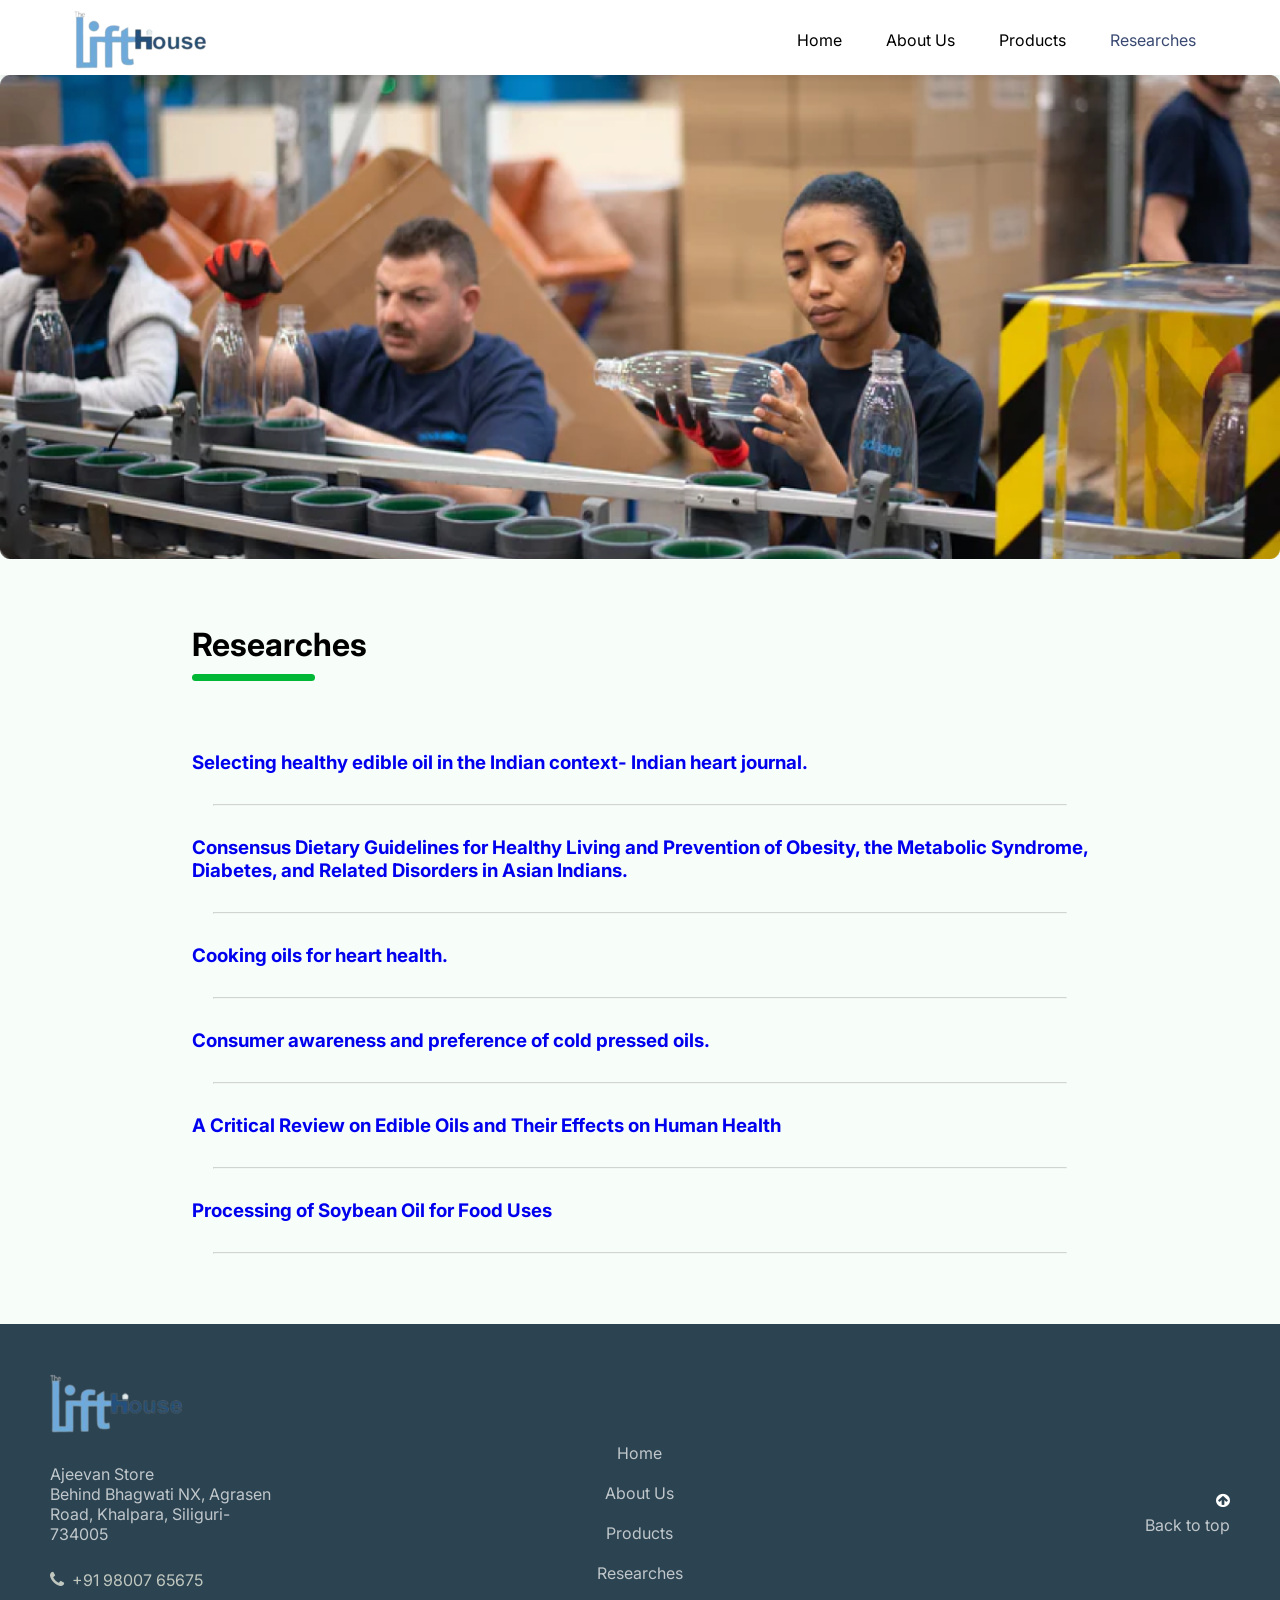
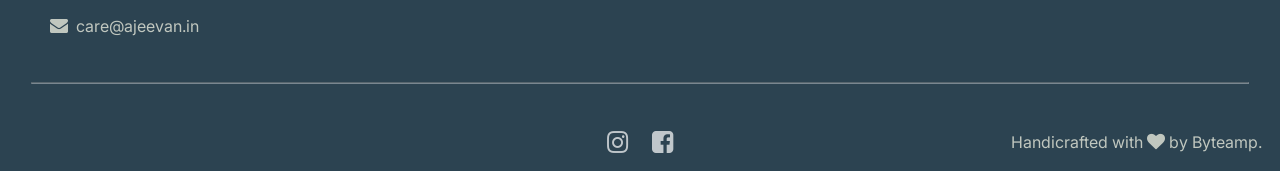
<file: researches.html>
<!DOCTYPE html>
<html>
    <meta http-equiv="content-type" content="text/html;charset=UTF-8" />
    <head>
        <!-- meta -->
        <meta charset="utf-8" />
        <meta http-equiv="X-UA-Compatible" content="IE=edge" />
        <meta name="viewport" content="width=device-width, initial-scale=1" />
        <title>Articles | Ajeevan</title>
        <link rel="stylesheet" href="./css/header.css" />
        <link rel="stylesheet" href="./css/about-article.css" />
        <link rel="stylesheet" href="./css/footer.css" />
        <script src="https://cdnjs.cloudflare.com/ajax/libs/jquery/1.10.0/jquery.js"></script>
        <link
            rel="stylesheet"
            href="https://cdnjs.cloudflare.com/ajax/libs/font-awesome/4.7.0/css/font-awesome.min.css"
        />
		<style>
			a:link { text-decoration: none; }
			a:visited { text-decoration: none; }
			a:hover { text-decoration: none; }
			a:active { text-decoration: none; }
		</style>
        <link rel="shortcut icon" type="image/png" href="./assets/images/index/logo.png"/>
    </head>
    <body>
        <div class="header-container">
            <div class="hamburger"><div class="bar"></div></div>
            <div class="container">
                <div class="logo">
                    <a href="about-us.html"
                        ><img id="logoMain"
                            src="./assets/images/index/logo.png"
                            alt=""
                    /></a>
                </div>
                <div class="nav">
                    <ul>
                        <li><a href="index.html">Home</a></li>
                        <li><a href="about-us.html">About Us</a></li>
                        <li><a href="products.html">Products</a></li>
                        <li class="active"><a href="researches.html">Researches</a></li>
                        <!--<li><a href="articles.html">Articles</a></li>-->
                    </ul>
                </div>
            </div>
        </div>
        <div class="sidebar"></div>
        <script src="./js/header.js"></script>
        <div style="height: 75px"></div>
        <div class="image-conatiner">
            <img src="./assets/images/articles/1png.png" alt="" />
        </div>
	
		
        <div class="main-container">
			<div class="more">
				<div class="cover">
					<h1>Researches</h1>
				</div>
			</div>
			<br>
			<br>

            <div class="about">
				<div class="more">
					<a href="https://www.ncbi.nlm.nih.gov/pmc/articles/PMC4990724/" target="_blank">
						<h3>Selecting healthy edible oil in the Indian context- Indian heart journal.</h3>
					</a>
				</div>
				<hr />
				<div class="more">
					<a href="https://www.researchgate.net/publication/51047366_Consensus_Dietary_Guidelines_for_Healthy_Living_and_Prevention_of_Obesity_the_Metabolic_Syndrome_Diabetes_and_Related_Disorders_in_Asian_Indians" target="_blank">
						<h3>Consensus Dietary Guidelines for Healthy Living and Prevention of Obesity, the Metabolic Syndrome, Diabetes, and Related Disorders in Asian Indians.</h3>
					</a>
				</div>
				<hr />
				<div class="more">
					<a href="Cooking-oils-for-heart-health.pdf" target="_blank">
						<h3>Cooking oils for heart health.</h3>
					</a>
				</div>
				<hr />
				<div class="more">
					<a href="consumer-awareness-about-cold-pressed-oil.pdf" target="_blank">
						<h3>Consumer awareness and preference of cold pressed oils.</h3>
					</a>
				</div>
				<hr />
				<div class="more">
					<a href="critical-review-on-edible-oils.pdf" target="_blank">
						<h3>A Critical Review on Edible Oils and Their Effects on Human Health</h3>
					</a>
				</div>
				<hr />
				<div class="more">
					<a href="processing-of-soybean-oil.pdf" target="_blank">
						<h3>Processing of Soybean Oil for Food Uses</h3>
					</a>
				</div>
				<hr />
				
            </div>

        </div>

        <script src="./js/items.js"></script>
        <div class="footer">
            <div class="items">
                <div class="item">
                    <div class="logo">
                        <img src="./assets/images/index/logo.png" alt="" />
                        <p>
                            Ajeevan Store<br> Behind Bhagwati NX, Agrasen Road, Khalpara, Siliguri-734005
                        </p>
						<p>
							<a href="tel:+919800765675" style="color:#ffe">
							<i
								class="fa fa-phone"
								style="font-size: 18px"
								aria-hidden="true"
							></i
							>&nbsp;&nbsp;+91 98007 65675
							</a>
						</p>
						<p>
							<a href="mailto:care@ajeevan.in" style="color:#ffe">
							<i
								class="fa fa-envelope"
								style="font-size: 18px"
								aria-hidden="true"
							></i
							>&nbsp;&nbsp;care@ajeevan.in
							</a>
						</p>
                    </div>
                    <hr style="display: none" class="firstLine" />
                </div>
                <div class="item">
                    <ul class="list">
                        <li><a href="index.html">Home</a></li>
                        <li><a href="about-us.html">About Us</a></li>
                        <li><a href="products.html">Products</a></li>
                        <li><a href="researches.html">Researches</a></li>
                        <!--<li><a href="articles.html">Articles</a></li>-->
                    </ul>
                </div>
                <div class="item back1">
                    <ul>
                        <li>
                            <i
                                class="fa fa-arrow-circle-up"
                                aria-hidden="true"
                            ></i>
                        </li>
                        <li
                            style="
                                opacity: 0.7;
                                padding-top: 5px;
                                cursor: pointer;
                            "
                            onclick="onScrollTop();"
                        >
                            Back to top
                        </li>
                    </ul>
                </div>
            </div>
            <hr class="secondLine" />
            <div class="items items2">
				<div class="item" style="opacity: 0.7">
                    <ul class="back" style="display: none">
                        <li>
                            <i
                                class="fa fa-arrow-circle-up"
                                aria-hidden="true"
                            ></i>
                        </li>
                        <li
                            style="
                                opacity: 0.7;
                                padding-top: 5px;
                                cursor: pointer;
                            "
                            onclick="onScrollTop();"
                        >
                            Back to top
                        </li>
                    </ul>
                </div>
				<div class="item" style="opacity: 0.7">
                    <ul class="list">
                        <li style="display: inline">
							<a href="https://www.instagram.com/ajeevan.in?r=nametag">
                            <i class="fa fa-instagram" aria-hidden="true"></i>
							</a>
                        </li>
                        <li style="display: inline">
							<a href="https://www.facebook.com/Ajeevan-100668998729940/">
                            <i
                                class="fa fa-facebook-square"
                                aria-hidden="true"
                            ></i>
							</a>
                        </li>
                    </ul>
                </div>
                <div class="item" style="opacity: 0.7">
                    <ul>
                        <li>
                            <a href="https://www.byteamp.com" style="color:#ffe">
                            Handicrafted with <i class="fa fa-heart" style="font-size: 18px" aria-hidden="true"></i> by Byteamp.&nbsp;&nbsp;
							</a>
                        </li>
                    </ul>
                </div>
            </div>
        </div>
        <script>
            function onScrollTop() {
                $("html, body").animate({ scrollTop: 0 }, "slow");
                return false;
            }
        </script>
    </body>
</html>
</file>
<file: css/header.css>
@import url("https://fonts.googleapis.com/css2?family=Inter&display=swap");

body {
    margin: 0;
}

.header-container {
    position: fixed;
    top: 0;
    width: 100%;
    font-family: "Inter", sans-serif;
    background: white;
    -webkit-box-shadow: 0px 4px 4px rgba(0, 0, 0, 0.06);
    box-shadow: 0px 4px 4px rgba(0, 0, 0, 0.06);
    z-index: 101;
    height: 100%;
    -webkit-transition: all 0.2s ease-in;
    -o-transition: all 0.2s ease-in;
    transition: all 0.2s ease-in;
    height: 75px;
    overflow: hidden;
}

.header-container .container {
    margin: 0 auto;
    width: 90%;
    display: -webkit-box;
    display: -ms-flexbox;
    display: flex;
    -webkit-box-pack: justify;
    -ms-flex-pack: justify;
    justify-content: space-between;
    -webkit-box-align: center;
    -ms-flex-align: center;
    align-items: center;
}

.header-container .logo {
    padding: 10px;
}

.header-container nav {
}

.header-container ul {
}

.header-container li {
    display: inline-block;
    padding: 0 20px;
    list-style: none;
}
.sidebar {
    z-index: 100;
    -webkit-transition: all 0.5s cubic-bezier(0.88, 0.1, 0.57, 0.63);
    -o-transition: all 0.5s cubic-bezier(0.88, 0.1, 0.57, 0.63);
    transition: all 0.5s cubic-bezier(0.88, 0.1, 0.57, 0.63);
    background:  #394972;
    background:  #394972;
    -webkit-transform: translateY(-120vh);
    -ms-transform: translateY(-120vh);
    transform: translateY(-120vh);
    opacity: 1;
    top: 0;
    left: 0;
    bottom: 0;
    right: 0;
    position: fixed;
}

@media only screen and (min-width: 930px) {
    .header-container .hamburger {
        display: none;
    }

    .header-container a {
        all: unset;
        font-weight: 400;
        cursor: pointer;
        color: black;
    }

    .header-container a:hover {
        color: #394972;
        -webkit-transition: all 0.2s ease-in;
        -o-transition: all 0.2s ease-in;
        transition: all 0.2s ease-in;
    }

    .header-container .active a {
        color: #394972!important;
    }

    .header-container .nav a::after {
        content: "";
        width: inherit;
        height: 5px;
        border-radius: 20px;
        -webkit-transform: translateY(7px) scale(0, 1);
        -ms-transform: translateY(7px) scale(0, 1);
        transform: translateY(7px) scale(0, 1);
        display: block;
        background: #394972;
    }

    .header-container .nav a:hover::after {
        /* -webkit-transform: translateY(7px) scale(1, 1);
            -ms-transform: translateY(7px) scale(1, 1);
                transform: translateY(7px) scale(1, 1); */
        -webkit-transition: all 0.2s ease-in;
        -o-transition: all 0.2s ease-in;
        transition: all 0.2s ease-in;
    }

    .header-container .active a::after {
        content: "";
        width: inherit;
        height: 5px;
        border-radius: 20px;
        /* -webkit-transform: translateY(7px) scale(1, 1);
            -ms-transform: translateY(7px) scale(1, 1);
                transform: translateY(7px) scale(1, 1); */
        display: block;
        background: #394972;
        -webkit-transition: all 0.2s ease-out;
        -o-transition: all 0.2s ease-out;
        transition: all 0.2s ease-out;
    }
}

@media only screen and (max-width: 929px) {
    .header-container .nav {
        /* display: none; */
        opacity: 0;
        -webkit-transition: all 0.5s cubic-bezier(0.88, 0.1, 0.57, 0.63);
        -o-transition: all 0.5s cubic-bezier(0.88, 0.1, 0.57, 0.63);
        transition: all 0.5s cubic-bezier(0.88, 0.1, 0.57, 0.63);
    }
    .header-container .container {
        -webkit-box-pack: center;
        -ms-flex-pack: center;
        justify-content: center;
        z-index: 200;
    }

    .header-container .hamburger {
        position: absolute;
        top: 30px;
        left: 25px;
        width: 25px;
        height: 20px;
        cursor: pointer;
        -webkit-transition: all 0.5s cubic-bezier(0.88, 0.1, 0.57, 0.63);
        -o-transition: all 0.5s cubic-bezier(0.88, 0.1, 0.57, 0.63);
        transition: all 0.5s cubic-bezier(0.88, 0.1, 0.57, 0.63);
    }

    .bar {
        z-index: 101;
        width: 24px;
        height: 3px;
        background-color: black;
        border-radius: 30px;
        -webkit-transform-origin: left;
        -ms-transform-origin: left;
        transform-origin: left;
        -webkit-transform: translate(0px, 0px) rotate(0deg);
        -ms-transform: translate(0px, 0px) rotate(0deg);
        transform: translate(0px, 0px) rotate(0deg);
        -webkit-transition: all 0.5s cubic-bezier(0.77, 0.37, 0.57, 0.63);
        -o-transition: all 0.5s cubic-bezier(0.77, 0.37, 0.57, 0.63);
        transition: all 0.5s cubic-bezier(0.77, 0.37, 0.57, 0.63);
    }
    .activeBurger .bar {
        -webkit-transform: translate(0px, -3px) rotate(45deg);
        -ms-transform: translate(0px, -3px) rotate(45deg);
        transform: translate(0px, -3px) rotate(45deg);
        -webkit-transition: all 0.5s cubic-bezier(0.77, 0.37, 0.57, 0.63);
        -o-transition: all 0.5s cubic-bezier(0.77, 0.37, 0.57, 0.63);
        transition: all 0.5s cubic-bezier(0.77, 0.37, 0.57, 0.63);
        /* background: white; */
    }
    .bar::before {
        content: "";
        width: 100%;
        height: 3px;
        background-color: black;
        border-radius: 30px;
        -webkit-transform: translateY(7px) scale(1, 1);
        -ms-transform: translateY(7px) scale(1, 1);
        transform: translateY(7px) scale(1, 1);
        -webkit-transform-origin: left;
        -ms-transform-origin: left;
        transform-origin: left;
        background: black;
        display: block;
        -webkit-transition: all 0.5s cubic-bezier(0.77, 0.37, 0.57, 0.63);
        -o-transition: all 0.5s cubic-bezier(0.77, 0.37, 0.57, 0.63);
        transition: all 0.5s cubic-bezier(0.77, 0.37, 0.57, 0.63);
    }
    .activeBurger .bar::before {
        -webkit-transform: translateY(7px) scale(0, 1);
        -ms-transform: translateY(7px) scale(0, 1);
        transform: translateY(7px) scale(0, 1);
        -webkit-transition: all 0.5s cubic-bezier(0.77, 0.37, 0.57, 0.63);
        -o-transition: all 0.5s cubic-bezier(0.77, 0.37, 0.57, 0.63);
        transition: all 0.5s cubic-bezier(0.77, 0.37, 0.57, 0.63);
        /* background: white; */
    }
    .bar::after {
        content: "";
        width: 100%;
        height: 3px;
        -webkit-transform-origin: center;
        -ms-transform-origin: center;
        transform-origin: center;
        background-color: black;
        border-radius: 30px;
        -webkit-transform: translateY(11px);
        -ms-transform: translateY(11px);
        transform: translateY(11px);
        background: black;
        display: block;
        -webkit-transition: all 0.5s cubic-bezier(0.77, 0.37, 0.57, 0.63);
        -o-transition: all 0.5s cubic-bezier(0.77, 0.37, 0.57, 0.63);
        transition: all 0.5s cubic-bezier(0.77, 0.37, 0.57, 0.63);
    }

    .activeBurger .bar::after {
        -webkit-transform: translate(0px, -3px) rotate(90deg);
        -ms-transform: translate(0px, -3px) rotate(90deg);
        transform: translate(0px, -3px) rotate(90deg);
        /* background: white; */
        -webkit-transition: all 0.5s cubic-bezier(0.77, 0.37, 0.57, 0.63);
        -o-transition: all 0.5s cubic-bezier(0.77, 0.37, 0.57, 0.63);
        transition: all 0.5s cubic-bezier(0.77, 0.37, 0.57, 0.63);
    }

    .header-container .activeBurger {
        /* transform: rotate(180deg); */
        -webkit-transition: all 0.5s cubic-bezier(0.88, 0.1, 0.57, 0.63);
        -o-transition: all 0.5s cubic-bezier(0.88, 0.1, 0.57, 0.63);
        transition: all 0.5s cubic-bezier(0.88, 0.1, 0.57, 0.63);
    }

    .headerActive {
        -webkit-transition: all 0.5s cubic-bezier(0.88, 0.1, 0.57, 0.63);
        -o-transition: all 0.5s cubic-bezier(0.88, 0.1, 0.57, 0.63);
        transition: all 0.5s cubic-bezier(0.88, 0.1, 0.57, 0.63);
        -webkit-transform: translateY(0vh);
        -ms-transform: translateY(0vh);
        transform: translateY(0vh);
    }
    .hamburger,
    .header-container .logo {
        z-index: 200;
    }

    .header-container .nav {
        flex: 1 1 100%;
    }

    .header-container .container {
        -ms-flex-wrap: wrap;
        flex-wrap: wrap;
    }

    .header-container .navActive {
        padding-top: 20px;
        /* display: block; */
        z-index: 200;
        -webkit-box-flex: 1;
        -ms-flex: 1 1 100%;
        flex: 1 1 100%;
        position: fixed;

        top: 87px;
        left: -37px;
        font-weight: 400;
        opacity: 1;
        -webkit-animation: mymove 0.7s ease-in-out;
        animation: mymove 0.7s ease-in-out;
        /* display: none; */
    }
    @-webkit-keyframes mymove {
        0% {
            opacity: 0;
        }
        50% {
            opacity: 0;
        }
        100% {
            opacity: 1;
        }
    }
    @keyframes mymove {
        0% {
            opacity: 0;
        }
        25% {
            opacity: 0;
        }
        100% {
            opacity: 1;
        }
    }

    .header-container .navActive li {
        padding-top: 10px;
        padding-bottom: 30px;
    }

    .header-container .navActive a {
        all: unset;
        color: white;
        cursor: pointer;
        opacity: 0.8;
        -webkit-transition: all 0.2s ease-in-out;
        -o-transition: all 0.2s ease-in-out;
        transition: all 0.2s ease-in-out;
    }
    .header-container .navActive a:hover {
        opacity: 1;
        font-weight: 500;
        -webkit-transition: all 0.2s ease-in-out;
        -o-transition: all 0.2s ease-in-out;
        transition: all 0.2s ease-in-out;
    }

    .header-container .navActive .active a {
        opacity: 1;
        font-weight: 500;
    }

    .header-container li {
        display: block;
    }
}
</file>
<file: css/about-article.css>
@import url("https://fonts.googleapis.com/css2?family=Inter&display=swap");

body {
    margin: 0;
    font-family: "Inter", sans-serif;
    background: #F7FEF9;
}

.main-container {
    padding: 40px 25vw;
    text-align: center;
}

.image-conatiner img {
    width: 100%;
    -o-object-fit: cover;
    object-fit: cover;
}

.about p {
    font-family: Inter;
    font-size: 16px;
    font-style: normal;
    font-weight: 400;
    line-height: 24px;
    letter-spacing: 0px;
    text-align: justify;
    padding: 15px 0;
}

.share p {
    padding-top: 20px;
    font-family: Inter;
    font-size: 12px;
    font-style: normal;
    font-weight: 600;
    line-height: 16px;
    letter-spacing: 0px;
    text-align: left;
}

.about-share {
    padding: 20px 0 50px 0;
}

.platform {
    display: -webkit-box;
    display: -ms-flexbox;
    display: flex;
}

.platform i {
    padding-right: 15px;
    font-size: 25px;
    cursor: pointer;
}

.more {
    text-align: left;
}

.cover {
    display: inline-block;
}

.cover h1::after {
    content: "";
    width: inherit;
    -webkit-transform: translateY(10px);
    -ms-transform: translateY(10px);
    transform: translateY(10px);
    height: 7px;
    width: 70%;
    border-radius: 20px;
    display: block;
    background: #00b836;
}

.stories ul {
    display: -ms-grid;
    display: grid;
    grid-template-columns: repeat(auto-fit, minmax(240px, 1fr));
}

.stories ul {
    list-style-type: none;
    padding: 0;
}

.stories li {
    padding: 15px;
}
.main-container .items {
    border-radius: 20px;
    position: relative;
    width: 100%;
    overflow: hidden;
}

.stories li:nth-child(1) {
    padding-left: 0;
}
.stories li:last-child {
    padding-right: 0;
}

.main-container .items img {
    border-radius: 20px;
    width: 100%;
    position: absolute;
    top: 0;
    bottom: 0;
    left: 0;
    right: 0;
    -o-object-fit: cover;
    object-fit: cover;
    height: inherit;
    -webkit-transition: all 0.2s ease-in;
    -o-transition: all 0.2s ease-in;
    transition: all 0.2s ease-in;
}

.main-container .items .overlay {
    position: absolute;
    top: 0;
    bottom: 0;
    left: 0;
    right: 0;
    z-index: 1;
    background: rgb(255, 255, 255);
    background: -webkit-gradient(
        linear,
        left top,
        left bottom,
        from(rgba(255, 255, 255, 0)),
        color-stop(95%, rgba(12, 10, 45, 0.4962359943977591)),
        to(rgba(2, 0, 36, 1))
    );
    background: -o-linear-gradient(
        top,
        rgba(255, 255, 255, 0) 0%,
        rgba(12, 10, 45, 0.4962359943977591) 95%,
        rgba(2, 0, 36, 1) 100%
    );
    background: linear-gradient(
        180deg,
        rgba(255, 255, 255, 0) 0%,
        rgba(12, 10, 45, 0.4962359943977591) 95%,
        rgba(2, 0, 36, 1) 100%
    );
}

.main-container .items .details {
    padding: 10px 20px 10px 20px;
    width: 90%;
    position: absolute;
    z-index: 2;
    bottom: 0;
    left: 0;
}

.main-container .items .details h1 {
    color: white;
    font-size: 15px;
    margin-bottom: 1px;
}

.main-container .items .details p {
    margin-top: 10px;
    font-size: 10px;
    color: white;
}

.main-container .items:hover img {
    -webkit-transform: scale(1.2);
    -ms-transform: scale(1.2);
    transform: scale(1.2);
    -webkit-transition: all 0.2s ease-in;
    -o-transition: all 0.2s ease-in;
    transition: all 0.2s ease-in;
}

@media only screen and (min-width: 1029px) and (max-width: 1440px) {
    .main-container {
        padding: 40px 15vw;
    }
}

@media only screen and (min-width: 200px) and (max-width: 1029px) {
    .main-container {
        padding: 40px 10vw;
    }
}

@media only screen and (min-width: 600px) and (max-width: 900px) {
    .stories ul li:last-child {
        padding-left: 0 !important;
        padding-right: 15px;
    }
}

@media only screen and (min-width: 100px) and (max-width: 599px) {
    .stories ul li {
        padding-top: 30px;
        padding-left: 0 !important;
        padding-right: 0 !important;
    }
    .stories h1 {
        font-size: 20px !important;
    }
    .stories p {
        font-size: 15px !important;
    }
    .main-container .heading h1 {
        font-size: 30px !important;
    }
}

@media only screen and (min-width: 100px) and (max-width: 350px) {
    .platform {
        -ms-flex-pack: distribute;
        justify-content: space-around;
    }
}

@media only screen and (min-width: 100px) and (max-width: 1000px) {
    .image-conatiner img {
        height: 400px !important;
        object-position: left;
    }
}
</file>
<file: css/footer.css>
@import url("https://fonts.googleapis.com/css2?family=Inter&display=swap");


.footer {
    font-family: "Inter", sans-serif;
    background: #2c4351;
    color: white;
}

.footer .items {
    display: flex;
    justify-content: space-between;
    align-items: center;
}

.footer .items {
    display: -webkit-box;
    display: -ms-flexbox;
    display: flex;
    -ms-flex-wrap: wrap;
        flex-wrap: wrap;
    -webkit-box-pack: center;
        -ms-flex-pack: center;
            justify-content: center;
}

.footer .items > * {
    -webkit-box-flex: 1;
        -ms-flex: 1 1;
            flex: 1 1;
    min-width: 200px;
    padding-top: 50px;
    max-width: 500px;
}

.footer .items .item:first-child {
    padding-right: 40px;
}

.footer .items .item:nth-child(2) {
    padding: 0 50px;
    padding-top: 50px;
}

.footer .items .item:last-child {
    padding-left: 40px;
}

.footer .items .about {
    display: -webkit-box;
    display: -ms-flexbox;
    display: flex;
    -ms-flex-wrap: wrap;
        flex-wrap: wrap;
    -webkit-box-pack: justify;
        -ms-flex-pack: justify;
            justify-content: space-between;
}

.footer .items img#main {
    width: 100%;
    background-color: #d8f3e7;
    border-radius: 20px;
}

.footer .items img#btn {
    width: 100%;
    cursor: pointer;
}

.footer .items > * {
    padding-top: 50px;
    padding-right: 50px;
    padding-left: 50px;
    position: relative;
}

.footer .item:nth-child(1) {
    text-align: center;
}
.footer .back {
    padding-left: 0;
}
.footer .list {
    text-align: center;
    list-style-type: none;
    opacity: 0.7;
    padding-left: 0;
}

.footer .items2 .list {
    opacity: 1;
}
.footer .list li {
    padding: 10px 0;
}
.footer .list a {
    all: unset;
    cursor: pointer;
    color: white;
}

.footer .item:first-child {
    text-align: left;
}

.footer .item:first-child p {
    padding-top: 10px;
    opacity: 0.7;
    width: 70%;
}

.footer .item:last-child {
    padding-bottom: 0 !important;
    text-align: right;
}

.footer .item:last-child ul {
    list-style-type: none;
    /* position: absolute;
    right: 0;
    bottom: 0; */
}

.footer .items2 .item {
    padding: 0 !important;
}

hr {
    opacity: 0.4;
    width: 95%;
    margin-top: 30px;
    margin-bottom: 30px;
}

.footer .items2 li {
    display: inline;
    padding: 0 10px;
    cursor: pointer;
}

.footer .items2 i {
    font-size: 25px;
    opacity: 1 !important;
}

@media only screen and (max-width: 1000px) {
    .footer .item:first-child p {
        width: 100%;
    }
}

@media only screen and (max-width: 810px) {
    .footer .items {
        justify-content: center;
        flex-wrap: wrap !important;
        text-align: center;
    }

    .footer {
        padding: 10px 20px;
    }

    .footer .logo {
        text-align: center;
    }
    .footer .items > * {
        flex: 1 1 100% !important;
    }
    .footer .items .item:nth-child(2) {
        padding-top: 10px !important;
    }
    .footer .back1 {
        display: none;
        text-align: center;
        padding-top: 10px;
    }
    .footer .items2 .item:first-child {
        display: none;
    }
    .footer .firstLine {
        display: block !important;
        opacity: 0.3;
        width: 98%;
        margin-bottom: 10px;
    }
    .footer .back {
        display: block !important;
        text-align: center;
    }
    .footer .back li {
        padding-top: 10px;
        display: block;
    }
    .footer .hiddenPhone {
        display: block !important;
        list-style-type: none;
        margin-bottom: 0;
        text-align: center;
        padding: 20px 0 !important;
        opacity: 0.7;
    }

    .footer .secondLine {
        display: none !important;
    }
}
</file>
<file: css/articles.css>
@import url("https://fonts.googleapis.com/css2?family=Inter&display=swap");

body {
    margin: 0;
    background: #F7FEF9;
}

.main-container {
    font-family: "Inter", sans-serif;
    padding: 0 60px;
}

.cover {
    display: inline-block;
}

.cover h1::after {
    content: "";
    width: inherit;
    -webkit-transform: translateY(10px);
    -ms-transform: translateY(10px);
    transform: translateY(10px);
    height: 7px;
    width: 70%;
    border-radius: 20px;
    display: block;
    background: #00b836;
}

.carousel_item {
    position: relative;
    -webkit-transition: all 0.6s cubic-bezier(0.9, 0.15, 0.61, 0.76);
    -o-transition: all 0.6s cubic-bezier(0.9, 0.15, 0.61, 0.76);
    transition: all 0.6s cubic-bezier(0.9, 0.15, 0.61, 0.76);
}

.carousel-conatiner {
    z-index: 1;
    margin-top: 20px;
    overflow: hidden;
    height: 100%;
    position: relative;

    -webkit-box-shadow: 0px 4px 4px rgba(0, 0, 0, 0.06);

    box-shadow: 0px 4px 4px rgba(0, 0, 0, 0.06);
    border-radius: 20px;
}

.carousel {
    position: relative;
    overflow: hidden;
    height: inherit;
}

.carousel-conatiner ul {
    list-style-type: none;
    margin: 0;
    padding: 0;
}

.carousel-conatiner li {
    cursor: pointer;
    position: absolute;
    top: 0;
    width: 100%;
    height: inherit;
}

.carousel .details {
    padding: 10px 20px 10px 30px;
    width: 90%;
    position: absolute;
    z-index: 2;
    bottom: 0;
    left: 0;
}

.carousel .overlay {
    position: absolute;
    top: 0;
    bottom: 0;
    left: 0;
    right: 0;
    z-index: 1;
    background: rgb(255, 255, 255);
    background: -webkit-gradient(
        linear,
        left top,
        left bottom,
        from(rgba(255, 255, 255, 0)),
        color-stop(95%, rgba(12, 10, 45, 0.4962359943977591)),
        to(rgba(2, 0, 36, 1))
    );
    background: -o-linear-gradient(
        top,
        rgba(255, 255, 255, 0) 0%,
        rgba(12, 10, 45, 0.4962359943977591) 95%,
        rgba(2, 0, 36, 1) 100%
    );
    background: linear-gradient(
        180deg,
        rgba(255, 255, 255, 0) 0%,
        rgba(12, 10, 45, 0.4962359943977591) 95%,
        rgba(2, 0, 36, 1) 100%
    );
}

.carousel .details h1 {
    color: white;
    margin-bottom: 1px;
    font-size: 35px;
}

.carousel .details p {
    margin-top: 10px;
    color: white;
}

.carousel-conatiner img {
    width: 100%;
    height: 100%;
    -o-object-fit: cover;
    object-fit: cover;
}

.carousel-conatiner .right {
    z-index: 9;
    -webkit-transform: translateX(-20px);
    -ms-transform: translateX(-20px);
    transform: translateX(-20px);
    right: 0;
}

.carousel-conatiner .left {
    z-index: 9;
    -webkit-transform: translateX(20px);
    -ms-transform: translateX(20px);
    transform: translateX(20px);
    left: 0;
}

.carousel-conatiner .controls div {
    cursor: pointer;
    position: absolute;
    top: 47%;
    z-index: 2;
    color: white;
    padding: 0 25px;
    -webkit-transition: all 0.3s ease-in-out;
    -o-transition: all 0.3s ease-in-out;
    transition: all 0.3s ease-in-out;
    opacity: 0;
}

.carousel-conatiner .controls .left:hover,
.carousel-conatiner .controls .right:hover {
    opacity: 1;
    -webkit-transition: all 0.3s ease-in-out;
    -o-transition: all 0.3s ease-in-out;
    transition: all 0.3s ease-in-out;
}

.carousel-conatiner .controls .left i:hover,
.carousel-conatiner .controls .right i:hover {
    -webkit-transform: scale(1.3);
    -ms-transform: scale(1.3);
    transform: scale(1.3);
    -webkit-transition: all 0.3s ease-in-out;
    -o-transition: all 0.3s ease-in-out;
    transition: all 0.3s ease-in-out;
}

.carousel-conatiner:hover .controls div {
    opacity: 0.8;
    -webkit-transform: translateX(0);
    -ms-transform: translateX(0);
    transform: translateX(0);
    -webkit-transition: all 0.3s ease-in-out;
    -o-transition: all 0.3s ease-in-out;
    transition: all 0.3s ease-in-out;
}

.stories ul {
    display: -ms-grid;
    display: grid;
    grid-template-columns: repeat(auto-fit, minmax(340px, 1fr));
}

.stories ul {
    list-style-type: none;
    padding: 0;
}

.stories li {
    padding: 30px;
}
.main-container  .items {
    border-radius: 20px;
    position: relative;
    width: 100%;
    overflow: hidden;
}

.stories li:nth-child(1) {
    padding-left: 0;
}
.stories li:last-child {
    padding-right: 0;
}

.main-container  .items img {
    position: absolute;
    top: 0;
    bottom: 0;
    left: 0;
    right: 0;
    -o-object-fit: cover;
    object-fit: cover;
    height: inherit;
    -webkit-transition: all 0.2s ease-in;
    -o-transition: all 0.2s ease-in;
    transition: all 0.2s ease-in;
}

.main-container  .items .overlay {
    position: absolute;
    top: 0;
    bottom: 0;
    left: 0;
    right: 0;
    z-index: 1;
    background: rgb(255, 255, 255);
    background: -webkit-gradient(
        linear,
        left top,
        left bottom,
        from(rgba(255, 255, 255, 0)),
        color-stop(95%, rgba(12, 10, 45, 0.4962359943977591)),
        to(rgba(2, 0, 36, 1))
    );
    background: -o-linear-gradient(
        top,
        rgba(255, 255, 255, 0) 0%,
        rgba(12, 10, 45, 0.4962359943977591) 95%,
        rgba(2, 0, 36, 1) 100%
    );
    background: linear-gradient(
        180deg,
        rgba(255, 255, 255, 0) 0%,
        rgba(12, 10, 45, 0.4962359943977591) 95%,
        rgba(2, 0, 36, 1) 100%
    );
}

.main-container  .items .details {
    padding: 10px 20px 10px 30px;
    width: 90%;
    position: absolute;
    z-index: 2;
    bottom: 0;
    left: 0;
}

.main-container .items .details h1 {
    color: white;
    font-size: 25px;
    margin-bottom: 1px;
}

.main-container .items .details p {
    margin-top: 10px;
    color: white;
}

.main-container .items:hover img {
    -webkit-transform: scale(1.2);
    -ms-transform: scale(1.2);
    transform: scale(1.2);
    -webkit-transition: all 0.2s ease-in;
    -o-transition: all 0.2s ease-in;
    transition: all 0.2s ease-in;
}

.leaf-green {
    /* position: absolute; */
    z-index: -1;
    bottom: 0;
    left: 0;
    -webkit-transform: translate(-30px, -30px);
    -ms-transform: translate(-30px, -30px);
    transform: translate(-30px, -30px);
}

.leaf-green img {
    -webkit-transform: scale(1.5);
    -ms-transform: scale(1.5);
    transform: scale(1.5);
}

.leaf-brown {
    z-index: -1;
    position: absolute;
    right: 0;
    -webkit-transform: translateY(60px);
    -ms-transform: translateY(60px);
    transform: translateY(60px);
}

@media only screen and (min-width: 739px) and (max-width: 1080px) {
    .main-container {
        padding: 0 30px;
    }

    .stories li:nth-child(2) {
        padding-right: 0px;
        /* padding-right: 30px; */
    }

    .stories li:last-child {
        padding-left: 0px;
        padding-right: 30px;
    }
}

@media only screen and (min-width: 250px) and (max-width: 739px) {
    .main-container {
        padding: 0 30px;
    }

    .stories li:last-child {
        padding-left: 0px;
    }

    .stories li {
        padding-right: 0px;
    }

    .stories li:nth-child(2) {
        padding-left: 0px;
        /* padding-right: 30px; */
    }

    .carousel-conatiner .controls .left,
    .carousel-conatiner .controls .right {
        opacity: 1;
        -webkit-transition: all 0.3s ease-in-out;
        -o-transition: all 0.3s ease-in-out;
        transition: all 0.3s ease-in-out;
        padding: 0 12px;
    }

    .carousel .details h1 {
        font-size: 25px;
    }

    .stories .details,
    .carousel .details {
        padding: 10px 20px;
    }
}

@media only screen and (min-width: 100px) and (max-width: 400px) {
    .stories ul {
        grid-template-columns: repeat(auto-fit, minmax(80vw, 1fr));
    }
}
</file>
